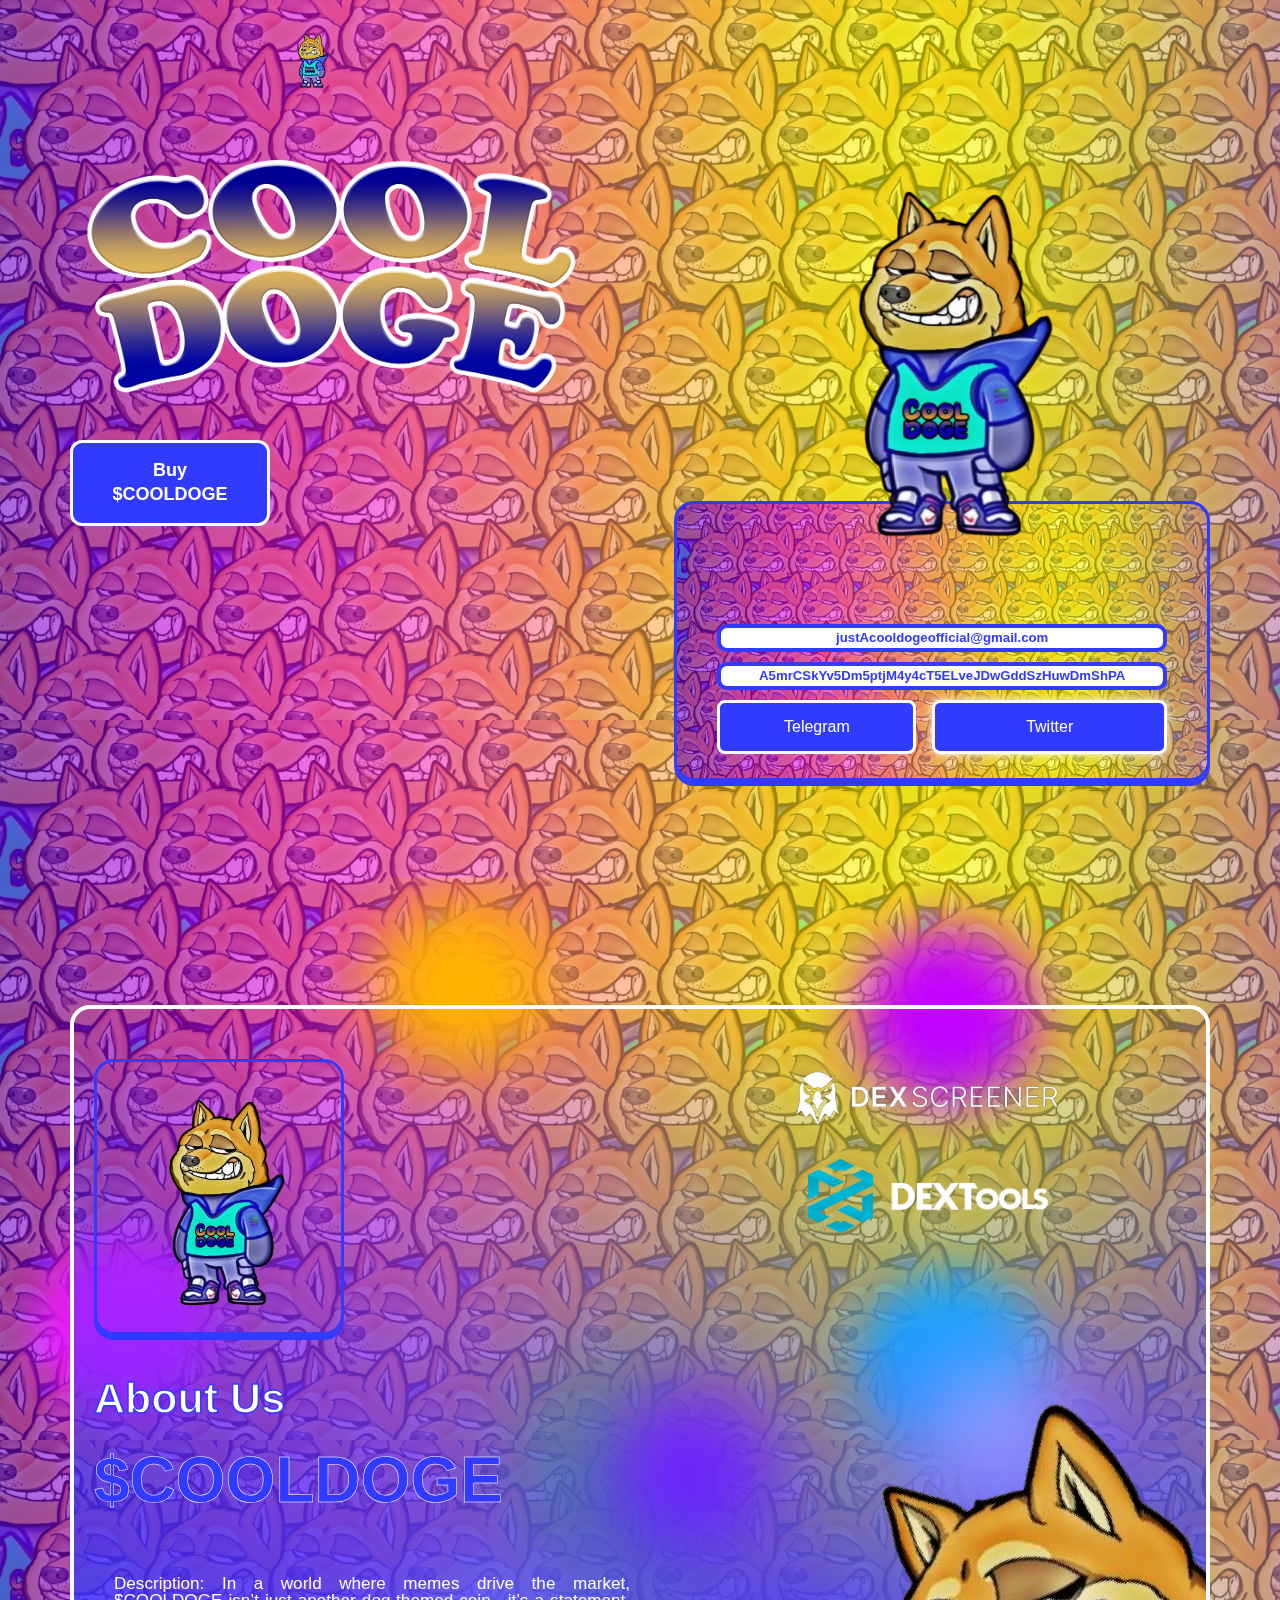
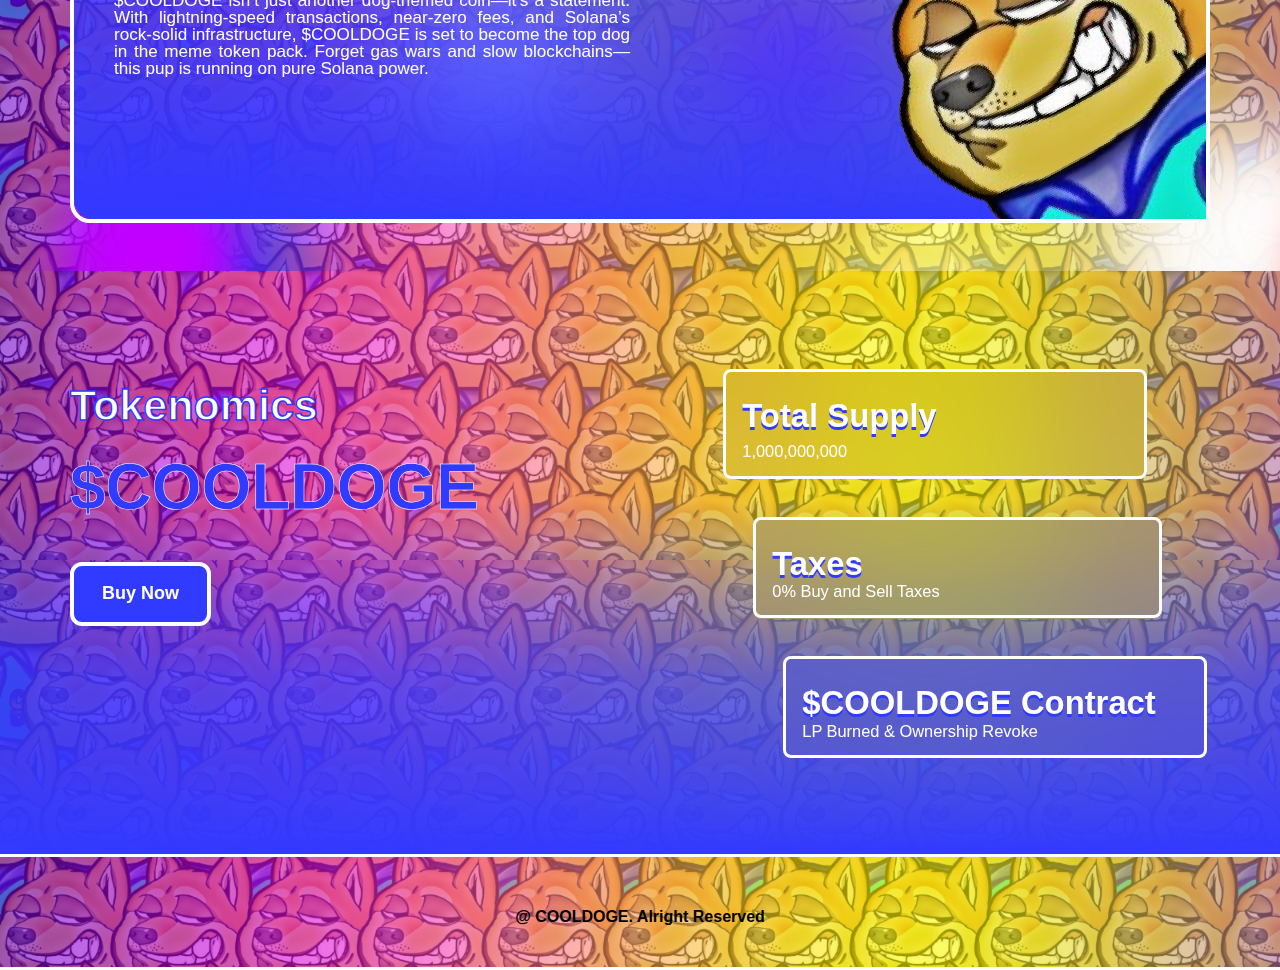
<file: index.html>
﻿<!DOCTYPE html>
<html lang="en-US">

<head>
	<meta charset="UTF-8">
	<title>Just a Cool Doge</title>
	<meta name='robots' content='max-image-preview:large'>
	<link rel="alternate" type="application/rss+xml" title="$COOLDOGE &raquo; Feed" href="feed/index.htm">
	<link rel="alternate" type="application/rss+xml" title="$COOLDOGE &raquo; Comments Feed" href="comments/feed/index.htm">
	<link
    rel="stylesheet"
    href="https://cdnjs.cloudflare.com/ajax/libs/animate.css/4.1.1/animate.min.css"
  />
	<script>
		window._wpemojiSettings = { "baseUrl": "https:\/\/s.w.org\/images\/core\/emoji\/15.0.3\/72x72\/", "ext": ".png", "svgUrl": "https:\/\/s.w.org\/images\/core\/emoji\/15.0.3\/svg\/", "svgExt": ".svg", "source": { "concatemoji": "https:\/\/cheeter.top\/wp-includes\/js\/wp-emoji-release.min.js?ver=6.5.5" } };
		/*! This file is auto-generated */
		!function (i, n) { var o, s, e; function c(e) { try { var t = { supportTests: e, timestamp: (new Date).valueOf() }; sessionStorage.setItem(o, JSON.stringify(t)) } catch (e) { } } function p(e, t, n) { e.clearRect(0, 0, e.canvas.width, e.canvas.height), e.fillText(t, 0, 0); var t = new Uint32Array(e.getImageData(0, 0, e.canvas.width, e.canvas.height).data), r = (e.clearRect(0, 0, e.canvas.width, e.canvas.height), e.fillText(n, 0, 0), new Uint32Array(e.getImageData(0, 0, e.canvas.width, e.canvas.height).data)); return t.every(function (e, t) { return e === r[t] }) } function u(e, t, n) { switch (t) { case "flag": return n(e, "\ud83c\udff3\ufe0f\u200d\u26a7\ufe0f", "\ud83c\udff3\ufe0f\u200b\u26a7\ufe0f") ? !1 : !n(e, "\ud83c\uddfa\ud83c\uddf3", "\ud83c\uddfa\u200b\ud83c\uddf3") && !n(e, "\ud83c\udff4\udb40\udc67\udb40\udc62\udb40\udc65\udb40\udc6e\udb40\udc67\udb40\udc7f", "\ud83c\udff4\u200b\udb40\udc67\u200b\udb40\udc62\u200b\udb40\udc65\u200b\udb40\udc6e\u200b\udb40\udc67\u200b\udb40\udc7f"); case "emoji": return !n(e, "\ud83d\udc26\u200d\u2b1b", "\ud83d\udc26\u200b\u2b1b") }return !1 } function f(e, t, n) { var r = "undefined" != typeof WorkerGlobalScope && self instanceof WorkerGlobalScope ? new OffscreenCanvas(300, 150) : i.createElement("canvas"), a = r.getContext("2d", { willReadFrequently: !0 }), o = (a.textBaseline = "top", a.font = "600 32px Arial", {}); return e.forEach(function (e) { o[e] = t(a, e, n) }), o } function t(e) { var t = i.createElement("script"); t.src = e, t.defer = !0, i.head.appendChild(t) } "undefined" != typeof Promise && (o = "wpEmojiSettingsSupports", s = ["flag", "emoji"], n.supports = { everything: !0, everythingExceptFlag: !0 }, e = new Promise(function (e) { i.addEventListener("DOMContentLoaded", e, { once: !0 }) }), new Promise(function (t) { var n = function () { try { var e = JSON.parse(sessionStorage.getItem(o)); if ("object" == typeof e && "number" == typeof e.timestamp && (new Date).valueOf() < e.timestamp + 604800 && "object" == typeof e.supportTests) return e.supportTests } catch (e) { } return null }(); if (!n) { if ("undefined" != typeof Worker && "undefined" != typeof OffscreenCanvas && "undefined" != typeof URL && URL.createObjectURL && "undefined" != typeof Blob) try { var e = "postMessage(" + f.toString() + "(" + [JSON.stringify(s), u.toString(), p.toString()].join(",") + "));", r = new Blob([e], { type: "text/javascript" }), a = new Worker(URL.createObjectURL(r), { name: "wpTestEmojiSupports" }); return void (a.onmessage = function (e) { c(n = e.data), a.terminate(), t(n) }) } catch (e) { } c(n = f(s, u, p)) } t(n) }).then(function (e) { for (var t in e) n.supports[t] = e[t], n.supports.everything = n.supports.everything && n.supports[t], "flag" !== t && (n.supports.everythingExceptFlag = n.supports.everythingExceptFlag && n.supports[t]); n.supports.everythingExceptFlag = n.supports.everythingExceptFlag && !n.supports.flag, n.DOMReady = !1, n.readyCallback = function () { n.DOMReady = !0 } }).then(function () { return e }).then(function () { var e; n.supports.everything || (n.readyCallback(), (e = n.source || {}).concatemoji ? t(e.concatemoji) : e.wpemoji && e.twemoji && (t(e.twemoji), t(e.wpemoji))) })) }((window, document), window._wpemojiSettings);
	</script>
	<link rel='stylesheet' id='hfe-widgets-style-css'
		href='wp-content/plugins/header-footer-elementor/inc/widgets-css/frontend.css@ver=1.6.46.css' media='all'>
	<link rel='stylesheet' id='pa-frontend-css'
		href='wp-content/uploads/premium-addons-elementor/pa-frontend-2fe868524.min.css@ver=1731873378.css' media='all'>
	<style id='wp-emoji-styles-inline-css'>
		img.wp-smiley,
		img.emoji {
			display: inline !important;
			border: none !important;
			box-shadow: none !important;
			height: 1em !important;
			width: 1em !important;
			margin: 0 0.07em !important;
			vertical-align: -0.1em !important;
			background: none !important;
			padding: 0 !important;
		}
	</style>
	<style id='classic-theme-styles-inline-css'>
		/*! This file is auto-generated */
		.wp-block-button__link {
			color: #fff;
			background-color: #32373c;
			border-radius: 9999px;
			box-shadow: none;
			text-decoration: none;
			padding: calc(.667em + 2px) calc(1.333em + 2px);
			font-size: 1.125em
		}

		.wp-block-file__button {
			background: #32373c;
			color: #fff;
			text-decoration: none
		}
	</style>
	<style id='global-styles-inline-css'>
		body {
			--wp--preset--color--black: #000000;
			--wp--preset--color--cyan-bluish-gray: #abb8c3;
			--wp--preset--color--white: #ffffff;
			--wp--preset--color--pale-pink: #f78da7;
			--wp--preset--color--vivid-red: #cf2e2e;
			--wp--preset--color--luminous-vivid-orange: #ff6900;
			--wp--preset--color--luminous-vivid-amber: #fcb900;
			--wp--preset--color--light-green-cyan: #7bdcb5;
			--wp--preset--color--vivid-green-cyan: #00d084;
			--wp--preset--color--pale-cyan-blue: #8ed1fc;
			--wp--preset--color--vivid-cyan-blue: #0693e3;
			--wp--preset--color--vivid-purple: #9b51e0;
			--wp--preset--gradient--vivid-cyan-blue-to-vivid-purple: linear-gradient(135deg, rgba(6, 147, 227, 1) 0%, rgb(155, 81, 224) 100%);
			--wp--preset--gradient--light-green-cyan-to-vivid-green-cyan: linear-gradient(135deg, rgb(122, 220, 180) 0%, rgb(0, 208, 130) 100%);
			--wp--preset--gradient--luminous-vivid-amber-to-luminous-vivid-orange: linear-gradient(135deg, rgba(252, 185, 0, 1) 0%, rgba(255, 105, 0, 1) 100%);
			--wp--preset--gradient--luminous-vivid-orange-to-vivid-red: linear-gradient(135deg, rgba(255, 105, 0, 1) 0%, rgb(207, 46, 46) 100%);
			--wp--preset--gradient--very-light-gray-to-cyan-bluish-gray: linear-gradient(135deg, rgb(238, 238, 238) 0%, rgb(169, 184, 195) 100%);
			--wp--preset--gradient--cool-to-warm-spectrum: linear-gradient(135deg, rgb(74, 234, 220) 0%, rgb(151, 120, 209) 20%, rgb(207, 42, 186) 40%, rgb(238, 44, 130) 60%, rgb(251, 105, 98) 80%, rgb(254, 248, 76) 100%);
			--wp--preset--gradient--blush-light-purple: linear-gradient(135deg, rgb(255, 206, 236) 0%, rgb(152, 150, 240) 100%);
			--wp--preset--gradient--blush-bordeaux: linear-gradient(135deg, rgb(254, 205, 165) 0%, rgb(254, 45, 45) 50%, rgb(107, 0, 62) 100%);
			--wp--preset--gradient--luminous-dusk: linear-gradient(135deg, rgb(255, 203, 112) 0%, rgb(199, 81, 192) 50%, rgb(65, 88, 208) 100%);
			--wp--preset--gradient--pale-ocean: linear-gradient(135deg, rgb(255, 245, 203) 0%, rgb(182, 227, 212) 50%, rgb(51, 167, 181) 100%);
			--wp--preset--gradient--electric-grass: linear-gradient(135deg, rgb(202, 248, 128) 0%, rgb(113, 206, 126) 100%);
			--wp--preset--gradient--midnight: linear-gradient(135deg, rgb(2, 3, 129) 0%, rgb(40, 116, 252) 100%);
			--wp--preset--font-size--small: 13px;
			--wp--preset--font-size--medium: 20px;
			--wp--preset--font-size--large: 36px;
			--wp--preset--font-size--x-large: 42px;
			--wp--preset--spacing--20: 0.44rem;
			--wp--preset--spacing--30: 0.67rem;
			--wp--preset--spacing--40: 1rem;
			--wp--preset--spacing--50: 1.5rem;
			--wp--preset--spacing--60: 2.25rem;
			--wp--preset--spacing--70: 3.38rem;
			--wp--preset--spacing--80: 5.06rem;
			--wp--preset--shadow--natural: 6px 6px 9px rgba(0, 0, 0, 0.2);
			--wp--preset--shadow--deep: 12px 12px 50px rgba(0, 0, 0, 0.4);
			--wp--preset--shadow--sharp: 6px 6px 0px rgba(0, 0, 0, 0.2);
			--wp--preset--shadow--outlined: 6px 6px 0px -3px rgba(255, 255, 255, 1), 6px 6px rgba(0, 0, 0, 1);
			--wp--preset--shadow--crisp: 6px 6px 0px rgba(0, 0, 0, 1);
		}

		:where(.is-layout-flex) {
			gap: 0.5em;
		}

		:where(.is-layout-grid) {
			gap: 0.5em;
		}

		body .is-layout-flex {
			display: flex;
		}

		body .is-layout-flex {
			flex-wrap: wrap;
			align-items: center;
		}

		body .is-layout-flex>* {
			margin: 0;
		}

		body .is-layout-grid {
			display: grid;
		}

		body .is-layout-grid>* {
			margin: 0;
		}

		:where(.wp-block-columns.is-layout-flex) {
			gap: 2em;
		}

		:where(.wp-block-columns.is-layout-grid) {
			gap: 2em;
		}

		:where(.wp-block-post-template.is-layout-flex) {
			gap: 1.25em;
		}

		:where(.wp-block-post-template.is-layout-grid) {
			gap: 1.25em;
		}

		.has-black-color {
			color: var(--wp--preset--color--black) !important;
		}

		.has-cyan-bluish-gray-color {
			color: var(--wp--preset--color--cyan-bluish-gray) !important;
		}

		.has-white-color {
			color: var(--wp--preset--color--white) !important;
		}

		.has-pale-pink-color {
			color: var(--wp--preset--color--pale-pink) !important;
		}

		.has-vivid-red-color {
			color: var(--wp--preset--color--vivid-red) !important;
		}

		.has-luminous-vivid-orange-color {
			color: var(--wp--preset--color--luminous-vivid-orange) !important;
		}

		.has-luminous-vivid-amber-color {
			color: var(--wp--preset--color--luminous-vivid-amber) !important;
		}

		.has-light-green-cyan-color {
			color: var(--wp--preset--color--light-green-cyan) !important;
		}

		.has-vivid-green-cyan-color {
			color: var(--wp--preset--color--vivid-green-cyan) !important;
		}

		.has-pale-cyan-blue-color {
			color: var(--wp--preset--color--pale-cyan-blue) !important;
		}

		.has-vivid-cyan-blue-color {
			color: var(--wp--preset--color--vivid-cyan-blue) !important;
		}

		.has-vivid-purple-color {
			color: var(--wp--preset--color--vivid-purple) !important;
		}

		.has-black-background-color {
			background-color: var(--wp--preset--color--black) !important;
		}

		.has-cyan-bluish-gray-background-color {
			background-color: var(--wp--preset--color--cyan-bluish-gray) !important;
		}

		.has-white-background-color {
			background-color: var(--wp--preset--color--white) !important;
		}

		.has-pale-pink-background-color {
			background-color: var(--wp--preset--color--pale-pink) !important;
		}

		.has-vivid-red-background-color {
			background-color: var(--wp--preset--color--vivid-red) !important;
		}

		.has-luminous-vivid-orange-background-color {
			background-color: var(--wp--preset--color--luminous-vivid-orange) !important;
		}

		.has-luminous-vivid-amber-background-color {
			background-color: var(--wp--preset--color--luminous-vivid-amber) !important;
		}

		.has-light-green-cyan-background-color {
			background-color: var(--wp--preset--color--light-green-cyan) !important;
		}

		.has-vivid-green-cyan-background-color {
			background-color: var(--wp--preset--color--vivid-green-cyan) !important;
		}

		.has-pale-cyan-blue-background-color {
			background-color: var(--wp--preset--color--pale-cyan-blue) !important;
		}

		.has-vivid-cyan-blue-background-color {
			background-color: var(--wp--preset--color--vivid-cyan-blue) !important;
		}

		.has-vivid-purple-background-color {
			background-color: var(--wp--preset--color--vivid-purple) !important;
		}

		.has-black-border-color {
			border-color: var(--wp--preset--color--black) !important;
		}

		.has-cyan-bluish-gray-border-color {
			border-color: var(--wp--preset--color--cyan-bluish-gray) !important;
		}

		.has-white-border-color {
			border-color: var(--wp--preset--color--white) !important;
		}

		.has-pale-pink-border-color {
			border-color: var(--wp--preset--color--pale-pink) !important;
		}

		.has-vivid-red-border-color {
			border-color: var(--wp--preset--color--vivid-red) !important;
		}

		.has-luminous-vivid-orange-border-color {
			border-color: var(--wp--preset--color--luminous-vivid-orange) !important;
		}

		.has-luminous-vivid-amber-border-color {
			border-color: var(--wp--preset--color--luminous-vivid-amber) !important;
		}

		.has-light-green-cyan-border-color {
			border-color: var(--wp--preset--color--light-green-cyan) !important;
		}

		.has-vivid-green-cyan-border-color {
			border-color: var(--wp--preset--color--vivid-green-cyan) !important;
		}

		.has-pale-cyan-blue-border-color {
			border-color: var(--wp--preset--color--pale-cyan-blue) !important;
		}

		.has-vivid-cyan-blue-border-color {
			border-color: var(--wp--preset--color--vivid-cyan-blue) !important;
		}

		.has-vivid-purple-border-color {
			border-color: var(--wp--preset--color--vivid-purple) !important;
		}

		.has-vivid-cyan-blue-to-vivid-purple-gradient-background {
			background: var(--wp--preset--gradient--vivid-cyan-blue-to-vivid-purple) !important;
		}

		.has-light-green-cyan-to-vivid-green-cyan-gradient-background {
			background: var(--wp--preset--gradient--light-green-cyan-to-vivid-green-cyan) !important;
		}

		.has-luminous-vivid-amber-to-luminous-vivid-orange-gradient-background {
			background: var(--wp--preset--gradient--luminous-vivid-amber-to-luminous-vivid-orange) !important;
		}

		.has-luminous-vivid-orange-to-vivid-red-gradient-background {
			background: var(--wp--preset--gradient--luminous-vivid-orange-to-vivid-red) !important;
		}

		.has-very-light-gray-to-cyan-bluish-gray-gradient-background {
			background: var(--wp--preset--gradient--very-light-gray-to-cyan-bluish-gray) !important;
		}

		.has-cool-to-warm-spectrum-gradient-background {
			background: var(--wp--preset--gradient--cool-to-warm-spectrum) !important;
		}

		.has-blush-light-purple-gradient-background {
			background: var(--wp--preset--gradient--blush-light-purple) !important;
		}

		.has-blush-bordeaux-gradient-background {
			background: var(--wp--preset--gradient--blush-bordeaux) !important;
		}

		.has-luminous-dusk-gradient-background {
			background: var(--wp--preset--gradient--luminous-dusk) !important;
		}

		.has-pale-ocean-gradient-background {
			background: var(--wp--preset--gradient--pale-ocean) !important;
		}

		.has-electric-grass-gradient-background {
			background: var(--wp--preset--gradient--electric-grass) !important;
		}

		.has-midnight-gradient-background {
			background: var(--wp--preset--gradient--midnight) !important;
		}

		.has-small-font-size {
			font-size: var(--wp--preset--font-size--small) !important;
		}

		.has-medium-font-size {
			font-size: var(--wp--preset--font-size--medium) !important;
		}

		.has-large-font-size {
			font-size: var(--wp--preset--font-size--large) !important;
		}

		.has-x-large-font-size {
			font-size: var(--wp--preset--font-size--x-large) !important;
		}

		.wp-block-navigation a:where(:not(.wp-element-button)) {
			color: inherit;
		}

		:where(.wp-block-post-template.is-layout-flex) {
			gap: 1.25em;
		}

		:where(.wp-block-post-template.is-layout-grid) {
			gap: 1.25em;
		}

		:where(.wp-block-columns.is-layout-flex) {
			gap: 2em;
		}

		:where(.wp-block-columns.is-layout-grid) {
			gap: 2em;
		}

		.wp-block-pullquote {
			font-size: 1.5em;
			line-height: 1.6;
		}
	</style>
	<link rel='stylesheet' id='hfe-style-css'
		href='wp-content/plugins/header-footer-elementor/assets/css/header-footer-elementor.css@ver=1.6.46.css' media='all'>
	<link rel='stylesheet' id='elementor-frontend-css'
		href='wp-content/plugins/elementor/assets/css/frontend.min.css@ver=3.24.6.css' media='all'>
	<link rel='stylesheet' id='swiper-css'
		href='wp-content/plugins/elementor/assets/lib/swiper/v8/css/swiper.min.css@ver=8.4.5.css' media='all'>
	<link rel='stylesheet' id='e-swiper-css'
		href='wp-content/plugins/elementor/assets/css/conditionals/e-swiper.min.css@ver=3.24.6.css' media='all'>
	<link rel='stylesheet' id='elementor-post-5-css' href='wp-content/uploads/elementor/css/post-5.css@ver=1728989554.css'
		media='all'>
	<link rel='stylesheet' id='elementor-pro-css'
		href='wp-content/plugins/elementor-pro/assets/css/frontend.min.css@ver=3.22.0.css' media='all'>
	<link rel='stylesheet' id='she-header-style-css'
		href='wp-content/plugins/sticky-header-effects-for-elementor/assets/css/she-header-style.css@ver=1.6.11.css'
		media='all'>
	<link rel='stylesheet' id='elementor-global-css' href='wp-content/uploads/elementor/css/global.css@ver=1728989555.css'
		media='all'>
	<link rel='stylesheet' id='widget-image-css'
		href='wp-content/plugins/elementor/assets/css/widget-image.min.css@ver=3.24.6.css' media='all'>
	<link rel='stylesheet' id='widget-heading-css'
		href='wp-content/plugins/elementor/assets/css/widget-heading.min.css@ver=3.24.6.css' media='all'>
	<link rel='stylesheet' id='e-animation-bob-css'
		href='wp-content/plugins/elementor/assets/lib/animations/styles/e-animation-bob.min.css@ver=3.24.6.css' media='all'>
	<link rel='stylesheet' id='widget-text-editor-css'
		href='wp-content/plugins/elementor/assets/css/widget-text-editor.min.css@ver=3.24.6.css' media='all'>
	<link rel='stylesheet' id='e-animation-float-css'
		href='wp-content/plugins/elementor/assets/lib/animations/styles/e-animation-float.min.css@ver=3.24.6.css'
		media='all'>
	<link rel='stylesheet' id='widget-image-box-css'
		href='wp-content/plugins/elementor/assets/css/widget-image-box.min.css@ver=3.24.6.css' media='all'>
	<link rel='stylesheet' id='elementor-post-6-css' href='wp-content/uploads/elementor/css/post-6.css@ver=1728989555.css'
		media='all'>
	<link rel='stylesheet' id='hello-elementor-css' href='wp-content/themes/hello-elementor/style.min.css@ver=3.1.0.css'
		media='all'>
	<link rel='stylesheet' id='hello-elementor-theme-style-css'
		href='wp-content/themes/hello-elementor/theme.min.css@v=5.css' media='all'>
	<link rel='stylesheet' id='hello-elementor-header-footer-css'
		href='wp-content/themes/hello-elementor/header-footer.min.css@ver=3.1.0.css' media='all'>
	<link rel='stylesheet' id='elementor-icons-ekiticons-css'
		href='wp-content/plugins/elementskit-lite/modules/elementskit-icon-pack/assets/css/ekiticons.css@ver=3.3.1.css'
		media='all'>
	<link rel='stylesheet' id='hfe-icons-list-css'
		href='wp-content/plugins/elementor/assets/css/widget-icon-list.min.css@ver=3.24.3.css' media='all'>
	<link rel='stylesheet' id='hfe-social-icons-css'
		href='wp-content/plugins/elementor/assets/css/widget-social-icons.min.css@ver=3.24.0.css' media='all'>
	<link rel='stylesheet' id='hfe-social-share-icons-brands-css'
		href='wp-content/plugins/elementor/assets/lib/font-awesome/css/brands.css@ver=5.15.3.css' media='all'>
	<link rel='stylesheet' id='hfe-social-share-icons-fontawesome-css'
		href='wp-content/plugins/elementor/assets/lib/font-awesome/css/fontawesome.css@ver=5.15.3.css' media='all'>
	<link rel='stylesheet' id='hfe-nav-menu-icons-css'
		href='wp-content/plugins/elementor/assets/lib/font-awesome/css/solid.css@ver=5.15.3.css' media='all'>
	<link rel='stylesheet' id='hfe-widget-blockquote-css'
		href='wp-content/plugins/elementor-pro/assets/css/widget-blockquote.min.css@ver=3.25.0.css' media='all'>
	<link rel='stylesheet' id='ekit-widget-styles-css'
		href='wp-content/plugins/elementskit-lite/widgets/init/assets/css/widget-styles.css@ver=3.3.1.css' media='all'>
	<link rel='stylesheet' id='ekit-responsive-css'
		href='wp-content/plugins/elementskit-lite/widgets/init/assets/css/responsive.css@ver=3.3.1.css' media='all'>
	<link rel='stylesheet' id='google-fonts-1-css'
		href='https://mogdoge.xyz/css?family=Roboto%3A100%2C100italic%2C200%2C200italic%2C300%2C300italic%2C400%2C400italic%2C500%2C500italic%2C600%2C600italic%2C700%2C700italic%2C800%2C800italic%2C900%2C900italic%7CRoboto+Slab%3A100%2C100italic%2C200%2C200italic%2C300%2C300italic%2C400%2C400italic%2C500%2C500italic%2C600%2C600italic%2C700%2C700italic%2C800%2C800italic%2C900%2C900italic%7CPoppins%3A100%2C100italic%2C200%2C200italic%2C300%2C300italic%2C400%2C400italic%2C500%2C500italic%2C600%2C600italic%2C700%2C700italic%2C800%2C800italic%2C900%2C900italic&amp;display=swap&amp;ver=6.5.5'
		media='all'>
	<link rel="preconnect" href="https://fonts.gstatic.com/" crossorigin="">
	<script src="wp-includes/js/jquery/jquery.min.js@ver=3.7.1" id="jquery-core-js"></script>
	<script src="wp-includes/js/jquery/jquery-migrate.min.js@ver=3.4.1" id="jquery-migrate-js"></script>
	<script src="wp-content/plugins/sticky-header-effects-for-elementor/assets/js/she-header.js@ver=1.6.11"
		id="she-header-js"></script>
	<link rel="https://api.w.org/" href="wp-json/index.htm">
	<link rel="alternate" type="application/json" href="wp-json/wp/v2/pages/6.html">
	<link rel="EditURI" type="application/rsd+xml" title="RSD" href="xmlrpc.php@rsd.html">
	<meta name="generator" content="WordPress 6.5.5">
	<link rel="canonical" href="index.htm">
	<link rel='shortlink' href='index.htm'>
	<link rel="alternate" type="application/json+oembed"
		href="wp-json/oembed/1.0/embed@url=https%253A%252F%252Fcheeter.top%252F.html">
	<link rel="alternate" type="text/xml+oembed"
		href="wp-json/oembed/1.0/embed-1@url=https%253A%252F%252Fcheeter.top%252F&amp;format=xml.html">
	<meta name="generator"
		content="Elementor 3.24.6; features: e_font_icon_svg, additional_custom_breakpoints, e_optimized_control_loading; settings: css_print_method-external, google_font-enabled, font_display-swap">
	<style>
		.e-con.e-parent:nth-of-type(n+4):not(.e-lazyloaded):not(.e-no-lazyload),
		.e-con.e-parent:nth-of-type(n+4):not(.e-lazyloaded):not(.e-no-lazyload) * {
			background-image: none !important;
		}

		@media screen and (max-height: 1024px) {

			.e-con.e-parent:nth-of-type(n+3):not(.e-lazyloaded):not(.e-no-lazyload),
			.e-con.e-parent:nth-of-type(n+3):not(.e-lazyloaded):not(.e-no-lazyload) * {
				background-image: none !important;
			}
		}

		@media screen and (max-height: 640px) {

			.e-con.e-parent:nth-of-type(n+2):not(.e-lazyloaded):not(.e-no-lazyload),
			.e-con.e-parent:nth-of-type(n+2):not(.e-lazyloaded):not(.e-no-lazyload) * {
				background-image: none !important;
			}
		}
	</style>
	<link rel="icon" href="logo.png" sizes="32x32">
	<link rel="icon" href="logo.png" sizes="192x192">
	<link rel="apple-touch-icon" href="logo.png">
	<meta name="msapplication-TileImage" content="./logo.png">
	<meta name="viewport" content="width=device-width, initial-scale=1.0, viewport-fit=cover">
</head>

<body
	class="home page-template page-template-elementor_canvas page page-id-6 wp-custom-logo ehf-template-hello-elementor ehf-stylesheet-hello-elementor elementor-default elementor-template-canvas elementor-kit-5 elementor-page elementor-page-6">
	<div data-elementor-type="wp-post" data-elementor-id="6" class="elementor elementor-6"
		data-elementor-post-type="page">
		<section
			class="elementor-section elementor-top-section elementor-element elementor-element-e850072 she-header-yes elementor-section-boxed elementor-section-height-default elementor-section-height-default"
			data-id="e850072" data-element_type="section"
			data-settings="{&quot;transparent&quot;:&quot;yes&quot;,&quot;transparent_header_show&quot;:&quot;yes&quot;,&quot;background_show&quot;:&quot;yes&quot;,&quot;background&quot;:&quot;&quot;,&quot;blur_bg&quot;:&quot;yes&quot;,&quot;transparent_on&quot;:[&quot;desktop&quot;,&quot;tablet&quot;,&quot;mobile&quot;],&quot;scroll_distance&quot;:{&quot;unit&quot;:&quot;px&quot;,&quot;size&quot;:60,&quot;sizes&quot;:[]},&quot;scroll_distance_tablet&quot;:{&quot;unit&quot;:&quot;px&quot;,&quot;size&quot;:&quot;&quot;,&quot;sizes&quot;:[]},&quot;scroll_distance_mobile&quot;:{&quot;unit&quot;:&quot;px&quot;,&quot;size&quot;:&quot;&quot;,&quot;sizes&quot;:[]}}">
			<div class="elementor-background-overlay"></div>
			<div class="elementor-container elementor-column-gap-no">
				<div class="elementor-column elementor-col-16 elementor-top-column elementor-element elementor-element-9bfe082"
					data-id="9bfe082" data-element_type="column">
					<div class="elementor-widget-wrap elementor-element-populated">
						<div class="elementor-element elementor-element-cc381d7 elementor-widget elementor-widget-image"
							data-id="cc381d7" data-element_type="widget" data-widget_type="image.default">
							<div class="elementor-widget-container">
								<a href="index.html#">
									<img fetchpriority="high" decoding="async" width="800" height="800"
										src="logo.png" class="attachment-large size-large wp-image-35" alt=""
										sizes="(max-width: 800px) 100vw, 800px"> </a>
							</div>
						</div>
					</div>
				</div>
				<div class="elementor-column elementor-col-66 elementor-top-column elementor-element elementor-element-e67c4bf"
					data-id="e67c4bf" data-element_type="column">
					<div class="elementor-widget-wrap">
					</div>
				</div>
		
			</div>
		</section>
		<section
			class="elementor-section elementor-top-section elementor-element elementor-element-83b3c3c elementor-section-boxed elementor-section-height-default elementor-section-height-default"
			data-id="83b3c3c" data-element_type="section"
			data-settings="{&quot;background_background&quot;:&quot;classic&quot;}">
			<div class="elementor-container elementor-column-gap-no">
				<div class="elementor-column elementor-col-50 elementor-top-column elementor-element elementor-element-e52acfe"
					data-id="e52acfe" data-element_type="column">
					<div class="elementor-widget-wrap elementor-element-populated">
						<div class="elementor-element elementor-element-021282c elementor-widget elementor-widget-heading"
							data-id="021282c" data-element_type="widget" data-widget_type="heading.default">
							<div class="elementor-widget-container" >
								<!-- <h6 class="main" >Welcome to <br>
									
								
								</h6> -->

								<!-- <span>Mog Doge</span> -->
								<br>
								<img src="banner_text.png" class="banner" />
							</div>
						</div>

						

						<div class="elementor-columelementor-top-column elementor-element elementor-element-37a2419"
						data-id="37a2419" data-element_type="column">
						<div class="elementor-widget-wrap elementor-element-populated">
							<div class="elementor-element elementor-element-7da0c67 elementor-widget elementor-widget-premium-addon-button"
								data-id="7da0c67" data-element_type="widget"
								data-widget_type="premium-addon-button.default">
								<div class="elementor-widget-container">
	
	
									<a class="premium-button premium-button-style2 premium-btn-lg premium-button-style2-shutoutver buybtn"  
									href="">
								<div class="premium-button-text-icon-wrapper">
					
										<span>
									Buy $COOLDOGE					</span>
					
								</div>
	
				
				
				
										</a>
	
	
								</div>
							</div>
						</div>
					</div>





						<div class="elementor-element elementor-element-f5981e2 elementor-widget elementor-widget-heading"
							data-id="f5981e2" data-element_type="widget" data-widget_type="heading.default">
							<!-- <div class="elementor-widget-container">
			<h1 class="elementor-heading-title elementor-size-default">Cheeter is an anthropomorphic Cheetah character. Hand drawn by Matt Furie on planet Earth in 2022.</h1>		</div>
				
		 -->
						</div>
					</div>
				</div>
				<div class="elementor-column elementor-col-50 elementor-top-column elementor-element elementor-element-93933cc"
					data-id="93933cc" data-element_type="column">
					<div class="elementor-widget-wrap elementor-element-populated">
						<section
							class="elementor-section elementor-inner-section elementor-element elementor-element-6ecd7e1 elementor-section-boxed elementor-section-height-default elementor-section-height-default"
							data-id="6ecd7e1" data-element_type="section">
							<div class="elementor-container elementor-column-gap-no">
								<div class="elementor-column elementor-col-100 elementor-inner-column elementor-element elementor-element-887efce"
									data-id="887efce" data-element_type="column">
									<div class="elementor-widget-wrap elementor-element-populated">
										<div class="elementor-element elementor-element-4026a14 elementor-widget elementor-widget-image"
											data-id="4026a14" data-element_type="widget"
											data-widget_type="image.default">
											<div class="elementor-widget-container">
												<img decoding="async" width="800" height="800" src="logo.png"
													class=" attachment-large size-large wp-image-34 animate__animated animate__pulse animate__infinite animate__slow">
											</div>
										</div>
									</div>
								</div>
						</section>
						<section
							class="bstyle elementor-section elementor-inner-section elementor-element elementor-element-5bd49b2 elementor-section-boxed elementor-section-height-default elementor-section-height-default"
							data-id="5bd49b2" data-element_type="section">
							<div class="elementor-container elementor-column-gap-no">
								<div class="elementor-column elementor-col-100 elementor-inner-column elementor-element elementor-element-e87ef7e"
									data-id="e87ef7e" data-element_type="column"
									data-settings="{&quot;background_background&quot;:&quot;classic&quot;}">
									<div class="elementor-widget-wrap elementor-element-populated">
										<div class="elementor-element elementor-element-d5b542c elementor-widget-elementskit-dual-button-center elementor-widget elementor-widget-elementskit-dual-button"
											data-id="d5b542c" data-element_type="widget"
											data-widget_type="elementskit-dual-button.default">
											<div class="elementor-widget-container">
												<div class="ekit-wid-con">
													<div class="ekit-element-align-wrapper">
														<p class="catxt">justAcooldogeofficial@gmail.com</p>
														<p class="catxt">A5mrCSkYv5Dm5ptjM4y4cT5ELveJDwGddSzHuwDmShPA</p>
														<div class="ekit_double_button"> <a
																class="ekit-double-btn mainbtn ekit-double-btn-one"
																href="https://t.me/CoolDoge_on_Sol" target="_blank">
																Telegram </a>

															<a class="ekit-double-btn mainbtn ekit-double-btn-two"
																href="https://x.com/CoolDoge_Sol" target="_blank">
																Twitter </a>
														</div>
													</div>
												</div>
											</div>
										</div>
									</div>
								</div>
							</div>
						</section>
					</div>
				</div>
			</div>
		</section>
		<section
			class="elementor-section elementor-top-section elementor-element elementor-element-712593f elementor-section-boxed elementor-section-height-default elementor-section-height-default" style="margin-bottom: 50px;"
			data-id="712593f" data-element_type="section" id="about" 
			data-settings="{&quot;background_background&quot;:&quot;classic&quot;}">
			<!-- <div class="elementor-container elementor-column-gap-no" style="box-shadow: inset 0 100px rgb(0, 0, 0); border-top-right-radius: 30px; border-top-left-radius: 30px;"> -->
				<div class="elementor-container elementor-column-gap-no" >

				<div class="elementor-column elementor-col-100 elementor-top-column elementor-element elementor-element-4eae54c"
					data-id="4eae54c" data-element_type="column">
					<div class="elementor-widget-wrap elementor-element-populated">
						<section
							class="elementor-section elementor-inner-section elementor-element elementor-element-2a3f6e2 elementor-section-boxed elementor-section-height-default elementor-section-height-default"
							data-id="2a3f6e2" data-element_type="section">
							<div class="elementor-background-overlay"></div>
							<div class="elementor-container elementor-column-gap-no">
								<div class="elementor-column elementor-col-50 elementor-inner-column elementor-element elementor-element-c7ac234"
									data-id="c7ac234" data-element_type="column">
									<div class="elementor-widget-wrap elementor-element-populated">
										<div class="elementor-element elementor-element-2db2c78 elementor-widget elementor-widget-heading"
											data-id="2db2c78" data-element_type="widget"
											data-widget_type="heading.default">
											<div class="elementor-widget-container">
												<img src="logo.png" class="meme" />
												<h6 class="elementor-heading-title elementor-size-default titletxt">About Us</h6>
											</div>
										</div>
										<div class="elementor-element elementor-element-11f96da2 premium-atext__highlight elementor-widget elementor-widget-premium-addon-fancy-text"
											data-id="11f96da2" data-element_type="widget"
											data-widget_type="premium-addon-fancy-text.default">
											<div class="elementor-widget-container">
												<div class="premium-atext__wrapper premium-atext premium-atext__shadow"
													data-settings="{&quot;effect&quot;:&quot;shadow&quot;,&quot;style&quot;:&quot;highlight&quot;}">

													<h2 class="premium-atext__headline">


														<span class="premium-atext__text" data-text="$COOLDOGE">
															$COOLDOGE </span>





													</h2>
												</div>
											</div>
										</div>
										<div class="elementor-element elementor-element-63a0090 elementor-widget elementor-widget-text-editor"
											data-id="63a0090" data-element_type="widget"
											data-widget_type="text-editor.default">
											<div class="elementor-widget-container" style="padding: 20px;">
												<p>Description: In a world where memes drive the market, $COOLDOGE isn’t just another dog-themed coin—it’s a statement. 
													With lightning-speed transactions, near-zero fees, and Solana’s rock-solid infrastructure, $COOLDOGE is set to become the top dog in the meme token pack. 
													Forget gas wars and slow blockchains—this pup is running on pure Solana power.
<Br><br>
											</p>
											</div>
										</div>
										<!-- <div class="elementor-element elementor-element-409181d elementor-align-left elementor-tablet-align-center elementor-widget elementor-widget-button"
											data-id="409181d" data-element_type="widget"
											data-widget_type="button.default">
											<div class="elementor-widget-container">
												<div class="elementor-button-wrapper">
													<a class="elementor-button elementor-size-sm elementor-animation-float"
														role="button">
														<span class="elementor-button-content-wrapper">
															<span class="elementor-button-text">$COOLDOGE Contract</span>
														</span>
													</a>
												</div>
											</div>
										</div> -->
									</div>
								</div>
								<div class="elementor-column elementor-col-50 elementor-inner-column elementor-element elementor-element-7de09cb" 
									data-id="7de09cb" data-element_type="column">
									<div class="elementor-widget-wrap elementor-element-populated">
										<div class="elementor-element elementor-element-cb6155e elementor-widget elementor-widget-image"
											data-id="cb6155e" data-element_type="widget"
											data-widget_type="image.default">
											<div class="elementor-widget-container">
												<a href="https://dexscreener.com/search?q=A5mrCSkYv5Dm5ptjM4y4cT5ELveJDwGddSzHuwDmShPA" target="_blank">
												<img decoding="async" width="415" height="106"
													src="wp-content/uploads/2024/07/Dexscreener-pic.png"
													class="attachment-large size-large wp-image-16" alt=""
													srcset="wp-content/uploads/2024/07/Dexscreener-pic.png 415w, wp-content/uploads/2024/07/Dexscreener-pic-300x77.png 300w"
													sizes="(max-width: 415px) 100vw, 415px">
													</a>
											</div>
										</div>
										<div class="elementor-element elementor-element-698363b elementor-widget elementor-widget-image"
											data-id="698363b" data-element_type="widget"
											data-widget_type="image.default">
											<div class="elementor-widget-container">
												<a href="https://www.dextools.io/app/en/solana/pair-explorer/8BHD86HuBbkMhYg6mTnpok5XDrnwG8i3PDjVKbgBGMJv?t=1732110065138" target="_blank">
													<img loading="lazy" decoding="async" width="800" height="248"
														src="wp-content/uploads/2024/07/DEXTools_-white-1024x318.png"
														class="attachment-large size-large wp-image-17" alt=""
														srcset="wp-content/uploads/2024/07/DEXTools_-white-1024x318.png 1024w, wp-content/uploads/2024/07/DEXTools_-white-300x93.png 300w, wp-content/uploads/2024/07/DEXTools_-white-768x239.png 768w, wp-content/uploads/2024/07/DEXTools_-white-1536x477.png 1536w, wp-content/uploads/2024/07/DEXTools_-white.png 1600w"
														sizes="(max-width: 800px) 100vw, 800px"> </a>
											</div>
										</div>
										
										
										<img src="mogetilt2.png" />
									</div>
								</div>
							</div>
						</section>
					</div>
				</div>
			</div>
		</section>
		<section 
			class="elementor-section elementor-top-section elementor-element elementor-element-56242cf elementor-reverse-tablet elementor-section-boxed elementor-section-height-default elementor-section-height-default"
			data-id="56242cf" data-element_type="section" id="tokenomics"
			data-settings="{&quot;background_background&quot;:&quot;classic&quot;}">
			<div class="elementor-background-overlay"></div>
			<div class="elementor-container elementor-column-gap-no">
				<div class="elementor-column elementor-col-50 elementor-top-column elementor-element elementor-element-dd8ce65"
					data-id="dd8ce65" data-element_type="column">
					<div class="elementor-widget-wrap elementor-element-populated">
						<div class="elementor-element elementor-element-e12444d elementor-widget elementor-widget-heading"
							data-id="e12444d" data-element_type="widget" data-widget_type="heading.default">
							<div class="elementor-widget-container">
								<h6 class="elementor-heading-title elementor-size-default titletxt" style="margin-top: 20px;">Tokenomics</h6>
							</div>
						</div>
						<div class="elementor-element elementor-element-f1b6413 premium-atext__highlight elementor-widget elementor-widget-premium-addon-fancy-text"
							data-id="f1b6413" data-element_type="widget"
							data-widget_type="premium-addon-fancy-text.default">
							<div class="elementor-widget-container">
								<div class="premium-atext__wrapper premium-atext premium-atext__shadow"
									data-settings="{&quot;effect&quot;:&quot;shadow&quot;,&quot;style&quot;:&quot;highlight&quot;}">

									<h2 class="premium-atext__headline">


										<span class="premium-atext__text" data-text="$COOLDOGE">
											$COOLDOGE </span> <br>
											<!-- <img src="mogenobg.png" /> -->





									</h2>
									
								</div>
							</div>
						</div>

						<!-- <img src="./pandi.gif" class="gif" /> -->
						<div class="elementor-element elementor-element-7afa30d elementor-widget elementor-widget-premium-addon-button" style="margin-bottom: 50px;"
							data-id="7afa30d" data-element_type="widget"
							data-widget_type="premium-addon-button.default">
							<div class="elementor-widget-container">


								<a class="premium-button premium-button-style2 premium-btn-lg premium-button-style2-shutoutver"
									href="">
									<div class="premium-button-text-icon-wrapper"> 

										<span>
											Buy Now </span>

										<!-- After Icon -->
									</div>




								</a>


							</div>
						</div>
					</div>
				</div>
				<div class="elementor-column elementor-col-50 elementor-top-column elementor-element elementor-element-54a4e28 tkn"
					data-id="54a4e28" data-element_type="column">
					<div class="elementor-widget-wrap elementor-element-populated">
						<div class="elementor-element elementor-element-548b2a3 elementor-widget__width-initial elementor-widget-tablet__width-initial elementor-vertical-align-top elementor-widget elementor-widget-image-box"
							data-id="548b2a3" data-element_type="widget" data-widget_type="image-box.default">
							<div class="elementor-widget-container blur">
								<div class="elementor-image-box-wrapper ">
									<div class="elementor-image-box-content">
										<h6 class="elementor-image-box-title">Total Supply</h6>
										<p class="elementor-image-box-description">1,000,000,000
										</p>
									</div>
								</div>
							</div>
						</div>



						<div class="elementor-element elementor-element-8d354f1 elementor-widget__width-initial elementor-widget-mobile__width-initial elementor-vertical-align-top elementor-widget elementor-widget-image-box"
							data-id="8d354f1" data-element_type="widget" data-widget_type="image-box.default">
							<div class="elementor-widget-container blur">
								<div class="elementor-image-box-wrapper">
									<div class="elementor-image-box-content">
										<h6 class="elementor-image-box-title">Taxes</h6>
										<p class="elementor-image-box-description">0% Buy and Sell Taxes</p>
									</div>
								</div>
							</div>
						</div>
						<div class="elementor-element elementor-element-5eeca70 elementor-widget__width-initial elementor-vertical-align-top elementor-widget elementor-widget-image-box" 
							data-id="5eeca70" data-element_type="widget" data-widget_type="image-box.default">
							<div class="elementor-widget-container blur">
								<div class="elementor-image-box-wrapper">
									<div class="elementor-image-box-content">
										<h6 class="elementor-image-box-title">$COOLDOGE Contract</h6>
										<p class="elementor-image-box-description">LP Burned & Ownership Revoke</p>
									</div>
								</div>
							</div>
						</div>
					</div>
				</div>
	
			</div>
		
		</section>
		<section
			class="elementor-section elementor-top-section elementor-element elementor-element-b2138ff elementor-section-boxed elementor-section-height-default elementor-section-height-default"
			data-id="b2138ff" data-element_type="section"
			data-settings="{&quot;background_background&quot;:&quot;classic&quot;}">
		
			
			<div class="elementor-container elementor-column-gap-no footer">
				
		
			
			</div>
			<br>
			<p class="email">@ COOLDOGE. Alright Reserved</p>
		</section>
	</div>
	<script type='text/javascript'>
		const lazyloadRunObserver = () => {
			const lazyloadBackgrounds = document.querySelectorAll(`.e-con.e-parent:not(.e-lazyloaded)`);
			const lazyloadBackgroundObserver = new IntersectionObserver((entries) => {
				entries.forEach((entry) => {
					if (entry.isIntersecting) {
						let lazyloadBackground = entry.target;
						if (lazyloadBackground) {
							lazyloadBackground.classList.add('e-lazyloaded');
						}
						lazyloadBackgroundObserver.unobserve(entry.target);
					}
				});
			}, { rootMargin: '200px 0px 200px 0px' });
			lazyloadBackgrounds.forEach((lazyloadBackground) => {
				lazyloadBackgroundObserver.observe(lazyloadBackground);
			});
		};
		const events = [
			'DOMContentLoaded',
			'elementor/lazyload/observe',
		];
		events.forEach((event) => {
			document.addEventListener(event, lazyloadRunObserver);
		});
	</script>
	<script id="pa-frontend-js-extra">
		var PremiumSettings = { "ajaxurl": "https:\/\/cheeter.top\/wp-admin\/admin-ajax.php", "nonce": "77c13080b0" };
	</script>
	<script src="wp-content/uploads/premium-addons-elementor/pa-frontend-2fe868524.min.js@ver=1731873378"
		id="pa-frontend-js"></script>
	<script src="wp-content/plugins/premium-addons-for-elementor/assets/frontend/min-js/lottie.min.js@ver=4.10.62"
		id="lottie-js-js"></script>
	<script src="wp-content/plugins/premium-addons-for-elementor/assets/frontend/min-js/typed.min.js@ver=4.10.62"
		id="pa-typed-js"></script>
	<script src="wp-content/plugins/premium-addons-for-elementor/assets/frontend/min-js/vticker.min.js@ver=4.10.62"
		id="pa-vticker-js"></script>
	<script src="wp-content/themes/hello-elementor/assets/js/hello-frontend.min.js@ver=3.1.0"
		id="hello-theme-frontend-js"></script>
	<script src="wp-content/plugins/elementskit-lite/libs/framework/assets/js/frontend-script.js@ver=3.3.1"
		id="elementskit-framework-js-frontend-js"></script>
	<script id="elementskit-framework-js-frontend-js-after">
		var elementskit = {
			resturl: 'https://cheeter.top/wp-json/elementskit/v1/',
		}


	</script>
	<script src="wp-content/plugins/elementskit-lite/widgets/init/assets/js/widget-scripts.js@ver=3.3.1"
		id="ekit-widget-scripts-js"></script>
	<script
		src="wp-content/plugins/premium-addons-for-elementor/assets/frontend/min-js/fontawesome-all.min.js@ver=4.10.62"
		id="pa-fontawesome-all-js"></script>
	<script src="wp-content/plugins/premium-addons-for-elementor/assets/frontend/min-js/TweenMax.min.js@ver=4.10.62"
		id="pa-tweenmax-js"></script>
	<script src="wp-content/plugins/premium-addons-for-elementor/assets/frontend/min-js/motionpath.min.js@ver=4.10.62"
		id="pa-motionpath-js"></script>
	<script src="wp-content/plugins/elementor-pro/assets/js/webpack-pro.runtime.min.js@ver=3.22.0"
		id="elementor-pro-webpack-runtime-js"></script>
	<script src="wp-content/plugins/elementor/assets/js/webpack.runtime.min.js@ver=3.24.6"
		id="elementor-webpack-runtime-js"></script>
	<script src="wp-content/plugins/elementor/assets/js/frontend-modules.min.js@ver=3.24.6"
		id="elementor-frontend-modules-js"></script>
	<script src="wp-includes/js/dist/vendor/wp-polyfill-inert.min.js@ver=3.1.2" id="wp-polyfill-inert-js"></script>
	<script src="wp-includes/js/dist/vendor/regenerator-runtime.min.js@ver=0.14.0" id="regenerator-runtime-js"></script>
	<script src="wp-includes/js/dist/vendor/wp-polyfill.min.js@ver=3.15.0" id="wp-polyfill-js"></script>
	<script src="wp-includes/js/dist/hooks.min.js@ver=2810c76e705dd1a53b18" id="wp-hooks-js"></script>
	<script src="wp-includes/js/dist/i18n.min.js@ver=5e580eb46a90c2b997e6" id="wp-i18n-js"></script>
	<script id="wp-i18n-js-after">
		wp.i18n.setLocaleData({ 'text direction\u0004ltr': ['ltr'] });
	</script>
	<script id="elementor-pro-frontend-js-before">
		var ElementorProFrontendConfig = { "ajaxurl": "https:\/\/cheeter.top\/wp-admin\/admin-ajax.php", "nonce": "373045e8bd", "urls": { "assets": "https:\/\/cheeter.top\/wp-content\/plugins\/elementor-pro\/assets\/", "rest": "https:\/\/cheeter.top\/wp-json\/" }, "shareButtonsNetworks": { "facebook": { "title": "Facebook", "has_counter": true }, "twitter": { "title": "Twitter" }, "linkedin": { "title": "LinkedIn", "has_counter": true }, "pinterest": { "title": "Pinterest", "has_counter": true }, "reddit": { "title": "Reddit", "has_counter": true }, "vk": { "title": "VK", "has_counter": true }, "odnoklassniki": { "title": "OK", "has_counter": true }, "tumblr": { "title": "Tumblr" }, "digg": { "title": "Digg" }, "skype": { "title": "Skype" }, "stumbleupon": { "title": "StumbleUpon", "has_counter": true }, "mix": { "title": "Mix" }, "telegram": { "title": "Telegram" }, "pocket": { "title": "Pocket", "has_counter": true }, "xing": { "title": "XING", "has_counter": true }, "whatsapp": { "title": "WhatsApp" }, "email": { "title": "Email" }, "print": { "title": "Print" }, "x-twitter": { "title": "X" }, "threads": { "title": "Threads" } }, "facebook_sdk": { "lang": "en_US", "app_id": "" }, "lottie": { "defaultAnimationUrl": "https:\/\/cheeter.top\/wp-content\/plugins\/elementor-pro\/modules\/lottie\/assets\/animations\/default.json" } };
	</script>
	<script src="wp-content/plugins/elementor-pro/assets/js/frontend.min.js@ver=3.22.0"
		id="elementor-pro-frontend-js"></script>
	<script src="wp-includes/js/jquery/ui/core.min.js@ver=1.13.2" id="jquery-ui-core-js"></script>
	<script id="elementor-frontend-js-before">
		var elementorFrontendConfig = { "environmentMode": { "edit": false, "wpPreview": false, "isScriptDebug": false }, "i18n": { "shareOnFacebook": "Share on Facebook", "shareOnTwitter": "Share on Twitter", "pinIt": "Pin it", "download": "Download", "downloadImage": "Download image", "fullscreen": "Fullscreen", "zoom": "Zoom", "share": "Share", "playVideo": "Play Video", "previous": "Previous", "next": "Next", "close": "Close", "a11yCarouselWrapperAriaLabel": "Carousel | Horizontal scrolling: Arrow Left & Right", "a11yCarouselPrevSlideMessage": "Previous slide", "a11yCarouselNextSlideMessage": "Next slide", "a11yCarouselFirstSlideMessage": "This is the first slide", "a11yCarouselLastSlideMessage": "This is the last slide", "a11yCarouselPaginationBulletMessage": "Go to slide" }, "is_rtl": false, "breakpoints": { "xs": 0, "sm": 480, "md": 768, "lg": 1025, "xl": 1440, "xxl": 1600 }, "responsive": { "breakpoints": { "mobile": { "label": "Mobile Portrait", "value": 767, "default_value": 767, "direction": "max", "is_enabled": true }, "mobile_extra": { "label": "Mobile Landscape", "value": 880, "default_value": 880, "direction": "max", "is_enabled": false }, "tablet": { "label": "Tablet Portrait", "value": 1024, "default_value": 1024, "direction": "max", "is_enabled": true }, "tablet_extra": { "label": "Tablet Landscape", "value": 1200, "default_value": 1200, "direction": "max", "is_enabled": false }, "laptop": { "label": "Laptop", "value": 1366, "default_value": 1366, "direction": "max", "is_enabled": false }, "widescreen": { "label": "Widescreen", "value": 2400, "default_value": 2400, "direction": "min", "is_enabled": false } }, "hasCustomBreakpoints": false }, "version": "3.24.6", "is_static": false, "experimentalFeatures": { "e_font_icon_svg": true, "additional_custom_breakpoints": true, "container": true, "container_grid": true, "e_swiper_latest": true, "e_nested_atomic_repeaters": true, "e_optimized_control_loading": true, "e_onboarding": true, "theme_builder_v2": true, "hello-theme-header-footer": true, "home_screen": true, "ai-layout": true, "link-in-bio": true, "floating-buttons": true, "display-conditions": true, "form-submissions": true, "taxonomy-filter": true }, "urls": { "assets": "https:\/\/cheeter.top\/wp-content\/plugins\/elementor\/assets\/", "ajaxurl": "https:\/\/cheeter.top\/wp-admin\/admin-ajax.php", "uploadUrl": "https:\/\/cheeter.top\/wp-content\/uploads" }, "nonces": { "floatingButtonsClickTracking": "292fcbb775" }, "swiperClass": "swiper", "settings": { "page": [], "editorPreferences": [] }, "kit": { "active_breakpoints": ["viewport_mobile", "viewport_tablet"], "global_image_lightbox": "yes", "lightbox_enable_counter": "yes", "lightbox_enable_fullscreen": "yes", "lightbox_enable_zoom": "yes", "lightbox_enable_share": "yes", "lightbox_title_src": "title", "lightbox_description_src": "description", "hello_header_logo_type": "logo", "hello_header_menu_layout": "horizontal", "hello_footer_logo_type": "logo" }, "post": { "id": 6, "title": "%24CHEETER", "excerpt": "", "featuredImage": false } };
	</script>
	<script src="wp-content/plugins/elementor/assets/js/frontend.min.js@ver=3.24.6" id="elementor-frontend-js"></script>
	<script src="wp-content/plugins/elementor-pro/assets/js/elements-handlers.min.js@ver=3.22.0"
		id="pro-elements-handlers-js"></script>
	<script src="wp-content/plugins/elementskit-lite/widgets/init/assets/js/animate-circle.min.js@ver=3.3.1"
		id="animate-circle-js"></script>
	<script id="elementskit-elementor-js-extra">
		var ekit_config = { "ajaxurl": "https:\/\/cheeter.top\/wp-admin\/admin-ajax.php", "nonce": "58f8cb07c6" };
	</script>
	<script src="wp-content/plugins/elementskit-lite/widgets/init/assets/js/elementor.js@ver=3.3.1"
		id="elementskit-elementor-js"></script>
	<style>
		.unlimited-elements-background-overlay {
			position: absolute;
			top: 0px;
			left: 0px;
			width: 100%;
			height: 100%;
			z-index: 0;
		}

		.unlimited-elements-background-overlay.uc-bg-front {
			z-index: 999;
		}
	</style>

	<div class="unlimited-elements-background-overlay" data-forid="712593f" data-location="back" style="display:none">
		<template>

			<!-- start Bokeh -->
			<style>
				/* widget: Bokeh */

				#uc_bokeh_bg_addon11459 {
					position: absolute;
					top: 0;
					bottom: 0;
					left: 0;
					right: 0;
					overflow: hidden;
				}

				#uc_bokeh_bg_addon11459 span {
					width: 20vmin;
					height: 20vmin;
					border-radius: 20vmin;
					backface-visibility: hidden;
					position: absolute;
					animation-name: move;
					animation-duration: 6s;
					animation-timing-function: linear;
					animation-iteration-count: infinite;
				}

				#uc_bokeh_bg_addon11459 span:nth-child(1) {
					color: #fff;
					top: 45%;
					left: 93%;
					animation-duration: 13.1s;
					animation-delay: -0.3s;
					transform-origin: 18vw 6vh;
					box-shadow: 40vmin 0 12.4766265861vmin currentColor;
				}

				#uc_bokeh_bg_addon11459 span:nth-child(2) {
					color: #9900ff;
					top: 50%;
					left: 46%;
					animation-duration: 13s;
					animation-delay: -4.3s;
					transform-origin: -7vw 16vh;
					box-shadow: 40vmin 0 14.2246966606vmin currentColor;
				}

				#uc_bokeh_bg_addon11459 span:nth-child(3) {
					color: #3cff00;
					top: 51%;
					left: 14%;
					animation-duration: 11.5s;
					animation-delay: -8.8s;
					transform-origin: -20vw -4vh;
					box-shadow: 40vmin 0 12.5144669247vmin currentColor;
				}

				#uc_bokeh_bg_addon11459 span:nth-child(4) {
					color: #00ddff;
					top: 40%;
					left: 39%;
					animation-duration: 12s;
					animation-delay: -4s;
					transform-origin: 1vw 20vh;
					box-shadow: 40vmin 0 5.7165544803vmin currentColor;
				}

				#uc_bokeh_bg_addon11459 span:nth-child(5) {
					color: #ffb300;
					top: 2%;
					left: 1%;
					animation-duration: 16s;
					animation-delay: -10.8s;
					transform-origin: -15vw 22vh;
					box-shadow: 40vmin 0 6.9459640115vmin currentColor;
				}

				#uc_bokeh_bg_addon11459 span:nth-child(6) {
					color: #0044ff;
					top: 91%;
					left: 37%;
					animation-duration: 15.3s;
					animation-delay: -0.3s;
					transform-origin: 15vw -2vh;
					box-shadow: -40vmin 0 11.3854123599vmin currentColor;
				}

				#uc_bokeh_bg_addon11459 span:nth-child(7) {
					color: #ec18ff;
					top: 36%;
					left: 31%;
					animation-duration: 13.4s;
					animation-delay: -10s;
					transform-origin: 24vw 23vh;
					box-shadow: -40vmin 0 5.2588904597vmin currentColor;
				}

				#uc_bokeh_bg_addon11459 span:nth-child(8) {
					color: #fff;
					top: 99%;
					left: 38%;
					animation-duration: 11.4s;
					animation-delay: -8s;
					transform-origin: -11vw -6vh;
					box-shadow: 40vmin 0 14.4682144119vmin currentColor;
				}

				#uc_bokeh_bg_addon11459 span:nth-child(9) {
					color: #fff;
					top: 86%;
					left: 64%;
					animation-duration: 13.9s;
					animation-delay: -0.3s;
					transform-origin: -4vw 19vh;
					box-shadow: 40vmin 0 8.6436091864vmin currentColor;
				}

				#uc_bokeh_bg_addon11459 span:nth-child(10) {
					color: #c300ff;
					top: 71%;
					left: 27%;
					animation-duration: 10.8s;
					animation-delay: -10.7s;
					transform-origin: -8vw -16vh;
					box-shadow: 40vmin 0 13.2643421429vmin currentColor;
				}

				#uc_bokeh_bg_addon11459 span:nth-child(11) {
					color: #fff;
					top: 49%;
					left: 43%;
					animation-duration: 14s;
					animation-delay: -7.7s;
					transform-origin: -8vw 9vh;
					box-shadow: 40vmin 0 10.4930763969vmin currentColor;
				}

				#uc_bokeh_bg_addon11459 span:nth-child(12) {
					color: #fff;
					top: 98%;
					left: 60%;
					animation-duration: 10.1s;
					animation-delay: -15.5s;
					transform-origin: 25vw 8vh;
					box-shadow: 40vmin 0 7.8101564871vmin currentColor;
				}

				#uc_bokeh_bg_addon11459 span:nth-child(13) {
					color: #c300ff;
					top: 90%;
					left: 33%;
					animation-duration: 12.7s;
					animation-delay: -5.3s;
					transform-origin: 7vw 4vh;
					box-shadow: -40vmin 0 5.4841804637vmin currentColor;
				}

				#uc_bokeh_bg_addon11459 span:nth-child(14) {
					color: #fff;
					top: 72%;
					left: 60%;
					animation-duration: 15.8s;
					animation-delay: -1.9s;
					transform-origin: -15vw -1vh;
					box-shadow: -40vmin 0 11.3062738309vmin currentColor;
				}

				#uc_bokeh_bg_addon11459 span:nth-child(15) {
					color: #c300ff;
					top: 5%;
					left: 95%;
					animation-duration: 14.6s;
					animation-delay: -11.4s;
					transform-origin: 21vw -9vh;
					box-shadow: -40vmin 0 6.3363081479vmin currentColor;
				}

				#uc_bokeh_bg_addon11459 span:nth-child(16) {
					color: #c300ff;
					top: 51%;
					left: 75%;
					animation-duration: 15.5s;
					animation-delay: -1.6s;
					transform-origin: 19vw 18vh;
					box-shadow: -40vmin 0 9.3017118222vmin currentColor;
				}

				#uc_bokeh_bg_addon11459 span:nth-child(17) {
					color: #fff;
					top: 89%;
					left: 58%;
					animation-duration: 14.3s;
					animation-delay: -16s;
					transform-origin: -3vw -22vh;
					box-shadow: 40vmin 0 12.061520596vmin currentColor;
				}

				#uc_bokeh_bg_addon11459 span:nth-child(18) {
					color: #ff0000;
					top: 91%;
					left: 75%;
					animation-duration: 13s;
					animation-delay: -3.5s;
					transform-origin: 8vw 21vh;
					box-shadow: 40vmin 0 7.3960595715vmin currentColor;
				}

				#uc_bokeh_bg_addon11459 span:nth-child(19) {
					color: #eb0404;
					top: 85%;
					left: 81%;
					animation-duration: 14.3s;
					animation-delay: -15.3s;
					transform-origin: -20vw 11vh;
					box-shadow: 40vmin 0 8.2545553935vmin currentColor;
				}

				#uc_bokeh_bg_addon11459 span:nth-child(20) {
					color: #ff0000;
					top: 71%;
					left: 7%;
					animation-duration: 14.8s;
					animation-delay: -15.1s;
					transform-origin: 5vw -15vh;
					box-shadow: -40vmin 0 5.2055890985vmin currentColor;
				}

				@keyframes move {
					100% {
						transform: translate3d(0, 0, 1px) rotate(360deg);
					}
				}
			</style>

			<div id="uc_bokeh_bg_addon11459">
				<span></span>
				<span></span>
				<span></span>
				<span></span>
				<span></span>
				<span></span>
				<span></span>
				<span></span>
				<span></span>
				<span></span>
				<span></span>
				<span></span>
				<span></span>
				<span></span>
				<span></span>
				<span></span>
				<span></span>
				<span></span>
				<span></span>
				<span></span>
			</div>
			<script type="text/javascript">
				setTimeout(function () {

					/* Bokeh scripts: */


				}, 300);
			</script>
			<!-- end Bokeh -->
		</template>
	</div>
	<script type='text/javascript'>

		jQuery(document).ready(function () {

			function ucBackgroundOverlayPutStart() {

				var objBG = jQuery(".unlimited-elements-background-overlay").not(".uc-bg-attached");

				if (objBG.length == 0)
					return (false);

				objBG.each(function (index, bgElement) {

					var objBgElement = jQuery(bgElement);

					var targetID = objBgElement.data("forid");

					var location = objBgElement.data("location");

					switch (location) {
						case "body":
						case "body_front":
							var objTarget = jQuery("body");
							break;
						case "layout":
						case "layout_front":
							var objLayout = jQuery("*[data-id=\"" + targetID + "\"]");
							var objTarget = objLayout.parents(".elementor");
							if (objTarget.length > 1)
								objTarget = jQuery(objTarget[0]);
							break;
						default:
							var objTarget = jQuery("*[data-id=\"" + targetID + "\"]");
							break;
					}


					if (objTarget.length == 0)
						return (true);

					var objVideoContainer = objTarget.children(".elementor-background-video-container");

					if (objVideoContainer.length == 1)
						objBgElement.detach().insertAfter(objVideoContainer).show();
					else
						objBgElement.detach().prependTo(objTarget).show();


					var objTemplate = objBgElement.children("template");

					if (objTemplate.length) {

						var clonedContent = objTemplate[0].content.cloneNode(true);
						objBgElement.append(clonedContent);

						objTemplate.remove();
					}

					objBgElement.trigger("bg_attached");
					objBgElement.addClass("uc-bg-attached");

				});
			}

			ucBackgroundOverlayPutStart();

			jQuery(document).on('elementor/popup/show', ucBackgroundOverlayPutStart);
			jQuery("body").on('uc_dom_updated', ucBackgroundOverlayPutStart);

		});


	</script>
</body>

</html>


<!-- Page cached by LiteSpeed Cache 6.5.2 on 2024-11-17 19:56:19 -->
</file>
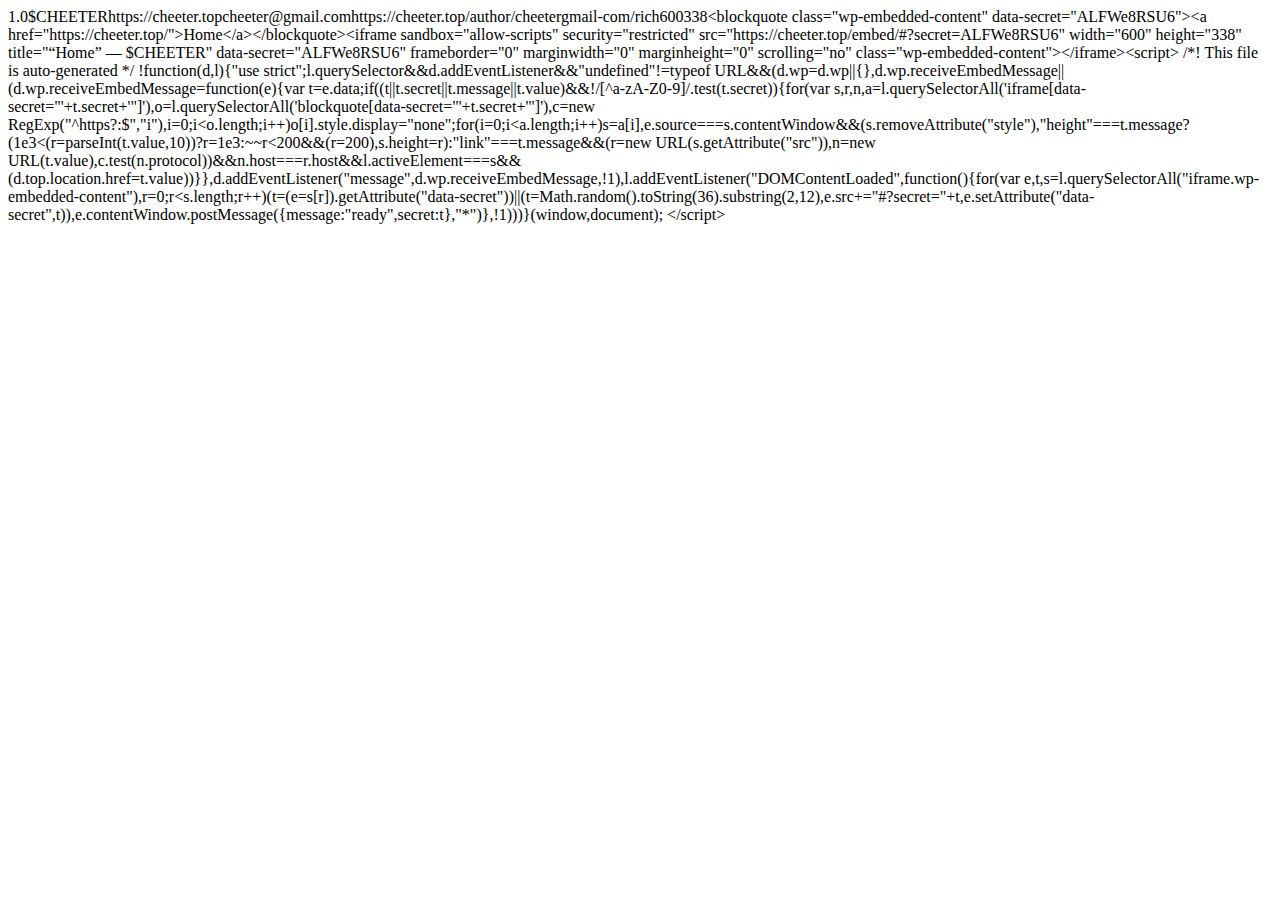
<file: wp-json/oembed/1.0/embed-1@url=https%3A%2F%2Fcheeter.top%2F&format=xml.html>
<?xml version="1.0"?>
<oembed><version>1.0</version><provider_name>$CHEETER</provider_name><provider_url>https://cheeter.top</provider_url><author_name>cheeter@gmail.com</author_name><author_url>https://cheeter.top/author/cheetergmail-com/</author_url><title>Home</title><type>rich</type><width>600</width><height>338</height><html>&lt;blockquote class="wp-embedded-content" data-secret="ALFWe8RSU6"&gt;&lt;a href="https://cheeter.top/"&gt;Home&lt;/a&gt;&lt;/blockquote&gt;&lt;iframe sandbox="allow-scripts" security="restricted" src="https://cheeter.top/embed/#?secret=ALFWe8RSU6" width="600" height="338" title="&#x201C;Home&#x201D; &#x2014; $CHEETER" data-secret="ALFWe8RSU6" frameborder="0" marginwidth="0" marginheight="0" scrolling="no" class="wp-embedded-content"&gt;&lt;/iframe&gt;&lt;script&gt;
/*! This file is auto-generated */
!function(d,l){"use strict";l.querySelector&amp;&amp;d.addEventListener&amp;&amp;"undefined"!=typeof URL&amp;&amp;(d.wp=d.wp||{},d.wp.receiveEmbedMessage||(d.wp.receiveEmbedMessage=function(e){var t=e.data;if((t||t.secret||t.message||t.value)&amp;&amp;!/[^a-zA-Z0-9]/.test(t.secret)){for(var s,r,n,a=l.querySelectorAll('iframe[data-secret="'+t.secret+'"]'),o=l.querySelectorAll('blockquote[data-secret="'+t.secret+'"]'),c=new RegExp("^https?:$","i"),i=0;i&lt;o.length;i++)o[i].style.display="none";for(i=0;i&lt;a.length;i++)s=a[i],e.source===s.contentWindow&amp;&amp;(s.removeAttribute("style"),"height"===t.message?(1e3&lt;(r=parseInt(t.value,10))?r=1e3:~~r&lt;200&amp;&amp;(r=200),s.height=r):"link"===t.message&amp;&amp;(r=new URL(s.getAttribute("src")),n=new URL(t.value),c.test(n.protocol))&amp;&amp;n.host===r.host&amp;&amp;l.activeElement===s&amp;&amp;(d.top.location.href=t.value))}},d.addEventListener("message",d.wp.receiveEmbedMessage,!1),l.addEventListener("DOMContentLoaded",function(){for(var e,t,s=l.querySelectorAll("iframe.wp-embedded-content"),r=0;r&lt;s.length;r++)(t=(e=s[r]).getAttribute("data-secret"))||(t=Math.random().toString(36).substring(2,12),e.src+="#?secret="+t,e.setAttribute("data-secret",t)),e.contentWindow.postMessage({message:"ready",secret:t},"*")},!1)))}(window,document);
&lt;/script&gt;
</html></oembed>
</file>
<file: wp-content/plugins/header-footer-elementor/inc/widgets-css/frontend.css@ver=1.6.46.css>
/* Navigation Menu CSS */

ul.hfe-nav-menu,
.hfe-nav-menu li,
.hfe-nav-menu ul {
    list-style: none !important;
    margin: 0;
    padding: 0;
}

.hfe-nav-menu li.menu-item {
    position: relative;
}

.hfe-flyout-container .hfe-nav-menu li.menu-item {
    position: relative;
    background: unset;
}

.hfe-nav-menu .sub-menu li.menu-item {
    position: relative;
    background: inherit;
}
.hfe-nav-menu__theme-icon-yes button.sub-menu-toggle {
    display: none;
}
div.hfe-nav-menu,
.elementor-widget-hfe-nav-menu .elementor-widget-container {
    -js-display: flex;
    display: -webkit-box;
    display: -webkit-flex;
    display: -moz-box;
    display: -ms-flexbox;
    display: flex;
    -webkit-box-orient: vertical;
    -webkit-box-direction: normal;
    -webkit-flex-direction: column;
    -moz-box-orient: vertical;
    -moz-box-direction: normal;
    -ms-flex-direction: column;
    flex-direction: column;
}

.hfe-nav-menu__layout-horizontal,
.hfe-nav-menu__layout-horizontal .hfe-nav-menu {
    -js-display: flex;
    display: -webkit-box;
    display: -webkit-flex;
    display: -moz-box;
    display: -ms-flexbox;
    display: flex;
}

.hfe-nav-menu__layout-horizontal .hfe-nav-menu {
    -webkit-flex-wrap: wrap;
    -ms-flex-wrap: wrap;
    flex-wrap: wrap;
}

.hfe-nav-menu .parent-has-no-child .hfe-menu-toggle {
    display: none;
}

.hfe-nav-menu__layout-horizontal .hfe-nav-menu .sub-menu,
.hfe-submenu-action-hover .hfe-layout-vertical .hfe-nav-menu .sub-menu {
    position: absolute;
    top: 100%;
    left: 0;
    z-index: 16;
    visibility: hidden;
    opacity: 0;
    text-align: left;
    -webkit-transition: all 300ms ease-in;
    transition: all 300ms ease-in;
}

.hfe-nav-menu__layout-horizontal .hfe-nav-menu .menu-item-has-children:hover > .sub-menu,
.hfe-nav-menu__layout-horizontal .hfe-nav-menu .menu-item-has-children:focus > .sub-menu {
    visibility: visible;
    opacity: 1;
}

.hfe-submenu-action-click .hfe-nav-menu .menu-item-has-children:hover > .sub-menu,
.hfe-submenu-action-click .hfe-nav-menu .menu-item-has-children:focus > .sub-menu {
    visibility: hidden;
    opacity: 0;
}

.hfe-nav-menu .menu-item-has-children .sub-menu {
    position: absolute;
    top: 100%;
    left: 0;
    z-index: 9999;
    visibility: hidden;
    opacity: 0;
}

.hfe-flyout-container .hfe-nav-menu .menu-item-has-children .menu-item-has-children .sub-menu {
    top: 0;
    left: 0;
}

.hfe-nav-menu .menu-item-has-children .menu-item-has-children .sub-menu {
    top: 0;
    left: 100%;
}

.hfe-nav-menu__layout-horizontal .hfe-nav-menu .menu-item-has-children:hover > .sub-menu,
.hfe-nav-menu__layout-horizontal .hfe-nav-menu .menu-item-has-children.focus > .sub-menu {
    visibility: visible;
    opacity: 1;
    -webkit-transition: all 300ms ease-out;
    transition: all 300ms ease-out;
}

.hfe-nav-menu:before,
.hfe-nav-menu:after {
    content: '';
    display: table;
    clear: both;
}

/* Alignemnt CSS */
.hfe-nav-menu__align-right .hfe-nav-menu {
  margin-left: auto;
  -webkit-box-pack: end;
      -ms-flex-pack: end;
          -webkit-justify-content: flex-end;
          -moz-box-pack: end;
          justify-content: flex-end; }

.hfe-nav-menu__align-right .hfe-nav-menu__layout-vertical li a.hfe-menu-item,
.hfe-nav-menu__align-right .hfe-nav-menu__layout-vertical li a.hfe-sub-menu-item {
  -webkit-box-pack: end;
      -ms-flex-pack: end;
          -webkit-justify-content: flex-end;
          -moz-box-pack: end;
          justify-content: flex-end; }

.hfe-nav-menu__align-right .hfe-nav-menu__layout-vertical li.hfe-has-submenu .elementor-button-wrapper,
.rtl .hfe-nav-menu__align-left .hfe-nav-menu__layout-vertical li.hfe-has-submenu .elementor-button-wrapper,
.hfe-nav-menu__align-right .hfe-nav-menu__layout-vertical li.elementor-button-wrapper,
.rtl .hfe-nav-menu__align-left .hfe-nav-menu__layout-vertical li.elementor-button-wrapper{
    text-align: right;
}
.hfe-nav-menu__align-left .hfe-nav-menu__layout-vertical li.hfe-has-submenu .elementor-button-wrapper,
.rtl .hfe-nav-menu__align-right .hfe-nav-menu__layout-vertical li.hfe-has-submenu .elementor-button-wrapper,
.hfe-nav-menu__align-left .hfe-nav-menu__layout-vertical li.elementor-button-wrapper,
.rtl .hfe-nav-menu__align-right .hfe-nav-menu__layout-vertical li.elementor-button-wrapper{
    text-align: left;
}
.hfe-nav-menu__align-center .hfe-nav-menu__layout-vertical li.hfe-has-submenu .elementor-button-wrapper,
.hfe-nav-menu__align-center .hfe-nav-menu__layout-vertical li.elementor-button-wrapper{
    text-align: center;
}
.hfe-nav-menu__align-left .hfe-nav-menu {
  margin-right: auto;
  -webkit-box-pack: start;
      -ms-flex-pack: start;
          -webkit-justify-content: flex-start;
          -moz-box-pack: start;
          justify-content: flex-start; }

.hfe-nav-menu__align-left .hfe-nav-menu__layout-vertical li a.hfe-menu-item,
.hfe-nav-menu__align-left .hfe-nav-menu__layout-vertical li a.hfe-sub-menu-item {
  -webkit-box-pack: start;
      -ms-flex-pack: start;
          -webkit-justify-content: flex-start;
          -moz-box-pack: start;
          justify-content: flex-start; }

.hfe-nav-menu__align-center .hfe-nav-menu {
  margin-left: auto;
  margin-right: auto;
  -webkit-box-pack: center;
      -ms-flex-pack: center;
          -webkit-justify-content: center;
          -moz-box-pack: center;
          justify-content: center; }

.hfe-nav-menu__align-center .hfe-nav-menu__layout-vertical li a.hfe-menu-item,
.hfe-nav-menu__align-center .hfe-nav-menu__layout-vertical li a.hfe-sub-menu-item {
  -webkit-box-pack: center;
      -ms-flex-pack: center;
          -webkit-justify-content: center;
          -moz-box-pack: center;
          justify-content: center; }

.hfe-nav-menu__layout-horizontal .hfe-nav-menu {
    -js-display: flex;
    display: -webkit-box;
    display: -webkit-flex;
    display: -moz-box;
    display: -ms-flexbox;
    display: flex;
    -webkit-flex-wrap: wrap;
    -ms-flex-wrap: wrap;
    flex-wrap: wrap; 
}
.hfe-nav-menu__align-justify .hfe-nav-menu__layout-horizontal .hfe-nav-menu {
    width: 100%; 
}
  .hfe-nav-menu__align-justify .hfe-nav-menu__layout-horizontal .hfe-nav-menu li.menu-item {
    -webkit-box-flex: 1;
        -ms-flex-positive: 1;
            -webkit-flex-grow: 1;
            -moz-box-flex: 1;
            flex-grow: 1; }
    .hfe-nav-menu__align-justify .hfe-nav-menu__layout-horizontal .hfe-nav-menu li a.hfe-menu-item {
      -webkit-box-pack: center;
          -ms-flex-pack: center;
              -webkit-justify-content: center;
              -moz-box-pack: center;
              justify-content: center; }

/* Alignment CSS ends */

.hfe-active-menu + nav li:not(:last-child) a.hfe-menu-item,
.hfe-active-menu + nav li:not(:last-child) a.hfe-sub-menu-item {
    border-bottom-width: 0;
}

/*  Horizontal Menu */

.hfe-nav-menu a.hfe-menu-item,
.hfe-nav-menu a.hfe-sub-menu-item {
    line-height: 1;
    text-decoration: none;
    -js-display: flex;
    display: -webkit-box;
    display: -webkit-flex;
    display: -moz-box;
    display: -ms-flexbox;
    display: flex;
    -webkit-box-pack: justify;
    -moz-box-pack: justify;
    -ms-flex-pack: justify;
    -webkit-box-shadow: none;
    box-shadow: none;
    -webkit-box-align: center;
    -webkit-align-items: center;
    -moz-box-align: center;
    -ms-flex-align: center;
    align-items: center;
    -webkit-justify-content: space-between;
    justify-content: space-between;
}

.hfe-nav-menu a.hfe-menu-item:hover,
.hfe-nav-menu a.hfe-sub-menu-item:hover {
    text-decoration: none;
}

.hfe-nav-menu .sub-menu {
    min-width: 220px;
    margin: 0;
    z-index: 9999;
}

.hfe-nav-menu__layout-horizontal {
    font-size: 0;
}

.hfe-nav-menu__layout-horizontal li.menu-item,
.hfe-nav-menu__layout-horizontal > li.menu-item {
    font-size: medium;
}

.hfe-nav-menu__layout-horizontal .hfe-nav-menu .sub-menu{
    -webkit-box-shadow: 0 4px 10px -2px rgba(0, 0, 0, 0.1);
    box-shadow: 0 4px 10px -2px rgba(0, 0, 0, 0.1);
}

/* Icons CSS */
.hfe-submenu-icon-arrow .hfe-nav-menu .parent-has-child .sub-arrow i:before {
    content: ''; 
}
.hfe-submenu-icon-classic .hfe-nav-menu .parent-has-child .sub-arrow i:before {
    content: ''; 
}
.hfe-submenu-icon-plus .hfe-nav-menu .parent-has-child .sub-arrow i:before {
    content: '+'; 
}
.hfe-submenu-icon-none .hfe-nav-menu .parent-has-child .sub-arrow {
    display: none; 
}

.hfe-submenu-icon-arrow .hfe-nav-menu .parent-has-child .sub-menu-active .sub-arrow i:before,.hfe-link-redirect-self_link.hfe-submenu-icon-arrow .hfe-nav-menu .parent-has-child .menu-active .sub-arrow i:before {
    content: ''; 
}
.hfe-submenu-icon-plus .hfe-nav-menu .parent-has-child .sub-menu-active .sub-arrow i:before, .hfe-link-redirect-self_link.hfe-submenu-icon-plus .hfe-nav-menu .parent-has-child .menu-active .sub-arrow i:before {
    content: '-'; 
}
.hfe-submenu-icon-classic .hfe-nav-menu .parent-has-child .sub-menu-active .sub-arrow i:before, .hfe-link-redirect-self_link.hfe-submenu-icon-classic .hfe-nav-menu .parent-has-child .menu-active .sub-arrow i:before {
    content: ''; 
}

.rtl .hfe-submenu-icon-arrow .hfe-nav-menu__layout-horizontal .menu-item-has-children ul a .sub-arrow i:before {
    content: ''; 
}

.rtl .hfe-submenu-icon-classic .hfe-nav-menu__layout-horizontal .menu-item-has-children ul a .sub-arrow i:before {
    content: ''; 
}

.hfe-submenu-icon-arrow .hfe-nav-menu__layout-horizontal .menu-item-has-children ul a .sub-arrow i:before {
    content: ''; 
}

.hfe-submenu-icon-classic .hfe-nav-menu__layout-horizontal .menu-item-has-children ul a .sub-arrow i:before {
    content: ''; 
}
/* Icon CSS ends */

.hfe-nav-menu-icon {
    padding: 0.35em;
    border: 0 solid;
}

.hfe-nav-menu-icon svg {
    width: 25px;
    height: 25px;
    line-height: 25px;
    font-size: 25px;
}

.hfe-nav-menu-icon i:focus {
    outline: 0;
}

.hfe-has-submenu-container a.hfe-menu-item:focus,
.hfe-has-submenu-container a.hfe-sub-menu-item:focus {
    outline: 0;
}
/* Submenus */

.hfe-nav-menu .menu-item-has-children:focus,
.hfe-nav-menu .menu-item-has-children .sub-menu:focus,
.hfe-nav-menu .menu-item-has-children-container:focus {
    outline: 0;
}
.hfe-nav-menu .menu-item-has-children-container {
    position: relative;
}

.hfe-nav-menu__layout-expandible .sub-menu,
.hfe-nav-menu__layout-vertical .sub-menu,
.hfe-flyout-wrapper .sub-menu {
    position: relative;
    height: 0;
}

.hfe-nav-menu__submenu-arrow .hfe-menu-toggle:before,
.hfe-nav-menu__submenu-plus .hfe-menu-toggle:before,
.hfe-nav-menu__submenu-classic .hfe-menu-toggle:before {
    font-family: 'Font Awesome 5 Free';
    z-index: 1;
    font-size: inherit;
    font-weight: inherit;
    line-height: 0;
}

.hfe-menu-item-center .hfe-nav-menu li a.hfe-menu-item,
.hfe-menu-item-center .hfe-nav-menu li a.hfe-sub-menu-item {
    margin-right: 0px;
}

.hfe-nav-menu__submenu-none .hfe-nav-menu li a.hfe-menu-item,
.hfe-nav-menu__submenu-none .hfe-nav-menu li a.hfe-sub-menu-item {
    margin-right: 0px;
}

.hfe-nav-menu__toggle-icon:before {
    content: '\f0c9';
    font-family: 'fontAwesome';
    z-index: 1;
    font-size: 24px;
    font-weight: inherit;
    font-style: normal;
    line-height: 0;
}

.hfe-active-menu .hfe-nav-menu__toggle-icon:before {
    content: '\f00d';
}

.hfe-nav-menu__layout-expandible {
    -webkit-transition-property: display;
    transition-property: display;
    -webkit-transition-duration: .5s;
    transition-duration: .5s;
    -webkit-transition-timing-function: cubic-bezier( 0, 1, 0.5, 1 );
    transition-timing-function: cubic-bezier( 0, 1, 0.5, 1 );
}

.hfe-nav-menu__layout-expandible {
    visibility: hidden;
    opacity: 0; 
}

.hfe-nav-menu__layout-expandible .sub-menu {
    visibility: hidden;
    opacity: 0; 
}

.hfe-active-menu + .hfe-nav-menu__layout-expandible {
    visibility: visible;
    opacity: 1; 
    height: auto;
}

.hfe-active-menu.hfe-active-menu-full-width + .hfe-nav-menu__layout-expandible,
.hfe-active-menu.hfe-active-menu-full-width + .hfe-nav-menu__layout-horizontal,
.hfe-active-menu.hfe-active-menu-full-width + .hfe-nav-menu__layout-vertical {
    position: absolute;
    top: 100%;
}

.hfe-nav-menu__layout-expandible .menu-item-has-children .menu-item-has-children .sub-menu,
.hfe-nav-menu__layout-vertical .menu-item-has-children .menu-item-has-children .sub-menu {
    top: 0;
    left: 0;
}

.hfe-layout-expandible nav {
    height: 0;
}

.hfe-nav-sub-menu-icon, .hfe-nav-menu__icon {
    display: inline-block;
    line-height: 1;
}

.hfe-nav-menu__toggle {
    -js-display: flex;
    display: -webkit-box;
    display: -webkit-flex;
    display: -moz-box;
    display: -ms-flexbox;
    display: flex;
    font-size: 22px;
    cursor: pointer;
    border: 0 solid;
    -webkit-border-radius: 3px;
    border-radius: 3px;
    color: #494c4f;
    position: relative;
    line-height: 1;
}

.hfe-nav-menu__toggle-icon {
    display: inline-block;
    font-size: inherit;
    font-weight: normal;
    font-style: normal;
    font-variant: normal;
    line-height: 1;
    text-rendering: auto;
    -webkit-font-smoothing: antialiased;
    -moz-osx-font-smoothing: grayscale;
}

.hfe-nav-menu .sub-arrow {
    font-size: 14px;
    line-height: 1;
    -js-display: flex;
    display: -webkit-box;
    display: -webkit-flex;
    display: -moz-box;
    display: -ms-flexbox;
    display: flex;
    cursor: pointer;
    margin-top: -10px;
    margin-bottom: -10px;
}

.hfe-nav-menu__layout-horizontal .hfe-nav-menu .sub-arrow {
    margin-left: 10px;
}

.hfe-nav-menu__layout-vertical .hfe-nav-menu .sub-arrow,
.hfe-layout-expandible .sub-arrow,
.hfe-flyout-wrapper .sub-arrow
{
    padding: 10px;
}

.hfe-nav-menu .child-item,
.hfe-nav-menu__layout-vertical .hfe-nav-menu .child-item {
    font-size: 14px;
    line-height: 1;
    padding: 10px 0 10px 10px;
    margin-top: -10px;
    margin-bottom: -10px;
    position: absolute;
    right: 0;
    margin-right: 20px;
}

.hfe-layout-horizontal .hfe-nav-menu__toggle,
.hfe-layout-vertical .hfe-nav-menu__toggle {
    visibility: hidden;
    opacity: 0;
    display: none;
}

.hfe-nav-menu-icon {
    display: inline-block;
    line-height: 1;
    text-align: center;
}

.hfe-nav-menu__layout-expandible .saved-content,
.hfe-nav-menu__layout-expandible .sub-menu,
.hfe-nav-menu__layout-expandible .child,
.hfe-nav-menu__layout-vertical .saved-content,
.hfe-nav-menu__layout-vertical .sub-menu,
.hfe-nav-menu__layout-vertical .child,
.hfe-flyout-container .saved-content,
.hfe-flyout-container .sub-menu,
.hfe-flyout-container .child {
    left: 0 !important;
    width: 100% !important; 
}

.hfe-flyout-container .hfe-nav-menu .sub-menu {
    background: unset;
}

.hfe-nav-menu__layout-vertical .hfe-menu-toggle:hover,
.hfe-nav-menu__layout-expandible .hfe-menu-toggle:hover,
.hfe-flyout-wrapper .hfe-menu-toggle:hover {
    border:1px dotted;
}

.hfe-nav-menu__layout-vertical .hfe-menu-toggle,
.hfe-nav-menu__layout-expandible .hfe-menu-toggle,
.hfe-flyout-wrapper .hfe-menu-toggle {
    border:1px dotted transparent;
}

/* Common Animation CSS */

.hfe-nav-menu .menu-item a:before,
.hfe-nav-menu .menu-item a:after {
  display: block;
  position: absolute;
  -webkit-transition: 0.3s;
  transition: 0.3s;
  -webkit-transition-timing-function: cubic-bezier(0.58, 0.3, 0.005, 1);
          transition-timing-function: cubic-bezier(0.58, 0.3, 0.005, 1); }

.hfe-nav-menu .menu-item a.hfe-menu-item:not(:hover):not(:focus):not(.current-menu-item):not(.highlighted):before, .hfe-nav-menu .menu-item a.hfe-menu-item:not(:hover):not(:focus):not(.current-menu-item):not(.highlighted):after {
  opacity: 0; }

.hfe-nav-menu .menu-item a.hfe-menu-item:hover:before,
.hfe-nav-menu .menu-item a.hfe-menu-item:hover:after,
.hfe-nav-menu .menu-item a.hfe-menu-item:focus:before,
.hfe-nav-menu .menu-item a.hfe-menu-item:focus:after,
.hfe-nav-menu .menu-item a.hfe-menu-item.highlighted:before,
.hfe-nav-menu .menu-item a.hfe-menu-item.highlighted:after,
.hfe-nav-menu .current-menu-item:before,
.hfe-nav-menu .current-menu-item:after {
  -webkit-transform: scale(1);
      -ms-transform: scale(1);
          transform: scale(1);
}

/* Double Line / Underline / Overline Style */

.hfe-pointer__double-line .menu-item.parent a.hfe-menu-item:before, .hfe-pointer__double-line .menu-item.parent a.hfe-menu-item:after, .hfe-pointer__underline .menu-item.parent a.hfe-menu-item:before, .hfe-pointer__underline .menu-item.parent a.hfe-menu-item:after, .hfe-pointer__overline .menu-item.parent a.hfe-menu-item:before, .hfe-pointer__overline .menu-item.parent a.hfe-menu-item:after {
    height: 3px;
    width: 100%;
    left: 0;
    background-color: #55595c;
    z-index: 2;
}

.hfe-pointer__double-line.hfe-animation__grow .menu-item.parent a.hfe-menu-item:not(:hover):not(:focus):not(.current-menu-item):not(.highlighted):before, .hfe-pointer__double-line.hfe-animation__grow .menu-item.parent a.hfe-menu-item:not(:hover):not(:focus):not(.current-menu-item):not(.highlighted):after, .hfe-pointer__underline.hfe-animation__grow .menu-item.parent a.hfe-menu-item:not(:hover):not(:focus):not(.current-menu-item):not(.highlighted):before, .hfe-pointer__underline.hfe-animation__grow .menu-item.parent a.hfe-menu-item:not(:hover):not(:focus):not(.current-menu-item):not(.highlighted):after, .hfe-pointer__overline.hfe-animation__grow .menu-item.parent a.hfe-menu-item:not(:hover):not(:focus):not(.current-menu-item):not(.highlighted):before, .hfe-pointer__overline.hfe-animation__grow .menu-item.parent a.hfe-menu-item:not(:hover):not(:focus):not(.current-menu-item):not(.highlighted):after {
    height: 0;
    width: 0;
    left: 50%;
}

.hfe-pointer__double-line.hfe-animation__drop-out .menu-item.parent a.hfe-menu-item:not(:hover):not(:focus):not(.current-menu-item):not(.highlighted):before, .hfe-pointer__underline.hfe-animation__drop-out .menu-item.parent a.hfe-menu-item:not(:hover):not(:focus):not(.current-menu-item):not(.highlighted):before, .hfe-pointer__overline.hfe-animation__drop-out .menu-item.parent a.hfe-menu-item:not(:hover):not(:focus):not(.current-menu-item):not(.highlighted):before {
    top: 10px;
}

.hfe-pointer__double-line.hfe-animation__drop-out .menu-item.parent a.hfe-menu-item:not(:hover):not(:focus):not(.current-menu-item):not(.highlighted):after, .hfe-pointer__underline.hfe-animation__drop-out .menu-item.parent a.hfe-menu-item:not(:hover):not(:focus):not(.current-menu-item):not(.highlighted):after, .hfe-pointer__overline.hfe-animation__drop-out .menu-item.parent a.hfe-menu-item:not(:hover):not(:focus):not(.current-menu-item):not(.highlighted):after {
    bottom: 10px;
}

.hfe-pointer__double-line.hfe-animation__drop-in .menu-item.parent a.hfe-menu-item:not(:hover):not(:focus):not(.current-menu-item):not(.highlighted):before, .hfe-pointer__underline.hfe-animation__drop-in .menu-item.parent a.hfe-menu-item:not(:hover):not(:focus):not(.current-menu-item):not(.highlighted):before, .hfe-pointer__overline.hfe-animation__drop-in .menu-item.parent a.hfe-menu-item:not(:hover):not(:focus):not(.current-menu-item):not(.highlighted):before {
    top: -10px;
}

.hfe-pointer__double-line.hfe-animation__drop-in .menu-item.parent a.hfe-menu-item:not(:hover):not(:focus):not(.current-menu-item):not(.highlighted):after, .hfe-pointer__underline.hfe-animation__drop-in .menu-item.parent a.hfe-menu-item:not(:hover):not(:focus):not(.current-menu-item):not(.highlighted):after, .hfe-pointer__overline.hfe-animation__drop-in .menu-item.parent a.hfe-menu-item:not(:hover):not(:focus):not(.current-menu-item):not(.highlighted):after {
    bottom: -10px;
}

.hfe-pointer__double-line.hfe-animation__none, .hfe-pointer__double-line.hfe-animation__none .menu-item.parent a.hfe-menu-item, .hfe-pointer__underline.hfe-animation__none, .hfe-pointer__underline.hfe-animation__none .menu-item.parent a.hfe-menu-item, .hfe-pointer__overline.hfe-animation__none, .hfe-pointer__overline.hfe-animation__none .menu-item.parent a.hfe-menu-item {
    -webkit-transition-duration: 0s;
    transition-duration: 0s;
}

.hfe-pointer__double-line.hfe-animation__none:before, .hfe-pointer__double-line.hfe-animation__none:after, .hfe-pointer__double-line.hfe-animation__none:hover, .hfe-pointer__double-line.hfe-animation__none:focus, .hfe-pointer__double-line.hfe-animation__none .menu-item.parent a.hfe-menu-item:before, .hfe-pointer__double-line.hfe-animation__none .menu-item.parent a.hfe-menu-item:after, .hfe-pointer__double-line.hfe-animation__none .menu-item.parent a.hfe-menu-item:hover, .hfe-pointer__double-line.hfe-animation__none .menu-item.parent a.hfe-menu-item:focus, .hfe-pointer__underline.hfe-animation__none:before, .hfe-pointer__underline.hfe-animation__none:after, .hfe-pointer__underline.hfe-animation__none:hover, .hfe-pointer__underline.hfe-animation__none:focus, .hfe-pointer__underline.hfe-animation__none .menu-item.parent a.hfe-menu-item:before, .hfe-pointer__underline.hfe-animation__none .menu-item.parent a.hfe-menu-item:after, .hfe-pointer__underline.hfe-animation__none .menu-item.parent a.hfe-menu-item:hover, .hfe-pointer__underline.hfe-animation__none .menu-item.parent a.hfe-menu-item:focus, .hfe-pointer__overline.hfe-animation__none:before, .hfe-pointer__overline.hfe-animation__none:after, .hfe-pointer__overline.hfe-animation__none:hover, .hfe-pointer__overline.hfe-animation__none:focus, .hfe-pointer__overline.hfe-animation__none .menu-item.parent a.hfe-menu-item:before, .hfe-pointer__overline.hfe-animation__none .menu-item.parent a.hfe-menu-item:after, .hfe-pointer__overline.hfe-animation__none .menu-item.parent a.hfe-menu-item:hover, .hfe-pointer__overline.hfe-animation__none .menu-item.parent a.hfe-menu-item:focus {
    -webkit-transition-duration: 0s;
    transition-duration: 0s;
}

.hfe-pointer__double-line .menu-item.parent a.hfe-menu-item:before, .hfe-pointer__overline .menu-item.parent a.hfe-menu-item:before {
    content: '';
    top: 0;
}

.hfe-pointer__double-line.hfe-animation__slide .menu-item.parent a.hfe-menu-item:not(:hover):not(:focus):not(.current-menu-item):not(.highlighted):before, .hfe-pointer__overline.hfe-animation__slide .menu-item.parent a.hfe-menu-item:not(:hover):not(:focus):not(.current-menu-item):not(.highlighted):before {
    width: 10px;
    left: -20px;
}

.hfe-pointer__double-line .menu-item.parent a.hfe-menu-item:after, .hfe-pointer__underline .menu-item.parent a.hfe-menu-item:after {
    content: '';
    bottom: 0;
}

.hfe-pointer__double-line.hfe-animation__slide .menu-item.parent a.hfe-menu-item:not(:hover):not(:focus):not(.current-menu-item):not(.highlighted):after, .hfe-pointer__underline.hfe-animation__slide .menu-item.parent a.hfe-menu-item:not(:hover):not(:focus):not(.current-menu-item):not(.highlighted):after {
    width: 10px;
    left: -webkit-calc( 100% + 20px);
    left: calc( 100% + 20px);
}


/* Framed Style */

.hfe-pointer__framed .menu-item.parent a.hfe-menu-item:before, .hfe-pointer__framed .menu-item.parent a.hfe-menu-item:after {
    background: transparent;
    left: 0;
    top: 0;
    bottom: 0;
    right: 0;
    border: 3px solid #55595c;
}

.hfe-pointer__framed .menu-item.parent a.hfe-menu-item:before {
    content: '';
}

.hfe-pointer__framed.hfe-animation__grow .menu-item.parent a.hfe-menu-item:not(:hover):not(:focus):not(.current-menu-item):not(.highlighted):before {
    -webkit-transform: scale(0.75);
    -ms-transform: scale(0.75);
    transform: scale(0.75);
}

.hfe-pointer__framed.hfe-animation__shrink .menu-item.parent a.hfe-menu-item:not(:hover):not(:focus):not(.current-menu-item):not(.highlighted):before {
    -webkit-transform: scale(1.25);
    -ms-transform: scale(1.25);
    transform: scale(1.25);
}

.hfe-pointer__framed.hfe-animation__grow .menu-item.parent a.hfe-menu-item:before, .hfe-pointer__framed.hfe-animation__shrink .menu-item.parent a.hfe-menu-item:before {
    -webkit-transition: opacity 0.2s, -webkit-transform 0.4s;
    transition: opacity 0.2s, -webkit-transform 0.4s;
    transition: opacity 0.2s, transform 0.4s;
    transition: opacity 0.2s, transform 0.4s, -webkit-transform 0.4s;
}

.hfe-pointer__framed.hfe-animation__draw .menu-item.parent a.hfe-menu-item:before, .hfe-pointer__framed.hfe-animation__draw .menu-item.parent a.hfe-menu-item:after {
    width: 3px;
    height: 3px;
}

.hfe-pointer__framed.hfe-animation__draw .menu-item.parent a.hfe-menu-item:before {
    border-width: 0 0 3px 3px;
    -webkit-transition: width 0.1s 0.2s, height 0.1s 0.3s, opacity 0.12s 0.22s;
    transition: width 0.1s 0.2s, height 0.1s 0.3s, opacity 0.12s 0.22s;
}

.hfe-pointer__framed.hfe-animation__draw .menu-item.parent a.hfe-menu-item:after {
    content: '';
    top: initial;
    bottom: 0;
    left: initial;
    right: 0;
    border-width: 3px 3px 0 0;
    -webkit-transition: width 0.1s, height 0.1s 0.1s, opacity 0.02s 0.18s;
    transition: width 0.1s, height 0.1s 0.1s, opacity 0.02s 0.18s;
}

.hfe-pointer__framed.hfe-animation__draw .menu-item.parent a.hfe-menu-item:hover:before, .hfe-pointer__framed.hfe-animation__draw .menu-item.parent a.hfe-menu-item:hover:after, .hfe-pointer__framed.hfe-animation__draw .menu-item.parent a.hfe-menu-item:focus:before, .hfe-pointer__framed.hfe-animation__draw .menu-item.parent a.hfe-menu-item:focus:after, .hfe-pointer__framed.hfe-animation__draw .menu-item.parent a.hfe-menu-item.highlighted:before, .hfe-pointer__framed.hfe-animation__draw .menu-item.parent a.hfe-menu-item.highlighted:after, .hfe-pointer__framed.hfe-animation__draw .current-menu-item:before, .hfe-pointer__framed.hfe-animation__draw .current-menu-item:after {
    width: 100%;
    height: 100%;
}

.hfe-pointer__framed.hfe-animation__draw .menu-item.parent a.hfe-menu-item:hover:before, .hfe-pointer__framed.hfe-animation__draw .menu-item.parent a.hfe-menu-item:focus:before, .hfe-pointer__framed.hfe-animation__draw .menu-item.parent a.hfe-menu-item.highlighted:before, .hfe-pointer__framed.hfe-animation__draw .current-menu-item:before {
    -webkit-transition: opacity 0.02s, height 0.1s, width 0.1s 0.1s;
    transition: opacity 0.02s, height 0.1s, width 0.1s 0.1s;
}

.hfe-pointer__framed.hfe-animation__draw .menu-item.parent a.hfe-menu-item:hover:after, .hfe-pointer__framed.hfe-animation__draw .menu-item.parent a.hfe-menu-item:focus:after, .hfe-pointer__framed.hfe-animation__draw .menu-item.parent a.hfe-menu-item.highlighted:after, .hfe-pointer__framed.hfe-animation__draw .current-menu-item:after {
    -webkit-transition: opacity 0.02s 0.2s, height 0.1s 0.2s, width 0.1s 0.3s;
    transition: opacity 0.02s 0.2s, height 0.1s 0.2s, width 0.1s 0.3s;
}

.hfe-pointer__framed.hfe-animation__corners .menu-item.parent a.hfe-menu-item:before, .hfe-pointer__framed.hfe-animation__corners .menu-item.parent a.hfe-menu-item:after {
    width: 3px;
    height: 3px;
}

.hfe-pointer__framed.hfe-animation__corners .menu-item.parent a.hfe-menu-item:before {
    border-width: 3px 0 0 3px;
}

.hfe-pointer__framed.hfe-animation__corners .menu-item.parent a.hfe-menu-item:after {
    content: '';
    top: initial;
    bottom: 0;
    left: initial;
    right: 0;
    border-width: 0 3px 3px 0;
}

.hfe-pointer__framed.hfe-animation__corners .menu-item.parent a.hfe-menu-item:hover:before, .hfe-pointer__framed.hfe-animation__corners .menu-item.parent a.hfe-menu-item:hover:after, .hfe-pointer__framed.hfe-animation__corners .menu-item.parent a.hfe-menu-item:focus:before, .hfe-pointer__framed.hfe-animation__corners .menu-item.parent a.hfe-menu-item:focus:after, .hfe-pointer__framed.hfe-animation__corners .menu-item.parent a.hfe-menu-item.highlighted:before, .hfe-pointer__framed.hfe-animation__corners .menu-item.parent a.hfe-menu-item.highlighted:after, .hfe-pointer__framed.hfe-animation__corners .current-menu-item:before, .hfe-pointer__framed.hfe-animation__corners .current-menu-item:after {
    width: 100%;
    height: 100%;
    -webkit-transition: opacity 0.002s, width 0.4s, height 0.4s;
    transition: opacity 0.002s, width 0.4s, height 0.4s;
}

.hfe-pointer__framed.hfe-animation__none, .hfe-pointer__framed.hfe-animation__none .menu-item.parent a.hfe-menu-item {
    -webkit-transition-duration: 0s;
    transition-duration: 0s;
}

.hfe-pointer__framed.hfe-animation__none:before, .hfe-pointer__framed.hfe-animation__none:after, .hfe-pointer__framed.hfe-animation__none:hover, .hfe-pointer__framed.hfe-animation__none:focus, .hfe-pointer__framed.hfe-animation__none .menu-item.parent a.hfe-menu-item:before, .hfe-pointer__framed.hfe-animation__none .menu-item.parent a.hfe-menu-item:after, .hfe-pointer__framed.hfe-animation__none .menu-item.parent a.hfe-menu-item:hover, .hfe-pointer__framed.hfe-animation__none .menu-item.parent a.hfe-menu-item:focus {
    -webkit-transition-duration: 0s;
    transition-duration: 0s;
}

/* Background Style */

.hfe-pointer__background .menu-item.parent a.hfe-menu-item:before, .hfe-pointer__background .menu-item.parent a.hfe-menu-item:after {
    content: '';
    -webkit-transition: 0.3s;
    transition: 0.3s;
}

.hfe-pointer__background .menu-item.parent a.hfe-menu-item:before {
    top: 0;
    left: 0;
    right: 0;
    bottom: 0;
    background: #55595c;
    z-index: -1;
}

.hfe-pointer__background .menu-item.parent a.hfe-menu-item:hover, .hfe-pointer__background .menu-item.parent a.hfe-menu-item:focus, .hfe-pointer__background .menu-item.parent a.hfe-menu-item.highlighted, .hfe-pointer__background .current-menu-item {
    color: #fff;
}

.hfe-pointer__background.hfe-animation__grow .menu-item.parent a.hfe-menu-item:before {
    -webkit-transform: scale(0.5);
    -ms-transform: scale(0.5);
    transform: scale(0.5);
}

.hfe-pointer__background.hfe-animation__grow .menu-item.parent a.hfe-menu-item:hover:before, .hfe-pointer__background.hfe-animation__grow .menu-item.parent a.hfe-menu-item:focus:before, .hfe-pointer__background.hfe-animation__grow .menu-item.parent a.hfe-menu-item.highlighted:before, .hfe-pointer__background.hfe-animation__grow .current-menu-item:before {
    -webkit-transform: scale(1);
    -ms-transform: scale(1);
    transform: scale(1);
    opacity: 1;
}

.hfe-pointer__background.hfe-animation__shrink .menu-item.parent a.hfe-menu-item:not(:hover):not(:focus):not(.current-menu-item):not(.highlighted):before {
    -webkit-transform: scale(1.2);
    -ms-transform: scale(1.2);
    transform: scale(1.2);
    -webkit-transition: 0.3s;
    transition: 0.3s;
}

.hfe-pointer__background.hfe-animation__shrink .menu-item.parent a.hfe-menu-item:hover:before, .hfe-pointer__background.hfe-animation__shrink .menu-item.parent a.hfe-menu-item:focus:before, .hfe-pointer__background.hfe-animation__shrink .menu-item.parent a.hfe-menu-item.highlighted:before, .hfe-pointer__background.hfe-animation__shrink .current-menu-item:before {
    -webkit-transition: opacity 0.15s, -webkit-transform 0.4s;
    transition: opacity 0.15s, -webkit-transform 0.4s;
    transition: opacity 0.15s, transform 0.4s;
    transition: opacity 0.15s, transform 0.4s, -webkit-transform 0.4s;
}

.hfe-pointer__background.hfe-animation__sweep-left .menu-item.parent a.hfe-menu-item:not(:hover):not(:focus):not(.current-menu-item):not(.highlighted):before {
    left: 100%;
}

.hfe-pointer__background.hfe-animation__sweep-right .menu-item.parent a.hfe-menu-item:not(:hover):not(:focus):not(.current-menu-item):not(.highlighted):before {
    right: 100%;
}

.hfe-pointer__background.hfe-animation__sweep-up .menu-item.parent a.hfe-menu-item:not(:hover):not(:focus):not(.current-menu-item):not(.highlighted):before {
    top: 100%;
}

.hfe-pointer__background.hfe-animation__sweep-down .menu-item.parent a.hfe-menu-item:not(:hover):not(:focus):not(.current-menu-item):not(.highlighted):before {
    bottom: 100%;
}

.hfe-pointer__background.hfe-animation__shutter-out-vertical .menu-item.parent a.hfe-menu-item:not(:hover):not(:focus):not(.current-menu-item):not(.highlighted):before {
    bottom: 50%;
    top: 50%;
}

.hfe-pointer__background.hfe-animation__shutter-out-horizontal .menu-item.parent a.hfe-menu-item:not(:hover):not(:focus):not(.current-menu-item):not(.highlighted):before {
    right: 50%;
    left: 50%;
}

.hfe-pointer__background.hfe-animation__shutter-in-vertical .menu-item.parent a.hfe-menu-item:after, .hfe-pointer__background.hfe-animation__shutter-in-horizontal .menu-item.parent a.hfe-menu-item:after {
    top: 0;
    left: 0;
    right: 0;
    bottom: 0;
    background: #55595c;
    z-index: -1;
}

.hfe-pointer__background.hfe-animation__shutter-in-vertical .menu-item.parent a.hfe-menu-item:before {
    top: 0;
    bottom: 100%;
}

.hfe-pointer__background.hfe-animation__shutter-in-vertical .menu-item.parent a.hfe-menu-item:after {
    top: 100%;
    bottom: 0;
}

.hfe-pointer__background.hfe-animation__shutter-in-vertical .menu-item.parent a.hfe-menu-item:hover:before, .hfe-pointer__background.hfe-animation__shutter-in-vertical .menu-item.parent a.hfe-menu-item:focus:before, .hfe-pointer__background.hfe-animation__shutter-in-vertical .menu-item.parent a.hfe-menu-item.highlighted:before, .hfe-pointer__background.hfe-animation__shutter-in-vertical .current-menu-item:before {
    bottom: 50%;
}

.hfe-pointer__background.hfe-animation__shutter-in-vertical .menu-item.parent a.hfe-menu-item:hover:after, .hfe-pointer__background.hfe-animation__shutter-in-vertical .menu-item.parent a.hfe-menu-item:focus:after, .hfe-pointer__background.hfe-animation__shutter-in-vertical .menu-item.parent a.hfe-menu-item.highlighted:after, .hfe-pointer__background.hfe-animation__shutter-in-vertical .current-menu-item:after {
    top: 50%;
}

.hfe-pointer__background.hfe-animation__shutter-in-horizontal .menu-item.parent a.hfe-menu-item:before {
    right: 0;
    left: 100%;
}

.hfe-pointer__background.hfe-animation__shutter-in-horizontal .menu-item.parent a.hfe-menu-item:after {
    right: 100%;
    left: 0;
}

.hfe-pointer__background.hfe-animation__shutter-in-horizontal .menu-item.parent a.hfe-menu-item:hover:before, .hfe-pointer__background.hfe-animation__shutter-in-horizontal .menu-item.parent a.hfe-menu-item:focus:before, .hfe-pointer__background.hfe-animation__shutter-in-horizontal .menu-item.parent a.hfe-menu-item.highlighted:before, .hfe-pointer__background.hfe-animation__shutter-in-horizontal .current-menu-item:before {
    left: 50%;
}

.hfe-pointer__background.hfe-animation__shutter-in-horizontal .menu-item.parent a.hfe-menu-item:hover:after, .hfe-pointer__background.hfe-animation__shutter-in-horizontal .menu-item.parent a.hfe-menu-item:focus:after, .hfe-pointer__background.hfe-animation__shutter-in-horizontal .menu-item.parent a.hfe-menu-item.highlighted:after, .hfe-pointer__background.hfe-animation__shutter-in-horizontal .current-menu-item:after {
    right: 50%;
}

.hfe-pointer__background.hfe-animation__none, .hfe-pointer__background.hfe-animation__none .menu-item.parent a.hfe-menu-item {
    -webkit-transition-duration: 0s;
    transition-duration: 0s;
}

.hfe-pointer__background.hfe-animation__none:before, .hfe-pointer__background.hfe-animation__none:after, .hfe-pointer__background.hfe-animation__none:hover, .hfe-pointer__background.hfe-animation__none:focus, .hfe-pointer__background.hfe-animation__none .menu-item.parent a.hfe-menu-item:before, .hfe-pointer__background.hfe-animation__none .menu-item.parent a.hfe-menu-item:after, .hfe-pointer__background.hfe-animation__none .menu-item.parent a.hfe-menu-item:hover, .hfe-pointer__background.hfe-animation__none .menu-item.parent a.hfe-menu-item:focus {
    -webkit-transition-duration: 0s;
    transition-duration: 0s;
}

/* Text Style */

.hfe-pointer__text.hfe-animation__skew .menu-item.parent a.hfe-menu-item:hover, .hfe-pointer__text.hfe-animation__skew .menu-item.parent a.hfe-menu-item:focus {
    -webkit-transform: skew(-8deg);
    -ms-transform: skew(-8deg);
    transform: skew(-8deg);
}

.hfe-pointer__text.hfe-animation__grow .menu-item.parent a.hfe-menu-item:hover, .hfe-pointer__text.hfe-animation__grow .menu-item.parent a.hfe-menu-item:focus {
    -webkit-transform: scale(1.2);
    -ms-transform: scale(1.2);
    transform: scale(1.2);
}

.hfe-pointer__text.hfe-animation__shrink .menu-item.parent a.hfe-menu-item:hover, .hfe-pointer__text.hfe-animation__shrink .menu-item.parent a.hfe-menu-item:focus {
    -webkit-transform: scale(0.8);
    -ms-transform: scale(0.8);
    transform: scale(0.8);
}

.hfe-pointer__text.hfe-animation__float .menu-item.parent a.hfe-menu-item:hover, .hfe-pointer__text.hfe-animation__float .menu-item.parent a.hfe-menu-item:focus {
    -webkit-transform: translateY(-8px);
    -ms-transform: translateY(-8px);
    transform: translateY(-8px);
}

.hfe-pointer__text.hfe-animation__sink .menu-item.parent a.hfe-menu-item:hover, .hfe-pointer__text.hfe-animation__sink .menu-item.parent a.hfe-menu-item:focus {
    -webkit-transform: translateY(8px);
    -ms-transform: translateY(8px);
    transform: translateY(8px);
}

.hfe-pointer__text.hfe-animation__rotate .menu-item.parent a.hfe-menu-item:hover, .hfe-pointer__text.hfe-animation__rotate .menu-item.parent a.hfe-menu-item:focus {
    -webkit-transform: rotate(6deg);
    -ms-transform: rotate(6deg);
    transform: rotate(6deg);
}

.hfe-pointer__text.hfe-animation__none, .hfe-pointer__text.hfe-animation__none .menu-item.parent a.hfe-menu-item {
    -webkit-transition-duration: 0s;
    transition-duration: 0s;
}

.hfe-pointer__text.hfe-animation__none:before, .hfe-pointer__text.hfe-animation__none:after, .hfe-pointer__text.hfe-animation__none:hover, .hfe-pointer__text.hfe-animation__none:focus, .hfe-pointer__text.hfe-animation__none .menu-item.parent a.hfe-menu-item:before, .hfe-pointer__text.hfe-animation__none .menu-item.parent a.hfe-menu-item:after, .hfe-pointer__text.hfe-animation__none .menu-item.parent a.hfe-menu-item:hover, .hfe-pointer__text.hfe-animation__none .menu-item.parent a.hfe-menu-item:focus {
    -webkit-transition-duration: 0s;
    transition-duration: 0s;
}

.hfe-flyout-overlay {
    display: none;
    position: fixed;
    top: 0;
    bottom: 0;
    left: 0;
    right: 0;
    z-index: 999998;
    background: rgba(0,0,0,.6);
    cursor: pointer;
    -webkit-backface-visibility: hidden;
}

/* No link hover effect to last menu item */

.hfe-pointer__underline .menu-item.parent a.hfe-menu-item.elementor-button:after,
.hfe-pointer__overline .menu-item.parent a.hfe-menu-item.elementor-button:before,
.hfe-pointer__double-line .menu-item.parent a.hfe-menu-item.elementor-button:after,
.hfe-pointer__double-line .menu-item.parent a.hfe-menu-item.elementor-button:before {
    height: 0px;
}

.hfe-pointer__framed .menu-item.parent a.hfe-menu-item.elementor-button:before,
.hfe-pointer__framed .menu-item.parent a.hfe-menu-item.elementor-button:after{
    border-width: 0px;
}

.hfe-pointer__text.hfe-animation__grow .menu-item.parent a.hfe-menu-item.elementor-button:hover,
.hfe-pointer__text.hfe-animation__grow .menu-item.parent a.hfe-menu-item.elementor-button:focus
{
    -webkit-transform: none;
    transform: none;
}

.hfe-flyout-close,
.hfe-flyout-close svg {
    position: absolute;
    top: 0;
    right: 0;
    margin: 5px;
    width: 23px;
    height: 23px;
    line-height: 23px;
    font-size: 23px;
    display: block;
    cursor: pointer;
}

.hfe-flyout-wrapper .hfe-side.hfe-flyout-left {
    top: 0;
    bottom: 0;
    left: -100%;
    right: auto;
    height: 100%;
    /*height: 100vh;*/
    width: 300px;
    max-width: 100%;
    max-width: 100vw;
}

.hfe-flyout-wrapper .hfe-side {
    display: none;
    position: fixed;
    z-index: 999999;
    padding: 0;
    margin: 0;
    -webkit-overflow-scrolling: touch;
    -webkit-backface-visibility: hidden;
}

.hfe-flyout-wrapper .hfe-side.hfe-flyout-show {
    display: block;
}

.hfe-flyout-content.push {
    color: #ffffff;
}

.hfe-flyout-content ul li {
    color: #ffffff;
}

/* ===========================================================
 *  Flyout Location
 * ======================================================== */

.hfe-flyout-wrapper .hfe-side.hfe-flyout-right {
    top: 0;
    bottom: 0;
    left: auto;
    right: -100%; /* default */
    height: 100%;
    /*height: 100vh;*/
    width: 300px; /* default */
    max-width: 100%;
}

.hfe-flyout-wrapper .hfe-side.hfe-flyout-left {
    top: 0;
    bottom: 0;
    left: -100%; /* default */
    right: auto;
    height: 100%;
    /*height: 100vh;*/
    width: 300px; /* default */
    max-width: 100%;
    max-width: 100vw;
}

.hfe-flyout-wrapper .hfe-side.top {
    top: -100%; /* default */
    bottom: auto;
    left: 0;
    right: 0;
    width: 100%;
    width: 100vw;
    height: 300px; /* default */
    max-height: 100%;
}

.hfe-flyout-wrapper .hfe-side.bottom {
    top: auto;
    bottom: -100%; /* default */
    left: 0;
    right: 0;
    width: 100%;
    width: 100vw;
    height: 300px; /* default */
    max-height: 100%;
}

/* ===========================================================
 *  Flyout Container
 * ======================================================== */

.hfe-flyout-content {
    height: 100%;
    overflow-x: hidden;
    overflow-y: auto;
    line-height: 1.4em;
    color: #fff;
}
/* iOS fix */
@media (max-width:1024px) {
    .hfe-flyout-content {
        -webkit-transform: translateZ(0);
        transform: translateZ(0);
    }
}

.hfe-flyout-content::-webkit-scrollbar {
    display: none;
}

.admin-bar .hfe-side {
    margin-top: 32px;
}

/* Dropdown animation CSS */

.hfe-submenu-animation-slide_up .hfe-layout-horizontal .menu-item-has-children > ul.sub-menu {
    -webkit-transform: translateY(20%);
    -ms-transform: translateY(20%);
    transform: translateY(20%);
    opacity: 0;
    -ms-filter: "progid:DXImageTransform.Microsoft.Alpha(Opacity=0)";
    -webkit-transition: all 0.1s;
    transition: all 0.1s;
}

.hfe-submenu-animation-slide_up .hfe-layout-horizontal .menu-item-has-children:hover > ul.sub-menu {
    -webkit-transform: translateY(0);
    -ms-transform: translateY(0);
    transform: translateY(0);
    opacity: 1;
    -ms-filter: "progid:DXImageTransform.Microsoft.Alpha(Opacity=100)";
}

.hfe-submenu-animation-slide_down .hfe-layout-horizontal .menu-item-has-children > ul.sub-menu {  
    -webkit-transform: translateY(-20%);
    -ms-transform: translateY(-20%);
    transform: translateY(-20%);
    opacity: 0;
    -ms-filter: "progid:DXImageTransform.Microsoft.Alpha(Opacity=0)";
    -webkit-transition: all 0.1s;
    transition: all 0.1s;
}

.hfe-submenu-animation-slide_down .hfe-layout-horizontal .menu-item-has-children:hover > ul.sub-menu {
    -webkit-transform: translateY(0);
    -ms-transform: translateY(0);
    transform: translateY(0);
    opacity: 1;
    -ms-filter: "progid:DXImageTransform.Microsoft.Alpha(Opacity=100)";
}

.hfe-nav-menu .hfe-has-submenu .sub-menu li.menu-item:first-child,
.hfe-nav-menu .hfe-has-submenu .sub-menu li.menu-item:last-child {
    overflow: visible !important;
}

.elementor-widget-navigation-menu:not(.hfe-nav-menu__align-justify):not(.hfe-menu-item-space-between) a.hfe-menu-item.elementor-button {
    display: inline-flex;
} 

.hfe-nav-menu li.elementor-button-wrapper {
    align-self: center;
}

/* Tablet */
@media only screen and ( max-width: 1024px ) {

    .hfe-nav-menu__breakpoint-tablet .hfe-nav-menu__layout-horizontal li,
    .hfe-nav-menu__breakpoint-tablet .hfe-nav-menu{
        width: 100%;
        margin-right:0px;
    }

    .hfe-nav-menu__breakpoint-tablet .hfe-layout-horizontal .hfe-nav-menu__toggle,
    .hfe-nav-menu__breakpoint-tablet .hfe-layout-vertical .hfe-nav-menu__toggle {
        display: block;
    }

    .hfe-nav-menu__breakpoint-tablet .hfe-nav-menu__layout-horizontal .hfe-nav-menu {
        visibility: hidden;
        opacity: 0;
    }

    .hfe-nav-menu__breakpoint-tablet .hfe-active-menu + .hfe-nav-menu__layout-horizontal .hfe-nav-menu {
        visibility: visible;
        opacity: 1;
    }

    .hfe-nav-menu__breakpoint-tablet .hfe-nav-menu__layout-horizontal,
    .hfe-nav-menu__breakpoint-tablet .hfe-nav-menu__layout-vertical {
        visibility: hidden;
        opacity: 0;
        height: 0;
    }

    .hfe-nav-menu__breakpoint-tablet .hfe-active-menu + .hfe-nav-menu__layout-horizontal,
    .hfe-nav-menu__breakpoint-tablet .hfe-active-menu + .hfe-nav-menu__layout-vertical {
        visibility: visible;
        opacity: 1;
        height: auto;
    }

    .hfe-nav-menu__breakpoint-tablet .hfe-active-menu.hfe-active-menu-full-width + .hfe-nav-menu__layout-horizontal .hfe-nav-menu {
        position: relative;
    }

    .hfe-nav-menu__breakpoint-tablet .hfe-active-menu.hfe-active-menu-full-width + .hfe-nav-menu__layout-horizontal,
    .hfe-nav-menu__breakpoint-tablet .hfe-active-menu.hfe-active-menu-full-width + .hfe-nav-menu__layout-vertical {
        position: absolute;
    }

    .hfe-nav-menu__breakpoint-tablet .hfe-nav-menu__layout-horizontal .sub-menu {
        visibility: hidden;
        opacity: 0;
    }

    .hfe-nav-menu__breakpoint-tablet .hfe-nav-menu__layout-horizontal .menu-item-has-children .menu-item-has-children .sub-menu {
        top: 0;
        left: 0;
    }

    .hfe-nav-menu__breakpoint-tablet .hfe-layout-horizontal .hfe-nav-menu__toggle,
    .hfe-nav-menu__breakpoint-tablet .hfe-layout-vertical .hfe-nav-menu__toggle
    {
        visibility: visible;
        opacity: 1;
        display: block;
    }

    .hfe-nav-menu__breakpoint-tablet .hfe-nav-menu__layout-vertical {
        float: none;
    }

    .hfe-nav-menu__breakpoint-tablet .hfe-nav-menu__layout-horizontal .hfe-nav-menu .menu-item-has-children:hover > .sub-menu,
    .hfe-nav-menu__breakpoint-mobile .hfe-nav-menu__layout-horizontal .hfe-nav-menu .menu-item-has-children:hover > .sub-menu,
    .hfe-nav-menu__breakpoint-none .hfe-nav-menu__layout-horizontal .hfe-nav-menu .menu-item-has-children:hover > .sub-menu {
        visibility: hidden;
        opacity: 0;
        -webkit-transition: none;
        transition: none;
    }

    .hfe-nav-menu__breakpoint-tablet .hfe-menu-toggle:hover {
        border:1px dotted;
    }

    .hfe-nav-menu__breakpoint-tablet .hfe-menu-toggle {
        border:1px dotted transparent;
    }

    .hfe-nav-menu__breakpoint-tablet .hfe-nav-menu__layout-horizontal .sub-menu {
        position: relative;
        height: 0;
    }

    .hfe-nav-menu__breakpoint-tablet .hfe-nav-menu__layout-horizontal .sub-menu {
        position: relative;
        height: 0;
        top: 0;
    }

    .hfe-nav-menu__breakpoint-tablet .saved-content,
    .hfe-nav-menu__breakpoint-tablet .sub-menu,
    .hfe-nav-menu__breakpoint-tablet .child {
        left: 0 !important;
        width:auto !important;  
    }

    .hfe-nav-menu .sub-menu {
        min-width: auto;
        margin: 0;
    }

    .hfe-nav-menu__breakpoint-tablet .hfe-nav-menu__layout-horizontal .hfe-nav-menu .sub-arrow {
        padding: 10px;
    }

    .hfe-nav-menu__breakpoint-tablet.hfe-submenu-icon-arrow .hfe-nav-menu__layout-horizontal .menu-item-has-children ul a .sub-arrow i:before{
        content: ''; 
    }

    .hfe-nav-menu__breakpoint-tablet.hfe-submenu-icon-classic .hfe-nav-menu__layout-horizontal .menu-item-has-children ul a .sub-arrow i:before{
        content: ''; 
    }

    .hfe-nav-menu__breakpoint-tablet.hfe-submenu-icon-arrow .hfe-nav-menu__layout-horizontal .menu-item-has-children .sub-menu-active a .sub-arrow i:before{
        content: ''; 
    }

    .hfe-nav-menu__breakpoint-tablet.hfe-submenu-icon-classic .hfe-nav-menu__layout-horizontal .menu-item-has-children .sub-menu-active a .sub-arrow i:before{
        content: ''; 
    }

    .hfe-nav-menu__breakpoint-tablet.hfe-submenu-icon-plus .hfe-nav-menu__layout-horizontal .menu-item-has-children .sub-menu-active a .sub-arrow i:before{
        content: '-'; 
    }

    .hfe-nav-menu__breakpoint-tablet .hfe-nav-menu .sub-menu{
        -webkit-box-shadow: none;
        box-shadow: none;
    }

    .hfe-nav-menu__breakpoint-mobile.hfe-submenu-icon-arrow .hfe-nav-menu__layout-horizontal .menu-item-has-children .sub-menu-active a .sub-arrow i:before,
    .hfe-nav-menu__breakpoint-none.hfe-submenu-icon-arrow .hfe-nav-menu__layout-horizontal .menu-item-has-children .sub-menu-active a .sub-arrow i:before{
        content: ''; 
    }

    .hfe-nav-menu__breakpoint-mobile.hfe-submenu-icon-classic .hfe-nav-menu__layout-horizontal .menu-item-has-children .sub-menu-active a .sub-arrow i:before,
    .hfe-nav-menu__breakpoint-none.hfe-submenu-icon-classic .hfe-nav-menu__layout-horizontal .menu-item-has-children .sub-menu-active a .sub-arrow i:before{
        content: ''
    }

    .hfe-nav-menu__breakpoint-mobile.hfe-submenu-icon-arrow .hfe-nav-menu__layout-horizontal .menu-item-has-children .sub-menu-active a.hfe-menu-item .sub-arrow i:before,
    .hfe-nav-menu__breakpoint-none.hfe-submenu-icon-arrow .hfe-nav-menu__layout-horizontal .menu-item-has-children .sub-menu-active a.hfe-menu-item .sub-arrow i:before{
        content: ''; 
    }

    .hfe-nav-menu__breakpoint-mobile.hfe-submenu-icon-classic .hfe-nav-menu__layout-horizontal .menu-item-has-children .sub-menu-active a.hfe-menu-item .sub-arrow i:before,
    .hfe-nav-menu__breakpoint-none.hfe-submenu-icon-classic .hfe-nav-menu__layout-horizontal .menu-item-has-children .sub-menu-active a.hfe-menu-item .sub-arrow i:before{
        content: ''
    }

    /* Effect 1: Fade in and scale up */
    .hfe-submenu-animation-slide_up .hfe-layout-horizontal .menu-item-has-children ul.sub-menu,
    .hfe-submenu-animation-slide_up .hfe-layout-horizontal .menu-item-has-children:hover ul.sub-menu,
    .hfe-submenu-animation-slide_down .hfe-layout-horizontal .menu-item-has-children ul.sub-menu,
    .hfe-submenu-animation-slide_down .hfe-layout-horizontal .menu-item-has-children:hover ul.sub-menu {
        -webkit-transform: none;
        -ms-transform: none;
        transform: none;
    }
    
    /*.hfe-nav-menu__breakpoint-tablet .hfe-nav-menu__layout-horizontal .hfe-nav-menu ul.sub-menu ul.sub-menu li a{
        border-left: 16px solid transparent;
    }*/

    .elementor-widget-hfe-nav-menu.hfe-nav-menu__breakpoint-tablet .hfe-nav-menu-layout:not(.hfe-pointer__framed) .menu-item.parent a.hfe-menu-item:after,
    .elementor-widget-hfe-nav-menu.hfe-nav-menu__breakpoint-tablet .hfe-nav-menu-layout:not(.hfe-pointer__framed) .menu-item.parent a.hfe-menu-item:before {
         background-color: unset!important; 
    }

    .elementor-widget-hfe-nav-menu.hfe-nav-menu__breakpoint-tablet .hfe-pointer__framed .menu-item.parent a.hfe-menu-item:before{
        border: 0px!important;
    }

    .elementor-widget-hfe-nav-menu.hfe-nav-menu__breakpoint-tablet .hfe-pointer__text .menu-item.parent a.hfe-menu-item:hover, .hfe-pointer__text  .menu-item.parent a.hfe-menu-item:focus{
        -webkit-transform: none!important;
        -ms-transform: none!important;
        transform: none!important;
    }

    .hfe-nav-menu__breakpoint-tablet.hfe-nav-menu__align-justify .hfe-nav-menu__layout-horizontal .hfe-nav-menu li a.hfe-menu-item,
    .hfe-nav-menu__breakpoint-tablet.hfe-nav-menu__align-justify .hfe-nav-menu__layout-horizontal .hfe-nav-menu li a.hfe-sub-menu-item,
    .hfe-nav-menu__breakpoint-tablet.hfe-nav-menu__align-justify .hfe-nav-menu__layout-horizontal .hfe-nav-menu li.elementor-button-wrapper {
        -webkit-box-pack: justify;
        -webkit-justify-content: space-between;
        -moz-box-pack: justify;
        -ms-flex-pack: justify;
        justify-content: space-between; 
    }
}

/* Mobile */
@media only screen and ( max-width: 767px ) {

    .hfe-nav-menu__breakpoint-mobile.hfe-nav-menu__align-justify .hfe-nav-menu__layout-horizontal .hfe-nav-menu li a.hfe-menu-item,
    .hfe-nav-menu__breakpoint-mobile.hfe-nav-menu__align-justify .hfe-nav-menu__layout-horizontal .hfe-nav-menu li a.hfe-sub-menu-item 
    .hfe-nav-menu__breakpoint-tablet.hfe-nav-menu__align-justify .hfe-nav-menu__layout-horizontal .hfe-nav-menu li.elementor-button-wrapper { 
        -webkit-box-pack: justify;
        -webkit-justify-content: space-between;
        -moz-box-pack: justify;
        -ms-flex-pack: justify;
        justify-content: space-between; 
    }

    .hfe-nav-menu__breakpoint-mobile.hfe-nav-toggle-yes .hfe-layout-horizontal .hfe-nav-menu__toggle,
    .hfe-nav-menu__breakpoint-mobile.hfe-nav-toggle-yes .hfe-nav-menu__layout-horizontal .hfe-nav-menu {
        visibility: visible;
        opacity: 1;
        display: block;
    }

    .hfe-nav-menu__breakpoint-mobile .hfe-nav-menu__layout-horizontal li.menu-item,
    .hfe-nav-menu__breakpoint-mobile .hfe-nav-menu {
        width: 100%
    }

    .hfe-nav-menu__breakpoint-mobile.hfe-nav-toggle-yes .hfe-layout-vertical .hfe-nav-menu__toggle {
        display: inline-block;
    }

    .hfe-nav-menu__breakpoint-mobile .hfe-nav-menu__layout-horizontal .sub-menu {
        position: relative;
        height: 0;
        top: 0;
    }

    .hfe-nav-menu .sub-menu {
        min-width: auto;
        margin: 0;
    }

    .hfe-nav-menu__breakpoint-mobile .hfe-nav-menu__layout-horizontal .hfe-nav-menu .menu-item-has-children:hover > .sub-menu,
    .hfe-nav-menu__breakpoint-none .hfe-nav-menu__layout-horizontal .hfe-nav-menu .menu-item-has-children:hover > .sub-menu {
        visibility: hidden;
        opacity: 0;
        -webkit-transition: none;
        transition: none;
    }

    .hfe-nav-menu__breakpoint-tablet .hfe-nav-menu__layout-vertical {
        float: none;
    }

    .hfe-nav-menu__breakpoint-mobile.hfe-nav-toggle-yes .hfe-layout-vertical .hfe-nav-menu__toggle.hfe-active-menu {
        display: block;
    }

    .hfe-nav-menu__breakpoint-mobile.hfe-nav-toggle-yes .hfe-nav-menu__layout-horizontal,
    .hfe-nav-menu__breakpoint-mobile.hfe-nav-toggle-yes .hfe-nav-menu__layout-vertical {
        visibility: hidden;
        opacity: 0;
        height: 0;  
    }

    .hfe-nav-menu__breakpoint-mobile .hfe-layout-horizontal .hfe-nav-menu__toggle,
    .hfe-nav-menu__breakpoint-mobile .hfe-layout-vertical .hfe-nav-menu__toggle
    {
        visibility: visible;
        opacity: 1;
        display: block;
    }

    .hfe-nav-menu__breakpoint-mobile .hfe-nav-menu__layout-horizontal {
        visibility: hidden;
        opacity: 0;
        height: 0;
    }

    .hfe-nav-menu__breakpoint-mobile .hfe-nav-menu__layout-vertical {
        float: none;
    }

    .hfe-nav-menu__breakpoint-mobile .hfe-nav-menu__layout-horizontal .sub-menu {
        visibility: hidden;
        opacity: 0;
    }

    .hfe-nav-menu__breakpoint-mobile .hfe-nav-menu__layout-horizontal .hfe-nav-menu {
        visibility: hidden;
        opacity: 0;
    }

    .hfe-nav-menu__breakpoint-mobile .hfe-active-menu + .hfe-nav-menu__layout-horizontal .hfe-nav-menu {
        visibility: visible;
        opacity: 1;
    }

    .hfe-nav-menu__breakpoint-mobile .hfe-nav-menu__layout-horizontal,
    .hfe-nav-menu__breakpoint-mobile .hfe-nav-menu__layout-vertical {
        visibility: hidden;
        opacity: 0;
        height: 0;
    }

    .hfe-nav-menu__breakpoint-mobile .hfe-active-menu + .hfe-nav-menu__layout-horizontal,
    .hfe-nav-menu__breakpoint-mobile .hfe-active-menu + .hfe-nav-menu__layout-vertical {
        visibility: visible;
        opacity: 1;
        height: auto;
    }

    .hfe-nav-menu__breakpoint-mobile .hfe-active-menu.hfe-active-menu-full-width + .hfe-nav-menu__layout-horizontal .hfe-nav-menu {
        position: relative;
    }

    .hfe-nav-menu__breakpoint-mobile .hfe-active-menu.hfe-active-menu-full-width + .hfe-nav-menu__layout-horizontal,
    .hfe-nav-menu__breakpoint-mobile .hfe-active-menu.hfe-active-menu-full-width + .hfe-nav-menu__layout-vertical {
        position: absolute;
    }

    .hfe-nav-menu__breakpoint-mobile .hfe-nav-menu__layout-horizontal .menu-item-has-children .menu-item-has-children .sub-menu {
        top: 0;
        left: 0;
    }

    .hfe-nav-menu__breakpoint-mobile.hfe-submenu-icon-arrow .hfe-nav-menu__layout-horizontal .menu-item-has-children ul a .sub-arrow i:before{
        content: ''; 
    }

    .hfe-nav-menu__breakpoint-mobile.hfe-submenu-icon-classic .hfe-nav-menu__layout-horizontal .menu-item-has-children ul a .sub-arrow i:before{
        content: ''; 
    }

    .hfe-nav-menu__breakpoint-mobile.hfe-submenu-icon-arrow .hfe-nav-menu__layout-horizontal .menu-item-has-children .sub-menu-active a .sub-arrow i:before{
        content: ''; 
    }

    .hfe-nav-menu__breakpoint-mobile.hfe-submenu-icon-classic .hfe-nav-menu__layout-horizontal .menu-item-has-children .sub-menu-active a .sub-arrow i:before{
        content: ''; 
    }

    .hfe-nav-menu__breakpoint-mobile.hfe-submenu-icon-plus .hfe-nav-menu__layout-horizontal .menu-item-has-children .sub-menu-active a .sub-arrow i:before{
        content: '-'; 
    }

    .hfe-nav-menu__breakpoint-none.hfe-submenu-icon-arrow .hfe-nav-menu__layout-horizontal .menu-item-has-children .sub-menu-active a .sub-arrow i:before{
        content: ''; 
    }

    .hfe-nav-menu__breakpoint-none.hfe-submenu-icon-classic .hfe-nav-menu__layout-horizontal .menu-item-has-children .sub-menu-active a .sub-arrow i:before{
        content: ''
    }

    .hfe-nav-menu__breakpoint-none.hfe-submenu-icon-arrow .hfe-nav-menu__layout-horizontal .menu-item-has-children .sub-menu-active a.hfe-menu-item .sub-arrow i:before{
        content: ''; 
    }

    .hfe-nav-menu__breakpoint-none.hfe-submenu-icon-classic .hfe-nav-menu__layout-horizontal .menu-item-has-children .sub-menu-active a.hfe-menu-item .sub-arrow i:before{
        content: ''
    }

    .hfe-nav-menu__breakpoint-mobile .hfe-menu-toggle:hover{
        border:1px dotted;
    }

    .hfe-nav-menu__breakpoint-mobile .hfe-menu-toggle{
        border:1px dotted transparent;
    }

    .hfe-nav-menu__breakpoint-mobile .hfe-nav-menu .sub-menu{
        -webkit-box-shadow: none;
        box-shadow: none;
    }

    /* Effect 1: Fade in and scale up */
    .hfe-nav-menu__breakpoint-mobile.hfe-nav-toggle-yes .hfe-effect-1 .hfe-nav-menu {
        -webkit-transform: scale(0.7);
        -ms-transform: scale(0.7);
        transform: scale(0.7);
        -ms-filter: "progid:DXImageTransform.Microsoft.Alpha(Opacity=0)";
        -webkit-transition: all 0.3s;
        transition: all 0.3s;
    }

    .hfe-nav-menu__breakpoint-mobile .hfe-nav-menu__layout-horizontal .hfe-nav-menu .sub-arrow {
        padding: 10px;
    }

    .hfe-nav-menu__breakpoint-mobile .menu-is-active.hfe-effect-1 .hfe-nav-menu {
        -webkit-transform: scale(1);
        -ms-transform: scale(1);
        transform: scale(1);
        opacity: 1;
        -ms-filter: "progid:DXImageTransform.Microsoft.Alpha(Opacity=100)";
    }

    /* Effect 2: Slide from the right */
    .hfe-nav-menu__breakpoint-mobile.hfe-nav-toggle-yes .hfe-effect-2 .hfe-nav-menu {
        -webkit-transform: translateX(20%);
        -ms-transform: translateX(20%);
        transform: translateX(20%);
        opacity: 0;
        -ms-filter: "progid:DXImageTransform.Microsoft.Alpha(Opacity=0)";
        -webkit-transition: all 0.3s cubic-bezier(0.25, 0.5, 0.5, 0.9);
        transition: all 0.3s cubic-bezier(0.25, 0.5, 0.5, 0.9);
    }

    .hfe-nav-menu__breakpoint-mobile .menu-is-active.hfe-effect-2 .hfe-nav-menu {
        -webkit-transform: translateX(0);
        -ms-transform: translateX(0);
        transform: translateX(0);
        opacity: 1;
        -ms-filter: "progid:DXImageTransform.Microsoft.Alpha(Opacity=100)";
    }

    /* Effect 3: Slide from the bottom */
    .hfe-nav-menu__breakpoint-mobile.hfe-nav-toggle-yes .hfe-effect-3 .hfe-nav-menu {
        -webkit-transform: translateY(20%);
        -ms-transform: translateY(20%);
        transform: translateY(20%);
        opacity: 0;
        -ms-filter: "progid:DXImageTransform.Microsoft.Alpha(Opacity=0)";
        -webkit-transition: all 0.3s;
        transition: all 0.3s;
    }

    .hfe-nav-menu__breakpoint-mobile .menu-is-active.hfe-effect-3 .hfe-nav-menu {
        -webkit-transform: translateY(0);
        -ms-transform: translateY(0);
        transform: translateY(0);
        opacity: 1;
        -ms-filter: "progid:DXImageTransform.Microsoft.Alpha(Opacity=100)";
    }

    .hfe-nav-menu__breakpoint-mobile .saved-content,
    .hfe-nav-menu__breakpoint-mobile .sub-menu,
    .hfe-nav-menu__breakpoint-mobile .child,
    .hfe-nav-menu__breakpoint-tablet .saved-content,
    .hfe-nav-menu__breakpoint-tablet .sub-menu,
    .hfe-nav-menu__breakpoint-tablet .child{
        left: 0 !important;
        width: auto !important; 
    }

    .hfe-submenu-animation-slide_up .hfe-layout-horizontal .menu-item-has-children ul.sub-menu,
    .hfe-submenu-animation-slide_up .hfe-layout-horizontal .menu-item-has-children:hover ul.sub-menu,
    .hfe-submenu-animation-slide_down .hfe-layout-horizontal .menu-item-has-children ul.sub-menu,
    .hfe-submenu-animation-slide_down .hfe-layout-horizontal .menu-item-has-children:hover ul.sub-menu {
        -webkit-transform: none;
        -ms-transform: none;
        transform: none;
    }   

    .elementor-widget-hfe-nav-menu.hfe-nav-menu__breakpoint-tablet .hfe-nav-menu-layout:not(.hfe-pointer__framed) .menu-item.parent a.hfe-menu-item:after,
    .elementor-widget-hfe-nav-menu.hfe-nav-menu__breakpoint-mobile .hfe-nav-menu-layout:not(.hfe-pointer__framed) .menu-item.parent a.hfe-menu-item:after,
    .elementor-widget-hfe-nav-menu.hfe-nav-menu__breakpoint-tablet .hfe-nav-menu-layout:not(.hfe-pointer__framed) .menu-item.parent a.hfe-menu-item:before,
    .elementor-widget-hfe-nav-menu.hfe-nav-menu__breakpoint-mobile .hfe-nav-menu-layout:not(.hfe-pointer__framed) .menu-item.parent a.hfe-menu-item:before {
        background-color: unset!important; 
    }

    .elementor-widget-hfe-nav-menu.hfe-nav-menu__breakpoint-tablet .hfe-pointer__framed .menu-item.parent a.hfe-menu-item:before,
    .elementor-widget-hfe-nav-menu.hfe-nav-menu__breakpoint-mobile .hfe-pointer__framed .menu-item.parent a.hfe-menu-item:before{
        border: 0px!important;
    }

    .elementor-widget-hfe-nav-menu.hfe-nav-menu__breakpoint-tablet .hfe-pointer__text .menu-item.parent a.hfe-menu-item:hover, .hfe-pointer__text  .menu-item.parent a.hfe-menu-item:focus,
    .elementor-widget-hfe-nav-menu.hfe-nav-menu__breakpoint-mobile .hfe-pointer__text  .menu-item.parent a.hfe-menu-item:hover, .hfe-pointer__text .menu-item.parent a.hfe-menu-item:focus {
        -webkit-transform: none!important;
        -ms-transform: none!important;
        transform: none!important;
    }
}

.hfe-toggle-no .hfe-layout-expandible .hfe-nav-menu__toggle {
    display: none;
}

/* Icon common CSS */

.hfe-icon {
    display: inline-block;
    vertical-align: middle; /* Alignment of icon */
}

/* Icon Svg */
.hfe-icon svg {
    width: 1em;
    height: 1em;
}

/* Menu Cart CSS */

.hfe-cart-menu-wrap-custom {
    display: inline-block;
    line-height: 1;
}

.hfe-cart-menu-wrap-custom .hfe-cart-count, 
.hfe-cart-menu-wrap-custom .hfe-cart-count:after {
    border-color: #75c32c;
    color: #75c32c;
}

.hfe-cart-menu-wrap-custom .hfe-cart-count {
    font-weight: bold;
    position: relative;
    display: inline-block;
    vertical-align: middle;
    text-align: center;
    min-width: 2.1em;
    min-height: 2.1em;
    font-size: 0.860em;
    line-height: 1.8;
    border-radius: 0.3em 0.3em 0.3em 0.3em;
    border-width: 2px;
    border-style: solid;
    padding: 12px 24px;
}

/* Default skin for cart*/
.hfe-cart-menu-wrap-default {
    display: inline-block;
    line-height: 1;
}

.hfe-cart-menu-wrap-default .hfe-cart-count, 
.hfe-cart-menu-wrap-default .hfe-cart-count:after {
    border-color: #75c32c;
    color: #75c32c;
}

.hfe-cart-menu-wrap-default .hfe-cart-count {
    font-weight: bold;
    position: relative;
    display: inline-block;
    vertical-align: middle;
    text-align: center;
    min-width: 2.1em;
    min-height: 2.1em;
    font-size: 0.860em;
    line-height: 1.8;
    border-radius: 0em 0em 0.3em 0.3em;
    border-width: 2px;
    border-style: solid;
    padding: 0 .4em;
}

.hfe-cart-menu-wrap-default .hfe-cart-count:after {
    bottom: 100%;
    margin-bottom: 0;
    height: .8em;
    width: .8em;
    left: 50%;
    transform: translateX(-50%);
    top: -.6em;
    content: ' ';
    position: absolute;
    pointer-events: none;
    border-width: 2px;
    border-style: solid;
    border-top-left-radius: 10em;
    border-top-right-radius: 10em;
    border-bottom: 0;
}

.elementor-widget-hfe-cart:not(.hfe-menu-cart--show-subtotal-yes) .hfe-menu-cart__toggle .elementor-button-text {
    display: none; 
}

.elementor-widget-hfe-cart.toggle-icon--bag-light .hfe-menu-cart__toggle .elementor-button-icon i:before {
    content: '\e8e3'; 
}

.elementor-widget-hfe-cart.toggle-icon--bag-medium .hfe-menu-cart__toggle .elementor-button-icon i:before {
    content: '\e8e4'; 
}

.elementor-widget-hfe-cart.toggle-icon--bag-solid .hfe-menu-cart__toggle .elementor-button-icon i:before {
    content: '\e8e5'; 
}

.hfe-menu-cart__toggle .elementor-button {
    background: transparent;
    border-radius: 0;
    color: #818a91;
    border: 1px solid;
    border-color: inherit;
    display: -webkit-inline-box;
    display: -ms-inline-flexbox;
    display: inline-flex;
    -webkit-box-align: center;
      -ms-flex-align: center;
          align-items: center; 
}

.hfe-menu-cart__toggle .elementor-button-text {
    margin-right: 0.3em; 
}

.hfe-menu-cart__toggle .elementor-button-icon {
    position: relative;
    -webkit-transition: color 0.1s;
    -o-transition: color 0.1s;
    transition: color 0.1s; 
}

.hfe-menu-cart--items-indicator-bubble .hfe-menu-cart__toggle .elementor-button-icon[data-counter]:before {
    content: attr(data-counter);
    display: block;
    position: absolute;
    min-width: 1.6em;
    height: 1.6em;
    line-height: 1.5em;
    top: -0.7em;
    right: -0.7em;
    border-radius: 100%;
    color: #fff;
    background-color: #d9534f;
    text-align: center;
    font-size: 10px; 
}

.hfe-menu-cart--items-indicator-plain .hfe-menu-cart__toggle .elementor-button-icon[data-counter]:before {
    content: attr(data-counter);
    display: inline-block;
    font-weight: normal; 
}

.hfe-menu-cart--empty-indicator-hide .hfe-menu-cart__toggle .elementor-button .elementor-button-icon[data-counter="0"]:before {
    content: none;
    display: none; 
}

.hfe-menu-cart__toggle .elementor-button-icon {
    -webkit-box-ordinal-group: 16;
    -webkit-order: 15;
    -ms-flex-order: 15;
    order: 15;
}

.hfe-menu-cart__toggle.elementor-button-wrapper .elementor-button {
    color:#4d4848;
}

/*Search Box CSS*/

.hfe-search-button-wrapper {
    display: block;
    cursor: pointer;
    vertical-align: middle;
    text-align: right;
}

.hfe-search-form__container {
    display: flex;
    overflow: hidden;
}

.hfe-search-form__input {
    flex-basis: 100%;
}

.hfe-search-icon-toggle i.fa-search {
    display: inline-block;
    position: absolute;
    width: 20px;
    box-sizing: content-box;
    padding: 10px;
}

.hfe-search-icon-toggle i:before {
    vertical-align: middle;
}
/*search icon toggle css*/

.hfe-search-button-wrapper input[type=search] {
    border: 0;
    padding: 10px;
    cursor: pointer;
    border-radius: 0;
    transition: all .5s;
    box-sizing: border-box;
    outline: none;
}

.hfe-search-button-wrapper button {
    border: none;
    border-radius: 0;
    padding: 0;
}

.hfe-search-button-wrapper input[type=search]:focus {
    cursor: auto;
    border: none;
    box-shadow: none;
}

.hfe-search-icon-toggle input:-moz-placeholder,
.hfe-search-icon-toggle input::-webkit-input-placeholder {
    color: transparent;
}

.hfe-search-layout-icon .hfe-search-icon-toggle .hfe-search-form__input {
    background-color: unset;
    height: 100%;
}

.hfe-search-button-wrapper.hfe-input-focus {
    display: flex;
}

.hfe-search-form__container .hfe-search-submit {
    min-width: 3%;
    position:relative;
}

.hfe-search-form__container button#clear,
.hfe-search-icon-toggle button#clear {
    visibility: hidden;
    position: absolute;
    right:0; 
    top:0;
    padding: 0 8px;
    font-style: normal;
    user-select: none;
    cursor: pointer;
    bottom:0;
    margin-right:10px;
    background-color: transparent;
}

.hfe-search-button-wrapper input[type="search"]::-webkit-search-decoration,
.hfe-search-button-wrapper input[type="search"]::-webkit-search-cancel-button,
.hfe-search-button-wrapper input[type="search"]::-webkit-search-results-button,
.hfe-search-button-wrapper input[type="search"]::-webkit-search-results-decoration { 
    display: none; 
}

.hfe-search-form__container button#clear-with-button{
    visibility: hidden;
    position: absolute;
    top: 0;
    padding: 0 8px;
    font-style: normal;
    font-size: 1.2em;
    user-select: none;
    cursor: pointer;
    bottom:0;
    background-color: transparent;
}

.hfe-search-button-wrapper, 
.hfe-search-form__container,
.hfe-search-icon-toggle,
.hfe-search-button-wrapper .hfe-search-icon-toggle i,
.hfe-search-button-wrapper .hfe-search-icon-toggle i:before {
    position: relative;
}

.hfe-search-button-wrapper .hfe-search-icon-toggle .hfe-search-form__input {
    position: absolute;
    width: 0;
    right: 0;
    background-color: transparent;
}

.hfe-search-icon-toggle {
    width: 100%!important;
}

.hfe-search-button-wrapper.hfe-input-focus .hfe-search-icon-toggle .hfe-search-form__input{
    position: absolute;
    width: 250px;
    right: 0;
}

.hfe-search-layout-text .hfe-search-form__container,
.hfe-search-layout-icon_text .hfe-search-form__container,
.hfe-search-layout-text .hfe-search-form__container .hfe-search-form__input,
.hfe-search-layout-icon_text .hfe-search-form__container .hfe-search-form__input {
    width: 100%;
}

.hfe-search-icon-toggle {
    line-height: 1.5;
}

/*-------Navigation menu active parent---------*/
.hfe-pointer__double-line.hfe-animation__slide .menu-item.parent.current-menu-item a.hfe-menu-item:not(:hover):not(:focus):not(.current-menu-item):not(.highlighted):after,.hfe-pointer__double-line.hfe-animation__slide .menu-item.parent.current-menu-item a.hfe-menu-item:not(:hover):not(:focus):not(.current-menu-item):not(.highlighted):before, .hfe-pointer__underline.hfe-animation__slide .menu-item.parent.current-menu-item a.hfe-menu-item:not(:hover):not(:focus):not(.current-menu-item):not(.highlighted):after,
 .hfe-pointer__overline.hfe-animation__slide .menu-item.parent.current-menu-item a.hfe-menu-item:not(:hover):not(:focus):not(.current-menu-item):not(.highlighted):before, .hfe-pointer__overline.hfe-animation__fade .menu-item.parent.current-menu-item a.hfe-menu-item:not(:hover):not(:focus):not(.current-menu-item):not(.highlighted):before  {
    width: 100%;
    left: 0;
    opacity:1;
}

.hfe-pointer__double-line.hfe-animation__drop-out .menu-item.parent.current-menu-item a.hfe-menu-item:not(:hover):not(:focus):not(.current-menu-item):not(.highlighted):after, .hfe-pointer__underline.hfe-animation__drop-out .menu-item.parent.current-menu-item a.hfe-menu-item:not(:hover):not(:focus):not(.current-menu-item):not(.highlighted):after, .hfe-pointer__overline.hfe-animation__drop-out .menu-item.parent.current-menu-item a.hfe-menu-item:not(:hover):not(:focus):not(.current-menu-item):not(.highlighted):after,.hfe-pointer__double-line.hfe-animation__drop-in .menu-item.parent.current-menu-item a.hfe-menu-item:not(:hover):not(:focus):not(.current-menu-item):not(.highlighted):after, .hfe-pointer__underline.hfe-animation__drop-in .menu-item.parent.current-menu-item a.hfe-menu-item:not(:hover):not(:focus):not(.current-menu-item):not(.highlighted):after, .hfe-pointer__overline.hfe-animation__drop-in .menu-item.parent.current-menu-item a.hfe-menu-item:not(:hover):not(:focus):not(.current-menu-item):not(.highlighted):after {
    bottom: 0px;
    opacity:1;
}
.hfe-pointer__double-line.hfe-animation__drop-out .menu-item.parent.current-menu-item a.hfe-menu-item:not(:hover):not(:focus):not(.current-menu-item):not(.highlighted):before, .hfe-pointer__underline.hfe-animation__drop-out .menu-item.parent.current-menu-item a.hfe-menu-item:not(:hover):not(:focus):not(.current-menu-item):not(.highlighted):before, .hfe-pointer__overline.hfe-animation__drop-out .menu-item.parent.current-menu-item a.hfe-menu-item:not(:hover):not(:focus):not(.current-menu-item):not(.highlighted):before, .hfe-pointer__double-line.hfe-animation__drop-in .menu-item.parent.current-menu-item a.hfe-menu-item:not(:hover):not(:focus):not(.current-menu-item):not(.highlighted):before, .hfe-pointer__underline.hfe-animation__drop-in .menu-item.parent.current-menu-item a.hfe-menu-item:not(:hover):not(:focus):not(.current-menu-item):not(.highlighted):before, .hfe-pointer__overline.hfe-animation__drop-in .menu-item.parent.current-menu-item a.hfe-menu-item:not(:hover):not(:focus):not(.current-menu-item):not(.highlighted):before {
    top: 0px;
    opacity: 1;
}

.hfe-pointer__double-line.hfe-animation__grow .menu-item.parent.current-menu-item a.hfe-menu-item:not(:hover):not(:focus):not(.current-menu-item):not(.highlighted):before, .hfe-pointer__double-line.hfe-animation__grow .menu-item.parent.current-menu-item a.hfe-menu-item:not(:hover):not(:focus):not(.current-menu-item):not(.highlighted):after, .hfe-pointer__underline.hfe-animation__grow .menu-item.parent.current-menu-item a.hfe-menu-item:not(:hover):not(:focus):not(.current-menu-item):not(.highlighted):before, .hfe-pointer__underline.hfe-animation__grow .menu-item.parent.current-menu-item a.hfe-menu-item:not(:hover):not(:focus):not(.current-menu-item):not(.highlighted):after, .hfe-pointer__overline.hfe-animation__grow .menu-item.parent.current-menu-item a.hfe-menu-item:not(:hover):not(:focus):not(.current-menu-item):not(.highlighted):before, .hfe-pointer__overline.hfe-animation__grow .menu-item.parent.current-menu-item a.hfe-menu-item:not(:hover):not(:focus):not(.current-menu-item):not(.highlighted):after {
    height: 3px;
    width: 100%;
    left: 0;
    opacity: 1;
}

.hfe-pointer__framed.hfe-animation__grow .menu-item.parent.current-menu-item a.hfe-menu-item:not(:hover):not(:focus):not(.current-menu-item):not(.highlighted):before, .hfe-pointer__framed.hfe-animation__shrink .menu-item.parent.current-menu-item a.hfe-menu-item:not(:hover):not(:focus):not(.current-menu-item):not(.highlighted):before {
    opacity: 1;
    -webkit-transform: scale(1);
    -ms-transform: scale(1);
    transform: scale(1);
}

.hfe-pointer__framed.hfe-animation__fade .menu-item.parent.current-menu-item a.hfe-menu-item:not(:hover):not(:focus):not(.current-menu-item):not(.highlighted):before, .hfe-pointer__framed.hfe-animation__draw .menu-item.parent.current-menu-item a.hfe-menu-item:before, .hfe-pointer__underline.hfe-animation__fade .menu-item.parent.current-menu-item a.hfe-menu-item:not(:hover):not(:focus):not(.current-menu-item):not(.highlighted):after, .hfe-pointer__double-line.hfe-animation__fade .menu-item.parent.current-menu-item a.hfe-menu-item:not(:hover):not(:focus):not(.current-menu-item):not(.highlighted):before, .hfe-pointer__double-line.hfe-animation__fade .menu-item.parent.current-menu-item a.hfe-menu-item:not(:hover):not(:focus):not(.current-menu-item):not(.highlighted):after {
    opacity:1;
}

.hfe-pointer__framed.hfe-animation__corners .menu-item.parent.current-menu-item a.hfe-menu-item:not(:hover):not(:focus):not(.current-menu-item):not(.highlighted):before, 
.hfe-pointer__framed.hfe-animation__corners .menu-item.parent.current-menu-item a.hfe-menu-item:not(:hover):not(:focus):not(.current-menu-item):not(.highlighted):after,
.hfe-pointer__framed.hfe-animation__draw .menu-item.parent.current-menu-item a.hfe-menu-item:not(:hover):not(:focus):not(.current-menu-item):not(.highlighted):before, 
.hfe-pointer__framed.hfe-animation__draw .menu-item.parent.current-menu-item a.hfe-menu-item:not(:hover):not(:focus):not(.current-menu-item):not(.highlighted):after {
    border-width:3px;
    width:100%;
    opacity:1;
    height:100%;
}
</file>
<file: wp-content/uploads/premium-addons-elementor/pa-frontend-2fe868524.min.css@ver=1731873378.css>
@charset "UTF-8";.premium-button{display:-webkit-inline-flex;display:-ms-inline-flexbox;display:inline-flex;position:relative;-webkit-backface-visibility:hidden;backface-visibility:hidden;-webkit-transform:translate3d(0,0,0);transform:translate3d(0,0,0);cursor:pointer;-webkit-transition:all .3s ease-in-out;transition:all .3s ease-in-out}.premium-button-style3-before i,.premium-button-style3-before svg{opacity:0;-webkit-transform:translateX(-5px);-ms-transform:translateX(-5px);transform:translateX(-5px);-webkit-transition:all .5s ease-in-out;transition:all .5s ease-in-out}.premium-button-style3-after i,.premium-button-style3-after svg{opacity:0;-webkit-transform:translateX(-5px);-ms-transform:translateX(-5px);transform:translateX(-5px);-webkit-transition:all .5s ease-in-out;transition:all .5s ease-in-out;-webkit-transform:translateX(5px);-ms-transform:translateX(5px);transform:translateX(5px)}.premium-button-style3-after:hover i,.premium-button-style3-after:hover svg{opacity:1}.premium-button-style3-before:hover i,.premium-button-style3-before:hover svg{opacity:1}.elementor-widget-premium-addon-button .premium-button-text-icon-wrapper{width:100%;-webkit-justify-content:center;-ms-flex-pack:center;justify-content:center;-webkit-align-items:center;-ms-flex-align:center;align-items:center}.elementor-widget-premium-addon-button .premium-button-text-icon-wrapper i,.elementor-widget-premium-addon-button .premium-button-text-icon-wrapper span,.elementor-widget-premium-addon-button .premium-button-text-icon-wrapper svg{-webkit-transition:all .3s ease-in-out;transition:all .3s ease-in-out}.premium-button-style4-icon-wrapper{position:absolute;z-index:2;width:100%;text-align:center;display:-webkit-flex;display:-ms-flexbox;display:flex;-webkit-align-items:center;-ms-flex-align:center;align-items:center;-webkit-justify-content:center;-ms-flex-pack:center;justify-content:center;height:100%;opacity:0;-webkit-transition:all .3s ease-in-out;transition:all .3s ease-in-out}.premium-button-style4-icon-wrapper.top{bottom:-100%;left:0}.premium-button-style4-icon-wrapper.bottom{top:-100%;left:0}.premium-button-style4-icon-wrapper.left{top:0;left:-100%}.premium-button-style4-icon-wrapper.right{top:0;right:-100%}.premium-button-style4-bottom:hover .premium-button-style4-icon-wrapper{top:0;opacity:1}.premium-button-style4-top:hover .premium-button-style4-icon-wrapper{bottom:0;opacity:1}.premium-button-style4-left:hover .premium-button-style4-icon-wrapper{left:0;opacity:1}.premium-button-style4-right:hover .premium-button-style4-icon-wrapper{right:0;opacity:1}.premium-button-style4-bottom:hover .premium-button-text-icon-wrapper{-webkit-transform:translateY(100%);-ms-transform:translateY(100%);transform:translateY(100%);opacity:0}.premium-button-style4-top:hover .premium-button-text-icon-wrapper{-webkit-transform:translateY(-100%);-ms-transform:translateY(-100%);transform:translateY(-100%);opacity:0}.premium-button-style4-left:hover .premium-button-text-icon-wrapper{-webkit-transform:translateX(100%);-ms-transform:translateX(100%);transform:translateX(100%);opacity:0}.premium-button-style4-right:hover .premium-button-text-icon-wrapper{-webkit-transform:translateX(-100%);-ms-transform:translateX(-100%);transform:translateX(-100%);opacity:0}.premium-atext__switch .premium-atext__wrapper:not(.premium-atext__typing) .premium-atext__text,.premium-atext__switch .premium-fancy-item-hidden{opacity:0}.premium-atext__wrapper{position:relative}.premium-atext__wrapper>a{position:absolute;inset:0;z-index:9}.premium-atext__wrapper>a span{display:none}.premium-atext__wrapper .premium-fancy-list-items{list-style:none}.premium-atext__wrapper .premium-atext__span-align{vertical-align:top}.premium-atext__wrapper:not(.premium-atext__typing):not(.premium-atext__slide) .premium-atext__items-wrapper{margin:0;padding:0;border:none;position:relative}.premium-atext__wrapper:not(.premium-atext__typing):not(.premium-atext__slide) .premium-fancy-list-items{position:absolute;top:0;left:0;display:inline-block}.premium-atext__headline{display:block;font-size:43px}.premium-atext__clip .premium-fancy-item-visible{position:relative!important}.premium-atext__clip .premium-atext__items-wrapper{display:inline-block;overflow:hidden;vertical-align:top}.premium-atext__clip .premium-atext__items-wrapper::after{content:"";position:absolute;top:0;left:auto;right:0;width:2px;height:100%;background-color:#0d0d0d}.premium-atext__zoomout .premium-fancy-item-hidden{-webkit-animation:pa-zoom-out .8s;animation:pa-zoom-out .8s}.premium-atext__zoomout .premium-fancy-item-visible{position:relative!important;-webkit-animation:pa-zoom-in .8s;animation:pa-zoom-in .8s}.premium-atext__zoomout .premium-atext__items-wrapper{-webkit-perspective:300px;perspective:300px}.premium-atext__rotate .premium-fancy-list-items{-webkit-transform-origin:50% 100%;-ms-transform-origin:50% 100%;transform-origin:50% 100%}.premium-atext__rotate .premium-fancy-item-hidden{-webkit-transform:rotateX(180deg);transform:rotateX(180deg);-webkit-animation:pa-rotate-out 1.2s;animation:pa-rotate-out 1.2s}.premium-atext__rotate .premium-fancy-item-visible{position:relative!important;-webkit-transform:rotateX(0);transform:rotateX(0);-webkit-animation:pa-rotate-in 1.2s;animation:pa-rotate-in 1.2s}.premium-atext__custom .premium-fancy-item-visible{position:relative!important}.premium-atext__auto-fade .premium-atext__text{display:inline-block;width:200px;font-weight:400}.premium-atext__auto-fade .premium-fancy-svg-text{position:relative;vertical-align:sub}.premium-atext__auto-fade g>text{text-anchor:start;shape-rendering:crispEdges;opacity:0;font-size:300px;-webkit-animation-name:pa-auto-fade;animation-name:pa-auto-fade;-moz-animation-name:pa-auto-fade;-webkit-animation-duration:9s;animation-duration:9s;-webkit-animation-timing-function:linear;animation-timing-function:linear;-webkit-animation-iteration-count:infinite;animation-iteration-count:infinite}.premium-atext__auto-fade g>text:nth-child(1){-webkit-animation-delay:0s;animation-delay:0s}.premium-atext__auto-fade g>text:nth-child(2){-webkit-animation-delay:3s;animation-delay:3s}.premium-atext__auto-fade g>text:nth-child(3){-webkit-animation-delay:6s;animation-delay:6s}.premium-atext__highlight .premium-atext__text{display:inline-block}.premium-atext__paused-yes:hover .premium-atext__letter,.premium-atext__paused-yes:hover .premium-atext__text,.premium-atext__paused-yes:hover .text{-webkit-animation-play-state:paused;animation-play-state:paused}.premium-atext__shadow .premium-atext__text{-webkit-animation:pa-text-shadow 1.5s ease-in-out infinite;animation:pa-text-shadow 1.5s ease-in-out infinite}.premium-atext__pattern .premium-atext__text{text-shadow:.03em .03em 0 var(--pa-atext-fc);position:relative;z-index:1}.premium-atext__pattern .premium-atext__text::after{content:attr(data-text);position:absolute;top:.07em;left:.07em;z-index:-1;text-shadow:none;background-image:-webkit-linear-gradient(45deg,transparent 45%,var(--pa-atext-sc) 45%,#ebe9e0 55%,transparent 0);background-image:linear-gradient(45deg,transparent 45%,var(--pa-atext-sc) 45%,#ebe9e0 55%,transparent 0);background-size:.05em .05em;-webkit-background-clip:text;-webkit-text-fill-color:transparent;-webkit-animation:pa-pattern 15s linear infinite;animation:pa-pattern 15s linear infinite}.premium-atext__fill .premium-atext__text{-webkit-text-fill-color:transparent;-webkit-background-clip:text;background-clip:text;background-size:300% 300%!important;-webkit-animation:pa-fill 10s ease-in-out infinite;animation:pa-fill 10s ease-in-out infinite}.premium-atext__tilt{opacity:0}.premium-atext__tilt .premium-atext__letter{display:inline-block;-webkit-animation:pa-tilt 1s forwards ease-in-out infinite;animation:pa-tilt 1s forwards ease-in-out infinite}.premium-atext__flip .premium-atext__letter{display:inline-block;-webkit-animation:pa-flip 1s forwards ease-in-out infinite;animation:pa-flip 1s forwards ease-in-out infinite}.premium-atext__wave .premium-atext__letter{display:inline-block;-webkit-animation:pa-wave 1s backwards ease-in-out infinite;animation:pa-wave 1s backwards ease-in-out infinite}.premium-atext__pop .premium-atext__letter{display:inline-block;-webkit-animation:pa-pop 1s forwards ease-in-out infinite;animation:pa-pop 1s forwards ease-in-out infinite}.premium-atext__lines .text{fill:none;stroke-width:1;stroke-linejoin:round;stroke-dasharray:60 330;stroke-dashoffset:0;-webkit-animation:pa-lines 3s infinite linear;animation:pa-lines 3s infinite linear}.premium-atext__lines .text:nth-child(5n+1){stroke:var(--pa-atext-fc);-webkit-animation-delay:-1.2s;animation-delay:-1.2s}.premium-atext__lines .text:nth-child(5n+2){stroke:var(--pa-atext-sc);-webkit-animation-delay:-2.4s;animation-delay:-2.4s}.premium-atext__lines .text:nth-child(5n+3){stroke:var(--pa-atext-tc);-webkit-animation-delay:-3.6s;animation-delay:-3.6s}.premium-atext__lines .text:nth-child(5n+4){stroke:var(--pa-atext-foc);-webkit-animation-delay:-4.8s;animation-delay:-4.8s}.premium-atext__lines .text:nth-child(5n+5){stroke:var(--pa-atext-fic);-webkit-animation-delay:-6s;animation-delay:-6s}.premium-atext__underline .premium-atext__text{position:relative;z-index:1}.premium-atext__underline .premium-atext__text::after{content:"";position:absolute;bottom:0;left:0;width:100%;height:10px;background-color:#ff0;z-index:-1}.premium-atext__shape .premium-atext__text{position:relative}.premium-atext__shape .premium-atext__text svg{position:absolute;top:50%;left:50%;width:-webkit-calc(100% + 20px);width:calc(100% + 20px);height:-webkit-calc(100% + 20px);height:calc(100% + 20px);-webkit-transform:translate(-50%,-50%);-ms-transform:translate(-50%,-50%);transform:translate(-50%,-50%);overflow:visible}.premium-atext__shape .premium-atext__text svg path{stroke:#3baede;stroke-width:9;fill:none;opacity:0;stroke-dasharray:0 1500;-webkit-transition:.3s;transition:.3s}.premium-atext__shape.draw-shape svg path{-webkit-animation:pa-shape-draw var(--pa-animation-duration,1.2s) forwards ease 1;animation:pa-shape-draw var(--pa-animation-duration,1.2s) forwards ease 1}.premium-atext__shape.draw-shape svg path:nth-of-type(2){-webkit-animation-delay:-webkit-calc(var(--pa-animation-duration,1.2s)/ 2);animation-delay:calc(var(--pa-animation-duration,1.2s)/ 2)}.premium-atext__shape.hide-shape svg path{opacity:1;stroke-dasharray:1500 1500;-webkit-animation:pa-shape-hide .4s forwards ease 1;animation:pa-shape-hide .4s forwards ease 1}.premium-atext__reveal .premium-atext__text{color:transparent!important;-webkit-background-clip:text;background-clip:text;background-image:url(../../../WebDevSimplified/css-challenges/master/Animated Text Reveal/reveal_background.jpg);background-repeat:repeat-x;-webkit-animation:pa-reveal 2s forwards ease-in-out infinite;animation:pa-reveal 2s forwards ease-in-out infinite}.premium-atext__loading-yes .premium-atext__text{position:relative}.premium-atext__loading-yes .premium-atext__text .premium-loading-bar{position:absolute;width:100%;height:3px;bottom:0;left:0;animation:pa-loading-bar 2.5s ease-out infinite;-webkit-animation:pa-loading-bar 2.5s ease-out infinite}.premium-atext__loading-yes.pause .premium-atext__text:hover .premium-loading-bar{-webkit-animation-play-state:paused;animation-play-state:paused}@-webkit-keyframes pa-text-shadow{0%{-webkit-transform:translateY(0);transform:translateY(0);text-shadow:0 0 0 var(--pa-atext-fc),0 0 0 var(--pa-atext-sc),0 0 0 var(--pa-atext-tc),0 0 0 var(--pa-atext-foc)}20%{-webkit-transform:translateY(-1em);transform:translateY(-1em);text-shadow:0 .125em 0 var(--pa-atext-fc),0 .25em 0 var(--pa-atext-sc),0 -.125em 0 var(--pa-atext-tc),0 -.25em 0 var(--pa-atext-foc)}40%{-webkit-transform:translateY(.5em);transform:translateY(.5em);text-shadow:0 -.0625em 0 var(--pa-atext-fc),0 -.125em 0 var(--pa-atext-sc),0 .0625em 0 var(--pa-atext-tc),0 .125em 0 var(--pa-atext-foc)}60%{-webkit-transform:translateY(-.25em);transform:translateY(-.25em);text-shadow:0 .03125em 0 var(--pa-atext-fc),0 .0625em 0 var(--pa-atext-sc),0 -.03125em 0 var(--pa-atext-tc),0 -.0625em 0 var(--pa-atext-foc)}80%{-webkit-transform:translateY(0);transform:translateY(0);text-shadow:0 0 0 var(--pa-atext-fc),0 0 0 var(--pa-atext-sc),0 0 0 var(--pa-atext-tc),0 0 0 var(--pa-atext-foc)}}@keyframes pa-text-shadow{0%{-webkit-transform:translateY(0);transform:translateY(0);text-shadow:0 0 0 var(--pa-atext-fc),0 0 0 var(--pa-atext-sc),0 0 0 var(--pa-atext-tc),0 0 0 var(--pa-atext-foc)}20%{-webkit-transform:translateY(-1em);transform:translateY(-1em);text-shadow:0 .125em 0 var(--pa-atext-fc),0 .25em 0 var(--pa-atext-sc),0 -.125em 0 var(--pa-atext-tc),0 -.25em 0 var(--pa-atext-foc)}40%{-webkit-transform:translateY(.5em);transform:translateY(.5em);text-shadow:0 -.0625em 0 var(--pa-atext-fc),0 -.125em 0 var(--pa-atext-sc),0 .0625em 0 var(--pa-atext-tc),0 .125em 0 var(--pa-atext-foc)}60%{-webkit-transform:translateY(-.25em);transform:translateY(-.25em);text-shadow:0 .03125em 0 var(--pa-atext-fc),0 .0625em 0 var(--pa-atext-sc),0 -.03125em 0 var(--pa-atext-tc),0 -.0625em 0 var(--pa-atext-foc)}80%{-webkit-transform:translateY(0);transform:translateY(0);text-shadow:0 0 0 var(--pa-atext-fc),0 0 0 var(--pa-atext-sc),0 0 0 var(--pa-atext-tc),0 0 0 var(--pa-atext-foc)}}@-webkit-keyframes pa-pattern{0%{background-position:0 0}0%{background-position:100% -100%}}@keyframes pa-pattern{0%{background-position:0 0}0%{background-position:100% -100%}}@-webkit-keyframes pa-fill{0%{background-position:0 50%}50%{background-position:100% 50%}100%{background-position:0 50%}}@keyframes pa-fill{0%{background-position:0 50%}50%{background-position:100% 50%}100%{background-position:0 50%}}@-webkit-keyframes pa-tilt{0%{-webkit-transform:rotateZ(-15deg);transform:rotateZ(-15deg)}50%{-webkit-transform:rotateZ(15deg);transform:rotateZ(15deg)}100%{-webkit-transform:rotateZ(-15deg);transform:rotateZ(-15deg)}}@keyframes pa-tilt{0%{-webkit-transform:rotateZ(-15deg);transform:rotateZ(-15deg)}50%{-webkit-transform:rotateZ(15deg);transform:rotateZ(15deg)}100%{-webkit-transform:rotateZ(-15deg);transform:rotateZ(-15deg)}}@-webkit-keyframes pa-flip{0%{-webkit-transform:rotateX(0);transform:rotateX(0)}50%{-webkit-transform:rotateX(90deg);transform:rotateX(90deg)}100%{-webkit-transform:rotateX(0);transform:rotateX(0)}}@keyframes pa-flip{0%{-webkit-transform:rotateX(0);transform:rotateX(0)}50%{-webkit-transform:rotateX(90deg);transform:rotateX(90deg)}100%{-webkit-transform:rotateX(0);transform:rotateX(0)}}@-webkit-keyframes pa-wave{0%{-webkit-transform:translateY(0);transform:translateY(0)}50%{-webkit-transform:translateY(-1rem);transform:translateY(-1rem)}}@keyframes pa-wave{0%{-webkit-transform:translateY(0);transform:translateY(0)}50%{-webkit-transform:translateY(-1rem);transform:translateY(-1rem)}}@-webkit-keyframes pa-pop{0%{-webkit-transform:rotateZ(5deg) scale(.75) translateY(0);transform:rotateZ(5deg) scale(.75) translateY(0);opacity:.1}50%{-webkit-transform:rotateZ(-5deg) scale(1) translateY(-.5em);transform:rotateZ(-5deg) scale(1) translateY(-.5em);opacity:1}100%{-webkit-transform:rotateZ(5deg) scale(.75) translateY(0);transform:rotateZ(5deg) scale(.75) translateY(0);opacity:.1}}@keyframes pa-pop{0%{-webkit-transform:rotateZ(5deg) scale(.75) translateY(0);transform:rotateZ(5deg) scale(.75) translateY(0);opacity:.1}50%{-webkit-transform:rotateZ(-5deg) scale(1) translateY(-.5em);transform:rotateZ(-5deg) scale(1) translateY(-.5em);opacity:1}100%{-webkit-transform:rotateZ(5deg) scale(.75) translateY(0);transform:rotateZ(5deg) scale(.75) translateY(0);opacity:.1}}@-webkit-keyframes pa-lines{100%{stroke-dashoffset:-400}}@keyframes pa-lines{100%{stroke-dashoffset:-400}}@-webkit-keyframes pa-auto-fade{0%{opacity:0}20%{opacity:1}35%{opacity:0}100%{opacity:0}}@-webkit-keyframes pa-shape-draw{0%{stroke-dasharray:0 1500;opacity:1}100%{stroke-dasharray:1500 1500;opacity:1}}@keyframes pa-shape-draw{0%{stroke-dasharray:0 1500;opacity:1}100%{stroke-dasharray:1500 1500;opacity:1}}@-webkit-keyframes pa-shape-hide{0%{stroke-dasharray:1500 1500;opacity:1}100%{opacity:0;-webkit-filter:blur(10px);filter:blur(10px)}}@keyframes pa-shape-hide{0%{stroke-dasharray:1500 1500;opacity:1}100%{opacity:0;-webkit-filter:blur(10px);filter:blur(10px)}}@-webkit-keyframes pa-reveal{0%{background-size:0;background-position-y:0}10%{background-size:30px;background-position-y:0}35%,45%{background-position-y:100%}70%{background-size:30px;background-position-y:0}100%{background-size:200px}}@keyframes pa-reveal{0%{background-size:0;background-position-y:0}10%{background-size:30px;background-position-y:0}35%,45%{background-position-y:100%}70%{background-size:30px;background-position-y:0}100%{background-size:200px}}@keyframes pa-auto-fade{0%{opacity:0}20%{opacity:1}35%{opacity:0}100%{opacity:0}}@-webkit-keyframes pa-loading-bar{0%{width:0}100%{width:100}}@keyframes pa-loading-bar{0%{width:0}100%{width:100}}@-webkit-keyframes pa-zoom-in{0%{opacity:0;-webkit-transform:translateZ(100px);transform:translateZ(100px)}100%{opacity:1;-webkit-transform:translateZ(0);transform:translateZ(0)}}@keyframes pa-zoom-in{0%{opacity:0;-webkit-transform:translateZ(100px);transform:translateZ(100px)}100%{opacity:1;-webkit-transform:translateZ(0);transform:translateZ(0)}}@-webkit-keyframes pa-zoom-out{0%{opacity:1;-webkit-transform:translateZ(0);transform:translateZ(0)}100%{opacity:0;-webkit-transform:translateZ(-100px);transform:translateZ(-100px)}}@keyframes pa-zoom-out{0%{opacity:1;-webkit-transform:translateZ(0);transform:translateZ(0)}100%{opacity:0;-webkit-transform:translateZ(-100px);transform:translateZ(-100px)}}@-webkit-keyframes pa-rotate-in{0%{opacity:0;-webkit-transform:rotateX(180deg);transform:rotateX(180deg)}35%{opacity:0;-webkit-transform:rotateX(120deg);transform:rotateX(120deg)}65%{opacity:0}100%{opacity:1;-webkit-transform:rotateX(360deg);transform:rotateX(360deg)}}@keyframes pa-rotate-in{0%{opacity:0;-webkit-transform:rotateX(180deg);transform:rotateX(180deg)}35%{opacity:0;-webkit-transform:rotateX(120deg);transform:rotateX(120deg)}65%{opacity:0}100%{opacity:1;-webkit-transform:rotateX(360deg);transform:rotateX(360deg)}}@-webkit-keyframes pa-rotate-out{0%{opacity:1;-webkit-transform:rotateX(0);transform:rotateX(0)}35%{opacity:1;-webkit-transform:rotateX(-40deg);transform:rotateX(-40deg)}65%{opacity:0}100%{opacity:0;-webkit-transform:rotateX(180deg);transform:rotateX(180deg)}}@keyframes pa-rotate-out{0%{opacity:1;-webkit-transform:rotateX(0);transform:rotateX(0)}35%{opacity:1;-webkit-transform:rotateX(-40deg);transform:rotateX(-40deg)}65%{opacity:0}100%{opacity:0;-webkit-transform:rotateX(180deg);transform:rotateX(180deg)}}.premium-title-bg-text:before{position:absolute;content:attr(data-background);top:0;left:0;text-align:left}.premium-bg-text-yes .elementor-widget-container:before{position:absolute;top:0;left:0;text-align:left}.premium-mask-yes .premium-dual-header-first-clip .premium-dual-header-first-span .premium-mask-span,.premium-mask-yes .premium-dual-header-second-clip .premium-mask-span{background:inherit}.premium-mask-yes .premium-mask-span{position:relative;overflow:hidden;display:-webkit-inline-flex!important;display:-ms-inline-flexbox!important;display:inline-flex!important}.premium-mask-yes .premium-mask-span::after{content:"";position:absolute;top:0;right:0;width:100%;height:100%;background-color:currentColor;-webkit-backface-visibility:visible;backface-visibility:visible}.premium-mask-active.premium-mask-tr .premium-mask-span::after{-webkit-animation:pa-mask-tr 1.7s cubic-bezier(1,0,.18,1) forwards;animation:pa-mask-tr 1.7s cubic-bezier(1,0,.18,1) forwards;-webkit-transform:translateX(-103%);-ms-transform:translateX(-103%);transform:translateX(-103%)}.premium-mask-active.premium-mask-tl .premium-mask-span::after{-webkit-animation:pa-mask-tl 1.7s cubic-bezier(1,0,.18,1) forwards;animation:pa-mask-tl 1.7s cubic-bezier(1,0,.18,1) forwards;-webkit-transform:translateX(103%);-ms-transform:translateX(103%);transform:translateX(103%)}.premium-mask-active.premium-mask-tb .premium-mask-span::after{-webkit-animation:pa-mask-tb 1.7s cubic-bezier(1,0,.18,1) forwards;animation:pa-mask-tb 1.7s cubic-bezier(1,0,.18,1) forwards;-webkit-transform:translateY(-103%);-ms-transform:translateY(-103%);transform:translateY(-103%)}.premium-mask-active.premium-mask-tt .premium-mask-span::after{-webkit-animation:pa-mask-tt 1.7s cubic-bezier(1,0,.18,1) forwards;animation:pa-mask-tt 1.7s cubic-bezier(1,0,.18,1) forwards;-webkit-transform:translateY(103%);-ms-transform:translateY(103%);transform:translateY(103%)}@-webkit-keyframes pa-mask-tr{0%{-webkit-transform:translateX(0);transform:translateX(0)}100%{-webkit-transform:translateX(103%);transform:translateX(103%)}}@keyframes pa-mask-tr{0%{-webkit-transform:translateX(0);transform:translateX(0)}100%{-webkit-transform:translateX(103%);transform:translateX(103%)}}@-webkit-keyframes pa-mask-tl{0%{-webkit-transform:translateX(0);transform:translateX(0)}100%{-webkit-transform:translateX(-103%);transform:translateX(-103%)}}@keyframes pa-mask-tl{0%{-webkit-transform:translateX(0);transform:translateX(0)}100%{-webkit-transform:translateX(-103%);transform:translateX(-103%)}}@-webkit-keyframes pa-mask-tb{0%{-webkit-transform:translateY(0);transform:translateY(0)}100%{-webkit-transform:translateY(103%);transform:translateY(103%)}}@keyframes pa-mask-tb{0%{-webkit-transform:translateY(0);transform:translateY(0)}100%{-webkit-transform:translateY(103%);transform:translateY(103%)}}@-webkit-keyframes pa-mask-tt{0%{-webkit-transform:translateY(0);transform:translateY(0)}100%{-webkit-transform:translateY(-103%);transform:translateY(-103%)}}@keyframes pa-mask-tt{0%{-webkit-transform:translateY(0);transform:translateY(0)}100%{-webkit-transform:translateY(-103%);transform:translateY(-103%)}}.premium-button .premium-lottie-animation,.premium-image-button .premium-lottie-animation{display:-webkit-flex;display:-ms-flexbox;display:flex}.premium-button svg:not(.premium-btn-svg),.premium-image-button svg:not(.premium-btn-svg){width:30px;height:30px}.premium-btn-block,.premium-btn-lg,.premium-btn-md,.premium-btn-sm{background-color:#eee;color:#042551;margin:0;text-decoration:none}.premium-btn-block:hover,.premium-btn-lg:hover,.premium-btn-md:hover,.premium-btn-sm:hover{background-color:#54595f;color:#eee}div[class*=elementor-widget-premium] .premium-btn-sm{padding:12px 24px;font-size:14px;line-height:1}div[class*=elementor-widget-premium] .premium-btn-sm.premium-button-line6::after{padding:12px 24px}div[class*=elementor-widget-premium] .premium-btn-md{padding:14px 26px;font-size:16px;line-height:1.2}div[class*=elementor-widget-premium] .premium-btn-md.premium-button-line6::after{padding:14px 26px}div[class*=elementor-widget-premium] .premium-btn-lg{padding:16px 28px;font-size:18px;line-height:1.3333}div[class*=elementor-widget-premium] .premium-btn-lg.premium-button-line6::after{padding:16px 28px}div[class*=elementor-widget-premium] .premium-btn-block{font-size:18px;line-height:1;padding:20px 0;width:100%;text-align:center}div[class*=elementor-widget-premium] .premium-btn-block.premium-button-line6::after{padding:20px 0}.premium-button-text{display:inline-block;width:100%}.premium-mouse-detect-yes .premium-button-style6 .premium-button-style6-bg{position:absolute;z-index:0;top:0;left:0;width:0;height:0;border-radius:50%;display:block;-webkit-transform:translate(-50%,-50%);-ms-transform:translate(-50%,-50%);transform:translate(-50%,-50%);-webkit-transition:width .4s ease-in-out,height .4s ease-in-out;transition:width .4s ease-in-out,height .4s ease-in-out}.premium-mouse-detect-yes .premium-button-style6:hover .premium-button-style6-bg{width:225%;height:560px}.premium-mouse-detect-yes .premium-button-style6:before{width:0;height:0}.premium-loader{border:3px solid #f3f3f3;border-top-width:3px;border-top-style:solid;border-top-color:#f3f3f3;border-radius:50%;border-top:3px solid;border-top-color:#bbb;width:30px;height:30px;-webkit-animation:spin 2s linear infinite;animation:spin 2s linear infinite;margin:0 auto}.premium-svg-drawer *,.premium-svg-nodraw *{-webkit-transition:all .3s ease-in-out;transition:all .3s ease-in-out;-webkit-transition-property:stroke,fill,background-color;transition-property:stroke,fill,background-color}.premium-svg-drawer .no-transition,.premium-svg-nodraw .no-transition{-webkit-transition:none!important;transition:none!important}@-webkit-keyframes spin{0%{-webkit-transform:rotate(0);transform:rotate(0)}100%{-webkit-transform:rotate(360deg);transform:rotate(360deg)}}@keyframes spin{0%{-webkit-transform:rotate(0);transform:rotate(0)}100%{-webkit-transform:rotate(360deg);transform:rotate(360deg)}}@-webkit-keyframes pa-btn-glitch{0%{-webkit-transform:scale3d(1,1,1);transform:scale3d(1,1,1)}10%{-webkit-transform:translate3d(10px,0,0);transform:translate3d(10px,0,0)}20%{-webkit-transform:translate3d(0,4px,0);transform:translate3d(0,4px,0)}30%{-webkit-transform:scale3d(.1,1.4,1) translate3d(0,-25px,0);transform:scale3d(.1,1.4,1) translate3d(0,-25px,0);-webkit-transform-origin:100% 0;transform-origin:100% 0}40%{-webkit-transform:scale3d(1,.3,1) translate3d(0,25px,0);transform:scale3d(1,.3,1) translate3d(0,25px,0)}50%{-webkit-transform:scale3d(.5,.3,1) translate3d(-100px,-80px,0);transform:scale3d(.5,.3,1) translate3d(-100px,-80px,0)}60%{-webkit-transform:scale3d(1,1.25,1) translate3d(10px,-5px,0);transform:scale3d(1,1.25,1) translate3d(10px,-5px,0)}70%{-webkit-transform:scale3d(.5,.5,1) translate3d(0,20px,0);transform:scale3d(.5,.5,1) translate3d(0,20px,0)}80%{-webkit-transform:translate3d(-30,10px,0) scale3d(1,.4,1);transform:translate3d(-30,10px,0) scale3d(1,.4,1);-webkit-transform-origin:100% 0;transform-origin:100% 0}90%{-webkit-transform:scale3d(1,.5,1) translate3d(0,-15px,0);transform:scale3d(1,.5,1) translate3d(0,-15px,0);-webkit-transform-origin:0 50%;transform-origin:0 50%}100%{opacity:1}}@keyframes pa-btn-glitch{0%{-webkit-transform:scale3d(1,1,1);transform:scale3d(1,1,1)}10%{-webkit-transform:translate3d(10px,0,0);transform:translate3d(10px,0,0)}20%{-webkit-transform:translate3d(0,4px,0);transform:translate3d(0,4px,0)}30%{-webkit-transform:scale3d(.1,1.4,1) translate3d(0,-25px,0);transform:scale3d(.1,1.4,1) translate3d(0,-25px,0);-webkit-transform-origin:100% 0;transform-origin:100% 0}40%{-webkit-transform:scale3d(1,.3,1) translate3d(0,25px,0);transform:scale3d(1,.3,1) translate3d(0,25px,0)}50%{-webkit-transform:scale3d(.5,.3,1) translate3d(-100px,-80px,0);transform:scale3d(.5,.3,1) translate3d(-100px,-80px,0)}60%{-webkit-transform:scale3d(1,1.25,1) translate3d(10px,-5px,0);transform:scale3d(1,1.25,1) translate3d(10px,-5px,0)}70%{-webkit-transform:scale3d(.5,.5,1) translate3d(0,20px,0);transform:scale3d(.5,.5,1) translate3d(0,20px,0)}80%{-webkit-transform:translate3d(-30,10px,0) scale3d(1,.4,1);transform:translate3d(-30,10px,0) scale3d(1,.4,1);-webkit-transform-origin:100% 0;transform-origin:100% 0}90%{-webkit-transform:scale3d(1,.5,1) translate3d(0,-15px,0);transform:scale3d(1,.5,1) translate3d(0,-15px,0);-webkit-transform-origin:0 50%;transform-origin:0 50%}100%{opacity:1}}@-webkit-keyframes pa-text-glitch{0%{opacity:1;-webkit-transform:translate3d(-10px,0,0) scale3d(-1,-1,1);transform:translate3d(-10px,0,0) scale3d(-1,-1,1);-webkit-clip-path:polygon(0 20%,100% 20%,100% 21%,0 21%);clip-path:polygon(0 20%,100% 20%,100% 21%,0 21%)}10%{-webkit-clip-path:polygon(0 33%,100% 33%,100% 33%,0 33%);clip-path:polygon(0 33%,100% 33%,100% 33%,0 33%)}20%{-webkit-clip-path:polygon(0 44%,100% 44%,100% 44%,0 44%);clip-path:polygon(0 44%,100% 44%,100% 44%,0 44%)}35%{-webkit-clip-path:polygon(0 50%,100% 50%,100% 20%,0 20%);clip-path:polygon(0 50%,100% 50%,100% 20%,0 20%)}50%{-webkit-clip-path:polygon(0 70%,100% 70%,100% 70%,0 70%);clip-path:polygon(0 70%,100% 70%,100% 70%,0 70%)}60%{-webkit-clip-path:polygon(0 80%,100% 80%,100% 80%,0 80%);clip-path:polygon(0 80%,100% 80%,100% 80%,0 80%)}70%{-webkit-clip-path:polygon(0 50%,100% 50%,100% 55%,0 55%);clip-path:polygon(0 50%,100% 50%,100% 55%,0 55%)}80%{-webkit-clip-path:polygon(0 70%,100% 70%,100% 80%,0 80%);clip-path:polygon(0 70%,100% 70%,100% 80%,0 80%)}90%{-webkit-transform:translate3d(-10px,0,0) scale3d(-1,-1,1);transform:translate3d(-10px,0,0) scale3d(-1,-1,1)}100%{opacity:1;-webkit-transform:translate3d(0,0,0) scale3d(1,1,1);transform:translate3d(0,0,0) scale3d(1,1,1);-webkit-clip-path:polygon(0 0,100% 0,100% 100%,0 100%);clip-path:polygon(0 0,100% 0,100% 100%,0 100%)}}@keyframes pa-text-glitch{0%{opacity:1;-webkit-transform:translate3d(-10px,0,0) scale3d(-1,-1,1);transform:translate3d(-10px,0,0) scale3d(-1,-1,1);-webkit-clip-path:polygon(0 20%,100% 20%,100% 21%,0 21%);clip-path:polygon(0 20%,100% 20%,100% 21%,0 21%)}10%{-webkit-clip-path:polygon(0 33%,100% 33%,100% 33%,0 33%);clip-path:polygon(0 33%,100% 33%,100% 33%,0 33%)}20%{-webkit-clip-path:polygon(0 44%,100% 44%,100% 44%,0 44%);clip-path:polygon(0 44%,100% 44%,100% 44%,0 44%)}35%{-webkit-clip-path:polygon(0 50%,100% 50%,100% 20%,0 20%);clip-path:polygon(0 50%,100% 50%,100% 20%,0 20%)}50%{-webkit-clip-path:polygon(0 70%,100% 70%,100% 70%,0 70%);clip-path:polygon(0 70%,100% 70%,100% 70%,0 70%)}60%{-webkit-clip-path:polygon(0 80%,100% 80%,100% 80%,0 80%);clip-path:polygon(0 80%,100% 80%,100% 80%,0 80%)}70%{-webkit-clip-path:polygon(0 50%,100% 50%,100% 55%,0 55%);clip-path:polygon(0 50%,100% 50%,100% 55%,0 55%)}80%{-webkit-clip-path:polygon(0 70%,100% 70%,100% 80%,0 80%);clip-path:polygon(0 70%,100% 70%,100% 80%,0 80%)}90%{-webkit-transform:translate3d(-10px,0,0) scale3d(-1,-1,1);transform:translate3d(-10px,0,0) scale3d(-1,-1,1)}100%{opacity:1;-webkit-transform:translate3d(0,0,0) scale3d(1,1,1);transform:translate3d(0,0,0) scale3d(1,1,1);-webkit-clip-path:polygon(0 0,100% 0,100% 100%,0 100%);clip-path:polygon(0 0,100% 0,100% 100%,0 100%)}}.premium-error-notice{width:100%;padding:10px;color:#b94a48;background-color:#f2dede;border-color:#eed3d7;text-align:center}.premium-error-notice a{color:#252c59}.premium-addons__v-hidden{visibility:hidden;opacity:0}.premium-instafeed-share-container,.premium-pinterest-share-container,.premium-tiktok-share-container{padding:2px;display:-webkit-flex;display:-ms-flexbox;display:flex}.premium-instafeed-share-container .fa.fa-share,.premium-pinterest-share-container .fa.fa-share,.premium-tiktok-share-container .fa.fa-share{color:transparent}.premium-instafeed-share-container .fa.custom-fa,.premium-pinterest-share-container .fa.custom-fa,.premium-tiktok-share-container .fa.custom-fa{font-size:17px;-webkit-text-stroke-color:#595959;color:transparent}.premium-instafeed-share-container .fa.fa-share,.premium-pinterest-share-container .fa.fa-share{-webkit-text-stroke-width:2px}.premium-tiktok-share-container .fa.fa-share{-webkit-text-stroke-width:1px}.premium-instafeed-share-container{background-color:#fff}.premium-pinterest-share-container,.premium-tiktok-share-container{border-radius:12px}.premium-instafeed-share-menu,.premium-pinterest-share-menu,.premium-tiktok-share-menu{position:absolute;z-index:100;padding:20px 0;opacity:0;bottom:40px;visibility:hidden;background-color:#fff;width:-webkit-max-content;width:max-content;border-radius:4px;box-shadow:0 10px 20px rgba(0,0,0,.1)}.premium-instafeed-share-menu,.premium-pinterest-share-menu{left:10px}.premium-tiktok-share-menu{right:0;border-radius:20px;padding:15px 0}.premium-instafeed-share-button,.premium-pinterest-share-button,.premium-tiktok-share-button{padding:12px;position:relative;-webkit-flex:1;-ms-flex:1;flex:1;display:-webkit-flex;display:-ms-flexbox;display:flex;-webkit-align-items:center;-ms-flex-align:center;align-items:center;-webkit-transition:all .5s ease;transition:all .5s ease;cursor:pointer}.premium-instafeed-share-button:hover .premium-instafeed-share-menu{visibility:visible;opacity:1;z-index:100;-webkit-transition:all .5s ease;transition:all .5s ease}.premium-pinterest-share-button:hover .premium-pinterest-share-menu{visibility:visible;opacity:1;z-index:1000;-webkit-transition:all .5s ease;transition:all .5s ease}.premium-tiktok-share-button:hover .premium-tiktok-share-menu{visibility:visible;opacity:1;z-index:1000;-webkit-transition:all .5s ease;transition:all .5s ease}.premium-instafeed-sharer,.premium-pinterest-sharer,.premium-tiktok-sharer{font-size:16px;font-weight:200;line-height:22px;color:#595959}.premium-instafeed-share-item,.premium-pinterest-share-item,.premium-tiktok-share-item{word-break:keep-all!important;display:-webkit-flex;display:-ms-flexbox;display:flex;padding:0 20px;-webkit-align-items:center;-ms-flex-align:center;align-items:center;line-height:30px;font-weight:200}.premium-instafeed-share-item *,.premium-instafeed-share-item ::after,.premium-instafeed-share-item ::before,.premium-pinterest-share-item *,.premium-pinterest-share-item ::after,.premium-pinterest-share-item ::before,.premium-tiktok-share-item *,.premium-tiktok-share-item ::after,.premium-tiktok-share-item ::before{word-break:keep-all!important}.premium-instafeed-share-item i,.premium-pinterest-share-item i,.premium-tiktok-share-item i{text-align:center;-ms-flex-negative:0;-webkit-flex-shrink:0;flex-shrink:0;width:1.25em}.premium-tiktok-share-item{padding:6px 20px;line-height:0}.premium-instafeed-share-text,.premium-pinterest-share-text,.premium-tiktok-share-text{display:inline-block;-webkit-align-self:center;-ms-flex-item-align:center;align-self:center;font-size:13px;color:#595959}.if-fb{color:#4674d1}.if-tw{color:#23abff}.if-pi{color:#e60023}.if-link{color:#000}.premium-loading-animation__slide-up .premium-pinterest-feed__board-wrapper,.premium-loading-animation__slide-up .premium-pinterest-feed__content-wrapper,.premium-loading-animation__slide-up .premium-pinterest-feed__pin-outer-wrapper.premium-display-none,.premium-loading-animation__slide-up .premium-smart-listing__grid-item,.premium-loading-animation__slide-up .premium-tiktok-feed__video-outer-wrapper.premium-display-none{-webkit-transform:translateY(20px);-ms-transform:translateY(20px);transform:translateY(20px);opacity:0;-webkit-animation:pa-smart-slide-up .4s forwards;animation:pa-smart-slide-up .4s forwards}.premium-loading-animation__slide-down .premium-pinterest-feed__board-wrapper,.premium-loading-animation__slide-down .premium-pinterest-feed__content-wrapper,.premium-loading-animation__slide-down .premium-pinterest-feed__pin-outer-wrapper.premium-display-none,.premium-loading-animation__slide-down .premium-smart-listing__grid-item,.premium-loading-animation__slide-down .premium-tiktok-feed__video-outer-wrapper.premium-display-none{-webkit-transform:translateY(-20px);-ms-transform:translateY(-20px);transform:translateY(-20px);opacity:0;-webkit-animation:pa-smart-slide-down .4s forwards;animation:pa-smart-slide-down .4s forwards}.premium-loading-animation__slide-left .premium-pinterest-feed__board-wrapper,.premium-loading-animation__slide-left .premium-pinterest-feed__content-wrapper,.premium-loading-animation__slide-left .premium-pinterest-feed__pin-outer-wrapper.premium-display-none,.premium-loading-animation__slide-left .premium-smart-listing__grid-item,.premium-loading-animation__slide-left .premium-tiktok-feed__video-outer-wrapper.premium-display-none{-webkit-transform:translateX(20px);-ms-transform:translateX(20px);transform:translateX(20px);opacity:0;-webkit-animation:pa-smart-slide-left .4s forwards;animation:pa-smart-slide-left .4s forwards}.premium-loading-animation__slide-right .premium-pinterest-feed__board-wrapper,.premium-loading-animation__slide-right .premium-pinterest-feed__content-wrapper,.premium-loading-animation__slide-right .premium-pinterest-feed__pin-outer-wrapper.premium-display-none,.premium-loading-animation__slide-right .premium-smart-listing__grid-item,.premium-loading-animation__slide-right .premium-tiktok-feed__video-outer-wrapper.premium-display-none{-webkit-transform:translateX(-20px);-ms-transform:translateX(-20px);transform:translateX(-20px);opacity:0;-webkit-animation:pa-smart-slide-right .4s forwards;animation:pa-smart-slide-right .4s forwards}@-webkit-keyframes pa-smart-slide-up{0%{-webkit-transform:translateY(20px);transform:translateY(20px);opacity:0}100%{-webkit-transform:translateY(0);transform:translateY(0);opacity:1}}@keyframes pa-smart-slide-up{0%{-webkit-transform:translateY(20px);transform:translateY(20px);opacity:0}100%{-webkit-transform:translateY(0);transform:translateY(0);opacity:1}}@-webkit-keyframes pa-smart-slide-down{0%{-webkit-transform:translateY(-20px);transform:translateY(-20px);opacity:0}100%{-webkit-transform:translateY(0);transform:translateY(0);opacity:1}}@keyframes pa-smart-slide-down{0%{-webkit-transform:translateY(-20px);transform:translateY(-20px);opacity:0}100%{-webkit-transform:translateY(0);transform:translateY(0);opacity:1}}@-webkit-keyframes pa-smart-slide-left{0%{-webkit-transform:translateX(20px);transform:translateX(20px);opacity:0}100%{-webkit-transform:translateX(0);transform:translateX(0);opacity:1}}@keyframes pa-smart-slide-left{0%{-webkit-transform:translateX(20px);transform:translateX(20px);opacity:0}100%{-webkit-transform:translateX(0);transform:translateX(0);opacity:1}}@-webkit-keyframes pa-smart-slide-right{0%{-webkit-transform:translateX(-20px);transform:translateX(-20px);opacity:0}100%{-webkit-transform:translateX(0);transform:translateX(0);opacity:1}}@keyframes pa-smart-slide-right{0%{-webkit-transform:translateX(-20px);transform:translateX(-20px);opacity:0}100%{-webkit-transform:translateX(0);transform:translateX(0);opacity:1}}.premium-hover-effects__scale,.premium-hover-effects__zoomout{-webkit-transform:scale(1.2);-ms-transform:scale(1.2);transform:scale(1.2)}.premium-hover-effects__blur{-webkit-filter:blur(1px);filter:blur(1px)}.premium-hover-effects__gray{-webkit-filter:grayscale(100%);filter:grayscale(100%)}.premium-hover-effects__sepia{-webkit-filter:sepia(30%);filter:sepia(30%)}.premium-hover-effects__bright{-webkit-filter:brightness(1);filter:brightness(1)}.premium-hover-effects__trans{-webkit-transform:translateX(-15px) scale(1.1);-ms-transform:translateX(-15px) scale(1.1);transform:translateX(-15px) scale(1.1)}.premium-adv-carousel__item:hover .premium-hover-effects__zoomin,.premium-pinterest-feed__board-wrapper:hover .premium-hover-effects__zoomin,.premium-pinterest-feed__pin-wrapper:hover .premium-hover-effects__zoomin,.premium-tiktok-feed__video-wrapper:hover .premium-hover-effects__zoomin{-webkit-transform:scale(1.2);-ms-transform:scale(1.2);transform:scale(1.2)}.premium-adv-carousel__item:hover .premium-hover-effects__zoomout,.premium-pinterest-feed__board-wrapper:hover .premium-hover-effects__zoomout,.premium-pinterest-feed__pin-wrapper:hover .premium-hover-effects__zoomout,.premium-tiktok-feed__video-wrapper:hover .premium-hover-effects__zoomout{-webkit-transform:scale(1.1);-ms-transform:scale(1.1);transform:scale(1.1)}.premium-adv-carousel__item:hover .premium-hover-effects__scale,.premium-pinterest-feed__board-wrapper:hover .premium-hover-effects__scale,.premium-pinterest-feed__pin-wrapper:hover .premium-hover-effects__scale,.premium-tiktok-feed__video-wrapper:hover .premium-hover-effects__scale{-webkit-transform:scale(1.3) rotate(5deg);-ms-transform:scale(1.3) rotate(5deg);transform:scale(1.3) rotate(5deg)}.premium-adv-carousel__item:hover .premium-hover-effects__gray,.premium-pinterest-feed__board-wrapper:hover .premium-hover-effects__gray,.premium-pinterest-feed__pin-wrapper:hover .premium-hover-effects__gray,.premium-tiktok-feed__video-wrapper:hover .premium-hover-effects__gray{-webkit-filter:grayscale(0);filter:grayscale(0)}.premium-adv-carousel__item:hover .premium-hover-effects__blur,.premium-pinterest-feed__board-wrapper:hover .premium-hover-effects__blur,.premium-pinterest-feed__pin-wrapper:hover .premium-hover-effects__blur,.premium-tiktok-feed__video-wrapper:hover .premium-hover-effects__blur{-webkit-filter:blur(0);filter:blur(0)}.premium-adv-carousel__item:hover .premium-hover-effects__sepia,.premium-pinterest-feed__board-wrapper:hover .premium-hover-effects__sepia,.premium-pinterest-feed__pin-wrapper:hover .premium-hover-effects__sepia,.premium-tiktok-feed__video-wrapper:hover .premium-hover-effects__sepia{-webkit-filter:sepia(0);filter:sepia(0)}.premium-adv-carousel__item:hover .premium-hover-effects__bright,.premium-pinterest-feed__board-wrapper:hover .premium-hover-effects__bright,.premium-pinterest-feed__pin-wrapper:hover .premium-hover-effects__bright,.premium-tiktok-feed__video-wrapper:hover .premium-hover-effects__bright{-webkit-filter:brightness(1.2);filter:brightness(1.2)}.premium-adv-carousel__item:hover .premium-hover-effects__trans,.premium-pinterest-feed__board-wrapper:hover .premium-hover-effects__trans,.premium-pinterest-feed__pin-wrapper:hover .premium-hover-effects__trans,.premium-tiktok-feed__video-wrapper:hover .premium-hover-effects__trans{-webkit-transform:translateX(0) scale(1.1);-ms-transform:translateX(0) scale(1.1);transform:translateX(0) scale(1.1)}.premium-button-text-icon-wrapper{display:-webkit-flex;display:-ms-flexbox;display:flex}.premium-image-button:not(.premium-button-style8),[class*=premium-button-style]:not(.premium-button-style8){overflow:hidden}.premium-button-style1,.premium-button-style2,.premium-button-style5,.premium-button-style7{display:inline-block;vertical-align:middle;-webkit-transform:perspective(1px) translateZ(0);transform:perspective(1px) translateZ(0);box-shadow:0 0 1px transparent;position:relative;-webkit-transition-property:all;transition-property:all;-webkit-transition-duration:.15s;transition-duration:.15s}.premium-button-style1:before,.premium-button-style2:before,.premium-button-style5:before{content:"";position:absolute;z-index:-1;top:0;left:0;right:0;bottom:0;-webkit-transform:scaleY(0);-ms-transform:scaleY(0);transform:scaleY(0);-webkit-transform-origin:50% 0;-ms-transform-origin:50% 0;transform-origin:50% 0;-webkit-transition-property:-webkit-transform;transition-property:-webkit-transform;transition-property:transform;transition-property:transform,-webkit-transform;-webkit-transition-duration:.15s;transition-duration:.15s;-webkit-transition-timing-function:ease-out;transition-timing-function:ease-out}.premium-button-style5-radialin:before,.premium-button-style5-radialout:before{-webkit-transform-origin:50%;-ms-transform-origin:50%;transform-origin:50%;border-radius:100%;-webkit-transform:scale(0);-ms-transform:scale(0);transform:scale(0)}.premium-button-style5-radialin:before{-webkit-transform:scale(2);-ms-transform:scale(2);transform:scale(2)}.premium-button-style5-rectin:before{-webkit-transform-origin:50%;-ms-transform-origin:50%;transform-origin:50%;-webkit-transform:scale(1);-ms-transform:scale(1);transform:scale(1)}.premium-button-style5-rectout:before{-webkit-transform-origin:50%;-ms-transform-origin:50%;transform-origin:50%;-webkit-transform:scale(0);-ms-transform:scale(0);transform:scale(0)}.premium-button-style5-rectout:hover:before{-webkit-transform:scale(1);-ms-transform:scale(1);transform:scale(1)}.premium-button-style5-rectin:hover:before{-webkit-transform:scale(0);-ms-transform:scale(0);transform:scale(0)}.premium-button-style5-radialout:hover:before{-webkit-transform:scale(2);-ms-transform:scale(2);transform:scale(2)}.premium-button-style5-radialin:hover:before{-webkit-transform:scale(0);-ms-transform:scale(0);transform:scale(0)}.premium-button-style1-top:before{-webkit-transform-origin:50% 100%;-ms-transform-origin:50% 100%;transform-origin:50% 100%}.premium-button-style1-right:before{-webkit-transform:scaleX(0);-ms-transform:scaleX(0);transform:scaleX(0);-webkit-transform-origin:0 50%;-ms-transform-origin:0 50%;transform-origin:0 50%}.premium-button-style1-left:before{-webkit-transform:scaleX(0);-ms-transform:scaleX(0);transform:scaleX(0);-webkit-transform-origin:100% 50%;-ms-transform-origin:100% 50%;transform-origin:100% 50%}.premium-button-style2-scshutoutver:before,.premium-button-style2-shutouthor:before{-webkit-transform:scaleY(0);-ms-transform:scaleY(0);transform:scaleY(0);-webkit-transform-origin:100% 50%;-ms-transform-origin:100% 50%;transform-origin:100% 50%}.premium-button-style2-scshutouthor:before,.premium-button-style2-shutoutver:before{-webkit-transform:scaleX(0);-ms-transform:scaleX(0);transform:scaleX(0);-webkit-transform-origin:50% 50%;-ms-transform-origin:50% 50%;transform-origin:50% 50%}.premium-button-style2-shutinhor:before{-webkit-transform:scaleX(1);-ms-transform:scaleX(1);transform:scaleX(1);-webkit-transform-origin:50%;-ms-transform-origin:50%;transform-origin:50%}.premium-button-style2-shutinver:before{-webkit-transform:scaleY(1);-ms-transform:scaleY(1);transform:scaleY(1);-webkit-transform-origin:50%;-ms-transform-origin:50%;transform-origin:50%}.premium-button-style1-bottom:hover:before,.premium-button-style1-top:hover:before{-webkit-transform:scaleY(1);-ms-transform:scaleY(1);transform:scaleY(1)}.premium-button-style1-left:hover:before,.premium-button-style1-right:hover:before,.premium-button-style2-shutouthor:hover:before,.premium-button-style2-shutoutver:hover:before{-webkit-transform:scaleX(1);-ms-transform:scaleX(1);transform:scaleX(1)}.premium-button-style2-shutinhor:hover:before{-webkit-transform:scaleX(0);-ms-transform:scaleX(0);transform:scaleX(0)}.premium-button-style2-shutinver:hover:before{-webkit-transform:scaleY(0);-ms-transform:scaleY(0);transform:scaleY(0)}.premium-button-style2-scshutouthor:hover:before{-webkit-transform:scaleX(.9);-ms-transform:scaleX(.9);transform:scaleX(.9)}.premium-button-style2-scshutoutver:hover:before{-webkit-transform:scaleY(.8);-ms-transform:scaleY(.8);transform:scaleY(.8)}.premium-button-style2-dshutinhor:before{top:50%;left:50%;width:120%;height:0%;-webkit-transform:translateX(-50%) translateY(-50%) rotate(-45deg);-ms-transform:translateX(-50%) translateY(-50%) rotate(-45deg);transform:translateX(-50%) translateY(-50%) rotate(-45deg);-webkit-transform-origin:50%;-ms-transform-origin:50%;transform-origin:50%;-webkit-transition-property:all;transition-property:all}.premium-button-style2-dshutinver:before{top:50%;left:50%;width:120%;height:0%;-webkit-transform-origin:50%;-ms-transform-origin:50%;transform-origin:50%;-webkit-transition-property:all;transition-property:all;-webkit-transform:translateX(-50%) translateY(-50%) rotate(45deg);-ms-transform:translateX(-50%) translateY(-50%) rotate(45deg);transform:translateX(-50%) translateY(-50%) rotate(45deg)}.premium-button-style2-dshutinhor:hover:before,.premium-button-style2-dshutinver:hover:before{height:220%}.premium-button-style6{position:relative}.premium-button-style6:before{content:"";position:absolute;left:50%;top:50%;width:100px;height:100px;border-radius:100%;-webkit-transform:translate(-50%,-50%) scale(0);-ms-transform:translate(-50%,-50%) scale(0);transform:translate(-50%,-50%) scale(0);-webkit-transition:all .3s ease-in-out;transition:all .3s ease-in-out}.premium-button-style6:hover:before{-webkit-transform:translate(-50%,-50%) scale(3);-ms-transform:translate(-50%,-50%) scale(3);transform:translate(-50%,-50%) scale(3)}.premium-button-style6>:not(.premium-button-style6-bg){position:relative;z-index:1}.premium-button-style7-left .premium-button-text-icon-wrapper:before,.premium-button-style7-right .premium-button-text-icon-wrapper:before{-webkit-transition:width .3s ease-out .15s;transition:width .3s ease-out .15s}.premium-button-style7-left .premium-button-text-icon-wrapper:after,.premium-button-style7-right .premium-button-text-icon-wrapper:after{-webkit-transition:width .3s ease-out 0s;transition:width .3s ease-out 0s}.premium-button-style7-bottom .premium-button-text-icon-wrapper:before,.premium-button-style7-top .premium-button-text-icon-wrapper:before{-webkit-transition:height .3s ease-out .15s;transition:height .3s ease-out .15s}.premium-button-style7-bottom .premium-button-text-icon-wrapper:after,.premium-button-style7-top .premium-button-text-icon-wrapper:after{-webkit-transition:height .3s ease-out 0s;transition:height .3s ease-out 0s}.premium-button-style7:hover .premium-button-text-icon-wrapper:before{-webkit-transition-delay:0s;transition-delay:0s}.premium-button-style7:hover .premium-button-text-icon-wrapper:after{-webkit-transition-delay:.15s;transition-delay:.15s}.premium-button-style7-bottom .premium-button-text-icon-wrapper:after,.premium-button-style7-bottom .premium-button-text-icon-wrapper:before{content:"";position:absolute;right:0;top:0;left:0;height:0;z-index:-1}.premium-button-style7-top .premium-button-text-icon-wrapper:after,.premium-button-style7-top .premium-button-text-icon-wrapper:before{content:"";position:absolute;right:0;bottom:0;left:0;height:0;z-index:-1}.premium-button-style7-right .premium-button-text-icon-wrapper:after,.premium-button-style7-right .premium-button-text-icon-wrapper:before{content:"";position:absolute;right:0;top:0;bottom:0;width:0;z-index:-1}.premium-button-style7-left .premium-button-text-icon-wrapper:after,.premium-button-style7-left .premium-button-text-icon-wrapper:before{content:"";position:absolute;left:0;top:0;bottom:0;width:0;z-index:-1}.premium-button-style7-bottom:hover .premium-button-text-icon-wrapper:after,.premium-button-style7-bottom:hover .premium-button-text-icon-wrapper:before{height:100%;top:0}.premium-button-style7-top:hover .premium-button-text-icon-wrapper:after,.premium-button-style7-top:hover .premium-button-text-icon-wrapper:before{height:100%;bottom:0}.premium-button-style7-left:hover .premium-button-text-icon-wrapper:after,.premium-button-style7-left:hover .premium-button-text-icon-wrapper:before{width:100%;left:0}.premium-button-style7-right:hover .premium-button-text-icon-wrapper:after,.premium-button-style7-right:hover .premium-button-text-icon-wrapper:before{width:100%;right:0}.premium-button-style8{position:relative}.premium-button-line1 .premium-btn-line-wrap{position:absolute;top:100%;left:0;width:100%}.premium-button-line1 .premium-btn-svg{stroke:currentColor;stroke-width:1px;height:auto}.premium-button-line1 .premium-btn-svg path{-webkit-transition:stroke-dashoffset .6s cubic-bezier(.7,0,.3,1);transition:stroke-dashoffset .6s cubic-bezier(.7,0,.3,1);stroke-dasharray:1;stroke-dashoffset:1;fill:none}.premium-button-line1:hover .premium-btn-svg path{-webkit-transition-timing-function:cubic-bezier(.8,1,.7,1);transition-timing-function:cubic-bezier(.8,1,.7,1);-webkit-transition-duration:.3s;transition-duration:.3s;stroke-dashoffset:0}.premium-button-line4{overflow:hidden}.premium-button-line4::before{position:absolute;content:"";width:100%;height:1px;top:100%;left:0;pointer-events:none}.premium-button-line4 .premium-btn-svg{position:absolute;left:0;top:-3px;pointer-events:none;fill:none;width:300%;max-width:inherit;height:100%;stroke-width:2px;-webkit-transition:-webkit-transform .7s;transition:-webkit-transform .7s;transition:transform .7s;transition:transform .7s,-webkit-transform .7s;-webkit-transition-timing-function:cubic-bezier(0,.25,.5,1);transition-timing-function:cubic-bezier(0,.25,.5,1)}.premium-button-line4 .premium-btn-svg path{fill:none}.premium-button-line4:hover .premium-btn-svg{-webkit-transform:translate3d(-66.6%,0,0);transform:translate3d(-66.6%,0,0)}.premium-button-line2::before{position:absolute;content:"";width:100%;height:1px;background:currentColor;left:0;top:50%;pointer-events:none;height:2px;-webkit-transform-origin:100% 50%;-ms-transform-origin:100% 50%;transform-origin:100% 50%;-webkit-transform:scale3d(0,1,1);transform:scale3d(0,1,1);-webkit-transition:-webkit-transform .3s cubic-bezier(.4,1,.8,1);transition:-webkit-transform .3s cubic-bezier(.4,1,.8,1);transition:transform .3s cubic-bezier(.4,1,.8,1);transition:transform .3s cubic-bezier(.4,1,.8,1),-webkit-transform .3s cubic-bezier(.4,1,.8,1)}.premium-button-line2:hover span{-webkit-transform:scale3d(1.1,1.1,1.1);transform:scale3d(1.1,1.1,1.1)}.premium-button-line2:hover::before{-webkit-transform-origin:0 50%;-ms-transform-origin:0 50%;transform-origin:0 50%;-webkit-transform:scale3d(1,1,1);transform:scale3d(1,1,1)}.premium-button-line3 .premium-btn-line-wrap{position:absolute;top:100%;left:0;width:100%}.premium-button-line3 .premium-btn-svg{stroke:currentColor;stroke-width:1px;height:auto}.premium-button-line3 .premium-btn-svg path{-webkit-transition:stroke-dashoffset .6s cubic-bezier(.7,0,.3,1);transition:stroke-dashoffset .6s cubic-bezier(.7,0,.3,1);stroke-dasharray:1;stroke-dashoffset:1;fill:none}.premium-button-line3:hover .premium-btn-svg path{-webkit-transition-timing-function:cubic-bezier(.8,1,.7,1);transition-timing-function:cubic-bezier(.8,1,.7,1);-webkit-transition-duration:.3s;transition-duration:.3s;stroke-dashoffset:0}.premium-button-line5::after,.premium-button-line5::before{position:absolute;content:"";width:100%;height:1px;top:100%;left:0;pointer-events:none}.premium-button-line5::before{-webkit-transform-origin:100% 50%;-ms-transform-origin:100% 50%;transform-origin:100% 50%;-webkit-transform:scale3d(0,1,1);transform:scale3d(0,1,1);-webkit-transition:-webkit-transform .3s cubic-bezier(.2,1,.8,1);transition:-webkit-transform .3s cubic-bezier(.2,1,.8,1);transition:transform .3s cubic-bezier(.2,1,.8,1);transition:transform .3s cubic-bezier(.2,1,.8,1),-webkit-transform .3s cubic-bezier(.2,1,.8,1)}.premium-button-line5::after{top:-webkit-calc(100% + 4px);top:calc(100% + 4px);-webkit-transform-origin:100% 50%;-ms-transform-origin:100% 50%;transform-origin:100% 50%;-webkit-transform:scale3d(0,1,1);transform:scale3d(0,1,1);-webkit-transition:-webkit-transform .4s .1s cubic-bezier(.2,1,.8,1);transition:-webkit-transform .4s .1s cubic-bezier(.2,1,.8,1);transition:transform .4s .1s cubic-bezier(.2,1,.8,1);transition:transform .4s .1s cubic-bezier(.2,1,.8,1),-webkit-transform .4s .1s cubic-bezier(.2,1,.8,1)}.premium-button-line5:hover::after,.premium-button-line5:hover::before{-webkit-transform-origin:0 50%;-ms-transform-origin:0 50%;transform-origin:0 50%;-webkit-transition-timing-function:cubic-bezier(.7,0,.2,1);transition-timing-function:cubic-bezier(.7,0,.2,1)}.premium-button-line5:hover::before{-webkit-transform:scale3d(1,2,1);transform:scale3d(1,2,1)}.premium-button-line5:hover::after{-webkit-transform:scale3d(1,1,1);transform:scale3d(1,1,1)}.premium-button-line6{overflow:hidden}.premium-button-line6::after,.premium-button-line6::before{position:absolute;content:"";width:100%;height:1px;top:100%;left:0;pointer-events:none}.premium-button-line6::before{height:2px;top:-webkit-calc(100% - 2px);top:calc(100% - 2px);-webkit-transform-origin:100% 50%;-ms-transform-origin:100% 50%;transform-origin:100% 50%;-webkit-transform:scale3d(0,1,1);transform:scale3d(0,1,1);-webkit-transition:-webkit-transform .3s cubic-bezier(.5,.5,.3,1);transition:-webkit-transform .3s cubic-bezier(.5,.5,.3,1);transition:transform .3s cubic-bezier(.5,.5,.3,1);transition:transform .3s cubic-bezier(.5,.5,.3,1),-webkit-transform .3s cubic-bezier(.5,.5,.3,1)}.premium-button-line6::after{content:attr(data-text);height:100%;top:0;background:0 0;-webkit-transform-origin:100% 50%;-ms-transform-origin:100% 50%;transform-origin:100% 50%;-webkit-transform:translate3d(150%,0,0);transform:translate3d(150%,0,0);-webkit-transition:-webkit-transform .3s cubic-bezier(.5,.5,.3,1);transition:-webkit-transform .3s cubic-bezier(.5,.5,.3,1);transition:transform .3s cubic-bezier(.5,.5,.3,1);transition:transform .3s cubic-bezier(.5,.5,.3,1),-webkit-transform .3s cubic-bezier(.5,.5,.3,1);padding:16px 28px;text-align:center}.premium-button-line6:hover::before{-webkit-transform-origin:0 50%;-ms-transform-origin:0 50%;transform-origin:0 50%;-webkit-transform:scale3d(1,1,1);transform:scale3d(1,1,1)}.premium-button-line6:hover::after{-webkit-transform:translate3d(0,0,0);transform:translate3d(0,0,0)}.premium-button-line6 span{-webkit-transition:all .3s ease-in-out;transition:all .3s ease-in-out}.premium-button-line6:hover span{-webkit-transform:translate3d(-200%,0,0);transform:translate3d(-200%,0,0);opacity:0}.premium-button-line7::before{position:absolute;content:"";width:100%;height:1px;top:100%;left:0;pointer-events:none;opacity:0}.premium-button-line7:hover::before{opacity:1;-webkit-animation:pa-btn-glitch .4s steps(2,start) forwards;animation:pa-btn-glitch .4s steps(2,start) forwards}.premium-button-line7:hover span{-webkit-animation:pa-text-glitch .4s linear;animation:pa-text-glitch .4s linear}
</file>
<file: wp-content/plugins/header-footer-elementor/assets/css/header-footer-elementor.css@ver=1.6.46.css>
.footer-width-fixer {
    width: 100%;
}

/* Container fix for genesis themes */

.ehf-template-genesis.ehf-header .site-header .wrap,
.ehf-template-genesis.ehf-footer .site-footer .wrap,
.ehf-template-generatepress.ehf-header .site-header .inside-header {
    width: 100%;
    padding: 0;
    max-width: 100%;
}

/* Container fix for generatepress theme */

.ehf-template-generatepress.ehf-header .site-header,
.ehf-template-generatepress.ehf-footer .site-footer {
    width: 100%;
    padding: 0;
    max-width: 100%;
    background-color: transparent !important; /* override generatepress default white color for header */
}

.bhf-hidden {
    display: none
}

/* Fix: Header hidden below the page content */
.ehf-header #masthead {
	z-index: 99;
    position: relative;
}
</file>
<file: wp-content/uploads/elementor/css/post-5.css@ver=1728989554.css>
.elementor-kit-5{--e-global-color-primary:#6EC1E4;--e-global-color-secondary:#54595F;--e-global-color-text:#7A7A7A;--e-global-color-accent:#61CE70;--e-global-typography-primary-font-family:"Roboto";--e-global-typography-primary-font-weight:600;--e-global-typography-secondary-font-family:"Roboto Slab";--e-global-typography-secondary-font-weight:400;--e-global-typography-text-font-family:"Roboto";--e-global-typography-text-font-weight:400;--e-global-typography-accent-font-family:"Roboto";--e-global-typography-accent-font-weight:500;}.elementor-kit-5 e-page-transition{background-color:#FFBC7D;}.elementor-section.elementor-section-boxed > .elementor-container{max-width:1140px;}.e-con{--container-max-width:1140px;}.elementor-widget:not(:last-child){margin-block-end:20px;}.elementor-element{--widgets-spacing:20px 20px;}{}h1.entry-title{display:var(--page-title-display);}.site-header .site-branding{flex-direction:column;align-items:stretch;}.site-header{padding-inline-end:0px;padding-inline-start:0px;}.site-footer .site-branding{flex-direction:column;align-items:stretch;}@media(max-width:1024px){.elementor-section.elementor-section-boxed > .elementor-container{max-width:1024px;}.e-con{--container-max-width:1024px;}}@media(max-width:767px){.elementor-section.elementor-section-boxed > .elementor-container{max-width:767px;}.e-con{--container-max-width:767px;}}
</file>
<file: wp-content/plugins/sticky-header-effects-for-elementor/assets/css/she-header-style.css@ver=1.6.11.css>
/*------------------------------------------------------------------

Sticky Header Effects Style

-------------------------------------------------------------------*/

/* MAIN HEADER */
.header,
.she-header-yes,
.she-header-yes.e-con,
.she-header {
	transition: all 0.4s ease-in-out, height 0.4s ease-in-out, background-color 0.4s ease-in-out, border-bottom-width 0.4s ease-in-out, border-bottom-color 0.4s ease-in-out, margin 0s !important;
	width: 100% !important;
	max-width: 100%;
	z-index: 9999;
}

/* STICKY HEADER */
.she-header {
	margin-bottom: 0;
	margin-top: 0;
	padding-bottom: 0;
	padding-top: 0;
}

.she-header:not(.elementor-sticky) {
	position: fixed !important;
	top: 0 !important;
}

/* BLURRY HEADER */
.she-header.she-blur-yes {
	-webkit-backdrop-filter: saturate(180%) blur(20px);
	backdrop-filter: saturate(180%) blur(20px);
}

/* HIDE HEADER */
.headerup {
	-ms-transform: translateY(-110vh) !important;
	-o-transition: transform 0.4s ease-in-out !important;
	-webkit-transform: translateY(-110vh) !important;
	-webkit-transition: transform 0.4s ease-in-out !important;
	-webkit-transition: -webkit-transform 0.4s ease-in-out !important;
	transform: translateY(-110vh) !important;
	transition: transform 0.4s ease-in-out !important;
}

/* HEADER LOGO */
.she-header-yes .elementor-widget-theme-site-logo,
.she-header-yes .elementor-widget-image,
.she-header-yes .logo,
.she-header-yes .elementor-widget-theme-site-logo img,
.she-header-yes .elementor-widget-image img,
.she-header-yes .logo img {
	transition: all 0.4s ease-in-out !important;
}

/* TRANSPARENT HEADER */
.she-header-transparent-yes,
.elementor-editor-active .she-header-transparent-yes {
	transition: all 0.4s ease-in-out, top 0s;
	width: 100%;
	/* background-color: rgba(0, 0, 0, 0) !important; */
	position: absolute !important;
	z-index: 99;
}

/* ADMIN BAR OFFSET */
@media screen and (min-width: 783px) {
.admin-bar .she-header:not(.elementor-sticky) {
top:32px!important
}
}

/* .she-header-hide-on-scroll-yes {
  -webkit-transition: transform 0.4s ease-in-out !important;
	-o-transition: transform 0.4s ease-in-out !important;
	-webkit-transition: -webkit-transform 0.4s ease-in-out !important;
	transition: -webkit-transform 0.4s ease-in-out !important;
	transition: transform 0.4s ease-in-out !important;
	transition: transform 0.4s ease-in-out, -webkit-transform 00.4s ease-in-out !important;
} */
</file>
<file: wp-content/uploads/elementor/css/global.css@ver=1728989555.css>
.elementor-widget-heading .elementor-heading-title{color:var( --e-global-color-primary );font-family:var( --e-global-typography-primary-font-family ), Sans-serif;font-weight:var( --e-global-typography-primary-font-weight );}.elementor-widget-image .widget-image-caption{color:var( --e-global-color-text );font-family:var( --e-global-typography-text-font-family ), Sans-serif;font-weight:var( --e-global-typography-text-font-weight );}.elementor-widget-text-editor{color:var( --e-global-color-text );font-family:var( --e-global-typography-text-font-family ), Sans-serif;font-weight:var( --e-global-typography-text-font-weight );}.elementor-widget-text-editor.elementor-drop-cap-view-stacked .elementor-drop-cap{background-color:var( --e-global-color-primary );}.elementor-widget-text-editor.elementor-drop-cap-view-framed .elementor-drop-cap, .elementor-widget-text-editor.elementor-drop-cap-view-default .elementor-drop-cap{color:var( --e-global-color-primary );border-color:var( --e-global-color-primary );}.elementor-widget-button .elementor-button{background-color:var( --e-global-color-accent );font-family:var( --e-global-typography-accent-font-family ), Sans-serif;font-weight:var( --e-global-typography-accent-font-weight );}.elementor-widget-divider{--divider-color:var( --e-global-color-secondary );}.elementor-widget-divider .elementor-divider__text{color:var( --e-global-color-secondary );font-family:var( --e-global-typography-secondary-font-family ), Sans-serif;font-weight:var( --e-global-typography-secondary-font-weight );}.elementor-widget-divider.elementor-view-stacked .elementor-icon{background-color:var( --e-global-color-secondary );}.elementor-widget-divider.elementor-view-framed .elementor-icon, .elementor-widget-divider.elementor-view-default .elementor-icon{color:var( --e-global-color-secondary );border-color:var( --e-global-color-secondary );}.elementor-widget-divider.elementor-view-framed .elementor-icon, .elementor-widget-divider.elementor-view-default .elementor-icon svg{fill:var( --e-global-color-secondary );}.elementor-widget-image-box .elementor-image-box-title{color:var( --e-global-color-primary );font-family:var( --e-global-typography-primary-font-family ), Sans-serif;font-weight:var( --e-global-typography-primary-font-weight );}.elementor-widget-image-box .elementor-image-box-description{color:var( --e-global-color-text );font-family:var( --e-global-typography-text-font-family ), Sans-serif;font-weight:var( --e-global-typography-text-font-weight );}.elementor-widget-icon.elementor-view-stacked .elementor-icon{background-color:var( --e-global-color-primary );}.elementor-widget-icon.elementor-view-framed .elementor-icon, .elementor-widget-icon.elementor-view-default .elementor-icon{color:var( --e-global-color-primary );border-color:var( --e-global-color-primary );}.elementor-widget-icon.elementor-view-framed .elementor-icon, .elementor-widget-icon.elementor-view-default .elementor-icon svg{fill:var( --e-global-color-primary );}.elementor-widget-icon-box.elementor-view-stacked .elementor-icon{background-color:var( --e-global-color-primary );}.elementor-widget-icon-box.elementor-view-framed .elementor-icon, .elementor-widget-icon-box.elementor-view-default .elementor-icon{fill:var( --e-global-color-primary );color:var( --e-global-color-primary );border-color:var( --e-global-color-primary );}.elementor-widget-icon-box .elementor-icon-box-title{color:var( --e-global-color-primary );}.elementor-widget-icon-box .elementor-icon-box-title, .elementor-widget-icon-box .elementor-icon-box-title a{font-family:var( --e-global-typography-primary-font-family ), Sans-serif;font-weight:var( --e-global-typography-primary-font-weight );}.elementor-widget-icon-box .elementor-icon-box-description{color:var( --e-global-color-text );font-family:var( --e-global-typography-text-font-family ), Sans-serif;font-weight:var( --e-global-typography-text-font-weight );}.elementor-widget-star-rating .elementor-star-rating__title{color:var( --e-global-color-text );font-family:var( --e-global-typography-text-font-family ), Sans-serif;font-weight:var( --e-global-typography-text-font-weight );}.elementor-widget-image-gallery .gallery-item .gallery-caption{font-family:var( --e-global-typography-accent-font-family ), Sans-serif;font-weight:var( --e-global-typography-accent-font-weight );}.elementor-widget-icon-list .elementor-icon-list-item:not(:last-child):after{border-color:var( --e-global-color-text );}.elementor-widget-icon-list .elementor-icon-list-icon i{color:var( --e-global-color-primary );}.elementor-widget-icon-list .elementor-icon-list-icon svg{fill:var( --e-global-color-primary );}.elementor-widget-icon-list .elementor-icon-list-item > .elementor-icon-list-text, .elementor-widget-icon-list .elementor-icon-list-item > a{font-family:var( --e-global-typography-text-font-family ), Sans-serif;font-weight:var( --e-global-typography-text-font-weight );}.elementor-widget-icon-list .elementor-icon-list-text{color:var( --e-global-color-secondary );}.elementor-widget-counter .elementor-counter-number-wrapper{color:var( --e-global-color-primary );font-family:var( --e-global-typography-primary-font-family ), Sans-serif;font-weight:var( --e-global-typography-primary-font-weight );}.elementor-widget-counter .elementor-counter-title{color:var( --e-global-color-secondary );font-family:var( --e-global-typography-secondary-font-family ), Sans-serif;font-weight:var( --e-global-typography-secondary-font-weight );}.elementor-widget-progress .elementor-progress-wrapper .elementor-progress-bar{background-color:var( --e-global-color-primary );}.elementor-widget-progress .elementor-title{color:var( --e-global-color-primary );font-family:var( --e-global-typography-text-font-family ), Sans-serif;font-weight:var( --e-global-typography-text-font-weight );}.elementor-widget-testimonial .elementor-testimonial-content{color:var( --e-global-color-text );font-family:var( --e-global-typography-text-font-family ), Sans-serif;font-weight:var( --e-global-typography-text-font-weight );}.elementor-widget-testimonial .elementor-testimonial-name{color:var( --e-global-color-primary );font-family:var( --e-global-typography-primary-font-family ), Sans-serif;font-weight:var( --e-global-typography-primary-font-weight );}.elementor-widget-testimonial .elementor-testimonial-job{color:var( --e-global-color-secondary );font-family:var( --e-global-typography-secondary-font-family ), Sans-serif;font-weight:var( --e-global-typography-secondary-font-weight );}.elementor-widget-tabs .elementor-tab-title, .elementor-widget-tabs .elementor-tab-title a{color:var( --e-global-color-primary );}.elementor-widget-tabs .elementor-tab-title.elementor-active,
					 .elementor-widget-tabs .elementor-tab-title.elementor-active a{color:var( --e-global-color-accent );}.elementor-widget-tabs .elementor-tab-title{font-family:var( --e-global-typography-primary-font-family ), Sans-serif;font-weight:var( --e-global-typography-primary-font-weight );}.elementor-widget-tabs .elementor-tab-content{color:var( --e-global-color-text );font-family:var( --e-global-typography-text-font-family ), Sans-serif;font-weight:var( --e-global-typography-text-font-weight );}.elementor-widget-accordion .elementor-accordion-icon, .elementor-widget-accordion .elementor-accordion-title{color:var( --e-global-color-primary );}.elementor-widget-accordion .elementor-accordion-icon svg{fill:var( --e-global-color-primary );}.elementor-widget-accordion .elementor-active .elementor-accordion-icon, .elementor-widget-accordion .elementor-active .elementor-accordion-title{color:var( --e-global-color-accent );}.elementor-widget-accordion .elementor-active .elementor-accordion-icon svg{fill:var( --e-global-color-accent );}.elementor-widget-accordion .elementor-accordion-title{font-family:var( --e-global-typography-primary-font-family ), Sans-serif;font-weight:var( --e-global-typography-primary-font-weight );}.elementor-widget-accordion .elementor-tab-content{color:var( --e-global-color-text );font-family:var( --e-global-typography-text-font-family ), Sans-serif;font-weight:var( --e-global-typography-text-font-weight );}.elementor-widget-toggle .elementor-toggle-title, .elementor-widget-toggle .elementor-toggle-icon{color:var( --e-global-color-primary );}.elementor-widget-toggle .elementor-toggle-icon svg{fill:var( --e-global-color-primary );}.elementor-widget-toggle .elementor-tab-title.elementor-active a, .elementor-widget-toggle .elementor-tab-title.elementor-active .elementor-toggle-icon{color:var( --e-global-color-accent );}.elementor-widget-toggle .elementor-toggle-title{font-family:var( --e-global-typography-primary-font-family ), Sans-serif;font-weight:var( --e-global-typography-primary-font-weight );}.elementor-widget-toggle .elementor-tab-content{color:var( --e-global-color-text );font-family:var( --e-global-typography-text-font-family ), Sans-serif;font-weight:var( --e-global-typography-text-font-weight );}.elementor-widget-alert .elementor-alert-title{font-family:var( --e-global-typography-primary-font-family ), Sans-serif;font-weight:var( --e-global-typography-primary-font-weight );}.elementor-widget-alert .elementor-alert-description{font-family:var( --e-global-typography-text-font-family ), Sans-serif;font-weight:var( --e-global-typography-text-font-weight );}.elementor-widget-retina .hfe-retina-image-container .hfe-retina-img{border-color:var( --e-global-color-primary );}.elementor-widget-retina .widget-image-caption{color:var( --e-global-color-text );font-family:var( --e-global-typography-text-font-family ), Sans-serif;font-weight:var( --e-global-typography-text-font-weight );}.elementor-widget-copyright .hfe-copyright-wrapper a, .elementor-widget-copyright .hfe-copyright-wrapper{color:var( --e-global-color-text );}.elementor-widget-copyright .hfe-copyright-wrapper, .elementor-widget-copyright .hfe-copyright-wrapper a{font-family:var( --e-global-typography-text-font-family ), Sans-serif;font-weight:var( --e-global-typography-text-font-weight );}.elementor-widget-navigation-menu .menu-item a.hfe-menu-item.elementor-button{background-color:var( --e-global-color-accent );font-family:var( --e-global-typography-accent-font-family ), Sans-serif;font-weight:var( --e-global-typography-accent-font-weight );}.elementor-widget-navigation-menu .menu-item a.hfe-menu-item.elementor-button:hover{background-color:var( --e-global-color-accent );}.elementor-widget-navigation-menu a.hfe-menu-item, .elementor-widget-navigation-menu a.hfe-sub-menu-item{font-family:var( --e-global-typography-primary-font-family ), Sans-serif;font-weight:var( --e-global-typography-primary-font-weight );}.elementor-widget-navigation-menu .menu-item a.hfe-menu-item, .elementor-widget-navigation-menu .sub-menu a.hfe-sub-menu-item{color:var( --e-global-color-text );}.elementor-widget-navigation-menu .menu-item a.hfe-menu-item:hover,
								.elementor-widget-navigation-menu .sub-menu a.hfe-sub-menu-item:hover,
								.elementor-widget-navigation-menu .menu-item.current-menu-item a.hfe-menu-item,
								.elementor-widget-navigation-menu .menu-item a.hfe-menu-item.highlighted,
								.elementor-widget-navigation-menu .menu-item a.hfe-menu-item:focus{color:var( --e-global-color-accent );}.elementor-widget-navigation-menu .hfe-nav-menu-layout:not(.hfe-pointer__framed) .menu-item.parent a.hfe-menu-item:before,
								.elementor-widget-navigation-menu .hfe-nav-menu-layout:not(.hfe-pointer__framed) .menu-item.parent a.hfe-menu-item:after{background-color:var( --e-global-color-accent );}.elementor-widget-navigation-menu .hfe-nav-menu-layout:not(.hfe-pointer__framed) .menu-item.parent .sub-menu .hfe-has-submenu-container a:after{background-color:var( --e-global-color-accent );}.elementor-widget-navigation-menu .hfe-pointer__framed .menu-item.parent a.hfe-menu-item:before,
								.elementor-widget-navigation-menu .hfe-pointer__framed .menu-item.parent a.hfe-menu-item:after{border-color:var( --e-global-color-accent );}
							.elementor-widget-navigation-menu .sub-menu li a.hfe-sub-menu-item,
							.elementor-widget-navigation-menu nav.hfe-dropdown li a.hfe-sub-menu-item,
							.elementor-widget-navigation-menu nav.hfe-dropdown li a.hfe-menu-item,
							.elementor-widget-navigation-menu nav.hfe-dropdown-expandible li a.hfe-menu-item,
							.elementor-widget-navigation-menu nav.hfe-dropdown-expandible li a.hfe-sub-menu-item{font-family:var( --e-global-typography-accent-font-family ), Sans-serif;font-weight:var( --e-global-typography-accent-font-weight );}.elementor-widget-page-title .elementor-heading-title, .elementor-widget-page-title .hfe-page-title a{font-family:var( --e-global-typography-primary-font-family ), Sans-serif;font-weight:var( --e-global-typography-primary-font-weight );color:var( --e-global-color-primary );}.elementor-widget-page-title .hfe-page-title-icon i{color:var( --e-global-color-primary );}.elementor-widget-page-title .hfe-page-title-icon svg{fill:var( --e-global-color-primary );}.elementor-widget-hfe-site-title .elementor-heading-title, .elementor-widget-hfe-site-title .hfe-heading a{font-family:var( --e-global-typography-primary-font-family ), Sans-serif;font-weight:var( --e-global-typography-primary-font-weight );}.elementor-widget-hfe-site-title .hfe-heading-text{color:var( --e-global-color-primary );}.elementor-widget-hfe-site-title .hfe-icon i{color:var( --e-global-color-primary );}.elementor-widget-hfe-site-title .hfe-icon svg{fill:var( --e-global-color-primary );}.elementor-widget-hfe-site-tagline .hfe-site-tagline{font-family:var( --e-global-typography-secondary-font-family ), Sans-serif;font-weight:var( --e-global-typography-secondary-font-weight );color:var( --e-global-color-secondary );}.elementor-widget-hfe-site-tagline .hfe-icon i{color:var( --e-global-color-primary );}.elementor-widget-hfe-site-tagline .hfe-icon svg{fill:var( --e-global-color-primary );}.elementor-widget-site-logo .hfe-site-logo-container .hfe-site-logo-img{border-color:var( --e-global-color-primary );}.elementor-widget-site-logo .widget-image-caption{color:var( --e-global-color-text );font-family:var( --e-global-typography-text-font-family ), Sans-serif;font-weight:var( --e-global-typography-text-font-weight );}.elementor-widget-hfe-search-button input[type="search"].hfe-search-form__input,.elementor-widget-hfe-search-button .hfe-search-icon-toggle{font-family:var( --e-global-typography-primary-font-family ), Sans-serif;font-weight:var( --e-global-typography-primary-font-weight );}.elementor-widget-hfe-search-button .hfe-search-form__input{color:var( --e-global-color-text );}.elementor-widget-hfe-search-button .hfe-search-form__input::placeholder{color:var( --e-global-color-text );}.elementor-widget-hfe-search-button .hfe-search-form__container, .elementor-widget-hfe-search-button .hfe-search-icon-toggle .hfe-search-form__input,.elementor-widget-hfe-search-button .hfe-input-focus .hfe-search-icon-toggle .hfe-search-form__input{border-color:var( --e-global-color-primary );}.elementor-widget-hfe-search-button .hfe-search-form__input:focus::placeholder{color:var( --e-global-color-text );}.elementor-widget-hfe-search-button .hfe-search-form__container button#clear-with-button,
					.elementor-widget-hfe-search-button .hfe-search-form__container button#clear,
					.elementor-widget-hfe-search-button .hfe-search-icon-toggle button#clear{color:var( --e-global-color-text );}.elementor-widget-text-path{font-family:var( --e-global-typography-text-font-family ), Sans-serif;font-weight:var( --e-global-typography-text-font-weight );}.elementor-widget-premium-addon-banner .premium-banner-ib-desc .premium_banner_title{color:var( --e-global-color-primary );font-family:var( --e-global-typography-primary-font-family ), Sans-serif;font-weight:var( --e-global-typography-primary-font-weight );}.elementor-widget-premium-addon-banner .premium_banner_content{color:var( --e-global-color-text );font-family:var( --e-global-typography-text-font-family ), Sans-serif;font-weight:var( --e-global-typography-text-font-weight );}.elementor-widget-premium-addon-banner .premium-banner-link{font-family:var( --e-global-typography-text-font-family ), Sans-serif;font-weight:var( --e-global-typography-text-font-weight );color:var( --e-global-color-text );}.elementor-widget-premium-addon-banner .premium-banner-link:hover, .elementor-widget-premium-addon-banner .premium-button-line6::after{color:var( --e-global-color-text );}.elementor-widget-premium-addon-banner .premium-btn-svg{stroke:var( --e-global-color-secondary );}.elementor-widget-premium-addon-banner .premium-button-line2::before, .elementor-widget-premium-addon-banner .premium-button-line4::before, .elementor-widget-premium-addon-banner .premium-button-line5::before, .elementor-widget-premium-addon-banner .premium-button-line5::after, .elementor-widget-premium-addon-banner .premium-button-line6::before, .elementor-widget-premium-addon-banner .premium-button-line7::before{background-color:var( --e-global-color-secondary );}.elementor-widget-premium-addon-banner .premium-button-style7 .premium-button-text-icon-wrapper:before{background-color:var( --e-global-color-secondary );}.elementor-widget-premium-addon-banner .premium-button-style7 .premium-button-text-icon-wrapper:after{background-color:var( --e-global-color-text );}.elementor-widget-premium-addon-blog .premium-blog-filters-container li a.category{font-family:var( --e-global-typography-primary-font-family ), Sans-serif;font-weight:var( --e-global-typography-primary-font-weight );color:var( --e-global-color-secondary );background-color:var( --e-global-color-primary );}.elementor-widget-premium-addon-blog .premium-blog-filters-container li a.active{color:var( --e-global-color-primary );background-color:var( --e-global-color-secondary );}.elementor-widget-premium-addon-blog .premium-blog-post-link:before, .elementor-widget-premium-addon-blog .premium-blog-post-link:after{border-color:var( --e-global-color-secondary );}.elementor-widget-premium-addon-blog .premium-blog-entry-title, .elementor-widget-premium-addon-blog .premium-blog-entry-title a{font-family:var( --e-global-typography-primary-font-family ), Sans-serif;font-weight:var( --e-global-typography-primary-font-weight );}.elementor-widget-premium-addon-blog .premium-blog-entry-title a{color:var( --e-global-color-secondary );}.elementor-widget-premium-addon-blog .premium-blog-entry-title:hover a{color:var( --e-global-color-primary );}.elementor-widget-premium-addon-blog .premium-blog-cats-container a{font-family:var( --e-global-typography-secondary-font-family ), Sans-serif;font-weight:var( --e-global-typography-secondary-font-weight );}.elementor-widget-premium-addon-blog .premium-blog-meta-data{font-family:var( --e-global-typography-secondary-font-family ), Sans-serif;font-weight:var( --e-global-typography-secondary-font-weight );}.elementor-widget-premium-addon-blog .premium-blog-post-content{color:var( --e-global-color-text );}.elementor-widget-premium-addon-blog .premium-blog-post-tags-container{font-family:var( --e-global-typography-secondary-font-family ), Sans-serif;font-weight:var( --e-global-typography-secondary-font-weight );color:var( --e-global-color-secondary );}.elementor-widget-premium-addon-blog .premium-blog-pagination-container .page-numbers{color:var( --e-global-color-secondary );background-color:var( --e-global-color-primary );}.elementor-widget-premium-addon-blog .premium-blog-pagination-container .page-numbers:hover{color:var( --e-global-color-primary );background-color:var( --e-global-color-secondary );}.elementor-widget-premium-addon-blog .premium-blog-pagination-container span.current{color:var( --e-global-color-primary );background-color:var( --e-global-color-secondary );}.elementor-widget-premium-addon-blog ul.slick-dots li{color:var( --e-global-color-secondary );}.elementor-widget-premium-addon-blog ul.slick-dots li.slick-active{color:var( --e-global-color-primary );}.elementor-widget-premium-addon-blog .premium-blog-wrap .slick-arrow{color:var( --e-global-color-primary );background-color:var( --e-global-color-secondary );}.elementor-widget-premium-addon-button .premium-button{font-family:var( --e-global-typography-primary-font-family ), Sans-serif;font-weight:var( --e-global-typography-primary-font-weight );}.elementor-widget-premium-addon-button .premium-button .premium-button-text-icon-wrapper span{color:var( --e-global-color-secondary );}.elementor-widget-premium-addon-button .premium-button-text-icon-wrapper i{color:var( --e-global-color-secondary );}.elementor-widget-premium-addon-button .premium-drawable-icon *, .elementor-widget-premium-addon-button .premium-button-text-icon-wrapper svg:not([class*="premium-"]){fill:var( --e-global-color-secondary );}.elementor-widget-premium-addon-button .premium-button, .elementor-widget-premium-addon-button .premium-button.premium-button-style2-shutinhor:before , .elementor-widget-premium-addon-button .premium-button.premium-button-style2-shutinver:before , .elementor-widget-premium-addon-button .premium-button-style5-radialin:before , .elementor-widget-premium-addon-button .premium-button-style5-rectin:before{background-color:var( --e-global-color-primary );}.elementor-widget-premium-addon-button .premium-button:hover .premium-button-text-icon-wrapper span, .elementor-widget-premium-addon-button .premium-button-line6::after{color:var( --e-global-color-primary );}.elementor-widget-premium-addon-button .premium-button:hover .premium-button-text-icon-wrapper i{color:var( --e-global-color-primary );}.elementor-widget-premium-addon-button .premium-button:hover .premium-drawable-icon *, .elementor-widget-premium-addon-button .premium-button:hover svg:not([class*="premium-"]){fill:var( --e-global-color-primary );}.elementor-widget-premium-addon-button .premium-btn-svg{stroke:var( --e-global-color-secondary );}.elementor-widget-premium-addon-button .premium-button-line2::before, .elementor-widget-premium-addon-button .premium-button-line4::before, .elementor-widget-premium-addon-button .premium-button-line5::before, .elementor-widget-premium-addon-button .premium-button-line5::after, .elementor-widget-premium-addon-button .premium-button-line6::before, .elementor-widget-premium-addon-button .premium-button-line7::before{background-color:var( --e-global-color-secondary );}.elementor-widget-premium-addon-button .premium-button-style4-icon-wrapper{color:var( --e-global-color-primary );}.elementor-widget-premium-addon-button .premium-button-style4-icon-wrapper svg{fill:var( --e-global-color-primary );}.elementor-widget-premium-addon-button .premium-button-none:hover, .elementor-widget-premium-addon-button .premium-button-style8:hover, .elementor-widget-premium-addon-button .premium-button-style1:before, .elementor-widget-premium-addon-button .premium-button-style2-shutouthor:before, .elementor-widget-premium-addon-button .premium-button-style2-shutoutver:before, .elementor-widget-premium-addon-button .premium-button-style2-shutinhor, .elementor-widget-premium-addon-button .premium-button-style2-shutinver, .elementor-widget-premium-addon-button .premium-button-style2-dshutinhor:before, .elementor-widget-premium-addon-button .premium-button-style2-dshutinver:before, .elementor-widget-premium-addon-button .premium-button-style2-scshutouthor:before, .elementor-widget-premium-addon-button .premium-button-style2-scshutoutver:before, .elementor-widget-premium-addon-button .premium-button-style3-after:hover, .elementor-widget-premium-addon-button .premium-button-style3-before:hover, .elementor-widget-premium-addon-button .premium-button-style4-icon-wrapper, .elementor-widget-premium-addon-button .premium-button-style5-radialin, .elementor-widget-premium-addon-button .premium-button-style5-radialout:before, .elementor-widget-premium-addon-button .premium-button-style5-rectin, .elementor-widget-premium-addon-button .premium-button-style5-rectout:before, .elementor-widget-premium-addon-button .premium-button-style6-bg, .elementor-widget-premium-addon-button .premium-button-style6:before{background-color:var( --e-global-color-text );}.elementor-widget-premium-addon-button .premium-button-style7 .premium-button-text-icon-wrapper:before{background-color:var( --e-global-color-secondary );}.elementor-widget-premium-addon-button .premium-button-style7 .premium-button-text-icon-wrapper:after{background-color:var( --e-global-color-text );}.elementor-widget-premium-carousel-widget .premium-carousel-wrapper .slick-arrow{color:var( --e-global-color-secondary );}.elementor-widget-premium-carousel-widget .premium-carousel-wrapper .slick-arrow svg{fill:var( --e-global-color-secondary );}.elementor-widget-premium-carousel-widget .premium-carousel-wrapper .slick-arrow:hover{color:var( --e-global-color-secondary );}.elementor-widget-premium-carousel-widget .premium-carousel-wrapper .slick-arrow:hover svg{fill:var( --e-global-color-secondary );}.elementor-widget-premium-carousel-widget .premium-carousel-nav-fraction{font-family:var( --e-global-typography-primary-font-family ), Sans-serif;font-weight:var( --e-global-typography-primary-font-weight );}.elementor-widget-premium-carousel-widget ul.slick-dots li{color:var( --e-global-color-secondary );}.elementor-widget-premium-carousel-widget ul.slick-dots li svg{fill:var( --e-global-color-secondary );}.elementor-widget-premium-carousel-widget .fraction-pagination-total{color:var( --e-global-color-secondary );}.elementor-widget-premium-carousel-widget .fraction-pagination-separator{color:var( --e-global-color-secondary );}.elementor-widget-premium-carousel-widget ul.slick-dots li.slick-active{color:var( --e-global-color-primary );}.elementor-widget-premium-carousel-widget ul.slick-dots li.slick-active svg{fill:var( --e-global-color-primary );}.elementor-widget-premium-carousel-widget .fraction-pagination-current{color:var( --e-global-color-primary );}.elementor-widget-premium-countdown-timer .countdown-amount, .elementor-widget-premium-countdown-timer .inn{color:var( --e-global-color-secondary );font-family:var( --e-global-typography-text-font-family ), Sans-serif;font-weight:var( --e-global-typography-text-font-weight );background-color:var( --e-global-color-primary );}.elementor-widget-premium-countdown-timer .countdown-period, .elementor-widget-premium-countdown-timer .premium-countdown-label, .elementor-widget-premium-countdown-timer .flip-clock-label{color:var( --e-global-color-secondary );font-family:var( --e-global-typography-secondary-font-family ), Sans-serif;font-weight:var( --e-global-typography-secondary-font-weight );}.elementor-widget-premium-countdown-timer .countdown_separator{color:var( --e-global-color-secondary );}.elementor-widget-premium-countdown-timer .countdown-separator-circle{background-color:var( --e-global-color-secondary );}.elementor-widget-premium-countdown-timer .premium-countdown-exp-message{color:var( --e-global-color-secondary );font-family:var( --e-global-typography-text-font-family ), Sans-serif;font-weight:var( --e-global-typography-text-font-weight );}.elementor-widget-premium-counter .premium-counter-area .premium-counter-icon .icon i{color:var( --e-global-color-primary );}.elementor-widget-premium-counter .premium-drawable-icon *, .elementor-widget-premium-counter .premium-counter-icon svg:not([class*="premium-"]){fill:var( --e-global-color-primary );}.elementor-widget-premium-counter .premium-counter-area .premium-counter-icon .icon-bg{background:var( --e-global-color-secondary );}.elementor-widget-premium-counter .premium-counter-title .premium-counter-title-val{color:var( --e-global-color-primary );font-family:var( --e-global-typography-primary-font-family ), Sans-serif;font-weight:var( --e-global-typography-primary-font-weight );}.elementor-widget-premium-counter .premium-counter-desc{color:var( --e-global-color-secondary );font-family:var( --e-global-typography-secondary-font-family ), Sans-serif;font-weight:var( --e-global-typography-secondary-font-weight );}.elementor-widget-premium-counter .premium-counter-area .premium-counter-init{color:var( --e-global-color-primary );font-family:var( --e-global-typography-primary-font-family ), Sans-serif;font-weight:var( --e-global-typography-primary-font-weight );}.elementor-widget-premium-counter .premium-counter-area span#prefix{color:var( --e-global-color-primary );font-family:var( --e-global-typography-primary-font-family ), Sans-serif;font-weight:var( --e-global-typography-primary-font-weight );}.elementor-widget-premium-counter .premium-counter-area span#suffix{color:var( --e-global-color-primary );font-family:var( --e-global-typography-primary-font-family ), Sans-serif;font-weight:var( --e-global-typography-primary-font-weight );}.elementor-widget-premium-addon-dual-header .premium-dual-header-first-span{font-family:var( --e-global-typography-primary-font-family ), Sans-serif;font-weight:var( --e-global-typography-primary-font-weight );color:var( --e-global-color-primary );}.elementor-widget-premium-addon-dual-header .premium-dual-header-second-header{font-family:var( --e-global-typography-primary-font-family ), Sans-serif;font-weight:var( --e-global-typography-primary-font-weight );color:var( --e-global-color-secondary );}.elementor-widget-premium-addon-dual-header.premium-bg-text-yes .elementor-widget-container:before{color:var( --e-global-color-primary );font-family:var( --e-global-typography-primary-font-family ), Sans-serif;font-weight:var( --e-global-typography-primary-font-weight );}.elementor-widget-premium-addon-fancy-text .premium-atext__headline, .elementor-widget-premium-addon-fancy-text .premium-atext__text svg g > text{font-family:var( --e-global-typography-primary-font-family ), Sans-serif;font-weight:var( --e-global-typography-primary-font-weight );}.elementor-widget-premium-addon-fancy-text .premium-atext__text{color:var( --e-global-color-primary );--pa-atext-fc:var( --e-global-color-primary );--pa-atext-tc:var( --e-global-color-text );--pa-atext-foc:var( --e-global-color-accent );}.elementor-widget-premium-addon-fancy-text .premium-fancy-svg-text .premium-fancy-list-items, .elementor-widget-premium-addon-fancy-text .text{fill:var( --e-global-color-primary );}.elementor-widget-premium-addon-fancy-text .premium-atext__text, .elementor-widget-premium-addon-fancy-text .premium-atext__pattern .premium-atext__text::after{--pa-atext-sc:var( --e-global-color-secondary );}.elementor-widget-premium-addon-fancy-text .typed-cursor{color:var( --e-global-color-primary );}.elementor-widget-premium-addon-fancy-text .premium-prefix-text{color:var( --e-global-color-secondary );}.elementor-widget-premium-addon-fancy-text .premium-suffix-text{color:var( --e-global-color-secondary );}.elementor-widget-premium-addon-fancy-text .premium-prefix-text, .elementor-widget-premium-addon-fancy-text .premium-suffix-text{font-family:var( --e-global-typography-primary-font-family ), Sans-serif;font-weight:var( --e-global-typography-primary-font-weight );}.elementor-widget-premium-addon-fancy-text.premium-atext__loading-yes .premium-loading-bar{background-color:var( --e-global-color-primary );}.elementor-widget-premium-img-gallery .premium-gallery-img-name, .elementor-widget-premium-img-gallery .premium-gallery-img-name a{color:var( --e-global-color-secondary );font-family:var( --e-global-typography-primary-font-family ), Sans-serif;font-weight:var( --e-global-typography-primary-font-weight );}.elementor-widget-premium-img-gallery .premium-gallery-img-desc, .elementor-widget-premium-img-gallery .premium-gallery-img-desc a{color:var( --e-global-color-text );font-family:var( --e-global-typography-primary-font-family ), Sans-serif;font-weight:var( --e-global-typography-primary-font-weight );}.elementor-widget-premium-img-gallery .pa-gallery-magnific-image i, .elementor-widget-premium-img-gallery .pa-gallery-img-link i{color:var( --e-global-color-primary );}.elementor-widget-premium-img-gallery .pa-gallery-magnific-image svg, .elementor-widget-premium-img-gallery .pa-gallery-img-link svg{fill:var( --e-global-color-primary );color:var( --e-global-color-primary );}.elementor-widget-premium-img-gallery .pa-gallery-magnific-image span, .elementor-widget-premium-img-gallery .pa-gallery-img-link span{background-color:var( --e-global-color-secondary );}.elementor-widget-premium-img-gallery .pa-gallery-magnific-image:hover i, .elementor-widget-premium-img-gallery .pa-gallery-img-link:hover i{color:var( --e-global-color-primary );}.elementor-widget-premium-img-gallery .pa-gallery-magnific-image:hover svg, .elementor-widget-premium-img-gallery .pa-gallery-img-link:hover svg{fill:var( --e-global-color-primary );color:var( --e-global-color-primary );}.elementor-widget-premium-img-gallery .pa-gallery-magnific-image:hover span, .elementor-widget-premium-img-gallery .pa-gallery-img-link:hover span{background-color:var( --e-global-color-secondary );}.elementor-widget-premium-img-gallery .premium-gallery-cats-container li a.category{font-family:var( --e-global-typography-primary-font-family ), Sans-serif;font-weight:var( --e-global-typography-primary-font-weight );color:var( --e-global-color-secondary );}.elementor-widget-premium-img-gallery .premium-gallery-cats-container li a.active{color:var( --e-global-color-primary );}.elementor-widget-premium-img-gallery .premium-gallery-load-more-btn{font-family:var( --e-global-typography-primary-font-family ), Sans-serif;font-weight:var( --e-global-typography-primary-font-weight );color:var( --e-global-color-secondary );}.elementor-widget-premium-img-gallery .premium-gallery-load-more-btn .premium-loader{border-color:var( --e-global-color-secondary );border-top-color:var( --e-global-color-secondary );}.elementor-widget-premium-img-gallery .premium-gallery-load-more-btn:hover{color:var( --e-global-color-secondary );}.elementor-widget-premium-icon-list .premium-bullet-list-wrapper i, .elementor-widget-premium-icon-list .premium-bullet-list-icon-text p{color:var( --e-global-color-primary );}.elementor-widget-premium-icon-list svg:not([class*="premium-"]){fill:var( --e-global-color-primary );}.elementor-widget-premium-icon-list .premium-bullet-list-blur:hover .premium-bullet-list-wrapper i, .elementor-widget-premium-icon-list .premium-bullet-list-blur:hover .premium-bullet-list-wrapper svg, .elementor-widget-premium-icon-list .premium-bullet-list-blur:hover .premium-bullet-list-wrapper .premium-bullet-list-icon-text p{text-shadow:var( --e-global-color-primary );}.elementor-widget-premium-icon-list .premium-bullet-list-content:hover .premium-bullet-list-wrapper i, .elementor-widget-premium-icon-list .premium-bullet-list-content:hover .premium-bullet-list-icon-text p{color:var( --e-global-color-primary );}.elementor-widget-premium-icon-list .premium-bullet-list-blur .premium-bullet-list-content:hover .premium-bullet-list-wrapper i, .elementor-widget-premium-icon-list .premium-bullet-list-blur .premium-bullet-list-content:hover  .premium-bullet-list-icon-text p{text-shadow:var( --e-global-color-primary );color:var( --e-global-color-primary );}.elementor-widget-premium-icon-list .premium-bullet-list-content:hover svg:not([class*="premium-"]){fill:var( --e-global-color-primary );} .elementor-widget-premium-icon-list  .premium-bullet-list-icon-text p{font-family:var( --e-global-typography-text-font-family ), Sans-serif;font-weight:var( --e-global-typography-text-font-weight );} .elementor-widget-premium-icon-list .premium-bullet-list-text span {font-family:var( --e-global-typography-text-font-family ), Sans-serif;font-weight:var( --e-global-typography-text-font-weight );} .elementor-widget-premium-icon-list  .premium-bullet-list-text span{color:var( --e-global-color-primary );} .elementor-widget-premium-icon-list .premium-bullet-list-blur:hover .premium-bullet-list-text span{text-shadow:var( --e-global-color-primary );}.elementor-widget-premium-icon-list .premium-bullet-list-content:hover .premium-bullet-list-text span{color:var( --e-global-color-primary );}.elementor-widget-premium-icon-list .premium-bullet-list-blur .premium-bullet-list-content:hover .premium-bullet-list-text span{text-shadow:var( --e-global-color-primary );color:var( --e-global-color-primary );} .elementor-widget-premium-icon-list  .premium-bullet-list-badge span{font-family:var( --e-global-typography-text-font-family ), Sans-serif;font-weight:var( --e-global-typography-text-font-weight );}.elementor-widget-premium-icon-list .premium-bullet-list-badge span{color:var( --e-global-color-primary );background-color:var( --e-global-color-primary );}.elementor-widget-premium-icon-list  .premium-bullet-list-divider:not(:last-child):after {border-top-color:var( --e-global-color-secondary );}.elementor-widget-premium-icon-list  .premium-bullet-list-divider-inline:not(:last-child):after {border-left-color:var( --e-global-color-secondary );}.elementor-widget-premium-icon-list  li.premium-bullet-list-content:not(:last-of-type) .premium-bullet-list-connector .premium-icon-connector-content:after{border-color:var( --e-global-color-secondary );}.elementor-widget-premium-addon-image-button .premium-image-button{background-color:var( --e-global-color-primary );font-family:var( --e-global-typography-primary-font-family ), Sans-serif;font-weight:var( --e-global-typography-primary-font-weight );}.elementor-widget-premium-addon-image-button .premium-image-button-none:hover, .elementor-widget-premium-addon-image-button .premium-button-style8:hover, .elementor-widget-premium-addon-image-button .premium-image-button-style4-icon-wrapper, .elementor-widget-premium-addon-image-button .premium-image-button-style1:before, .elementor-widget-premium-addon-image-button .premium-image-button-style3:hover, .elementor-widget-premium-addon-image-button .premium-image-button-overlap-effect-horizontal:hover, .elementor-widget-premium-addon-image-button .premium-image-button-overlap-effect-vertical:hover, .elementor-widget-premium-addon-image-button .premium-button-style6-bg, .elementor-widget-premium-addon-image-button .premium-button-style6:before{background-color:var( --e-global-color-text );}.elementor-widget-premium-addon-image-button .premium-image-button .premium-image-button-text-icon-wrapper span{color:var( --e-global-color-secondary );}.elementor-widget-premium-addon-image-button .premium-image-button-text-icon-wrapper i{color:var( --e-global-color-secondary );}.elementor-widget-premium-addon-image-button .premium-drawable-icon, .elementor-widget-premium-addon-image-button svg:not([class*="premium-"]){fill:var( --e-global-color-secondary );}.elementor-widget-premium-addon-image-button .premium-image-button:hover .premium-image-button-text-icon-wrapper span, .elementor-widget-premium-addon-image-button .premium-button-line6::after{color:var( --e-global-color-primary );}.elementor-widget-premium-addon-image-button .premium-image-button:hover .premium-image-button-text-icon-wrapper i{color:var( --e-global-color-secondary );}.elementor-widget-premium-addon-image-button .premium-image-button:hover .premium-drawable-icon, .elementor-widget-premium-addon-image-button .premium-image-button:hover svg:not([class*="premium-"]){fill:var( --e-global-color-secondary );}.elementor-widget-premium-addon-image-button .premium-btn-svg{stroke:var( --e-global-color-primary );}.elementor-widget-premium-addon-image-button .premium-button-line2::before,  .elementor-widget-premium-addon-image-button .premium-button-line4::before, .elementor-widget-premium-addon-image-button .premium-button-line5::before, .elementor-widget-premium-addon-image-button .premium-button-line5::after, .elementor-widget-premium-addon-image-button .premium-button-line6::before, .elementor-widget-premium-addon-image-button .premium-button-line7::before{background-color:var( --e-global-color-primary );}.elementor-widget-premium-addon-image-button .premium-image-button-style4-icon-wrapper{color:var( --e-global-color-primary );}.elementor-widget-premium-addon-image-button .premium-image-button-style4-icon-wrapper svg{fill:var( --e-global-color-primary );}.elementor-widget-premium-addon-image-button .premium-image-button-style3:before{background-color:var( --e-global-color-primary );}.elementor-widget-premium-addon-image-button .premium-image-button-overlap-effect-horizontal:before, .elementor-widget-premium-addon-image-button .premium-image-button-overlap-effect-vertical:before{background-color:var( --e-global-color-primary );}.elementor-widget-premium-addon-image-button .premium-image-button-squares-effect:before, .elementor-widget-premium-addon-image-button .premium-image-button-squares-effect:after,.elementor-widget-premium-addon-image-button .premium-image-button-squares-square-container:before, .elementor-widget-premium-addon-image-button .premium-image-button-squares-square-container:after{background-color:var( --e-global-color-primary );}.elementor-widget-premium-addon-image-separator .premium-image-separator-container i{color:var( --e-global-color-primary );}.elementor-widget-premium-addon-image-separator .premium-drawable-icon *, .elementor-widget-premium-addon-image-separator svg:not([class*="premium-"]){fill:var( --e-global-color-primary );}.elementor-widget-premium-addon-image-separator .premium-image-separator-container i:hover{color:var( --e-global-color-primary );}.elementor-widget-premium-addon-image-separator .premium-drawable-icon:hover *, .elementor-widget-premium-addon-image-separator svg:not([class*="premium-"]):hover{fill:var( --e-global-color-primary );}.elementor-widget-premium-addon-image-separator .premium-image-separator-container i, .elementor-widget-premium-addon-image-separator .premium-image-separator-container > svg{background-color:var( --e-global-color-secondary );}.elementor-widget-premium-addon-image-separator .premium-image-separator-container i:hover, .elementor-widget-premium-addon-image-separator .premium-image-separator-container > svg:hover{background-color:var( --e-global-color-secondary );}.elementor-widget-premium-addon-maps .premium-maps-info-title{color:var( --e-global-color-primary );}.elementor-widget-premium-addon-maps .premium-maps-info-desc, .elementor-widget-premium-addon-maps .premium-maps-info-desc a{color:var( --e-global-color-secondary );}.elementor-widget-premium-media-wheel .premium-adv-carousel__media-title{color:var( --e-global-color-primary );}.elementor-widget-premium-media-wheel .premium-adv-carousel__media-desc{color:var( --e-global-color-primary );}.elementor-widget-premium-media-wheel .flipster__button i{color:var( --e-global-color-primary );}.elementor-widget-premium-media-wheel .flipster__button svg, .elementor-widget-premium-media-wheel .flipster__button svg *{fill:var( --e-global-color-primary );}.elementor-widget-premium-media-wheel .flipster__button{background-color:var( --e-global-color-secondary );}.elementor-widget-premium-media-wheel .pa-media-magnific-image i{color:var( --e-global-color-primary );}.elementor-widget-premium-media-wheel .pa-media-magnific-image svg{fill:var( --e-global-color-primary );color:var( --e-global-color-primary );}.elementor-widget-premium-media-wheel .pa-media-magnific-image span{background-color:var( --e-global-color-secondary );}.elementor-widget-premium-media-wheel .pa-media-magnific-image:hover i{color:var( --e-global-color-primary );}.elementor-widget-premium-media-wheel .pa-media-magnific-image:hover svg{fill:var( --e-global-color-primary );color:var( --e-global-color-primary );}.elementor-widget-premium-media-wheel .pa-media-magnific-image:hover span{background-color:var( --e-global-color-secondary );}.elementor-widget-premium-mobile-menu .premium-mobile-menu__text span{font-family:var( --e-global-typography-text-font-family ), Sans-serif;font-weight:var( --e-global-typography-text-font-weight );}.elementor-widget-premium-addon-modal-box .premium-modal-trigger-btn, .elementor-widget-premium-addon-modal-box .premium-modal-trigger-text{font-family:var( --e-global-typography-primary-font-family ), Sans-serif;font-weight:var( --e-global-typography-primary-font-weight );color:var( --e-global-color-secondary );}.elementor-widget-premium-addon-modal-box .premium-modal-trigger-btn i{color:var( --e-global-color-secondary );}.elementor-widget-premium-addon-modal-box .premium-modal-trigger-btn svg:not(.premium-btn-svg), .elementor-widget-premium-addon-modal-box .premium-modal-trigger-btn svg:not(.premium-btn-svg) *{fill:var( --e-global-color-secondary );}.elementor-widget-premium-addon-modal-box .premium-modal-trigger-btn, .elementor-widget-premium-addon-modal-box .premium-button-style2-shutinhor:before, .elementor-widget-premium-addon-modal-box .premium-button-style2-shutinver:before, .elementor-widget-premium-addon-modal-box .premium-button-style5-radialin:before, .elementor-widget-premium-addon-modal-box .premium-button-style5-rectin:before{background-color:var( --e-global-color-primary );}.elementor-widget-premium-addon-modal-box .premium-modal-trigger-btn:hover, .elementor-widget-premium-addon-modal-box .premium-modal-trigger-text:hover, .elementor-widget-premium-addon-modal-box .premium-button-line6::after{color:var( --e-global-color-primary );}.elementor-widget-premium-addon-modal-box .premium-modal-trigger-btn:hover i{color:var( --e-global-color-primary );}.elementor-widget-premium-addon-modal-box .premium-modal-trigger-btn:hover svg:not(.premium-btn-svg), .elementor-widget-premium-addon-modal-box .premium-modal-trigger-btn:hover svg:not(.premium-btn-svg) *{fill:var( --e-global-color-primary );}.elementor-widget-premium-addon-modal-box .premium-btn-svg{stroke:var( --e-global-color-secondary );}.elementor-widget-premium-addon-modal-box .premium-button-line2::before,  .elementor-widget-premium-addon-modal-box .premium-button-line4::before, .elementor-widget-premium-addon-modal-box .premium-button-line5::before, .elementor-widget-premium-addon-modal-box .premium-button-line5::after, .elementor-widget-premium-addon-modal-box .premium-button-line6::before, .elementor-widget-premium-addon-modal-box .premium-button-line7::before{background-color:var( --e-global-color-secondary );}.elementor-widget-premium-addon-modal-box .premium-button-style7 .premium-button-text-icon-wrapper:before{background-color:var( --e-global-color-secondary );}.elementor-widget-premium-addon-modal-box .premium-button-style7 .premium-button-text-icon-wrapper:after{background-color:var( --e-global-color-text );}.elementor-widget-premium-addon-modal-box .premium-button-none:hover, .elementor-widget-premium-addon-modal-box .premium-button-style8:hover, .elementor-widget-premium-addon-modal-box .premium-button-style1:before, .elementor-widget-premium-addon-modal-box .premium-button-style2-shutouthor:before, .elementor-widget-premium-addon-modal-box .premium-button-style2-shutoutver:before, .elementor-widget-premium-addon-modal-box .premium-button-style2-shutinhor, .elementor-widget-premium-addon-modal-box .premium-button-style2-shutinver, .elementor-widget-premium-addon-modal-box .premium-button-style2-dshutinhor:before, .elementor-widget-premium-addon-modal-box .premium-button-style2-dshutinver:before, .elementor-widget-premium-addon-modal-box .premium-button-style2-scshutouthor:before, .elementor-widget-premium-addon-modal-box .premium-button-style2-scshutoutver:before, .elementor-widget-premium-addon-modal-box .premium-button-style5-radialin, .elementor-widget-premium-addon-modal-box .premium-button-style5-radialout:before, .elementor-widget-premium-addon-modal-box .premium-button-style5-rectin, .elementor-widget-premium-addon-modal-box .premium-button-style5-rectout:before, .elementor-widget-premium-addon-modal-box .premium-button-style6-bg, .elementor-widget-premium-addon-modal-box .premium-button-style6:before{background:var( --e-global-color-text );}.elementor-widget-premium-addon-modal-box .premium-modal-box-modal-title{font-family:var( --e-global-typography-primary-font-family ), Sans-serif;font-weight:var( --e-global-typography-primary-font-weight );}.elementor-widget-premium-addon-modal-box .premium-modal-box-modal-lower-close{font-family:var( --e-global-typography-primary-font-family ), Sans-serif;font-weight:var( --e-global-typography-primary-font-weight );color:var( --e-global-color-secondary );background-color:var( --e-global-color-primary );}.elementor-widget-premium-addon-modal-box .premium-modal-box-modal-lower-close:hover{color:var( --e-global-color-primary );background-color:var( --e-global-color-secondary );}.elementor-widget-premium-nav-menu:not(.premium-hamburger-menu):not(.premium-nav-slide):not(.premium-nav-dropdown) .premium-main-nav-menu .premium-sub-menu .premium-sub-menu-item:hover,
									.elementor-widget-premium-nav-menu.premium-hamburger-menu .premium-main-nav-menu .premium-sub-menu > .premium-sub-menu-item:hover > .premium-sub-menu-link,
									.elementor-widget-premium-nav-menu.premium-nav-slide .premium-main-nav-menu .premium-sub-menu > .premium-sub-menu-item:hover > .premium-sub-menu-link,
									.elementor-widget-premium-nav-menu.premium-nav-dropdown .premium-main-nav-menu .premium-sub-menu > .premium-sub-menu-item:hover > .premium-sub-menu-link{background-color:var( --e-global-color-secondary );}.elementor-widget-premium-nav-menu .premium-main-nav-menu > .premium-nav-menu-item > .premium-menu-link{font-family:var( --e-global-typography-primary-font-family ), Sans-serif;font-weight:var( --e-global-typography-primary-font-weight );color:var( --e-global-color-text );}.elementor-widget-premium-nav-menu .premium-main-nav-menu > .premium-nav-menu-item > .premium-menu-link .premium-dropdown-icon{color:var( --e-global-color-text );}.elementor-widget-premium-nav-menu .premium-main-nav-menu > .premium-nav-menu-item:hover > .premium-menu-link{color:var( --e-global-color-secondary );}.elementor-widget-premium-nav-menu .premium-main-nav-menu > .premium-nav-menu-item:hover > .premium-menu-link .premium-dropdown-icon{color:var( --e-global-color-secondary );}.elementor-widget-premium-nav-menu .premium-nav-widget-container:not(.premium-nav-pointer-framed) .premium-menu-link-parent:before,
					.elementor-widget-premium-nav-menu .premium-nav-widget-container:not(.premium-nav-pointer-framed) .premium-menu-link-parent:after{background-color:var( --e-global-color-secondary );}.elementor-widget-premium-nav-menu .premium-nav-pointer-framed .premium-menu-link-parent:before,
					.elementor-widget-premium-nav-menu .premium-nav-pointer-framed .premium-menu-link-parent:after{border-color:var( --e-global-color-secondary );}.elementor-widget-premium-nav-menu .premium-main-nav-menu > .premium-active-item > .premium-menu-link{color:var( --e-global-color-accent );}.elementor-widget-premium-nav-menu .premium-main-nav-menu > .premium-active-item > .premium-menu-link .premium-dropdown-icon{color:var( --e-global-color-accent );}.elementor-widget-premium-nav-menu .premium-nav-menu-item > .premium-menu-link > .premium-item-icon{color:var( --e-global-color-primary );}.elementor-widget-premium-nav-menu .premium-main-nav-menu .premium-sub-menu .premium-sub-menu-link{font-family:var( --e-global-typography-text-font-family ), Sans-serif;font-weight:var( --e-global-typography-text-font-weight );color:var( --e-global-color-secondary );}.elementor-widget-premium-nav-menu .premium-main-nav-menu .premium-sub-menu .premium-sub-menu-link .premium-dropdown-icon{color:var( --e-global-color-secondary );}.elementor-widget-premium-nav-menu .premium-main-nav-menu .premium-sub-menu .premium-active-item .premium-sub-menu-link .premium-dropdown-icon{color:var( --e-global-color-primary );}.elementor-widget-premium-nav-menu .premium-sub-menu-item .premium-sub-menu-link .premium-sub-item-icon{color:var( --e-global-color-primary );}.elementor-widget-premium-notifications .premium-blog-post-link:before, .elementor-widget-premium-notifications .premium-blog-post-link:after{border-color:var( --e-global-color-secondary );}.elementor-widget-premium-notifications .premium-blog-entry-title, .elementor-widget-premium-notifications .premium-blog-entry-title a{font-family:var( --e-global-typography-primary-font-family ), Sans-serif;font-weight:var( --e-global-typography-primary-font-weight );}.elementor-widget-premium-notifications .premium-blog-entry-title a{color:var( --e-global-color-secondary );}.elementor-widget-premium-notifications .premium-blog-entry-title:hover a{color:var( --e-global-color-primary );}.elementor-widget-premium-notifications .premium-blog-meta-data{font-family:var( --e-global-typography-secondary-font-family ), Sans-serif;font-weight:var( --e-global-typography-secondary-font-weight );}.elementor-widget-premium-notifications .premium-blog-post-content{color:var( --e-global-color-text );}.elementor-widget-premium-notifications .premium-blog-post-tags-container{font-family:var( --e-global-typography-secondary-font-family ), Sans-serif;font-weight:var( --e-global-typography-secondary-font-weight );color:var( --e-global-color-secondary );}.elementor-widget-premium-addon-person .premium-person-name{color:var( --e-global-color-primary );font-family:var( --e-global-typography-primary-font-family ), Sans-serif;font-weight:var( --e-global-typography-primary-font-weight );}.elementor-widget-premium-addon-person .premium-person-title{color:var( --e-global-color-secondary );font-family:var( --e-global-typography-primary-font-family ), Sans-serif;font-weight:var( --e-global-typography-primary-font-weight );}.elementor-widget-premium-addon-person .premium-person-content{color:var( --e-global-color-text );font-family:var( --e-global-typography-primary-font-family ), Sans-serif;font-weight:var( --e-global-typography-primary-font-weight );}.elementor-widget-premium-addon-person .premium-person-list-item i{color:var( --e-global-color-primary );}.elementor-widget-premium-addon-person .premium-person-list-item:hover i{color:var( --e-global-color-secondary );}.elementor-widget-premium-addon-person .premium-persons-container .slick-arrow{color:var( --e-global-color-primary );background-color:var( --e-global-color-secondary );}.elementor-widget-premium-addon-person .premium-persons-container .slick-arrow:hover{color:var( --e-global-color-primary );background-color:var( --e-global-color-secondary );}.elementor-widget-premium-pinterest-feed .premium-pinterest-feed__pin-creator a{color:var( --e-global-color-secondary );}.elementor-widget-premium-pinterest-feed .premium-pinterest-feed__created-at{color:var( --e-global-color-secondary );}.elementor-widget-premium-pinterest-feed .premium-pinterest-feed__board-trigger, .elementor-widget-premium-pinterest-feed .premium-pinterest-feed__load-more-btn{font-family:var( --e-global-typography-accent-font-family ), Sans-serif;font-weight:var( --e-global-typography-accent-font-weight );}.elementor-widget-premium-pinterest-feed ul.slick-dots li{color:var( --e-global-color-secondary );}.elementor-widget-premium-pinterest-feed ul.slick-dots li.slick-active{color:var( --e-global-color-primary );}.elementor-widget-premium-pinterest-feed .premium-pinterest-feed__pins-wrapper .slick-arrow{color:var( --e-global-color-primary );background-color:var( --e-global-color-secondary );}.elementor-widget-premium-pinterest-feed .premium-pinterest-sharer{font-family:var( --e-global-typography-primary-font-family ), Sans-serif;font-weight:var( --e-global-typography-primary-font-weight );}.elementor-widget-premium-pinterest-feed .premium-pinterest-share-text{font-family:var( --e-global-typography-primary-font-family ), Sans-serif;font-weight:var( --e-global-typography-primary-font-weight );}.elementor-widget-premium-post-ticker.premium-post-ticker__layout-3 .premium-post-ticker__header-wrapper::after{background-color:var( --e-global-color-text );}.elementor-widget-premium-post-ticker .premium-post-ticker__title-wrapper, .elementor-widget-premium-post-ticker.premium-post-ticker__layout-2 .premium-post-ticker__title-wrapper::after, .elementor-widget-premium-post-ticker.premium-post-ticker__layout-3 .premium-post-ticker__header-wrapper::after{background-color:var( --e-global-color-primary );}.elementor-widget-premium-post-ticker.premium-ticker-pointer-yes:not(.premium-reversed-yes) .premium-post-ticker__content > div:first-child::after{border-left-color:var( --e-global-color-primary );}.elementor-widget-premium-post-ticker.premium-ticker-pointer-yes.premium-reversed-yes  .premium-post-ticker__content > div:first-child::after{border-right-color:var( --e-global-color-primary );}.elementor-widget-premium-post-ticker .premium-post-ticker__post-date span{font-family:var( --e-global-typography-secondary-font-family ), Sans-serif;font-weight:var( --e-global-typography-secondary-font-weight );}.elementor-widget-premium-post-ticker .premium-post-ticker__post-author a{font-family:var( --e-global-typography-secondary-font-family ), Sans-serif;font-weight:var( --e-global-typography-secondary-font-weight );}.elementor-widget-premium-post-ticker .premium-post-ticker__arrows a{color:var( --e-global-color-secondary );}.elementor-widget-premium-post-ticker .premium-post-ticker__arrows a:hover{color:var( --e-global-color-primary );background-color:var( --e-global-color-secondary );}.elementor-widget-premium-addon-pricing-table .premium-pricing-icon-container i{color:var( --e-global-color-secondary );}.elementor-widget-premium-addon-pricing-table .premium-pricing-icon-container .premium-drawable-icon *, .elementor-widget-premium-addon-pricing-table .premium-pricing-icon-container svg:not([class*="premium-"]){fill:var( --e-global-color-secondary );}.elementor-widget-premium-addon-pricing-table .premium-pricing-icon-container i, .elementor-widget-premium-addon-pricing-table .premium-pricing-icon, .elementor-widget-premium-addon-pricing-table .premium-pricing-image{background-color:var( --e-global-color-primary );}.elementor-widget-premium-addon-pricing-table .premium-pricing-table-title{color:var( --e-global-color-primary );font-family:var( --e-global-typography-primary-font-family ), Sans-serif;font-weight:var( --e-global-typography-primary-font-weight );}.elementor-widget-premium-addon-pricing-table .premium-pricing-slashed-price-value{color:var( --e-global-color-primary );font-family:var( --e-global-typography-primary-font-family ), Sans-serif;font-weight:var( --e-global-typography-primary-font-weight );}.elementor-widget-premium-addon-pricing-table .premium-pricing-price-currency{color:var( --e-global-color-primary );font-family:var( --e-global-typography-primary-font-family ), Sans-serif;font-weight:var( --e-global-typography-primary-font-weight );}.elementor-widget-premium-addon-pricing-table .premium-pricing-price-value{color:var( --e-global-color-primary );font-family:var( --e-global-typography-primary-font-family ), Sans-serif;font-weight:var( --e-global-typography-primary-font-weight );}.elementor-widget-premium-addon-pricing-table .premium-pricing-price-separator{color:var( --e-global-color-primary );font-family:var( --e-global-typography-primary-font-family ), Sans-serif;font-weight:var( --e-global-typography-primary-font-weight );}.elementor-widget-premium-addon-pricing-table .premium-pricing-price-duration{color:var( --e-global-color-primary );font-family:var( --e-global-typography-primary-font-family ), Sans-serif;font-weight:var( --e-global-typography-primary-font-weight );}.elementor-widget-premium-addon-pricing-table .premium-pricing-list-span{color:var( --e-global-color-secondary );}.elementor-widget-premium-addon-pricing-table .premium-pricing-list .premium-pricing-list-span{font-family:var( --e-global-typography-primary-font-family ), Sans-serif;font-weight:var( --e-global-typography-primary-font-weight );}.elementor-widget-premium-addon-pricing-table .premium-pricing-feature-icon{color:var( --e-global-color-primary );}.elementor-widget-premium-addon-pricing-table .premium-pricing-list-item .premium-drawable-icon *, .elementor-widget-premium-addon-pricing-table .premium-pricing-list-item svg:not([class*="premium-"]){fill:var( --e-global-color-primary );}.elementor-widget-premium-addon-pricing-table .premium-pricing-list-tooltip{font-family:var( --e-global-typography-primary-font-family ), Sans-serif;font-weight:var( --e-global-typography-primary-font-weight );}.elementor-widget-premium-addon-pricing-table .premium-pricing-description-container{color:var( --e-global-color-secondary );font-family:var( --e-global-typography-primary-font-family ), Sans-serif;font-weight:var( --e-global-typography-primary-font-weight );}.elementor-widget-premium-addon-pricing-table .premium-pricing-price-button{font-family:var( --e-global-typography-primary-font-family ), Sans-serif;font-weight:var( --e-global-typography-primary-font-weight );color:var( --e-global-color-secondary );}.elementor-widget-premium-addon-pricing-table .premium-pricing-price-button:hover, .elementor-widget-premium-addon-pricing-table .premium-button-line6::after{color:var( --e-global-color-secondary );}.elementor-widget-premium-addon-pricing-table .premium-btn-svg{stroke:var( --e-global-color-secondary );}.elementor-widget-premium-addon-pricing-table .premium-button-line2::before,  .elementor-widget-premium-addon-pricing-table .premium-button-line4::before, .elementor-widget-premium-addon-pricing-table .premium-button-line5::before, .elementor-widget-premium-addon-pricing-table .premium-button-line5::after, .elementor-widget-premium-addon-pricing-table .premium-button-line6::before, .elementor-widget-premium-addon-pricing-table .premium-button-line7::before{background-color:var( --e-global-color-secondary );}.elementor-widget-premium-addon-pricing-table .premium-button-style7 .premium-button-text-icon-wrapper:before{background-color:var( --e-global-color-secondary );}.elementor-widget-premium-addon-pricing-table .premium-button-style7 .premium-button-text-icon-wrapper:after{background-color:var( --e-global-color-text );}.elementor-widget-premium-addon-pricing-table .premium-pricing-badge-container .corner span{color:var( --e-global-color-secondary );font-family:var( --e-global-typography-primary-font-family ), Sans-serif;font-weight:var( --e-global-typography-primary-font-weight );}.elementor-widget-premium-addon-pricing-table .premium-badge-triangle.premium-badge-left .corner{border-top-color:var( --e-global-color-primary );}.elementor-widget-premium-addon-pricing-table .premium-badge-triangle.premium-badge-right .corner{border-right-color:var( --e-global-color-primary );}.elementor-widget-premium-addon-pricing-table .premium-badge-circle, .elementor-widget-premium-addon-pricing-table .premium-badge-stripe .corner, .elementor-widget-premium-addon-pricing-table .premium-badge-flag .corner{background-color:var( --e-global-color-primary );}.elementor-widget-premium-addon-pricing-table .premium-badge-flag.premium-badge-right .corner::before{border-left:var( --e-global-color-primary );}.elementor-widget-premium-addon-pricing-table .premium-badge-flag.premium-badge-left .corner::after{border-right:var( --e-global-color-primary );}.elementor-widget-premium-addon-progressbar .premium-progressbar-circle-base, .elementor-widget-premium-addon-progressbar .premium-progressbar-circle-inner{border-color:var( --e-global-color-primary );}.elementor-widget-premium-addon-progressbar .premium-progressbar-circle div, .elementor-widget-premium-addon-progressbar .premium-progressbar-hf-circle-progress{border-color:var( --e-global-color-secondary );}.elementor-widget-premium-addon-progressbar .premium-progressbar-left-label{color:var( --e-global-color-primary );font-family:var( --e-global-typography-primary-font-family ), Sans-serif;font-weight:var( --e-global-typography-primary-font-weight );}.elementor-widget-premium-addon-progressbar .premium-progressbar-right-label{color:var( --e-global-color-primary );font-family:var( --e-global-typography-primary-font-family ), Sans-serif;font-weight:var( --e-global-typography-primary-font-weight );}.elementor-widget-premium-addon-progressbar .premium-progressbar-circle-icon{color:var( --e-global-color-primary );}.elementor-widget-premium-addon-progressbar .premium-drawable-icon *, .elementor-widget-premium-addon-progressbar svg:not([class*="premium-"]){fill:var( --e-global-color-primary );}.elementor-widget-premium-addon-progressbar .premium-progressbar-center-label{color:var( --e-global-color-primary );font-family:var( --e-global-typography-primary-font-family ), Sans-serif;font-weight:var( --e-global-typography-primary-font-weight );}.elementor-widget-premium-addon-progressbar .premium-progressbar-percentage{color:var( --e-global-color-primary );font-family:var( --e-global-typography-primary-font-family ), Sans-serif;font-weight:var( --e-global-typography-primary-font-weight );}.elementor-widget-premium-addon-progressbar .premium-progressbar-arrow{color:var( --e-global-color-primary );}.elementor-widget-premium-addon-progressbar .premium-progressbar-pin{border-color:var( --e-global-color-secondary );}.elementor-widget-premium-addon-progressbar .premium-progressbar-hf-label-left{color:var( --e-global-color-primary );font-family:var( --e-global-typography-primary-font-family ), Sans-serif;font-weight:var( --e-global-typography-primary-font-weight );}.elementor-widget-premium-addon-progressbar .premium-progressbar-hf-label-right{color:var( --e-global-color-primary );font-family:var( --e-global-typography-primary-font-family ), Sans-serif;font-weight:var( --e-global-typography-primary-font-weight );}.elementor-widget-premium-search-form .premium-search__post-title, .elementor-widget-premium-search-form .premium-search__post-title a{font-family:var( --e-global-typography-primary-font-family ), Sans-serif;font-weight:var( --e-global-typography-primary-font-weight );}.elementor-widget-premium-search-form .premium-search__post-title a{color:var( --e-global-color-secondary );}.elementor-widget-premium-search-form .premium-search__excerpt-wrap{color:var( --e-global-color-text );}.elementor-widget-premium-search-form .premium-search__results-number span{color:var( --e-global-color-text );}.elementor-widget-premium-search-form ul.slick-dots li{color:var( --e-global-color-secondary );}.elementor-widget-premium-search-form ul.slick-dots li.slick-active{color:var( --e-global-color-primary );}.elementor-widget-premium-search-form .premium-search__query-wrap .slick-arrow{color:var( --e-global-color-primary );background-color:var( --e-global-color-secondary );}.elementor-widget-premium-addon-testimonials .premium-testimonial-heading{color:var( --e-global-color-secondary );}.elementor-widget-premium-addon-testimonials .premium-testimonial-company-link{color:var( --e-global-color-secondary );}.elementor-widget-premium-addon-testimonials .premium-testimonial-text-wrapper{color:var( --e-global-color-text );}.elementor-widget-premium-addon-testimonials .premium-testimonial-box .slick-arrow{color:var( --e-global-color-primary );background-color:var( --e-global-color-secondary );}.elementor-widget-premium-addon-testimonials .premium-testimonial-box .slick-arrow:hover{color:var( --e-global-color-primary );background-color:var( --e-global-color-secondary );}.elementor-widget-premium-tiktok-feed ul.slick-dots li{color:var( --e-global-color-secondary );}.elementor-widget-premium-tiktok-feed ul.slick-dots li.slick-active{color:var( --e-global-color-primary );}.elementor-widget-premium-tiktok-feed .premium-tiktok-feed__videos-wrapper .slick-arrow{color:var( --e-global-color-primary );background-color:var( --e-global-color-secondary );}.elementor-widget-premium-addon-title .premium-title-header, .elementor-widget-premium-addon-title.premium-title-noise-yes .premium-title-text::before, .elementor-widget-premium-addon-title.premium-title-noise-yes .premium-title-text::after{color:var( --e-global-color-primary );}.elementor-widget-premium-addon-title.premium-title-stroke-yes .premium-title-text{-webkit-text-fill-color:var( --e-global-color-primary );}.elementor-widget-premium-addon-title .premium-title-style8 .premium-title-text[data-animation="shiny"]{--base-color:var( --e-global-color-primary );}.elementor-widget-premium-addon-title .premium-title-header{font-family:var( --e-global-typography-primary-font-family ), Sans-serif;font-weight:var( --e-global-typography-primary-font-weight );}.elementor-widget-premium-addon-title:not(.premium-title-clipped) .premium-title-style2, .elementor-widget-premium-addon-title.premium-title-clipped .premium-title-text{background-color:var( --e-global-color-secondary );}.elementor-widget-premium-addon-title:not(.premium-title-clipped) .premium-title-style3, .elementor-widget-premium-addon-title.premium-title-clipped .premium-title-text{background-color:var( --e-global-color-secondary );}.elementor-widget-premium-addon-title .premium-title-style5{border-bottom:var( --e-global-color-primary );}.elementor-widget-premium-addon-title .premium-title-style6{border-bottom:var( --e-global-color-primary );}.elementor-widget-premium-addon-title .premium-title-style6:before{border-bottom-color:var( --e-global-color-primary );}.elementor-widget-premium-addon-title .premium-title-style7-stripe{background-color:var( --e-global-color-primary );}.elementor-widget-premium-addon-title .premium-title-icon{color:var( --e-global-color-primary );}.elementor-widget-premium-addon-title .premium-drawable-icon *, .elementor-widget-premium-addon-title svg:not([class*="premium-"]){fill:var( --e-global-color-primary );}.elementor-widget-premium-addon-title .premium-title-bg-text:before{color:var( --e-global-color-primary );font-family:var( --e-global-typography-primary-font-family ), Sans-serif;font-weight:var( --e-global-typography-primary-font-weight );}.elementor-widget-premium-addon-video-box .premium-video-box-play-icon{color:var( --e-global-color-primary );}.elementor-widget-premium-addon-video-box .premium-video-box-play-icon-container:hover .premium-video-box-play-icon{color:var( --e-global-color-secondary );}.elementor-widget-premium-addon-video-box .premium-video-box-text{color:var( --e-global-color-primary );font-family:var( --e-global-typography-primary-font-family ), Sans-serif;font-weight:var( --e-global-typography-primary-font-weight );}.elementor-widget-premium-addon-video-box .premium-video-box-description-container:hover .premium-video-box-text{color:var( --e-global-color-primary );}.elementor-widget-premium-addon-video-box .premium-video-box-description-container{background-color:var( --e-global-color-secondary );}.elementor-widget-premium-addon-video-box .premium-video-box-sticky-close i{color:var( --e-global-color-secondary );}.elementor-widget-premium-addon-video-box .premium-video-box-sticky-infobar{color:var( --e-global-color-secondary );font-family:var( --e-global-typography-primary-font-family ), Sans-serif;font-weight:var( --e-global-typography-primary-font-weight );}.elementor-widget-premium-addon-video-box .premium-youtube-vid-title{color:var( --e-global-color-primary );}.elementor-widget-premium-vscroll .premium-vscroll-tooltip{color:var( --e-global-color-primary );background-color:var( --e-global-color-primary );}.elementor-widget-premium-vscroll .premium-vscroll-tooltip span{font-family:var( --e-global-typography-primary-font-family ), Sans-serif;font-weight:var( --e-global-typography-primary-font-weight );}.elementor-widget-premium-vscroll .premium-vscroll-inner .premium-vscroll-dots.right .premium-vscroll-tooltip::after{border-left-color:var( --e-global-color-primary );}.elementor-widget-premium-vscroll .premium-vscroll-inner .premium-vscroll-dots.left .premium-vscroll-tooltip::after{border-right-color:var( --e-global-color-primary );}.elementor-widget-premium-vscroll .premium-vscroll-dots .premium-vscroll-nav-link span{background-color:var( --e-global-color-primary );border-color:var( --e-global-color-secondary );}.elementor-widget-premium-vscroll .premium-vscroll-dots li.active .premium-vscroll-nav-link span{background-color:var( --e-global-color-secondary );}.elementor-widget-premium-vscroll .premium-vscroll-dots{background-color:var( --e-global-color-primary );}.elementor-widget-premium-vscroll .premium-vscroll-nav-menu .premium-vscroll-nav-item .premium-vscroll-nav-link{color:var( --e-global-color-primary );}.elementor-widget-premium-vscroll .premium-vscroll-nav-menu .premium-vscroll-nav-item .premium-vscroll-nav-link:hover{color:var( --e-global-color-primary );}.elementor-widget-premium-vscroll .premium-vscroll-nav-menu .premium-vscroll-nav-item{background-color:var( --e-global-color-secondary );}.elementor-widget-premium-vscroll .premium-vscroll-nav-menu .premium-vscroll-nav-item.active .premium-vscroll-nav-link{color:var( --e-global-color-secondary );}.elementor-widget-premium-vscroll .premium-vscroll-nav-menu .premium-vscroll-nav-item.active .premium-vscroll-nav-link:hover{color:var( --e-global-color-secondary );}.elementor-widget-premium-vscroll .premium-vscroll-nav-menu .premium-vscroll-nav-item.active{background-color:var( --e-global-color-primary );}.elementor-widget-premium-weather .premium-weather__city-name{color:var( --e-global-color-secondary );}.elementor-widget-premium-weather:not(.premium-weather__layout-3) .premium-weather__basic-weather .premium-weather__temp-wrapper, .elementor-widget-premium-weather.premium-weather__layout-3 .premium-weather__extra-outer-wrapper .premium-weather__temp-wrapper{color:var( --e-global-color-secondary );}.elementor-widget-premium-weather .premium-weather__feels-like{color:var( --e-global-color-secondary );}.elementor-widget-premium-world-clock .premium-world-clock__clock-title{color:var( --e-global-color-secondary );}.elementor-widget-premium-world-clock .premium-world-clock__date,
                    .elementor-widget-premium-world-clock .premium-world-clock__month-wrapper,
                    .elementor-widget-premium-world-clock .premium-world-clock__day-wrapper,
                    .elementor-widget-premium-world-clock .premium-world-clock__date-segment{color:var( --e-global-color-secondary );}.elementor-widget-premium-world-clock .premium-world-clock__date-segment{border-color:var( --e-global-color-secondary );}.elementor-widget-premium-world-clock .premium-world-clock__gmt-offset{color:var( --e-global-color-secondary );}.elementor-widget-theme-site-logo .widget-image-caption{color:var( --e-global-color-text );font-family:var( --e-global-typography-text-font-family ), Sans-serif;font-weight:var( --e-global-typography-text-font-weight );}.elementor-widget-theme-site-title .elementor-heading-title{color:var( --e-global-color-primary );font-family:var( --e-global-typography-primary-font-family ), Sans-serif;font-weight:var( --e-global-typography-primary-font-weight );}.elementor-widget-theme-page-title .elementor-heading-title{color:var( --e-global-color-primary );font-family:var( --e-global-typography-primary-font-family ), Sans-serif;font-weight:var( --e-global-typography-primary-font-weight );}.elementor-widget-theme-post-title .elementor-heading-title{color:var( --e-global-color-primary );font-family:var( --e-global-typography-primary-font-family ), Sans-serif;font-weight:var( --e-global-typography-primary-font-weight );}.elementor-widget-theme-post-excerpt .elementor-widget-container{color:var( --e-global-color-text );font-family:var( --e-global-typography-text-font-family ), Sans-serif;font-weight:var( --e-global-typography-text-font-weight );}.elementor-widget-theme-post-content{color:var( --e-global-color-text );font-family:var( --e-global-typography-text-font-family ), Sans-serif;font-weight:var( --e-global-typography-text-font-weight );}.elementor-widget-theme-post-featured-image .widget-image-caption{color:var( --e-global-color-text );font-family:var( --e-global-typography-text-font-family ), Sans-serif;font-weight:var( --e-global-typography-text-font-weight );}.elementor-widget-theme-archive-title .elementor-heading-title{color:var( --e-global-color-primary );font-family:var( --e-global-typography-primary-font-family ), Sans-serif;font-weight:var( --e-global-typography-primary-font-weight );}.elementor-widget-archive-posts .elementor-button{background-color:var( --e-global-color-accent );font-family:var( --e-global-typography-accent-font-family ), Sans-serif;font-weight:var( --e-global-typography-accent-font-weight );}.elementor-widget-archive-posts .elementor-post__title, .elementor-widget-archive-posts .elementor-post__title a{color:var( --e-global-color-secondary );font-family:var( --e-global-typography-primary-font-family ), Sans-serif;font-weight:var( --e-global-typography-primary-font-weight );}.elementor-widget-archive-posts .elementor-post__meta-data{font-family:var( --e-global-typography-secondary-font-family ), Sans-serif;font-weight:var( --e-global-typography-secondary-font-weight );}.elementor-widget-archive-posts .elementor-post__excerpt p{font-family:var( --e-global-typography-text-font-family ), Sans-serif;font-weight:var( --e-global-typography-text-font-weight );}.elementor-widget-archive-posts .elementor-post__read-more{color:var( --e-global-color-accent );}.elementor-widget-archive-posts a.elementor-post__read-more{font-family:var( --e-global-typography-accent-font-family ), Sans-serif;font-weight:var( --e-global-typography-accent-font-weight );}.elementor-widget-archive-posts .elementor-post__card .elementor-post__badge{background-color:var( --e-global-color-accent );font-family:var( --e-global-typography-accent-font-family ), Sans-serif;font-weight:var( --e-global-typography-accent-font-weight );}.elementor-widget-archive-posts .elementor-pagination{font-family:var( --e-global-typography-secondary-font-family ), Sans-serif;font-weight:var( --e-global-typography-secondary-font-weight );}.elementor-widget-archive-posts .e-load-more-message{font-family:var( --e-global-typography-secondary-font-family ), Sans-serif;font-weight:var( --e-global-typography-secondary-font-weight );}.elementor-widget-archive-posts .elementor-posts-nothing-found{color:var( --e-global-color-text );font-family:var( --e-global-typography-text-font-family ), Sans-serif;font-weight:var( --e-global-typography-text-font-weight );}.elementor-widget-loop-grid .elementor-button{background-color:var( --e-global-color-accent );font-family:var( --e-global-typography-accent-font-family ), Sans-serif;font-weight:var( --e-global-typography-accent-font-weight );}.elementor-widget-loop-grid .elementor-pagination{font-family:var( --e-global-typography-secondary-font-family ), Sans-serif;font-weight:var( --e-global-typography-secondary-font-weight );}.elementor-widget-loop-grid .e-load-more-message{font-family:var( --e-global-typography-secondary-font-family ), Sans-serif;font-weight:var( --e-global-typography-secondary-font-weight );}.elementor-widget-posts .elementor-button{background-color:var( --e-global-color-accent );font-family:var( --e-global-typography-accent-font-family ), Sans-serif;font-weight:var( --e-global-typography-accent-font-weight );}.elementor-widget-posts .elementor-post__title, .elementor-widget-posts .elementor-post__title a{color:var( --e-global-color-secondary );font-family:var( --e-global-typography-primary-font-family ), Sans-serif;font-weight:var( --e-global-typography-primary-font-weight );}.elementor-widget-posts .elementor-post__meta-data{font-family:var( --e-global-typography-secondary-font-family ), Sans-serif;font-weight:var( --e-global-typography-secondary-font-weight );}.elementor-widget-posts .elementor-post__excerpt p{font-family:var( --e-global-typography-text-font-family ), Sans-serif;font-weight:var( --e-global-typography-text-font-weight );}.elementor-widget-posts .elementor-post__read-more{color:var( --e-global-color-accent );}.elementor-widget-posts a.elementor-post__read-more{font-family:var( --e-global-typography-accent-font-family ), Sans-serif;font-weight:var( --e-global-typography-accent-font-weight );}.elementor-widget-posts .elementor-post__card .elementor-post__badge{background-color:var( --e-global-color-accent );font-family:var( --e-global-typography-accent-font-family ), Sans-serif;font-weight:var( --e-global-typography-accent-font-weight );}.elementor-widget-posts .elementor-pagination{font-family:var( --e-global-typography-secondary-font-family ), Sans-serif;font-weight:var( --e-global-typography-secondary-font-weight );}.elementor-widget-posts .e-load-more-message{font-family:var( --e-global-typography-secondary-font-family ), Sans-serif;font-weight:var( --e-global-typography-secondary-font-weight );}.elementor-widget-portfolio a .elementor-portfolio-item__overlay{background-color:var( --e-global-color-accent );}.elementor-widget-portfolio .elementor-portfolio-item__title{font-family:var( --e-global-typography-primary-font-family ), Sans-serif;font-weight:var( --e-global-typography-primary-font-weight );}.elementor-widget-portfolio .elementor-portfolio__filter{color:var( --e-global-color-text );font-family:var( --e-global-typography-primary-font-family ), Sans-serif;font-weight:var( --e-global-typography-primary-font-weight );}.elementor-widget-portfolio .elementor-portfolio__filter.elementor-active{color:var( --e-global-color-primary );}.elementor-widget-gallery .elementor-gallery-item__title{font-family:var( --e-global-typography-primary-font-family ), Sans-serif;font-weight:var( --e-global-typography-primary-font-weight );}.elementor-widget-gallery .elementor-gallery-item__description{font-family:var( --e-global-typography-text-font-family ), Sans-serif;font-weight:var( --e-global-typography-text-font-weight );}.elementor-widget-gallery{--galleries-title-color-normal:var( --e-global-color-primary );--galleries-title-color-hover:var( --e-global-color-secondary );--galleries-pointer-bg-color-hover:var( --e-global-color-accent );--gallery-title-color-active:var( --e-global-color-secondary );--galleries-pointer-bg-color-active:var( --e-global-color-accent );}.elementor-widget-gallery .elementor-gallery-title{font-family:var( --e-global-typography-primary-font-family ), Sans-serif;font-weight:var( --e-global-typography-primary-font-weight );}.elementor-widget-form .elementor-field-group > label, .elementor-widget-form .elementor-field-subgroup label{color:var( --e-global-color-text );}.elementor-widget-form .elementor-field-group > label{font-family:var( --e-global-typography-text-font-family ), Sans-serif;font-weight:var( --e-global-typography-text-font-weight );}.elementor-widget-form .elementor-field-type-html{color:var( --e-global-color-text );font-family:var( --e-global-typography-text-font-family ), Sans-serif;font-weight:var( --e-global-typography-text-font-weight );}.elementor-widget-form .elementor-field-group .elementor-field{color:var( --e-global-color-text );}.elementor-widget-form .elementor-field-group .elementor-field, .elementor-widget-form .elementor-field-subgroup label{font-family:var( --e-global-typography-text-font-family ), Sans-serif;font-weight:var( --e-global-typography-text-font-weight );}.elementor-widget-form .elementor-button{font-family:var( --e-global-typography-accent-font-family ), Sans-serif;font-weight:var( --e-global-typography-accent-font-weight );}.elementor-widget-form .e-form__buttons__wrapper__button-next{background-color:var( --e-global-color-accent );}.elementor-widget-form .elementor-button[type="submit"]{background-color:var( --e-global-color-accent );}.elementor-widget-form .e-form__buttons__wrapper__button-previous{background-color:var( --e-global-color-accent );}.elementor-widget-form .elementor-message{font-family:var( --e-global-typography-text-font-family ), Sans-serif;font-weight:var( --e-global-typography-text-font-weight );}.elementor-widget-form .e-form__indicators__indicator, .elementor-widget-form .e-form__indicators__indicator__label{font-family:var( --e-global-typography-accent-font-family ), Sans-serif;font-weight:var( --e-global-typography-accent-font-weight );}.elementor-widget-form{--e-form-steps-indicator-inactive-primary-color:var( --e-global-color-text );--e-form-steps-indicator-active-primary-color:var( --e-global-color-accent );--e-form-steps-indicator-completed-primary-color:var( --e-global-color-accent );--e-form-steps-indicator-progress-color:var( --e-global-color-accent );--e-form-steps-indicator-progress-background-color:var( --e-global-color-text );--e-form-steps-indicator-progress-meter-color:var( --e-global-color-text );}.elementor-widget-form .e-form__indicators__indicator__progress__meter{font-family:var( --e-global-typography-accent-font-family ), Sans-serif;font-weight:var( --e-global-typography-accent-font-weight );}.elementor-widget-login .elementor-button{background-color:var( --e-global-color-accent );font-family:var( --e-global-typography-accent-font-family ), Sans-serif;font-weight:var( --e-global-typography-accent-font-weight );}.elementor-widget-login .elementor-field-group > a{color:var( --e-global-color-text );}.elementor-widget-login .elementor-field-group > a:hover{color:var( --e-global-color-accent );}.elementor-widget-login .elementor-form-fields-wrapper label{color:var( --e-global-color-text );font-family:var( --e-global-typography-text-font-family ), Sans-serif;font-weight:var( --e-global-typography-text-font-weight );}.elementor-widget-login .elementor-field-group .elementor-field{color:var( --e-global-color-text );}.elementor-widget-login .elementor-field-group .elementor-field, .elementor-widget-login .elementor-field-subgroup label{font-family:var( --e-global-typography-text-font-family ), Sans-serif;font-weight:var( --e-global-typography-text-font-weight );}.elementor-widget-login .elementor-widget-container .elementor-login__logged-in-message{color:var( --e-global-color-text );font-family:var( --e-global-typography-text-font-family ), Sans-serif;font-weight:var( --e-global-typography-text-font-weight );}.elementor-widget-slides .elementor-slide-heading{font-family:var( --e-global-typography-primary-font-family ), Sans-serif;font-weight:var( --e-global-typography-primary-font-weight );}.elementor-widget-slides .elementor-slide-description{font-family:var( --e-global-typography-secondary-font-family ), Sans-serif;font-weight:var( --e-global-typography-secondary-font-weight );}.elementor-widget-slides .elementor-slide-button{font-family:var( --e-global-typography-accent-font-family ), Sans-serif;font-weight:var( --e-global-typography-accent-font-weight );}.elementor-widget-nav-menu .elementor-nav-menu .elementor-item{font-family:var( --e-global-typography-primary-font-family ), Sans-serif;font-weight:var( --e-global-typography-primary-font-weight );}.elementor-widget-nav-menu .elementor-nav-menu--main .elementor-item{color:var( --e-global-color-text );fill:var( --e-global-color-text );}.elementor-widget-nav-menu .elementor-nav-menu--main .elementor-item:hover,
					.elementor-widget-nav-menu .elementor-nav-menu--main .elementor-item.elementor-item-active,
					.elementor-widget-nav-menu .elementor-nav-menu--main .elementor-item.highlighted,
					.elementor-widget-nav-menu .elementor-nav-menu--main .elementor-item:focus{color:var( --e-global-color-accent );fill:var( --e-global-color-accent );}.elementor-widget-nav-menu .elementor-nav-menu--main:not(.e--pointer-framed) .elementor-item:before,
					.elementor-widget-nav-menu .elementor-nav-menu--main:not(.e--pointer-framed) .elementor-item:after{background-color:var( --e-global-color-accent );}.elementor-widget-nav-menu .e--pointer-framed .elementor-item:before,
					.elementor-widget-nav-menu .e--pointer-framed .elementor-item:after{border-color:var( --e-global-color-accent );}.elementor-widget-nav-menu{--e-nav-menu-divider-color:var( --e-global-color-text );}.elementor-widget-nav-menu .elementor-nav-menu--dropdown .elementor-item, .elementor-widget-nav-menu .elementor-nav-menu--dropdown  .elementor-sub-item{font-family:var( --e-global-typography-accent-font-family ), Sans-serif;font-weight:var( --e-global-typography-accent-font-weight );}.elementor-widget-animated-headline .elementor-headline-dynamic-wrapper path{stroke:var( --e-global-color-accent );}.elementor-widget-animated-headline .elementor-headline-plain-text{color:var( --e-global-color-secondary );}.elementor-widget-animated-headline .elementor-headline{font-family:var( --e-global-typography-primary-font-family ), Sans-serif;font-weight:var( --e-global-typography-primary-font-weight );}.elementor-widget-animated-headline{--dynamic-text-color:var( --e-global-color-secondary );}.elementor-widget-animated-headline .elementor-headline-dynamic-text{font-family:var( --e-global-typography-primary-font-family ), Sans-serif;font-weight:var( --e-global-typography-primary-font-weight );}.elementor-widget-hotspot .widget-image-caption{color:var( --e-global-color-text );font-family:var( --e-global-typography-text-font-family ), Sans-serif;font-weight:var( --e-global-typography-text-font-weight );}.elementor-widget-hotspot{--hotspot-color:var( --e-global-color-primary );--hotspot-box-color:var( --e-global-color-secondary );--tooltip-color:var( --e-global-color-secondary );}.elementor-widget-hotspot .e-hotspot__label{font-family:var( --e-global-typography-primary-font-family ), Sans-serif;font-weight:var( --e-global-typography-primary-font-weight );}.elementor-widget-hotspot .e-hotspot__tooltip{font-family:var( --e-global-typography-secondary-font-family ), Sans-serif;font-weight:var( --e-global-typography-secondary-font-weight );}.elementor-widget-price-list .elementor-price-list-header{color:var( --e-global-color-primary );font-family:var( --e-global-typography-primary-font-family ), Sans-serif;font-weight:var( --e-global-typography-primary-font-weight );}.elementor-widget-price-list .elementor-price-list-price{color:var( --e-global-color-primary );font-family:var( --e-global-typography-primary-font-family ), Sans-serif;font-weight:var( --e-global-typography-primary-font-weight );}.elementor-widget-price-list .elementor-price-list-description{color:var( --e-global-color-text );font-family:var( --e-global-typography-text-font-family ), Sans-serif;font-weight:var( --e-global-typography-text-font-weight );}.elementor-widget-price-list .elementor-price-list-separator{border-bottom-color:var( --e-global-color-secondary );}.elementor-widget-price-table .elementor-price-table__button{background-color:var( --e-global-color-accent );font-family:var( --e-global-typography-accent-font-family ), Sans-serif;font-weight:var( --e-global-typography-accent-font-weight );}.elementor-widget-price-table{--e-price-table-header-background-color:var( --e-global-color-secondary );}.elementor-widget-price-table .elementor-price-table__heading{font-family:var( --e-global-typography-primary-font-family ), Sans-serif;font-weight:var( --e-global-typography-primary-font-weight );}.elementor-widget-price-table .elementor-price-table__subheading{font-family:var( --e-global-typography-secondary-font-family ), Sans-serif;font-weight:var( --e-global-typography-secondary-font-weight );}.elementor-widget-price-table .elementor-price-table .elementor-price-table__price{font-family:var( --e-global-typography-primary-font-family ), Sans-serif;font-weight:var( --e-global-typography-primary-font-weight );}.elementor-widget-price-table .elementor-price-table__original-price{color:var( --e-global-color-secondary );font-family:var( --e-global-typography-primary-font-family ), Sans-serif;font-weight:var( --e-global-typography-primary-font-weight );}.elementor-widget-price-table .elementor-price-table__period{color:var( --e-global-color-secondary );font-family:var( --e-global-typography-secondary-font-family ), Sans-serif;font-weight:var( --e-global-typography-secondary-font-weight );}.elementor-widget-price-table .elementor-price-table__features-list{--e-price-table-features-list-color:var( --e-global-color-text );}.elementor-widget-price-table .elementor-price-table__features-list li{font-family:var( --e-global-typography-text-font-family ), Sans-serif;font-weight:var( --e-global-typography-text-font-weight );}.elementor-widget-price-table .elementor-price-table__features-list li:before{border-top-color:var( --e-global-color-text );}.elementor-widget-price-table .elementor-price-table__additional_info{color:var( --e-global-color-text );font-family:var( --e-global-typography-text-font-family ), Sans-serif;font-weight:var( --e-global-typography-text-font-weight );}.elementor-widget-price-table .elementor-price-table__ribbon-inner{background-color:var( --e-global-color-accent );font-family:var( --e-global-typography-accent-font-family ), Sans-serif;font-weight:var( --e-global-typography-accent-font-weight );}.elementor-widget-flip-box .elementor-flip-box__front .elementor-flip-box__layer__title{font-family:var( --e-global-typography-primary-font-family ), Sans-serif;font-weight:var( --e-global-typography-primary-font-weight );}.elementor-widget-flip-box .elementor-flip-box__front .elementor-flip-box__layer__description{font-family:var( --e-global-typography-text-font-family ), Sans-serif;font-weight:var( --e-global-typography-text-font-weight );}.elementor-widget-flip-box .elementor-flip-box__back .elementor-flip-box__layer__title{font-family:var( --e-global-typography-primary-font-family ), Sans-serif;font-weight:var( --e-global-typography-primary-font-weight );}.elementor-widget-flip-box .elementor-flip-box__back .elementor-flip-box__layer__description{font-family:var( --e-global-typography-text-font-family ), Sans-serif;font-weight:var( --e-global-typography-text-font-weight );}.elementor-widget-flip-box .elementor-flip-box__button{font-family:var( --e-global-typography-accent-font-family ), Sans-serif;font-weight:var( --e-global-typography-accent-font-weight );}.elementor-widget-call-to-action .elementor-cta__title{font-family:var( --e-global-typography-primary-font-family ), Sans-serif;font-weight:var( --e-global-typography-primary-font-weight );}.elementor-widget-call-to-action .elementor-cta__description{font-family:var( --e-global-typography-text-font-family ), Sans-serif;font-weight:var( --e-global-typography-text-font-weight );}.elementor-widget-call-to-action .elementor-cta__button{font-family:var( --e-global-typography-accent-font-family ), Sans-serif;font-weight:var( --e-global-typography-accent-font-weight );}.elementor-widget-call-to-action .elementor-ribbon-inner{background-color:var( --e-global-color-accent );font-family:var( --e-global-typography-accent-font-family ), Sans-serif;font-weight:var( --e-global-typography-accent-font-weight );}.elementor-widget-media-carousel .elementor-carousel-image-overlay{font-family:var( --e-global-typography-accent-font-family ), Sans-serif;font-weight:var( --e-global-typography-accent-font-weight );}.elementor-widget-testimonial-carousel .elementor-testimonial__text{color:var( --e-global-color-text );font-family:var( --e-global-typography-text-font-family ), Sans-serif;font-weight:var( --e-global-typography-text-font-weight );}.elementor-widget-testimonial-carousel .elementor-testimonial__name{color:var( --e-global-color-text );font-family:var( --e-global-typography-primary-font-family ), Sans-serif;font-weight:var( --e-global-typography-primary-font-weight );}.elementor-widget-testimonial-carousel .elementor-testimonial__title{color:var( --e-global-color-primary );font-family:var( --e-global-typography-secondary-font-family ), Sans-serif;font-weight:var( --e-global-typography-secondary-font-weight );}.elementor-widget-reviews .elementor-testimonial__header, .elementor-widget-reviews .elementor-testimonial__name{font-family:var( --e-global-typography-primary-font-family ), Sans-serif;font-weight:var( --e-global-typography-primary-font-weight );}.elementor-widget-reviews .elementor-testimonial__text{font-family:var( --e-global-typography-text-font-family ), Sans-serif;font-weight:var( --e-global-typography-text-font-weight );}.elementor-widget-table-of-contents{--header-color:var( --e-global-color-secondary );--item-text-color:var( --e-global-color-text );--item-text-hover-color:var( --e-global-color-accent );--marker-color:var( --e-global-color-text );}.elementor-widget-table-of-contents .elementor-toc__header, .elementor-widget-table-of-contents .elementor-toc__header-title{font-family:var( --e-global-typography-primary-font-family ), Sans-serif;font-weight:var( --e-global-typography-primary-font-weight );}.elementor-widget-table-of-contents .elementor-toc__list-item{font-family:var( --e-global-typography-text-font-family ), Sans-serif;font-weight:var( --e-global-typography-text-font-weight );}.elementor-widget-countdown .elementor-countdown-item{background-color:var( --e-global-color-primary );}.elementor-widget-countdown .elementor-countdown-digits{font-family:var( --e-global-typography-text-font-family ), Sans-serif;font-weight:var( --e-global-typography-text-font-weight );}.elementor-widget-countdown .elementor-countdown-label{font-family:var( --e-global-typography-secondary-font-family ), Sans-serif;font-weight:var( --e-global-typography-secondary-font-weight );}.elementor-widget-countdown .elementor-countdown-expire--message{color:var( --e-global-color-text );font-family:var( --e-global-typography-text-font-family ), Sans-serif;font-weight:var( --e-global-typography-text-font-weight );}.elementor-widget-search-form input[type="search"].elementor-search-form__input{font-family:var( --e-global-typography-text-font-family ), Sans-serif;font-weight:var( --e-global-typography-text-font-weight );}.elementor-widget-search-form .elementor-search-form__input,
					.elementor-widget-search-form .elementor-search-form__icon,
					.elementor-widget-search-form .elementor-lightbox .dialog-lightbox-close-button,
					.elementor-widget-search-form .elementor-lightbox .dialog-lightbox-close-button:hover,
					.elementor-widget-search-form.elementor-search-form--skin-full_screen input[type="search"].elementor-search-form__input{color:var( --e-global-color-text );fill:var( --e-global-color-text );}.elementor-widget-search-form .elementor-search-form__submit{font-family:var( --e-global-typography-text-font-family ), Sans-serif;font-weight:var( --e-global-typography-text-font-weight );background-color:var( --e-global-color-secondary );}.elementor-widget-author-box .elementor-author-box__name{color:var( --e-global-color-secondary );font-family:var( --e-global-typography-primary-font-family ), Sans-serif;font-weight:var( --e-global-typography-primary-font-weight );}.elementor-widget-author-box .elementor-author-box__bio{color:var( --e-global-color-text );font-family:var( --e-global-typography-text-font-family ), Sans-serif;font-weight:var( --e-global-typography-text-font-weight );}.elementor-widget-author-box .elementor-author-box__button{color:var( --e-global-color-secondary );border-color:var( --e-global-color-secondary );font-family:var( --e-global-typography-accent-font-family ), Sans-serif;font-weight:var( --e-global-typography-accent-font-weight );}.elementor-widget-author-box .elementor-author-box__button:hover{border-color:var( --e-global-color-secondary );color:var( --e-global-color-secondary );}.elementor-widget-post-navigation span.post-navigation__prev--label{color:var( --e-global-color-text );}.elementor-widget-post-navigation span.post-navigation__next--label{color:var( --e-global-color-text );}.elementor-widget-post-navigation span.post-navigation__prev--label, .elementor-widget-post-navigation span.post-navigation__next--label{font-family:var( --e-global-typography-secondary-font-family ), Sans-serif;font-weight:var( --e-global-typography-secondary-font-weight );}.elementor-widget-post-navigation span.post-navigation__prev--title, .elementor-widget-post-navigation span.post-navigation__next--title{color:var( --e-global-color-secondary );font-family:var( --e-global-typography-secondary-font-family ), Sans-serif;font-weight:var( --e-global-typography-secondary-font-weight );}.elementor-widget-post-info .elementor-icon-list-item:not(:last-child):after{border-color:var( --e-global-color-text );}.elementor-widget-post-info .elementor-icon-list-icon i{color:var( --e-global-color-primary );}.elementor-widget-post-info .elementor-icon-list-icon svg{fill:var( --e-global-color-primary );}.elementor-widget-post-info .elementor-icon-list-text, .elementor-widget-post-info .elementor-icon-list-text a{color:var( --e-global-color-secondary );}.elementor-widget-post-info .elementor-icon-list-item{font-family:var( --e-global-typography-text-font-family ), Sans-serif;font-weight:var( --e-global-typography-text-font-weight );}.elementor-widget-sitemap .elementor-sitemap-title{color:var( --e-global-color-primary );font-family:var( --e-global-typography-primary-font-family ), Sans-serif;font-weight:var( --e-global-typography-primary-font-weight );}.elementor-widget-sitemap .elementor-sitemap-item, .elementor-widget-sitemap span.elementor-sitemap-list, .elementor-widget-sitemap .elementor-sitemap-item a{color:var( --e-global-color-text );font-family:var( --e-global-typography-text-font-family ), Sans-serif;font-weight:var( --e-global-typography-text-font-weight );}.elementor-widget-sitemap .elementor-sitemap-item{color:var( --e-global-color-text );}.elementor-widget-blockquote .elementor-blockquote__content{color:var( --e-global-color-text );}.elementor-widget-blockquote .elementor-blockquote__author{color:var( --e-global-color-secondary );}.elementor-widget-lottie{--caption-color:var( --e-global-color-text );}.elementor-widget-lottie .e-lottie__caption{font-family:var( --e-global-typography-text-font-family ), Sans-serif;font-weight:var( --e-global-typography-text-font-weight );}.elementor-widget-video-playlist .e-tabs-header .e-tabs-title{color:var( --e-global-color-text );}.elementor-widget-video-playlist .e-tabs-header .e-tabs-videos-count{color:var( --e-global-color-text );}.elementor-widget-video-playlist .e-tabs-header .e-tabs-header-right-side i{color:var( --e-global-color-text );}.elementor-widget-video-playlist .e-tabs-header .e-tabs-header-right-side svg{fill:var( --e-global-color-text );}.elementor-widget-video-playlist .e-tab-title .e-tab-title-text{color:var( --e-global-color-text );font-family:var( --e-global-typography-text-font-family ), Sans-serif;font-weight:var( --e-global-typography-text-font-weight );}.elementor-widget-video-playlist .e-tab-title .e-tab-title-text a{color:var( --e-global-color-text );}.elementor-widget-video-playlist .e-tab-title .e-tab-duration{color:var( --e-global-color-text );}.elementor-widget-video-playlist .e-tabs-items-wrapper .e-tab-title:where( .e-active, :hover ) .e-tab-title-text{color:var( --e-global-color-text );font-family:var( --e-global-typography-text-font-family ), Sans-serif;font-weight:var( --e-global-typography-text-font-weight );}.elementor-widget-video-playlist .e-tabs-items-wrapper .e-tab-title:where( .e-active, :hover ) .e-tab-title-text a{color:var( --e-global-color-text );}.elementor-widget-video-playlist .e-tabs-items-wrapper .e-tab-title:where( .e-active, :hover ) .e-tab-duration{color:var( --e-global-color-text );}.elementor-widget-video-playlist .e-tabs-items-wrapper .e-section-title{color:var( --e-global-color-text );}.elementor-widget-video-playlist .e-tabs-inner-tabs .e-inner-tabs-wrapper .e-inner-tab-title a{font-family:var( --e-global-typography-text-font-family ), Sans-serif;font-weight:var( --e-global-typography-text-font-weight );}.elementor-widget-video-playlist .e-tabs-inner-tabs .e-inner-tabs-content-wrapper .e-inner-tab-content .e-inner-tab-text{font-family:var( --e-global-typography-text-font-family ), Sans-serif;font-weight:var( --e-global-typography-text-font-weight );}.elementor-widget-video-playlist .e-tabs-inner-tabs .e-inner-tabs-content-wrapper .e-inner-tab-content button{color:var( --e-global-color-text );font-family:var( --e-global-typography-accent-font-family ), Sans-serif;font-weight:var( --e-global-typography-accent-font-weight );}.elementor-widget-video-playlist .e-tabs-inner-tabs .e-inner-tabs-content-wrapper .e-inner-tab-content button:hover{color:var( --e-global-color-text );}.elementor-widget-paypal-button .elementor-button{background-color:var( --e-global-color-accent );font-family:var( --e-global-typography-accent-font-family ), Sans-serif;font-weight:var( --e-global-typography-accent-font-weight );}.elementor-widget-paypal-button .elementor-message{font-family:var( --e-global-typography-text-font-family ), Sans-serif;font-weight:var( --e-global-typography-text-font-weight );}.elementor-widget-stripe-button .elementor-button{background-color:var( --e-global-color-accent );font-family:var( --e-global-typography-accent-font-family ), Sans-serif;font-weight:var( --e-global-typography-accent-font-weight );}.elementor-widget-stripe-button .elementor-message{font-family:var( --e-global-typography-text-font-family ), Sans-serif;font-weight:var( --e-global-typography-text-font-weight );}.elementor-widget-progress-tracker .current-progress-percentage{font-family:var( --e-global-typography-text-font-family ), Sans-serif;font-weight:var( --e-global-typography-text-font-weight );}@media(max-width:1024px){.elementor-widget-premium-nav-menu .premium-main-nav-menu > .premium-nav-menu-item > .premium-menu-link .premium-dropdown-icon{color:var( --e-global-color-text );}.elementor-widget-premium-nav-menu .premium-main-nav-menu > .premium-nav-menu-item:hover > .premium-menu-link .premium-dropdown-icon{color:var( --e-global-color-secondary );}.elementor-widget-premium-nav-menu .premium-main-nav-menu > .premium-active-item > .premium-menu-link .premium-dropdown-icon{color:var( --e-global-color-accent );}.elementor-widget-premium-nav-menu .premium-main-nav-menu .premium-sub-menu .premium-sub-menu-link .premium-dropdown-icon{color:var( --e-global-color-secondary );}.elementor-widget-premium-nav-menu .premium-main-nav-menu .premium-sub-menu .premium-active-item .premium-sub-menu-link .premium-dropdown-icon{color:var( --e-global-color-primary );}}@media(max-width:767px){.elementor-widget-premium-nav-menu .premium-main-nav-menu > .premium-nav-menu-item > .premium-menu-link .premium-dropdown-icon{color:var( --e-global-color-text );}.elementor-widget-premium-nav-menu .premium-main-nav-menu > .premium-nav-menu-item:hover > .premium-menu-link .premium-dropdown-icon{color:var( --e-global-color-secondary );}.elementor-widget-premium-nav-menu .premium-main-nav-menu > .premium-active-item > .premium-menu-link .premium-dropdown-icon{color:var( --e-global-color-accent );}.elementor-widget-premium-nav-menu .premium-main-nav-menu .premium-sub-menu .premium-sub-menu-link .premium-dropdown-icon{color:var( --e-global-color-secondary );}.elementor-widget-premium-nav-menu .premium-main-nav-menu .premium-sub-menu .premium-active-item .premium-sub-menu-link .premium-dropdown-icon{color:var( --e-global-color-primary );}}
</file>
<file: wp-content/plugins/elementor/assets/css/widget-image.min.css@ver=3.24.6.css>
/*! elementor - v3.24.0 - 09-10-2024 */
.elementor-widget-image{text-align:center}.elementor-widget-image a{display:inline-block}.elementor-widget-image a img[src$=".svg"]{width:48px}.elementor-widget-image img{vertical-align:middle;display:inline-block}
</file>
<file: wp-content/plugins/elementor/assets/css/widget-heading.min.css@ver=3.24.6.css>
/*! elementor - v3.24.0 - 09-10-2024 */
.elementor-widget-heading .elementor-heading-title[class*=elementor-size-]>a{color:inherit;font-size:inherit;line-height:inherit}.elementor-widget-heading .elementor-heading-title.elementor-size-small{font-size:15px}.elementor-widget-heading .elementor-heading-title.elementor-size-medium{font-size:19px}.elementor-widget-heading .elementor-heading-title.elementor-size-large{font-size:29px}.elementor-widget-heading .elementor-heading-title.elementor-size-xl{font-size:39px}.elementor-widget-heading .elementor-heading-title.elementor-size-xxl{font-size:59px}
</file>
<file: wp-content/plugins/elementor/assets/lib/animations/styles/e-animation-bob.min.css@ver=3.24.6.css>
@keyframes elementor-animation-bob{0%{transform:translateY(-8px)}50%{transform:translateY(-4px)}100%{transform:translateY(-8px)}}@keyframes elementor-animation-bob-float{100%{transform:translateY(-8px)}}.elementor-animation-bob:active,.elementor-animation-bob:focus,.elementor-animation-bob:hover{animation-name:elementor-animation-bob-float,elementor-animation-bob;animation-duration:.3s,1.5s;animation-delay:0s,.3s;animation-timing-function:ease-out,ease-in-out;animation-iteration-count:1,infinite;animation-fill-mode:forwards;animation-direction:normal,alternate}
</file>
<file: wp-content/plugins/elementor/assets/css/widget-text-editor.min.css@ver=3.24.6.css>
/*! elementor - v3.24.0 - 09-10-2024 */
.elementor-widget-text-editor.elementor-drop-cap-view-stacked .elementor-drop-cap{background-color:#69727d;color:#fff}.elementor-widget-text-editor.elementor-drop-cap-view-framed .elementor-drop-cap{color:#69727d;border:3px solid;background-color:transparent}.elementor-widget-text-editor:not(.elementor-drop-cap-view-default) .elementor-drop-cap{margin-top:8px}.elementor-widget-text-editor:not(.elementor-drop-cap-view-default) .elementor-drop-cap-letter{width:1em;height:1em}.elementor-widget-text-editor .elementor-drop-cap{float:left;text-align:center;line-height:1;font-size:50px}.elementor-widget-text-editor .elementor-drop-cap-letter{display:inline-block}
</file>
<file: wp-content/plugins/elementor/assets/lib/animations/styles/e-animation-float.min.css@ver=3.24.6.css>
.elementor-animation-float{transition-duration:.3s;transition-property:transform;transition-timing-function:ease-out}.elementor-animation-float:active,.elementor-animation-float:focus,.elementor-animation-float:hover{transform:translateY(-8px)}
</file>
<file: wp-content/plugins/elementor/assets/css/widget-image-box.min.css@ver=3.24.6.css>
/*! elementor - v3.24.0 - 09-10-2024 */
.elementor-widget-image-box .elementor-image-box-content{width:100%}@media (min-width:768px){.elementor-widget-image-box.elementor-position-left .elementor-image-box-wrapper,.elementor-widget-image-box.elementor-position-right .elementor-image-box-wrapper{display:flex}.elementor-widget-image-box.elementor-position-right .elementor-image-box-wrapper{text-align:end;flex-direction:row-reverse}.elementor-widget-image-box.elementor-position-left .elementor-image-box-wrapper{text-align:start;flex-direction:row}.elementor-widget-image-box.elementor-position-top .elementor-image-box-img{margin:auto}.elementor-widget-image-box.elementor-vertical-align-top .elementor-image-box-wrapper{align-items:flex-start}.elementor-widget-image-box.elementor-vertical-align-middle .elementor-image-box-wrapper{align-items:center}.elementor-widget-image-box.elementor-vertical-align-bottom .elementor-image-box-wrapper{align-items:flex-end}}@media (max-width:767px){.elementor-widget-image-box .elementor-image-box-img{margin-left:auto!important;margin-right:auto!important;margin-bottom:15px}}.elementor-widget-image-box .elementor-image-box-img{display:inline-block}.elementor-widget-image-box .elementor-image-box-title a{color:inherit}.elementor-widget-image-box .elementor-image-box-wrapper{text-align:center}.elementor-widget-image-box .elementor-image-box-description{margin:0}
</file>
<file: wp-content/uploads/elementor/css/post-6.css@ver=1728989555.css>
.elementor-6 .elementor-element.elementor-element-e850072>.elementor-container {
    max-width: 722px;
}

.elementor-6 .elementor-element.elementor-element-e850072>.elementor-background-overlay {
    opacity: 0.5;
}

.elementor-6 .elementor-element.elementor-element-e850072 {
    padding: 24px 0px 24px 0px;
}

.elementor-bc-flex-widget .elementor-6 .elementor-element.elementor-element-9bfe082.elementor-column .elementor-widget-wrap {
    align-items: center;
}

.elementor-6 .elementor-element.elementor-element-9bfe082.elementor-column.elementor-element[data-element_type="column"]>.elementor-widget-wrap.elementor-element-populated {
    align-content: center;
    align-items: center;
}

.elementor-6 .elementor-element.elementor-element-cc381d7 {
    text-align: left;
}

.elementor-6 .elementor-element.elementor-element-cc381d7 img {
    width: 100%;
    max-width: 100%;
    height: 71px;
    object-fit: contain;
    object-position: center center;
    border-radius: 0px 0px 0px 0px;
}

.elementor-bc-flex-widget .elementor-6 .elementor-element.elementor-element-e67c4bf.elementor-column .elementor-widget-wrap {
    align-items: center;
}

.elementor-6 .elementor-element.elementor-element-e67c4bf.elementor-column.elementor-element[data-element_type="column"]>.elementor-widget-wrap.elementor-element-populated {
    align-content: center;
    align-items: center;
}

.elementor-bc-flex-widget .elementor-6 .elementor-element.elementor-element-37a2419.elementor-column .elementor-widget-wrap {
    align-items: center;
}

.elementor-6 .elementor-element.elementor-element-37a2419.elementor-column.elementor-element[data-element_type="column"]>.elementor-widget-wrap.elementor-element-populated {
    align-content: center;
    align-items: center;
}

.elementor-6 .elementor-element.elementor-element-7da0c67 .elementor-widget-container {
    text-align: center;
}

.elementor-6 .elementor-element.elementor-element-7da0c67 .premium-button .premium-button-text-icon-wrapper span {
    color: #FFFFFF;
}

.elementor-6 .elementor-element.elementor-element-7da0c67 .premium-button,
.elementor-6 .elementor-element.elementor-element-7da0c67 .premium-button.premium-button-style2-shutinhor:before,
.elementor-6 .elementor-element.elementor-element-7da0c67 .premium-button.premium-button-style2-shutinver:before,
.elementor-6 .elementor-element.elementor-element-7da0c67 .premium-button-style5-radialin:before,
.elementor-6 .elementor-element.elementor-element-7da0c67 .premium-button-style5-rectin:before {
    background-color: #313aff;
}

.elementor-6 .elementor-element.elementor-element-7da0c67 .premium-button {
    border-style: solid;
    border-width: 4px 4px 4px 4px;
    border-color: #fff;
    border-radius: 12px;
}

.elementor-6 .elementor-element.elementor-element-7da0c67 .premium-button:hover .premium-button-text-icon-wrapper span,
.elementor-6 .elementor-element.elementor-element-7da0c67 .premium-button-line6::after {
    /* color: #FFFFFF; */
}

.elementor-6 .elementor-element.elementor-element-7da0c67 .premium-button-none:hover,
.elementor-6 .elementor-element.elementor-element-7da0c67 .premium-button-style8:hover,
.elementor-6 .elementor-element.elementor-element-7da0c67 .premium-button-style1:before,
.elementor-6 .elementor-element.elementor-element-7da0c67 .premium-button-style2-shutouthor:before,
.elementor-6 .elementor-element.elementor-element-7da0c67 .premium-button-style2-shutoutver:before,
.elementor-6 .elementor-element.elementor-element-7da0c67 .premium-button-style2-shutinhor,
.elementor-6 .elementor-element.elementor-element-7da0c67 .premium-button-style2-shutinver,
.elementor-6 .elementor-element.elementor-element-7da0c67 .premium-button-style2-dshutinhor:before,
.elementor-6 .elementor-element.elementor-element-7da0c67 .premium-button-style2-dshutinver:before,
.elementor-6 .elementor-element.elementor-element-7da0c67 .premium-button-style2-scshutouthor:before,
.elementor-6 .elementor-element.elementor-element-7da0c67 .premium-button-style2-scshutoutver:before,
.elementor-6 .elementor-element.elementor-element-7da0c67 .premium-button-style3-after:hover,
.elementor-6 .elementor-element.elementor-element-7da0c67 .premium-button-style3-before:hover,
.elementor-6 .elementor-element.elementor-element-7da0c67 .premium-button-style4-icon-wrapper,
.elementor-6 .elementor-element.elementor-element-7da0c67 .premium-button-style5-radialin,
.elementor-6 .elementor-element.elementor-element-7da0c67 .premium-button-style5-radialout:before,
.elementor-6 .elementor-element.elementor-element-7da0c67 .premium-button-style5-rectin,
.elementor-6 .elementor-element.elementor-element-7da0c67 .premium-button-style5-rectout:before,
.elementor-6 .elementor-element.elementor-element-7da0c67 .premium-button-style6-bg,
.elementor-6 .elementor-element.elementor-element-7da0c67 .premium-button-style6:before {
   background: #313aff;
}

.elementor-6 .elementor-element.elementor-element-83b3c3c {
    transition: background 0.3s, border 0.3s, border-radius 0.3s, box-shadow 0.3s;
    padding: 128px 0px 96px 0px;
}

.elementor-6 .elementor-element.elementor-element-83b3c3c>.elementor-background-overlay {
    transition: background 0.3s, border-radius 0.3s, opacity 0.3s;
}

.elementor-6 .elementor-element.elementor-element-e52acfe>.elementor-element-populated {
    margin: 150px 0px 0px 0px;
    --e-column-margin-right: 0px;
    --e-column-margin-left: 0px;
}

.elementor-6 .elementor-element.elementor-element-021282c {
    text-align: left;
}

.elementor-6 .elementor-element.elementor-element-021282c .elementor-heading-title {
    color: #FFFFFF;
    font-family: "Poppins", Sans-serif;
    font-size: 28px;
    font-weight: 700;
    line-height: 32px;
}

.elementor-6 .elementor-element.elementor-element-f5981e2 .elementor-heading-title {
    color: #fff;
    font-size: 33px;
    line-height: 34px;
    letter-spacing: 1.9px;
}

.elementor-6 .elementor-element.elementor-element-93933cc>.elementor-element-populated {
    padding: 0px 0px 0px 80px;
}

.elementor-6 .elementor-element.elementor-element-6ecd7e1 {
    z-index: 1;
}

.elementor-6 .elementor-element.elementor-element-4026a14 img {
    width: 85%;
    height: 453px;
    object-fit: contain;
    object-position: center center;
}

.elementor-6 .elementor-element.elementor-element-5bd49b2 {
    margin-top: -80px;
    margin-bottom: 0px;
}

.elementor-6 .elementor-element.elementor-element-e87ef7e:not(.elementor-motion-effects-element-type-background)>.elementor-widget-wrap,
.elementor-6 .elementor-element.elementor-element-e87ef7e>.elementor-widget-wrap>.elementor-motion-effects-container>.elementor-motion-effects-layer {
    background-color: #FFFFFF00;
}

.elementor-6 .elementor-element.elementor-element-e87ef7e>.elementor-element-populated {
    /* border-style: solid;
    border-width: 2px 2px 2px 2px;
    border-color: #fff; */
    transition: background 0.3s, border 0.3s, border-radius 0.3s, box-shadow 0.3s;
    padding: 120px 40px 24px 40px;
}

.elementor-6 .elementor-element.elementor-element-e87ef7e>.elementor-element-populated,
.elementor-6 .elementor-element.elementor-element-e87ef7e>.elementor-element-populated>.elementor-background-overlay,
.elementor-6 .elementor-element.elementor-element-e87ef7e>.elementor-background-slideshow {
    border-radius: 8px 8px 8px 8px;
}

.elementor-6 .elementor-element.elementor-element-e87ef7e>.elementor-element-populated>.elementor-background-overlay {
    transition: background 0.3s, border-radius 0.3s, opacity 0.3s;
}

.elementor-6 .elementor-element.elementor-element-d5b542c .ekit-double-btn.ekit-double-btn-one {
    background-color: #1E50FF00;
    color: #FFFFFF;
    font-family: "Poppins", Sans-serif;
    font-size: 16px;
    font-weight: 500;
    text-decoration: none;
    line-height: 32px;
    border-style: solid;
    border-color: #fff;
    border-radius: 8px 8px 8px 8px;
    /* box-shadow: 0px 0px 10px 0px #fff; */
    padding: 8px 10px 8px 10px;
  
}

.elementor-6 .elementor-element.elementor-element-d5b542c .ekit-double-btn.ekit-double-btn-two {
    background-color: #02010100;
    color: #FFFFFF;
    font-family: "Poppins", Sans-serif;
    font-size: 16px;
    font-weight: 500;
    text-decoration: none;
    line-height: 32px;
    border-style: solid;
    border-color: #fff;
    border-radius: 8px 8px 8px 8px;
    box-shadow: 0px 0px 10px 0px #fff;
    padding: 8px 40px 8px 40px;
}

.elementor-6 .elementor-element.elementor-element-d5b542c .ekit_double_button {
    width: 120%;
}

.elementor-6 .elementor-element.elementor-element-d5b542c .ekit-double-btn:not(:last-child) {
    margin-right: 16px;
}

.elementor-6 .elementor-element.elementor-element-d5b542c .ekit-double-btn.ekit-double-btn-one>i {
    padding-right: 8px;
}

.elementor-6 .elementor-element.elementor-element-d5b542c .ekit-double-btn.ekit-double-btn-one>svg {
    margin-right: 8px;
}

.elementor-6 .elementor-element.elementor-element-d5b542c .ekit-double-btn.ekit-double-btn-two>i {
    padding-right: 8px;
}

.elementor-6 .elementor-element.elementor-element-d5b542c .ekit-double-btn.ekit-double-btn-two>svg {
    margin-right: 8px;
}

.elementor-6 .elementor-element.elementor-element-d5b542c .ekit-double-btn.ekit-double-btn-one svg path {
    stroke: #FFFFFF;
    fill: #FFFFFF;
}

.elementor-6 .elementor-element.elementor-element-d5b542c .ekit-double-btn.ekit-double-btn-one:hover {
    color: #FFFFFF;
    border-style: solid;
    border-color: #fff;
    box-shadow: 0px 0px 10px 6px #fff;
}

.elementor-6 .elementor-element.elementor-element-d5b542c .ekit-double-btn.ekit-double-btn-one:hover svg path {
    stroke: #FFFFFF;
    fill: #FFFFFF;
}

.elementor-6 .elementor-element.elementor-element-d5b542c .ekit-double-btn.ekit-double-btn-two svg path {
    stroke: #FFFFFF;
    fill: #FFFFFF;
}

.elementor-6 .elementor-element.elementor-element-d5b542c .ekit-double-btn.ekit-double-btn-two:hover {
    color: #FFFFFF;
    border-style: solid;
    border-width: 1px 1px 1px 1px;
    border-color: #fff;
    box-shadow: 0px 0px 10px 6px #fff;
}

.elementor-6 .elementor-element.elementor-element-d5b542c .ekit-double-btn.ekit-double-btn-two:hover svg path {
    stroke: #FFFFFF;
    fill: #FFFFFF;
}

.elementor-6 .elementor-element.elementor-element-712593f {
    transition: background 0.3s, border 0.3s, border-radius 0.3s, box-shadow 0.3s;
    padding: 128px 0px 48px 0px;
}

.elementor-6 .elementor-element.elementor-element-712593f>.elementor-background-overlay {
    transition: background 0.3s, border-radius 0.3s, opacity 0.3s;
}

.elementor-6 .elementor-element.elementor-element-2a3f6e2>.elementor-background-overlay {
    background: linear-gradient( transparent, #313aff);
    /* opacity: 0.62; */
    transition: background 0.3s, border-radius 0.3s, opacity 0.3s;
}

.elementor-6 .elementor-element.elementor-element-2a3f6e2>.elementor-container {
    /* max-width: 1006px; */
    padding: 0 0 0 0px;
}

.elementor-6 .elementor-element.elementor-element-2a3f6e2 {
    border-style: solid;
    border-width: 4px 4px 4px 4px;
    border-color: #fff;
    transition: background 0.3s, border 0.3s, border-radius 0.3s, box-shadow 0.3s;
    padding: 50px 0px 0px 0px;
}

.elementor-6 .elementor-element.elementor-element-2a3f6e2,
.elementor-6 .elementor-element.elementor-element-2a3f6e2>.elementor-background-overlay {
    border-radius: 20px 20px 20px 20px;
}

.elementor-6 .elementor-element.elementor-element-c7ac234>.elementor-element-populated {
    padding: 0px 0px 0px 0px;
}

.elementor-6 .elementor-element.elementor-element-2db2c78 {
    text-align: left;
}

.elementor-6 .elementor-element.elementor-element-2db2c78 .elementor-heading-title {
    color: #FFFFFF;
    font-family: "Poppins", Sans-serif;
    font-size: 43px;
    font-weight: 700;
    line-height: 32px;
}

.elementor-6 .elementor-element.elementor-element-11f96da2 .premium-prefix-text,
.elementor-6 .elementor-element.elementor-element-11f96da2 .premium-suffix-text {
    display: inline;
    font-family: "Roboto", Sans-serif;
    font-weight: 600;
}

.elementor-6 .elementor-element.elementor-element-11f96da2 .premium-atext__headline {
    text-align: left;
}

.elementor-6 .elementor-element.elementor-element-11f96da2 .premium-atext__headline,
.elementor-6 .elementor-element.elementor-element-11f96da2 .premium-atext__text svg g>text {
    font-family: "Roboto", Sans-serif;
    font-size: 64px;
    font-weight: 600;
}

.elementor-6 .elementor-element.elementor-element-11f96da2 .premium-atext__text {
    color:#313aff;
    --pa-atext-fc: #ff00ee;
    --pa-atext-tc: #ff0000;
    --pa-atext-foc: #00ff11;
    -webkit-text-stroke: 0.5px white;
}

.elementor-6 .elementor-element.elementor-element-11f96da2 .premium-fancy-svg-text .premium-fancy-list-items,
.elementor-6 .elementor-element.elementor-element-11f96da2 .text {
    fill: #fff;
}

.elementor-6 .elementor-element.elementor-element-11f96da2 .premium-atext__text,
.elementor-6 .elementor-element.elementor-element-11f96da2 .premium-atext__pattern .premium-atext__text::after {
    --pa-atext-sc: #313aff;
}

.elementor-6 .elementor-element.elementor-element-11f96da2 .premium-prefix-text {
    color: #313aff;
}

.elementor-6 .elementor-element.elementor-element-11f96da2 .premium-suffix-text {
    color: #FFFFFF;
}

.elementor-6 .elementor-element.elementor-element-63a0090 {
    text-align: justify;
    color: #FFFFFF;
    font-size: calc(12px + 0.4vw);
    line-height: calc(12px + 0.4vw);
}

.elementor-6 .elementor-element.elementor-element-409181d .elementor-button {
    background-color: #23212100;
    fill: #FFFFFF;
    color: #FFFFFF;
    border-style: solid;
    border-color: #fff;
    box-shadow: 0px 0px 10px 5px #fff;
}

.elementor-6 .elementor-element.elementor-element-7de09cb>.elementor-widget-wrap>.elementor-widget:not(.elementor-widget__width-auto):not(.elementor-widget__width-initial):not(:last-child):not(.elementor-absolute) {
    margin-bottom: 0px;
}

.elementor-6 .elementor-element.elementor-element-7de09cb>.elementor-element-populated {
    margin: 30px 0px 0px 0px;
    --e-column-margin-right: 0px;
    --e-column-margin-left: 0px;
}

.elementor-6 .elementor-element.elementor-element-cb6155e>.elementor-widget-container {
    padding: 0px 0px 30px 0px;
}

.elementor-6 .elementor-element.elementor-element-cb6155e img {
    width: 66%;
}

.elementor-6 .elementor-element.elementor-element-698363b>.elementor-widget-container {
    padding: 0px 0px 30px 0px;
}

.elementor-6 .elementor-element.elementor-element-698363b img {
    width: 43%;
}

.elementor-6 .elementor-element.elementor-element-f04022a>.elementor-widget-container {
    padding: 0px 0px 30px 0px;
}

.elementor-6 .elementor-element.elementor-element-f04022a img {
    width: 43%;
}

.elementor-6 .elementor-element.elementor-element-8ade8c2>.elementor-widget-container {
    padding: 0px 0px 30px 0px;
}

.elementor-6 .elementor-element.elementor-element-8ade8c2 img {
    width: 50%;
}

.elementor-6 .elementor-element.elementor-element-56242cf>.elementor-background-overlay {
    /* background: linear-gradient(transparent, #313bff89, #313aff); */
    /* background: linear-gradient( transparent, transparent,#313aff, #313aff); */
    opacity: 01;
    background: black;
    transition: background 0.3s, border-radius 0.3s, opacity 0.3s;
    background: linear-gradient(transparent , transparent,  #313bffb5, #313aff );
    /* background: linear-gradient(transparent , transparent, #313aff, #313aff, transparent, transparent, #313aff ); */


}

.elementor-6 .elementor-element.elementor-element-56242cf {
    transition: background 0.3s, border 0.3s, border-radius 0.3s, box-shadow 0.3s;
    margin-top: 0px;
    margin-bottom: 0px;
    padding: 48px 0px 96px 0px;
}

.elementor-6 .elementor-element.elementor-element-dd8ce65>.elementor-element-populated {
    margin: 100px 0px 0px 0px;
    --e-column-margin-right: 0px;
    --e-column-margin-left: 0px;
}

.elementor-6 .elementor-element.elementor-element-e12444d {
    text-align: left;
}

.elementor-6 .elementor-element.elementor-element-e12444d .elementor-heading-title {
    color: #FFFFFF;
    font-family: "Poppins", Sans-serif;
    font-size: 43px;
    font-weight: 700;
    line-height: 32px;
}

.elementor-6 .elementor-element.elementor-element-f1b6413 .premium-prefix-text,
.elementor-6 .elementor-element.elementor-element-f1b6413 .premium-suffix-text {
    display: inline;
    font-family: "Roboto", Sans-serif;
    font-weight: 600;
}

.elementor-6 .elementor-element.elementor-element-f1b6413 .premium-atext__headline {
    text-align: left;
}

.elementor-6 .elementor-element.elementor-element-f1b6413 .premium-atext__headline,
.elementor-6 .elementor-element.elementor-element-f1b6413 .premium-atext__text svg g>text {
    font-family: "Roboto", Sans-serif;
    font-size: 64px;
    font-weight: 600;
}

.elementor-6 .elementor-element.elementor-element-f1b6413 .premium-atext__text {
    color:#313aff;
    --pa-atext-fc: #ff00ee;
    --pa-atext-tc: #ff0000;
    --pa-atext-foc: #00ff11;
    -webkit-text-stroke: 0.5px white;

}

.elementor-6 .elementor-element.elementor-element-f1b6413 .premium-fancy-svg-text .premium-fancy-list-items,
.elementor-6 .elementor-element.elementor-element-f1b6413 .text {
    fill: #fff;
}

.elementor-6 .elementor-element.elementor-element-f1b6413 .premium-atext__text,
.elementor-6 .elementor-element.elementor-element-f1b6413 .premium-atext__pattern .premium-atext__text::after {
    --pa-atext-sc: #313aff;
}

.elementor-6 .elementor-element.elementor-element-f1b6413 .premium-prefix-text {
    color: #FFFFFF;
}

.elementor-6 .elementor-element.elementor-element-f1b6413 .premium-suffix-text {
    color: #FFFFFF;
}

.elementor-6 .elementor-element.elementor-element-7afa30d .elementor-widget-container {
    text-align: left;
}

.elementor-6 .elementor-element.elementor-element-7afa30d .premium-button .premium-button-text-icon-wrapper span {
    color: #FFFFFF;
}

.elementor-6 .elementor-element.elementor-element-7afa30d .premium-button,
.elementor-6 .elementor-element.elementor-element-7afa30d .premium-button.premium-button-style2-shutinhor:before,
.elementor-6 .elementor-element.elementor-element-7afa30d .premium-button.premium-button-style2-shutinver:before,
.elementor-6 .elementor-element.elementor-element-7afa30d .premium-button-style5-radialin:before,
.elementor-6 .elementor-element.elementor-element-7afa30d .premium-button-style5-rectin:before {
    background-color: #313aff;
}

.elementor-6 .elementor-element.elementor-element-7afa30d .premium-button {
    border-style: solid;
    border-width: 4px 4px 4px 4px;
    border-color: #fff;
    border-radius: 12px;
}

.elementor-6 .elementor-element.elementor-element-7afa30d .premium-button:hover .premium-button-text-icon-wrapper span,
.elementor-6 .elementor-element.elementor-element-7afa30d .premium-button-line6::after {
    color: #FFFFFF;
}

.elementor-6 .elementor-element.elementor-element-7afa30d .premium-button-none:hover,
.elementor-6 .elementor-element.elementor-element-7afa30d .premium-button-style8:hover,
.elementor-6 .elementor-element.elementor-element-7afa30d .premium-button-style1:before,
.elementor-6 .elementor-element.elementor-element-7afa30d .premium-button-style2-shutouthor:before,
.elementor-6 .elementor-element.elementor-element-7afa30d .premium-button-style2-shutoutver:before,
.elementor-6 .elementor-element.elementor-element-7afa30d .premium-button-style2-shutinhor,
.elementor-6 .elementor-element.elementor-element-7afa30d .premium-button-style2-shutinver,
.elementor-6 .elementor-element.elementor-element-7afa30d .premium-button-style2-dshutinhor:before,
.elementor-6 .elementor-element.elementor-element-7afa30d .premium-button-style2-dshutinver:before,
.elementor-6 .elementor-element.elementor-element-7afa30d .premium-button-style2-scshutouthor:before,
.elementor-6 .elementor-element.elementor-element-7afa30d .premium-button-style2-scshutoutver:before,
.elementor-6 .elementor-element.elementor-element-7afa30d .premium-button-style3-after:hover,
.elementor-6 .elementor-element.elementor-element-7afa30d .premium-button-style3-before:hover,
.elementor-6 .elementor-element.elementor-element-7afa30d .premium-button-style4-icon-wrapper,
.elementor-6 .elementor-element.elementor-element-7afa30d .premium-button-style5-radialin,
.elementor-6 .elementor-element.elementor-element-7afa30d .premium-button-style5-radialout:before,
.elementor-6 .elementor-element.elementor-element-7afa30d .premium-button-style5-rectin,
.elementor-6 .elementor-element.elementor-element-7afa30d .premium-button-style5-rectout:before,
.elementor-6 .elementor-element.elementor-element-7afa30d .premium-button-style6-bg,
.elementor-6 .elementor-element.elementor-element-7afa30d .premium-button-style6:before {
    background-color: #313aff;

}

.elementor-6 .elementor-element.elementor-element-54a4e28>.elementor-element-populated {
    margin: 30px 0px 0px 0px;
    --e-column-margin-right: 0px;
    --e-column-margin-left: 0px;
}

.elementor-6 .elementor-element.elementor-element-548b2a3 {
    width: var(--container-widget-width, 424px);
    max-width: 424px;
    --container-widget-width: 424px;
    --container-widget-flex-grow: 0;
}

.elementor-6 .elementor-element.elementor-element-548b2a3>.elementor-widget-container {
    margin: 0px 0px 8px 0px;
    padding: 16px 16px 16px 16px;
    border-style: solid;
    border-color: #fff;
    border-radius: 8px 8px 8px 8px;
    
}

.elementor-6 .elementor-element.elementor-element-548b2a3:hover .elementor-widget-container {
    border-style: solid;
    border-color: #fff;
     /* box-shadow: 0px 0px 10px 6px #fff; */
}

.elementor-6 .elementor-element.elementor-element-548b2a3 .elementor-image-box-wrapper {
    text-align: justify;
}

.elementor-6 .elementor-element.elementor-element-548b2a3 .elementor-image-box-title {
    margin-bottom: 8px;
    color: #fff;
    font-family: "Roboto", Sans-serif;
    font-size: calc(20px + 1vw)!important;
    font-weight: 600;
}

.elementor-image-box-title {
    font-size: calc(20px + 1vw)!important;
}

 .elementor-image-box-description {
    font-size: calc(10px + 0.5vw)!important;
    line-height: calc(10px + 0.5vw)!important;
 }

.elementor-6 .elementor-element.elementor-element-548b2a3 .elementor-image-box-description {
    color: #FFFFFF;
    font-family: "Poppins", Sans-serif;
    font-size: 12px;
    font-weight: 300;
    line-height: 24px;
}

.elementor-6 .elementor-element.elementor-element-8d354f1 {
    width: var(--container-widget-width, 408.525px);
    max-width: 408.525px;
    --container-widget-width: 408.525px;
    --container-widget-flex-grow: 0;
}

.elementor-6 .elementor-element.elementor-element-8d354f1>.elementor-widget-container {
    margin: 30px -30px 8px 30px;
    padding: 16px 16px 16px 16px;
    border-style: solid;
    border-color: #fff;
    border-radius: 8px 8px 8px 8px;
}

.elementor-6 .elementor-element.elementor-element-8d354f1.elementor-element {
    --flex-grow: 0;
    --flex-shrink: 0;
}

.elementor-6 .elementor-element.elementor-element-8d354f1:hover .elementor-widget-container {
    border-style: solid;
    /* box-shadow: 0px 0px 10px 7px #fff; */
}

.elementor-6 .elementor-element.elementor-element-8d354f1 .elementor-image-box-wrapper {
    text-align: left;
}

.elementor-6 .elementor-element.elementor-element-8d354f1 .elementor-image-box-title {
    margin-bottom: 0px;
    color: #fff;
}

.elementor-6 .elementor-element.elementor-element-8d354f1 .elementor-image-box-description {
    color: #FFFFFF;
    font-family: "Poppins", Sans-serif;
    font-size: 12px;
    font-weight: 300;
    line-height: 24px;
}

.elementor-6 .elementor-element.elementor-element-5eeca70 {
    width: var(--container-widget-width, 424px);
    max-width: 424px;
    --container-widget-width: 424px;
    --container-widget-flex-grow: 0;
}

.elementor-6 .elementor-element.elementor-element-5eeca70>.elementor-widget-container {
    margin: 30px -60px 0px 60px;
    padding: 16px 16px 16px 16px;
    border-style: solid;
    border-color: #fff;
    border-radius: 8px 8px 8px 8px;
}

.elementor-6 .elementor-element.elementor-element-5eeca70:hover .elementor-widget-container {
    border-style: solid;
    border-color: #fff;
    /* box-shadow: 0px 0px 10px 10px #fff; */
}

.elementor-6 .elementor-element.elementor-element-5eeca70 .elementor-image-box-wrapper {
    text-align: left;
}

.elementor-6 .elementor-element.elementor-element-5eeca70 .elementor-image-box-title {
    margin-bottom: 0px;
    color: #fff;
}

.elementor-6 .elementor-element.elementor-element-5eeca70 .elementor-image-box-description {
    color: #FFFFFF;
    font-family: "Poppins", Sans-serif;
    font-size: 12px;
    font-weight: 300;
    line-height: 24px;
}

.elementor-6 .elementor-element.elementor-element-b2138ff {
    border-style: solid;
    border-width: 3px 0px 3px 0px;
    border-color: #fff;
    transition: background 0.3s, border 0.3s, border-radius 0.3s, box-shadow 0.3s;
    padding: 24px 72px 24px 72px;
}

.elementor-6 .elementor-element.elementor-element-b2138ff>.elementor-background-overlay {
    transition: background 0.3s, border-radius 0.3s, opacity 0.3s;
}

.elementor-6 .elementor-element.elementor-element-d5f006e.elementor-column>.elementor-widget-wrap {
    justify-content: center;
}

.elementor-6 .elementor-element.elementor-element-efd8991 {
    text-align: center;
}

.elementor-6 .elementor-element.elementor-element-efd8991 .elementor-heading-title {
    color: #fff;
}

.elementor-6 .elementor-element.elementor-element-f8fc998.elementor-column>.elementor-widget-wrap {
    justify-content: center;
}

.elementor-6 .elementor-element.elementor-element-d916aae {
    text-align: center;
}

.elementor-6 .elementor-element.elementor-element-d916aae .elementor-heading-title {
    color: #fff;
}

.elementor-6 .elementor-element.elementor-element-32d23b5.elementor-column>.elementor-widget-wrap {
    justify-content: center;
}

.elementor-6 .elementor-element.elementor-element-9483098 {
    text-align: center;
}

.elementor-6 .elementor-element.elementor-element-9483098 .elementor-heading-title {
    color: #fff;
}

.elementor-6 .elementor-element.elementor-element-ffb880b.elementor-column>.elementor-widget-wrap {
    justify-content: center;
}

.elementor-6 .elementor-element.elementor-element-37941c4 {
    text-align: center;
}

.elementor-6 .elementor-element.elementor-element-37941c4 .elementor-heading-title {
    color: #fff;
}

body.elementor-page-6:not(.elementor-motion-effects-element-type-background),
body.elementor-page-6>.elementor-motion-effects-container>.elementor-motion-effects-layer {
    background-color: #000000;
}

@media(max-width:1024px) {
    .elementor-6 .elementor-element.elementor-element-e850072 {
        padding: 24px 40px 24px 40px;
    }

    .elementor-6 .elementor-element.elementor-element-83b3c3c {
        padding: 112px 40px 64px 40px;
    }

    .elementor-6 .elementor-element.elementor-element-021282c>.elementor-widget-container {
        padding: 0px 40px 0px 40px;
    }

    .elementor-6 .elementor-element.elementor-element-021282c {
        text-align: center;
    }

    .elementor-6 .elementor-element.elementor-element-f5981e2 .elementor-heading-title {
        font-size: 40px;
        line-height: 56px;
    }

    .elementor-6 .elementor-element.elementor-element-93933cc>.elementor-element-populated {
        margin: 0px 0px 0px 0px;
        --e-column-margin-right: 0px;
        --e-column-margin-left: 0px;
        padding: 0px 0px 0px 40px;
    }

    .elementor-6 .elementor-element.elementor-element-4026a14 img {
        height: 312px;
    }

    .elementor-6 .elementor-element.elementor-element-5bd49b2 {
        margin-top: -96px;
        margin-bottom: 0px;
    }

    .elementor-6 .elementor-element.elementor-element-e87ef7e>.elementor-element-populated {
        padding: 120px 24px 24px 24px;
    }

    .elementor-6 .elementor-element.elementor-element-d5b542c .ekit_double_button {
        width: 80%;
    }

    .elementor-6 .elementor-element.elementor-element-712593f {
        padding: 112px 40px 32px 40px;
    }

    .elementor-6 .elementor-element.elementor-element-c7ac234>.elementor-element-populated {
        padding: 0px 0px 0px 0px;
    }

    .elementor-6 .elementor-element.elementor-element-2db2c78>.elementor-widget-container {
        padding: 0px 40px 0px 40px;
    }

    .elementor-6 .elementor-element.elementor-element-2db2c78 {
        text-align: center;
    }

    .elementor-6 .elementor-element.elementor-element-63a0090>.elementor-widget-container {
        padding: 0px 40px 0px 40px;
    }

    .elementor-6 .elementor-element.elementor-element-56242cf {
        padding: 32px 40px 64px 40px;
    }

    .elementor-6 .elementor-element.elementor-element-dd8ce65.elementor-column>.elementor-widget-wrap {
        justify-content: center;
    }

    .elementor-6 .elementor-element.elementor-element-dd8ce65>.elementor-element-populated {
        margin: 24px 0px 0px 0px;
        --e-column-margin-right: 0px;
        --e-column-margin-left: 0px;
    }

    .elementor-6 .elementor-element.elementor-element-e12444d>.elementor-widget-container {
        padding: 0px 40px 0px 40px;
    }

    .elementor-6 .elementor-element.elementor-element-e12444d {
        text-align: center;
    }

    .elementor-bc-flex-widget .elementor-6 .elementor-element.elementor-element-54a4e28.elementor-column .elementor-widget-wrap {
        align-items: center;
    }

    .elementor-6 .elementor-element.elementor-element-54a4e28.elementor-column.elementor-element[data-element_type="column"]>.elementor-widget-wrap.elementor-element-populated {
        align-content: center;
        align-items: center;
    }

    .elementor-6 .elementor-element.elementor-element-54a4e28.elementor-column>.elementor-widget-wrap {
        justify-content: flex-start;
    }

    .elementor-6 .elementor-element.elementor-element-548b2a3 {
        width: var(--container-widget-width, 424px);
        max-width: 424px;
        --container-widget-width: 424px;
        --container-widget-flex-grow: 0;
        align-self: center;
    }

    .elementor-6 .elementor-element.elementor-element-548b2a3>.elementor-widget-container {
        margin: 0px 0px 8px 0px;
    }

    .elementor-6 .elementor-element.elementor-element-8d354f1>.elementor-widget-container {
        margin: 8px -120px 8px 120px;
    }

    .elementor-6 .elementor-element.elementor-element-5eeca70>.elementor-widget-container {
        margin: 8px -240px 0px 240px;
    }

    .elementor-6 .elementor-element.elementor-element-b2138ff {
        padding: 24px 40px 24px 40px;
    }

    .elementor-6 .elementor-element.elementor-element-efd8991 .elementor-heading-title {
        font-size: 16px;
        line-height: 32px;
    }

    .elementor-6 .elementor-element.elementor-element-d916aae .elementor-heading-title {
        font-size: 16px;
        line-height: 32px;
    }

    .elementor-6 .elementor-element.elementor-element-9483098 .elementor-heading-title {
        font-size: 16px;
        line-height: 32px;
    }

    .elementor-6 .elementor-element.elementor-element-37941c4 .elementor-heading-title {
        font-size: 16px;
        line-height: 32px;
    }
}

@media(max-width:767px) {

    .gif {
        width: 150px!important;
    }

    .elementor-6 .elementor-element.elementor-element-56242cf>.elementor-background-overlay {
        background: linear-gradient(transparent , transparent, transparent,  #313bffa0, transparent, #313bff94 ,#313aff , #313aff );
        opacity: 1;
    }

    .elementor-6 .elementor-element.elementor-element-63a0090 {
        text-align: justify;
        color: #FFFFFF;
        font-size: calc(12px + 1vw);
        line-height: calc(12px + 1vw);
    }
    .elementor-6 .elementor-element.elementor-element-e850072 {
        padding: 16px 16px 16px 16px;
    }

    .elementor-6 .elementor-element.elementor-element-9bfe082 {
        width: 50%;
    }

    .elementor-6 .elementor-element.elementor-element-e67c4bf {
        width: 50%;
    }

    .elementor-6 .elementor-element.elementor-element-37a2419 {
        width: 100%;
    }

    .elementor-6 .elementor-element.elementor-element-37a2419>.elementor-element-populated {
        margin: 30px 0px 0px 0px;
        --e-column-margin-right: 0px;
        --e-column-margin-left: 0px;
    }

    .elementor-6 .elementor-element.elementor-element-83b3c3c {
        padding: 88px 16px 48px 16px;
    }

    .elementor-6 .elementor-element.elementor-element-021282c .elementor-heading-title {
        font-size: 39px;
    }

    .elementor-6 .elementor-element.elementor-element-f5981e2 {
        text-align: center;
    }

    .elementor-6 .elementor-element.elementor-element-f5981e2 .elementor-heading-title {
        font-size: 26px;
        line-height: 36px;
    }

    .elementor-6 .elementor-element.elementor-element-93933cc>.elementor-element-populated {
        padding: 16px 0px 0px 0px;
    }

    .elementor-6 .elementor-element.elementor-element-e87ef7e>.elementor-element-populated {
        padding: 120px 16px 8px 16px;
    }

    .elementor-6 .elementor-element.elementor-element-d5b542c>.elementor-widget-container {
        margin: 0px 0px 0px 0px;
    }

    .elementor-6 .elementor-element.elementor-element-d5b542c .ekit_double_button {
        width: 100%;
    }

    .elementor-6 .elementor-element.elementor-element-712593f {
        padding: 88px 16px 0px 16px;
    }

    .elementor-6 .elementor-element.elementor-element-11f96da2 .premium-atext__headline {
        text-align: center;
    }

    .elementor-6 .elementor-element.elementor-element-11f96da2 .premium-atext__headline,
    .elementor-6 .elementor-element.elementor-element-11f96da2 .premium-atext__text svg g>text {
        font-size: 54px;
    }

    .elementor-6 .elementor-element.elementor-element-63a0090>.elementor-widget-container {
        padding: 0px 0px 0px 0px;
    }

    .elementor-6 .elementor-element.elementor-element-63a0090 {
        text-align: justify;
    }

    .elementor-6 .elementor-element.elementor-element-409181d>.elementor-widget-container {
        margin: 0px 0px 0px 0px;
    }

    .elementor-6 .elementor-element.elementor-element-cb6155e img {
        width: 56%;
    }

    .elementor-6 .elementor-element.elementor-element-56242cf {
        padding: 48px 16px 48px 16px;
    }

    .elementor-bc-flex-widget .elementor-6 .elementor-element.elementor-element-dd8ce65.elementor-column .elementor-widget-wrap {
        align-items: center;
    }

    .elementor-6 .elementor-element.elementor-element-dd8ce65.elementor-column.elementor-element[data-element_type="column"]>.elementor-widget-wrap.elementor-element-populated {
        align-content: center;
        align-items: center;
    }

    .elementor-6 .elementor-element.elementor-element-dd8ce65>.elementor-element-populated {
        margin: 16px 0px 0px 0px;
        --e-column-margin-right: 0px;
        --e-column-margin-left: 0px;
    }

    .elementor-6 .elementor-element.elementor-element-e12444d>.elementor-widget-container {
        padding: 0px 0px 0px 0px;
    }

    .elementor-6 .elementor-element.elementor-element-e12444d {
        text-align: center;
    }

    .elementor-6 .elementor-element.elementor-element-f1b6413 .premium-atext__headline {
        text-align: center;
    }

    .elementor-6 .elementor-element.elementor-element-f1b6413 .premium-atext__headline,
    .elementor-6 .elementor-element.elementor-element-f1b6413 .premium-atext__text svg g>text {
        font-size: 54px;
    }

    .elementor-6 .elementor-element.elementor-element-7afa30d .elementor-widget-container {
        text-align: center;
    }

    .elementor-6 .elementor-element.elementor-element-548b2a3 .elementor-image-box-wrapper {
        text-align: left;
    }

    .elementor-6 .elementor-element.elementor-element-8d354f1 {
        width: var(--container-widget-width, 306.525px);
        max-width: 306.525px;
        --container-widget-width: 306.525px;
        --container-widget-flex-grow: 0;
       
        
    }

    .elementor-6 .elementor-element.elementor-element-8d354f1>.elementor-widget-container {
        margin: 8px 0px 8px 0px;
    }

    .elementor-6 .elementor-element.elementor-element-8d354f1 .elementor-image-box-wrapper {
        text-align: left;
    }

    .elementor-6 .elementor-element.elementor-element-5eeca70>.elementor-widget-container {
        margin: 8px 0px 0px 0px;
    }

    .elementor-6 .elementor-element.elementor-element-5eeca70 .elementor-image-box-wrapper {
        text-align: left;
    }

    .elementor-6 .elementor-element.elementor-element-b2138ff {
        padding: 24px 16px 24px 16px;
    }

    .elementor-6 .elementor-element.elementor-element-d5f006e {
        width: 50%;
    }

    .elementor-6 .elementor-element.elementor-element-efd8991 .elementor-heading-title {
        font-size: 24px;
    }

    .elementor-6 .elementor-element.elementor-element-f8fc998 {
        width: 50%;
    }

    .elementor-6 .elementor-element.elementor-element-d916aae .elementor-heading-title {
        font-size: 24px;
    }

    .elementor-6 .elementor-element.elementor-element-32d23b5 {
        width: 50%;
    }

    .elementor-6 .elementor-element.elementor-element-32d23b5>.elementor-element-populated {
        margin: 30px 0px 0px 0px;
        --e-column-margin-right: 0px;
        --e-column-margin-left: 0px;
    }

    .elementor-6 .elementor-element.elementor-element-9483098 .elementor-heading-title {
        font-size: 24px;
    }

    .elementor-6 .elementor-element.elementor-element-ffb880b {
        width: 50%;
    }

    .elementor-6 .elementor-element.elementor-element-ffb880b>.elementor-element-populated {
        margin: 30px 0px 0px 0px;
        --e-column-margin-right: 0px;
        --e-column-margin-left: 0px;
    }

    .elementor-6 .elementor-element.elementor-element-37941c4 .elementor-heading-title {
        font-size: 24px;
    }
}

@media(min-width:768px) {

    .elementor-6 .elementor-element.elementor-element-2a3f6e2>.elementor-container {
        padding-left: 20px;
    }
    .elementor-6 .elementor-element.elementor-element-9bfe082 {
        width: 26.439%;
    }

    .elementor-6 .elementor-element.elementor-element-e67c4bf {
        width: 42.891%;
    }

    .elementor-6 .elementor-element.elementor-element-37a2419 {
        width: 30%;
    }

    .elementor-6 .elementor-element.elementor-element-e52acfe {
        width: 46%;
    }

    .elementor-6 .elementor-element.elementor-element-93933cc {
        width: 54%;
    }

    .elementor-6 .elementor-element.elementor-element-4eae54c {
        width: 100%;
    }

    .elementor-6 .elementor-element.elementor-element-dd8ce65 {
        width: 57.304%;
    }

    .elementor-6 .elementor-element.elementor-element-54a4e28 {
        width: 42.653%;
    }
}

@media(max-width:1024px) and (min-width:768px) {
    .elementor-6 .elementor-element.elementor-element-9bfe082 {
        width: 18%;
    }

    .elementor-6 .elementor-element.elementor-element-e67c4bf {
        width: 56%;
    }

    .elementor-6 .elementor-element.elementor-element-37a2419 {
        width: 26%;
    }

    .elementor-6 .elementor-element.elementor-element-c7ac234 {
        width: 40%;
    }

    .elementor-6 .elementor-element.elementor-element-7de09cb {
        width: 60%;
    }

    .elementor-6 .elementor-element.elementor-element-dd8ce65 {
        width: 100%;
    }

    .elementor-6 .elementor-element.elementor-element-54a4e28 {
        width: 100%;
    }
}
</file>
<file: wp-content/themes/hello-elementor/style.min.css@ver=3.1.0.css>
html {
    line-height: 1.15;
    -webkit-text-size-adjust: 100%
}

*,
:after,
:before {
    box-sizing: border-box
}

body {
    margin: 0;
    font-family: -apple-system, BlinkMacSystemFont, Segoe UI, Roboto, Helvetica Neue, Arial, Noto Sans, sans-serif, Apple Color Emoji, Segoe UI Emoji, Segoe UI Symbol, Noto Color Emoji;
    font-size: 1rem;
    font-weight: 400;
    line-height: 1.5;
    color: #ff0000;
    background-color: #fff;
    -webkit-font-smoothing: antialiased;
    -moz-osx-font-smoothing: grayscale
}

h1,
h2,
h3,
h4,
h5,
h6 {
    margin-block-start: .5rem;
    margin-block-end: 1rem;
    font-family: inherit;
    font-weight: 500;
    line-height: 1.2;
    color: inherit
}

h1 {
    font-size: 2.5rem
}

h2 {
    font-size: 2rem
}

h3 {
    font-size: 1.75rem
}

h4 {
    font-size: 1.5rem
}

h5 {
    font-size: 1.25rem
}

h6 {
    font-size: 1rem
}

p {
    margin-block-start: 0;
    margin-block-end: .9rem
}

hr {
    box-sizing: content-box;
    height: 0;
    overflow: visible
}

pre {
    font-family: monospace, monospace;
    font-size: 1em;
    white-space: pre-wrap
}

a {
    background-color: transparent;
    text-decoration: none;
    color: #c36
}

a:active,
a:hover {
    color: #336
}

a:not([href]):not([tabindex]),
a:not([href]):not([tabindex]):focus,
a:not([href]):not([tabindex]):hover {
    color: inherit;
    text-decoration: none
}

a:not([href]):not([tabindex]):focus {
    outline: 0
}

abbr[title] {
    border-block-end: none;
    -webkit-text-decoration: underline dotted;
    text-decoration: underline dotted
}

b,
strong {
    font-weight: bolder
}

code,
kbd,
samp {
    font-family: monospace, monospace;
    font-size: 1em
}

small {
    font-size: 80%
}

sub,
sup {
    font-size: 75%;
    line-height: 0;
    position: relative;
    vertical-align: baseline
}

sub {
    bottom: -.25em
}

sup {
    top: -.5em
}

img {
    border-style: none;
    height: auto;
    max-width: 100%
}

details {
    display: block
}

summary {
    display: list-item
}

figcaption {
    font-size: 16px;
    color: #333;
    line-height: 1.4;
    font-style: italic;
    font-weight: 400
}

[hidden],
template {
    display: none
}

@media print {

    *,
    :after,
    :before {
        background: transparent !important;
        color: #000 !important;
        box-shadow: none !important;
        text-shadow: none !important
    }

    a,
    a:visited {
        text-decoration: underline
    }

    a[href]:after {
        content: " (" attr(href) ")"
    }

    abbr[title]:after {
        content: " (" attr(title) ")"
    }

    a[href^="#"]:after,
    a[href^="javascript:"]:after {
        content: ""
    }

    pre {
        white-space: pre-wrap !important
    }

    blockquote,
    pre {
        -moz-column-break-inside: avoid;
        break-inside: avoid;
        border: 1px solid #ccc
    }

    thead {
        display: table-header-group
    }

    img,
    tr {
        -moz-column-break-inside: avoid;
        break-inside: avoid
    }

    h2,
    h3,
    p {
        orphans: 3;
        widows: 3
    }

    h2,
    h3 {
        -moz-column-break-after: avoid;
        break-after: avoid
    }
}

label {
    display: inline-block;
    line-height: 1;
    vertical-align: middle
}

button,
input,
optgroup,
select,
textarea {
    font-family: inherit;
    font-size: 1rem;
    line-height: 1.5;
    margin: 0
}

input[type=date],
input[type=email],
input[type=number],
input[type=password],
input[type=search],
input[type=tel],
input[type=text],
input[type=url],
select,
textarea {
    width: 100%;
    border: 1px solid #666;
    border-radius: 3px;
    padding: .5rem 1rem;
    transition: all .3s
}

input[type=date]:focus,
input[type=email]:focus,
input[type=number]:focus,
input[type=password]:focus,
input[type=search]:focus,
input[type=tel]:focus,
input[type=text]:focus,
input[type=url]:focus,
select:focus,
textarea:focus {
    border-color: #333
}

button,
input {
    overflow: visible
}

button,
select {
    text-transform: none
}

[type=button],
[type=reset],
[type=submit],
button {
    width: auto;
    -webkit-appearance: button
}

[type=button],
[type=submit],
button {
    display: inline-block;
    font-weight: 400;
    color: #c36;
    text-align: center;
    white-space: nowrap;
    -webkit-user-select: none;
    -moz-user-select: none;
    user-select: none;
    background-color: transparent;
    border: 1px solid #c36;
    padding: .5rem 1rem;
    font-size: 1rem;
    border-radius: 3px;
    transition: all .3s
}

[type=button]:focus:not(:focus-visible),
[type=submit]:focus:not(:focus-visible),
button:focus:not(:focus-visible) {
    outline: none
}

[type=button]:focus,
[type=button]:hover,
[type=submit]:focus,
[type=submit]:hover,
button:focus,
button:hover {
    color: #fff;
    background-color: #c36;
    text-decoration: none
}

[type=button]:not(:disabled),
[type=submit]:not(:disabled),
button:not(:disabled) {
    cursor: pointer
}

fieldset {
    padding: .35em .75em .625em
}

legend {
    box-sizing: border-box;
    color: inherit;
    display: table;
    max-width: 100%;
    padding: 0;
    white-space: normal
}

progress {
    vertical-align: baseline
}

textarea {
    overflow: auto;
    resize: vertical
}

[type=checkbox],
[type=radio] {
    box-sizing: border-box;
    padding: 0
}

[type=number]::-webkit-inner-spin-button,
[type=number]::-webkit-outer-spin-button {
    height: auto
}

[type=search] {
    -webkit-appearance: textfield;
    outline-offset: -2px
}

[type=search]::-webkit-search-decoration {
    -webkit-appearance: none
}

::-webkit-file-upload-button {
    -webkit-appearance: button;
    font: inherit
}

select {
    display: block
}

table {
    background-color: transparent;
    width: 100%;
    margin-block-end: 15px;
    font-size: .9em;
    border-spacing: 0;
    border-collapse: collapse
}

table td,
table th {
    padding: 15px;
    line-height: 1.5;
    vertical-align: top;
    border: 1px solid hsla(0, 0%, 50.2%, .5019607843)
}

table th {
    font-weight: 700
}

table tfoot th,
table thead th {
    font-size: 1em
}

table caption+thead tr:first-child td,
table caption+thead tr:first-child th,
table colgroup+thead tr:first-child td,
table colgroup+thead tr:first-child th,
table thead:first-child tr:first-child td,
table thead:first-child tr:first-child th {
    border-block-start: 1px solid hsla(0, 0%, 50.2%, .5019607843)
}

table tbody>tr:nth-child(odd)>td,
table tbody>tr:nth-child(odd)>th {
    background-color: hsla(0, 0%, 50.2%, .0705882353)
}

table tbody tr:hover>td,
table tbody tr:hover>th {
    background-color: hsla(0, 0%, 50.2%, .1019607843)
}

table tbody+tbody {
    border-block-start: 2px solid hsla(0, 0%, 50.2%, .5019607843)
}

@media (max-width:767px) {
    table table {
        font-size: .8em
    }

    table table td,
    table table th {
        padding: 7px;
        line-height: 1.3
    }

    table table th {
        font-weight: 400
    }
}

dd,
dl,
dt,
li,
ol,
ul {
    margin-block-start: 0;
    margin-block-end: 0;
    border: 0;
    outline: 0;
    font-size: 100%;
    vertical-align: baseline;
    background: transparent
}
</file>
<file: wp-content/themes/hello-elementor/theme.min.css@v=5.css>
@charset "UTF-8";

body{
    /* background: linear-gradient(rgba(0, 0, 0, 0.433), rgba(0, 0, 0, 0.359)), url(./dogebg5.png)!important; */
    /* background:linear-gradient(rgba(0, 0, 0, 0.161), rgba(0, 0, 0, 0.137)), url(./dogebg7.png)!important; */
    background: url(/bg.png)!important;


    background-size: contain!important;

}

.bounce-top {
	-webkit-animation: bounce-top 2s ease-in-out infinite alternate-reverse both;
	        animation: bounce-top 2s ease-in-out infinite alternate-reverse both;
}

/* ----------------------------------------------
 * Generated by Animista on 2024-11-18 10:13:42
 * Licensed under FreeBSD License.
 * See http://animista.net/license for more info. 
 * w: http://animista.net, t: @cssanimista
 * ---------------------------------------------- */

/**
 * ----------------------------------------
 * animation bounce-top
 * ----------------------------------------
 */
 @-webkit-keyframes bounce-top {
    0% {
      -webkit-transform: translateY(-45px);
              transform: translateY(-45px);
      -webkit-animation-timing-function: ease-in;
              animation-timing-function: ease-in;
      opacity: 1;
    }
    24% {
      opacity: 1;
    }
    40% {
      -webkit-transform: translateY(-24px);
              transform: translateY(-24px);
      -webkit-animation-timing-function: ease-in;
              animation-timing-function: ease-in;
    }
    65% {
      -webkit-transform: translateY(-12px);
              transform: translateY(-12px);
      -webkit-animation-timing-function: ease-in;
              animation-timing-function: ease-in;
    }
    82% {
      -webkit-transform: translateY(-6px);
              transform: translateY(-6px);
      -webkit-animation-timing-function: ease-in;
              animation-timing-function: ease-in;
    }
    93% {
      -webkit-transform: translateY(-4px);
              transform: translateY(-4px);
      -webkit-animation-timing-function: ease-in;
              animation-timing-function: ease-in;
    }
    25%,
    55%,
    75%,
    87% {
      -webkit-transform: translateY(0px);
              transform: translateY(0px);
      -webkit-animation-timing-function: ease-out;
              animation-timing-function: ease-out;
    }
    100% {
      -webkit-transform: translateY(0px);
              transform: translateY(0px);
      -webkit-animation-timing-function: ease-out;
              animation-timing-function: ease-out;
      opacity: 1;
    }
  }
  @keyframes bounce-top {
    0% {
      -webkit-transform: translateY(-45px);
              transform: translateY(-45px);
      -webkit-animation-timing-function: ease-in;
              animation-timing-function: ease-in;
      opacity: 1;
    }
    24% {
      opacity: 1;
    }
    40% {
      -webkit-transform: translateY(-24px);
              transform: translateY(-24px);
      -webkit-animation-timing-function: ease-in;
              animation-timing-function: ease-in;
    }
    65% {
      -webkit-transform: translateY(-12px);
              transform: translateY(-12px);
      -webkit-animation-timing-function: ease-in;
              animation-timing-function: ease-in;
    }
    82% {
      -webkit-transform: translateY(-6px);
              transform: translateY(-6px);
      -webkit-animation-timing-function: ease-in;
              animation-timing-function: ease-in;
    }
    93% {
      -webkit-transform: translateY(-4px);
              transform: translateY(-4px);
      -webkit-animation-timing-function: ease-in;
              animation-timing-function: ease-in;
    }
    25%,
    55%,
    75%,
    87% {
      -webkit-transform: translateY(0px);
              transform: translateY(0px);
      -webkit-animation-timing-function: ease-out;
              animation-timing-function: ease-out;
    }
    100% {
      -webkit-transform: translateY(0px);
              transform: translateY(0px);
      -webkit-animation-timing-function: ease-out;
              animation-timing-function: ease-out;
      opacity: 1;
    }
  }
  

  .tkn h6 {
    text-shadow: 0 3px #313aff;
  }

.footer h4 {
    text-shadow: 0 3px #313aff;
}


.email {
    text-align: center;
    color: black;
    font-weight: bold;
}

.meme {
    /* border-top-left-radius: 20px !important;
    border-top-right-radius: 20px!important; */
    margin-bottom: 40px;
    border-radius: 20px!important;
    max-width: 250px!important;
    border: 3px solid #313aff!important;
   box-shadow: 0 5px #313aff!important;
}

.gif {
    
    width: 100%;
    max-width: 250px!important;
    /* margin-bottom: 40px!important; */
    border-radius: 5px!important;
    
    
   
}

.main {
    font-size: calc(30px + 1vw);
    color: white;
    font-weight: 900;
    -webkit-text-stroke: 1px black;
}

.main span {
    color: transparent;
    background: linear-gradient(orange, blue);
}

.verymog {
    border-radius: 30px!important;
    margin-bottom: 30px;
}

.bstyle{
    /* background: #313aff!important; */
    backdrop-filter: blur(50px);
    -webkit-backdrop-filter: blur(50px);
    box-shadow: none!important;
    border-radius: 20px;
    border: 3px solid #313aff!important;
    background: url(/bg.png);
    background-size: cover;
    box-shadow: 0 5px #313aff!important;


    
}
.titletxt {
color: #ffffff!important;
 -webkit-text-stroke: 1.5px #313aff;
}
.mainbtn {
    background: #313aff!important;
}

.buybtn {
    background: #313aff!important;
    border: 3px solid white!important;
    width: 200px;
}

div:hover {
    /* background-color: #313aff; */
}


.blur {
    backdrop-filter: blur(50px)!important;
    -webkit-backdrop-filter: blur(50px)!important;  
}

.catxt {
    color: #313aff;
    background: linear-gradient(#ffffff, rgb(255, 255, 255));
    width: 100%;
    text-align: center;
    border-radius: 10px;
    border: 4px solid #313aff;
    font-weight: bold;
    font-size: calc(10px + .25vw);
}


.elementor-6 .elementor-element.elementor-element-021282c > .elementor-widget-container {
padding: 0!important;
}

.elementor-element-populated {
    margin-top: 0px!important;
}

.banner {
    width: 100%;
    /* min-width: 300px; */
   
}

.elementor-widget-image-box {
box-shadow: none;


}

@media (max-width:767px) {

    .gif {
        margin: auto!important;
        margin-bottom: 40px!important;
    }

.elementor-widget-image-box {
    max-width: 300px!important;
    margin: auto;
}
}

.comments-area a,
.page-content a {
    text-decoration: underline
}

.alignright {
    float: right;
    margin-left: 1rem
}

.alignleft {
    float: left;
    margin-right: 1rem
}

.aligncenter {
    clear: both;
    display: block;
    margin-left: auto;
    margin-right: auto
}

.alignwide {
    margin-left: -80px;
    margin-right: -80px
}

.alignfull {
    margin-left: calc(50% - 50vw);
    margin-right: calc(50% - 50vw);
    max-width: 100vw
}

.alignfull,
.alignfull img {
    width: 100vw
}

.wp-caption {
    margin-block-end: 1.25rem;
    max-width: 100%
}

.wp-caption.alignleft {
    margin: 5px 20px 20px 0
}

.wp-caption.alignright {
    margin: 5px 0 20px 20px
}

.wp-caption img {
    display: block;
    margin-left: auto;
    margin-right: auto
}

.wp-caption-text {
    margin: 0
}

.gallery-caption {
    display: block;
    font-size: .8125rem;
    line-height: 1.5;
    margin: 0;
    padding: .75rem
}

.pagination {
    display: flex;
    justify-content: space-between;
    margin: 20px auto
}

.sticky {
    position: relative;
    display: block
}

.bypostauthor {
    font-size: inherit
}

.hide {
    display: none !important
}

.post-password-form p {
    width: 100%;
    display: flex;
    align-items: flex-end
}

.post-password-form [type=submit] {
    margin-inline-start: 3px
}

.screen-reader-text {
    clip: rect(1px, 1px, 1px, 1px);
    height: 1px;
    overflow: hidden;
    position: absolute !important;
    width: 1px;
    word-wrap: normal !important
}

.screen-reader-text:focus {
    background-color: #eee;
    clip: auto !important;
    clip-path: none;
    color: #333;
    display: block;
    font-size: 1rem;
    height: auto;
    left: 5px;
    line-height: normal;
    padding: 12px 24px;
    text-decoration: none;
    top: 5px;
    width: auto;
    z-index: 100000
}

.post .entry-title a {
    text-decoration: none
}

.post .wp-post-image {
    width: 100%;
    max-height: 500px;
    -o-object-fit: cover;
    object-fit: cover
}

@media (max-width:991px) {
    .post .wp-post-image {
        max-height: 400px
    }
}

@media (max-width:575px) {
    .post .wp-post-image {
        max-height: 300px
    }
}

#comments .comment-list {
    margin: 0;
    padding: 0;
    list-style: none;
    font-size: .9em
}

#comments .comment,
#comments .pingback {
    position: relative
}

#comments .comment .comment-body,
#comments .pingback .comment-body {
    display: flex;
    flex-direction: column;
    padding-block-start: 30px;
    padding-block-end: 30px;
    padding-inline-start: 60px;
    padding-inline-end: 0;
    border-block-end: 1px solid #ccc
}

#comments .comment .avatar,
#comments .pingback .avatar {
    position: absolute;
    left: 0;
    border-radius: 50%;
    margin-inline-end: 10px
}

body.rtl #comments .comment .avatar,
body.rtl #comments .pingback .avatar,
html[dir=rtl] #comments .comment .avatar,
html[dir=rtl] #comments .pingback .avatar {
    left: auto;
    right: 0
}

#comments .comment-meta {
    display: flex;
    justify-content: space-between;
    margin-block-end: .9rem
}

#comments .comment-metadata,
#comments .reply {
    font-size: 11px;
    line-height: 1
}

#comments .children {
    position: relative;
    list-style: none;
    margin: 0;
    padding-inline-start: 30px
}

#comments .children li:last-child {
    padding-block-end: 0
}

#comments ol.comment-list .children:before {
    display: inline-block;
    font-size: 1em;
    font-weight: 400;
    line-height: 100%;
    content: "↪";
    position: absolute;
    top: 45px;
    left: 0;
    width: auto
}

body.rtl #comments ol.comment-list .children:before,
html[dir=rtl] #comments ol.comment-list .children:before {
    content: "↩";
    left: auto;
    right: 0
}

@media (min-width:768px) {

    #comments .comment-author,
    #comments .comment-metadata {
        line-height: 1
    }
}

@media (max-width:767px) {
    #comments .comment .comment-body {
        padding: 30px 0
    }

    #comments .children {
        padding-inline-start: 20px
    }

    #comments .comment .avatar {
        position: inherit;
        float: left
    }

    body.rtl #comments .comment .avatar,
    html[dir=rtl] #comments .comment .avatar {
        float: right
    }
}

.page-header .entry-title,
.site-footer .footer-inner,
.site-footer:not(.dynamic-footer),
.site-header .header-inner,
.site-header:not(.dynamic-header),
body:not([class*=elementor-page-]) .site-main {
    margin-inline-start: auto;
    margin-inline-end: auto;
    width: 100%
}

@media (max-width:575px) {

    .page-header .entry-title,
    .site-footer .footer-inner,
    .site-footer:not(.dynamic-footer),
    .site-header .header-inner,
    .site-header:not(.dynamic-header),
    body:not([class*=elementor-page-]) .site-main {
        padding-inline-start: 10px;
        padding-inline-end: 10px
    }
}

@media (min-width:576px) {

    .page-header .entry-title,
    .site-footer .footer-inner,
    .site-footer:not(.dynamic-footer),
    .site-header .header-inner,
    .site-header:not(.dynamic-header),
    body:not([class*=elementor-page-]) .site-main {
        max-width: 500px
    }

    .site-footer.footer-full-width .footer-inner,
    .site-header.header-full-width .header-inner {
        max-width: 100%
    }
}

@media (min-width:768px) {

    .page-header .entry-title,
    .site-footer .footer-inner,
    .site-footer:not(.dynamic-footer),
    .site-header .header-inner,
    .site-header:not(.dynamic-header),
    body:not([class*=elementor-page-]) .site-main {
        max-width: 600px
    }

    .site-footer.footer-full-width,
    .site-header.header-full-width {
        max-width: 100%
    }
}

@media (min-width:992px) {
   

    .page-header .entry-title,
    .site-footer .footer-inner,
    .site-footer:not(.dynamic-footer),
    .site-header .header-inner,
    .site-header:not(.dynamic-header),
    body:not([class*=elementor-page-]) .site-main {
        max-width: 800px
    }

    .site-footer.footer-full-width,
    .site-header.header-full-width {
        max-width: 100%
    }
}

@media (min-width:1200px) {

    .page-header .entry-title,
    .site-footer .footer-inner,
    .site-footer:not(.dynamic-footer),
    .site-header .header-inner,
    .site-header:not(.dynamic-header),
    body:not([class*=elementor-page-]) .site-main {
        max-width: 1140px
    }

    .site-footer.footer-full-width,
    .site-header.header-full-width {
        max-width: 100%
    }
}

.site-header+.elementor {
    min-height: calc(100vh - 320px)
}
</file>
<file: wp-content/themes/hello-elementor/header-footer.min.css@ver=3.1.0.css>
@charset "UTF-8";.site-header{display:flex;flex-wrap:wrap;justify-content:space-between;padding-block-start:1rem;padding-block-end:1rem;position:relative}.site-header .site-title{font-size:2.5rem;font-weight:500;line-height:1.2}.site-header .site-branding{display:flex;flex-direction:column;justify-content:center;gap:.5rem}.site-header .header-inner{display:flex;flex-wrap:wrap;justify-content:space-between}.site-header .header-inner .custom-logo-link{display:block}.site-header .header-inner .site-branding .site-description,.site-header .header-inner .site-branding .site-title{margin:0}.site-header .header-inner .site-branding .site-logo img{display:block}.site-header .header-inner .site-branding.show-logo .site-title,.site-header .header-inner .site-branding.show-title .site-logo{display:none!important}.site-header.header-inverted .header-inner{flex-direction:row-reverse}.site-header.header-inverted .header-inner .site-branding{text-align:end}.site-header.header-stacked .header-inner{align-items:center;flex-direction:column;text-align:center}.site-footer{padding-block-start:1rem;padding-block-end:1rem;position:relative}.site-footer .site-title{font-size:1.5rem;font-weight:500;line-height:1.2}.site-footer .site-branding{display:flex;flex-direction:column;justify-content:center;gap:.5rem}.site-footer .footer-inner{display:flex;flex-wrap:wrap;justify-content:space-between}.site-footer .footer-inner .custom-logo-link{display:block}.site-footer .footer-inner .site-branding .site-description,.site-footer .footer-inner .site-branding .site-title{margin:0}.site-footer .footer-inner .site-branding .site-logo img{display:block}.site-footer .footer-inner .site-branding.show-logo .site-title,.site-footer .footer-inner .site-branding.show-title .site-logo{display:none!important}.site-footer .footer-inner .copyright{align-items:center;display:flex;justify-content:flex-end}.site-footer .footer-inner .copyright p{margin:0}.site-footer.footer-inverted .footer-inner{flex-direction:row-reverse}.site-footer.footer-inverted .footer-inner .site-branding{text-align:end}.site-footer.footer-stacked .footer-inner{align-items:center;flex-direction:column;text-align:center}.site-footer.footer-stacked .footer-inner .site-branding .site-title{text-align:center}.site-footer.footer-stacked .footer-inner .site-navigation .menu{padding:0}@media (max-width:576px){.site-footer:not(.footer-stacked) .footer-inner .copyright,.site-footer:not(.footer-stacked) .footer-inner .site-branding,.site-footer:not(.footer-stacked) .footer-inner .site-navigation{display:block;text-align:center;width:100%;max-width:none}.site-footer .footer-inner .site-navigation ul.menu{justify-content:center}.site-footer .footer-inner .site-navigation ul.menu li{display:inline-block}}.site-header.header-stacked .site-navigation-toggle-holder{justify-content:center;max-width:100%}.site-header.menu-layout-dropdown .site-navigation{display:none}.site-navigation-toggle-holder{display:flex;align-items:center;padding:8px 15px}.site-navigation-toggle-holder .site-navigation-toggle{display:flex;align-items:center;justify-content:center;padding:.5rem;cursor:pointer;border:0 solid;border-radius:3px;background-color:rgba(0,0,0,.05);color:#494c4f}.site-navigation-toggle-holder .site-navigation-toggle-icon{display:block;width:1.25rem}.site-navigation-toggle-holder .site-navigation-toggle-icon:after,.site-navigation-toggle-holder .site-navigation-toggle-icon:before{content:"";background-color:currentColor;display:block;height:3px;transition:all .2s ease-in-out;border-radius:3px}.site-navigation-toggle-holder .site-navigation-toggle-icon:before{box-shadow:0 .35rem 0 currentColor;margin-block-end:.5rem}.site-navigation-toggle-holder .site-navigation-toggle[aria-expanded=true] .site-navigation-toggle-icon:before{box-shadow:none;transform:translateY(.35rem) rotate(45deg)}.site-navigation-toggle-holder .site-navigation-toggle[aria-expanded=true] .site-navigation-toggle-icon:after{transform:translateY(-.35rem) rotate(-45deg)}.site-navigation{display:flex;align-items:center}.site-navigation ul.menu,.site-navigation ul.menu ul{list-style-type:none;padding:0}.site-navigation ul.menu{display:flex;flex-wrap:wrap}.site-navigation ul.menu li{position:relative;display:flex}.site-navigation ul.menu li a{display:block;padding:8px 15px}.site-navigation ul.menu li.menu-item-has-children{padding-inline-end:15px}.site-navigation ul.menu li.menu-item-has-children:after{display:flex;content:"▾";font-size:1.5em;justify-content:center;align-items:center;color:#666;text-decoration:none}.site-navigation ul.menu li.menu-item-has-children:focus-within>ul{display:block}.site-navigation ul.menu li ul{background:#fff;display:none;min-width:150px;position:absolute;z-index:2;left:0;top:100%}.site-navigation ul.menu li ul li{border-block-end:#eee 1px solid}.site-navigation ul.menu li ul li:last-child{border-block-end:none}.site-navigation ul.menu li ul li.menu-item-has-children a{flex-grow:1}.site-navigation ul.menu li ul li.menu-item-has-children:after{transform:translateY(-50%) rotate(-90deg)}.site-navigation ul.menu li ul ul{left:100%;top:0}.site-navigation ul.menu li:hover>ul{display:block}footer .site-navigation ul.menu li ul{top:auto;bottom:100%}footer .site-navigation ul.menu li ul ul{bottom:0}footer .site-navigation ul.menu a{padding:5px 15px}.site-navigation-dropdown{margin-block-start:10px;transition:max-height .3s,transform .3s;transform-origin:top;position:absolute;bottom:0;left:0;z-index:10000;width:100%}.site-navigation-toggle-holder:not(.elementor-active)+.site-navigation-dropdown{transform:scaleY(0);max-height:0}.site-navigation-toggle-holder.elementor-active+.site-navigation-dropdown{transform:scaleY(1);max-height:100vh}.site-navigation-dropdown ul{padding:0}.site-navigation-dropdown ul.menu{position:absolute;width:100%;padding:0;margin:0;background:#fff}.site-navigation-dropdown ul.menu li{display:block;width:100%;position:relative}.site-navigation-dropdown ul.menu li a{display:block;padding:20px;background:#fff;color:#55595c;box-shadow:inset 0 -1px 0 rgba(0,0,0,.1019607843)}.site-navigation-dropdown ul.menu li.current-menu-item a{color:#fff;background:#55595c}.site-navigation-dropdown ul.menu>li li{transition:max-height .3s,transform .3s;transform-origin:top;transform:scaleY(0);max-height:0}.site-navigation-dropdown ul.menu li.elementor-active>ul>li{transform:scaleY(1);max-height:100vh}@media (max-width:576px){.site-header.menu-dropdown-mobile:not(.menu-layout-dropdown) .site-navigation{display:none!important}}@media (min-width:768px){.site-header.menu-dropdown-mobile:not(.menu-layout-dropdown) .site-navigation-toggle-holder{display:none!important}}@media (min-width:576px) and (max-width:767px){.site-header.menu-dropdown-mobile:not(.menu-layout-dropdown) .site-navigation{display:none!important}}@media (min-width:992px){.site-header.menu-dropdown-tablet:not(.menu-layout-dropdown) .site-navigation-toggle-holder{display:none!important}}@media (max-width:992px){.site-header.menu-dropdown-tablet:not(.menu-layout-dropdown) .site-navigation{display:none!important}}.site-header.menu-dropdown-none:not(.menu-layout-dropdown) .site-navigation-toggle-holder{display:none!important}
</file>
